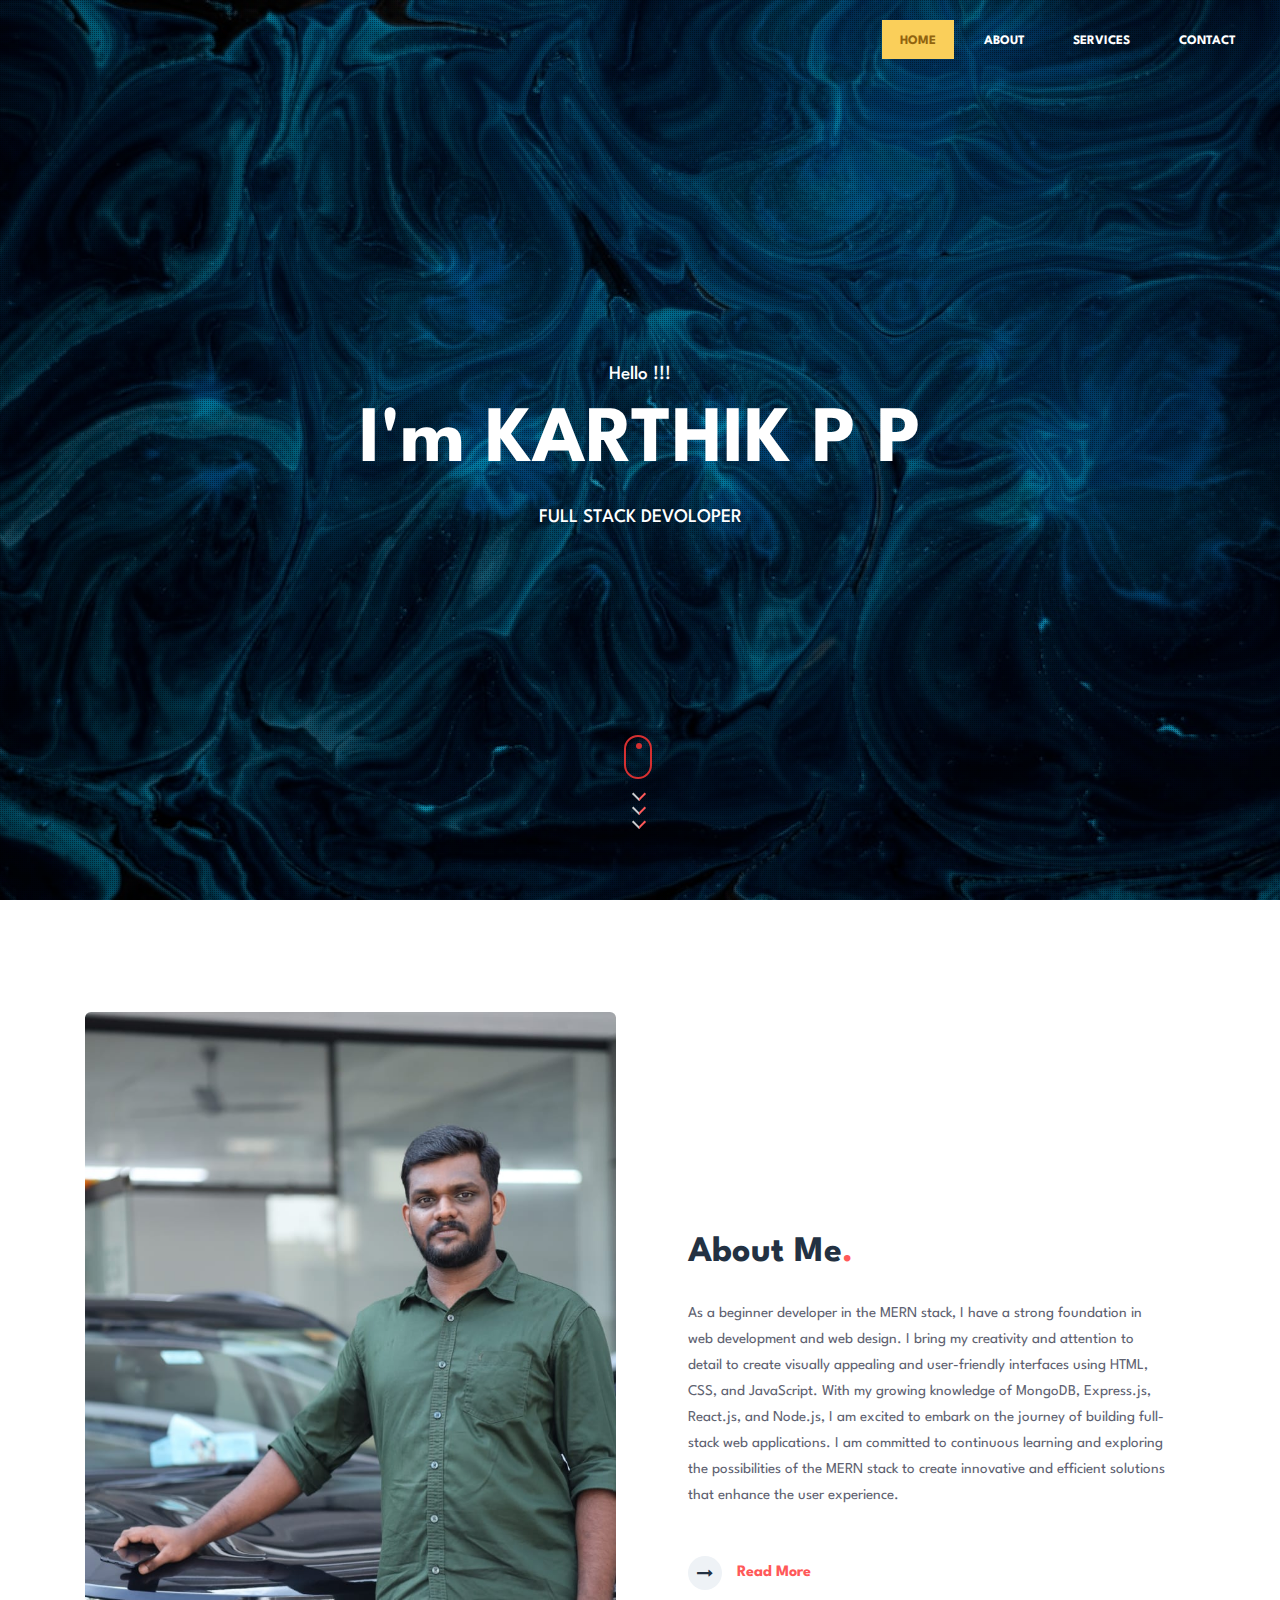
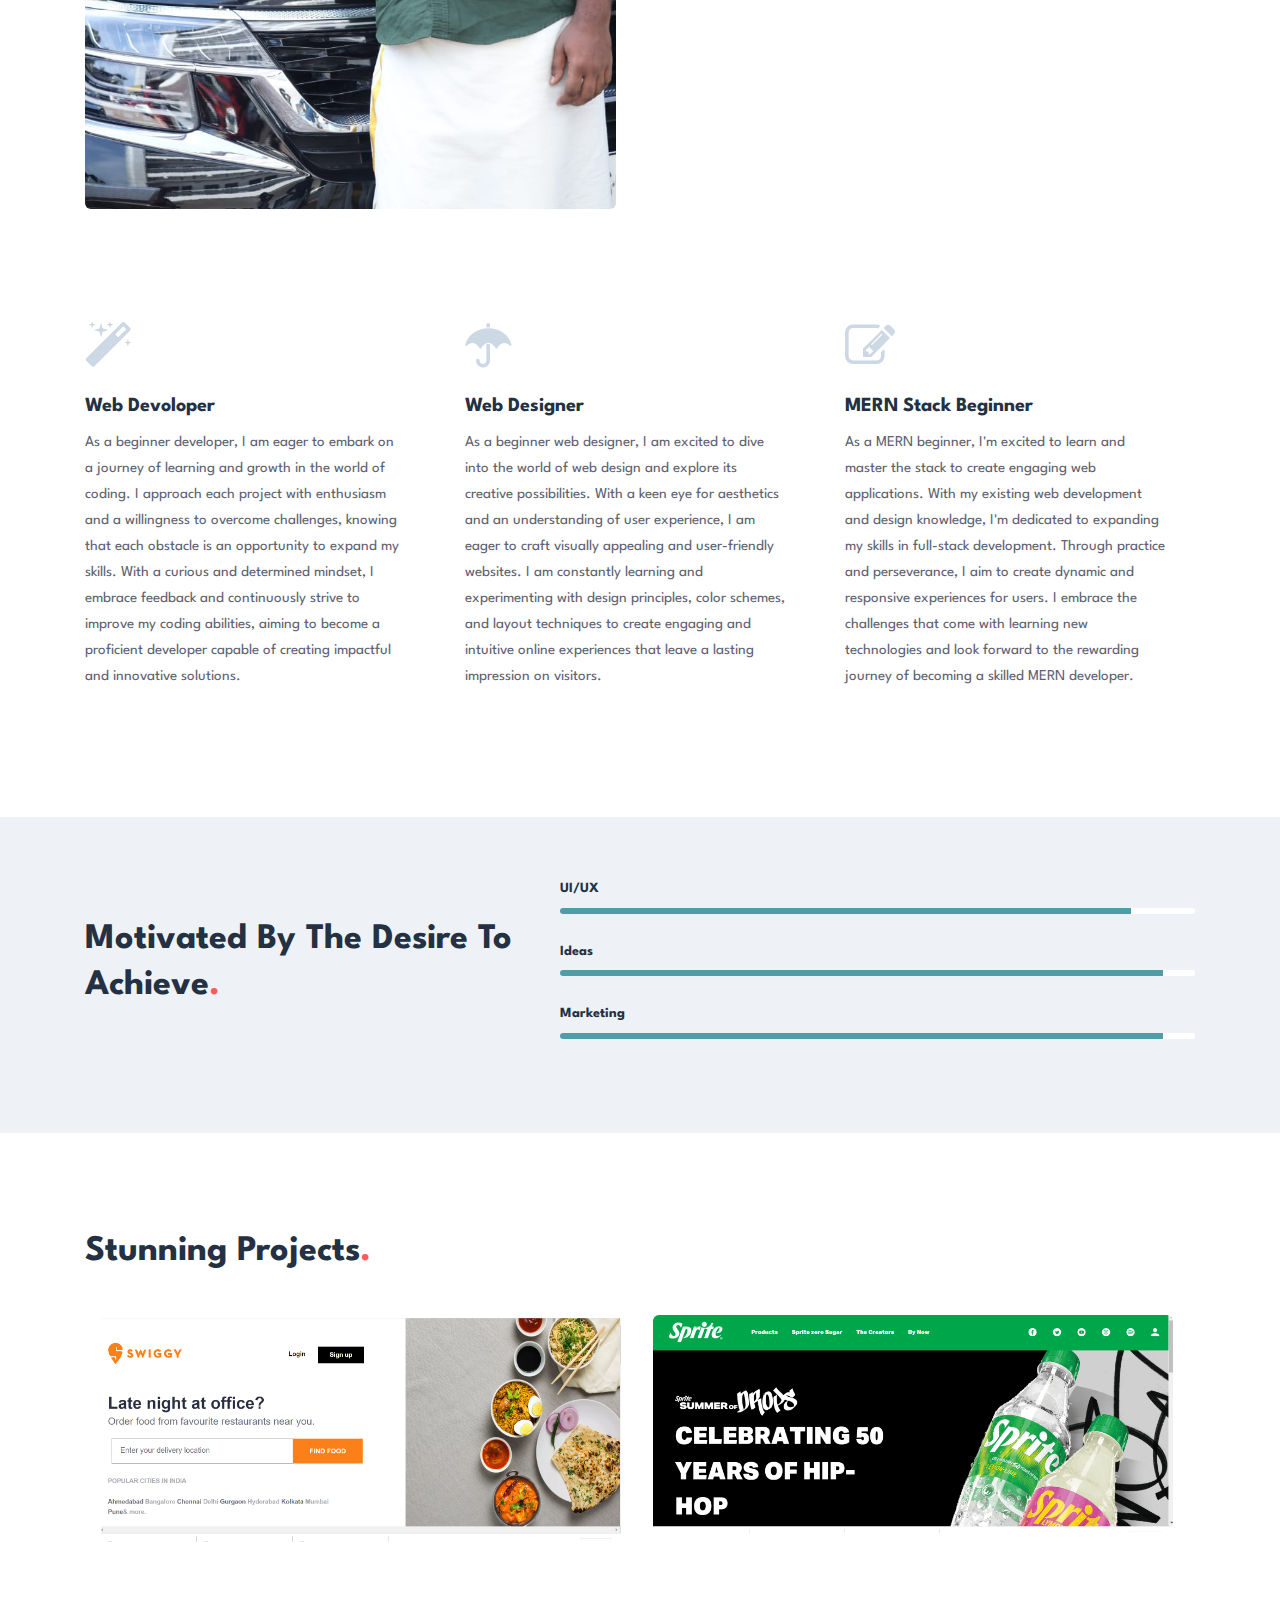
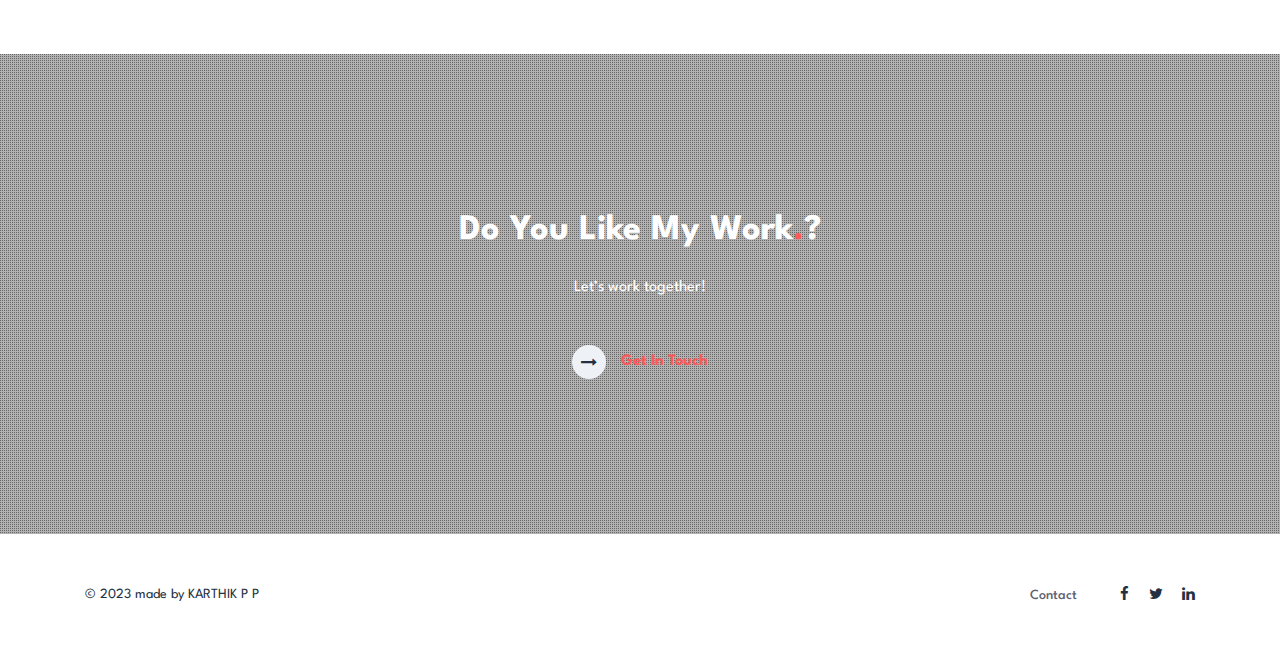
<file: index.html>
<!doctype html>
<html lang="zxx">

<head>
  <!-- Required meta tags -->
  <meta charset="utf-8">
  <meta name="viewport" content="width=device-width, initial-scale=1, shrink-to-fit=no">
  <title>karthik p p</title>
  <!-- Template CSS -->
  <link rel="stylesheet" href="assets/css/style-starter.css">
  <!-- Template CSS -->
  <link href="//fonts.googleapis.com/css?family=Spartan:400,500,600,700,900&display=swap" rel="stylesheet">
  <!-- Template CSS -->

</head>
<body>
  <!-- /Homepage-->
  <section class="w3l-banner-main">
    <!-- //Header -->
    <section class="banner-main-inf" id="section07">
      <header id="site-header" class="header-top">
        <nav class="navbar navbar-expand-lg shift " id="header">
          
          <button class="navbar-toggler bg-gradient" type="button" data-toggle="collapse"
            data-target="#navbarTogglerDemo02" aria-controls="navbarTogglerDemo02" aria-expanded="false"
            aria-label="Toggle navigation"><span class="navbar-toggler-icon fa fa-bars"> </span>
          </button>

          <div class="collapse navbar-collapse" id="navbarTogglerDemo02">
            <ul class="navbar-nav ml-auto">
              <li class="nav-item active">
                <a class="nav-link" href="index.html">Home <span class="sr-only">(current)</span></a>
              </li>
              <li class="nav-item">
                <a class="nav-link effect-3" href="about.html">About</a>
              </li>
              <li class="nav-item">
                <a class="nav-link effect-3" href="services.html">Services</a>
              </li>
             
              <li class="nav-item">
                <a class="nav-link effect-3" href="contact.html">Contact</a>
              </li>
            </ul>

          </div>
        </nav>
      </header>
      <!-- //Header -->
      <!--/banner-content-->
      <div class="bannerhny-content text-center">
        <div class="layer">
          <div class="bannerhnyinf">
            <h6>Hello !!!</h6>
            <h3>I'm KARTHIK P P</h3>
            <h6 > FULL STACK DEVOLOPER</h6>
            <div class="scroll-button">
              <a href="#about" class="scroll">
                <div class="icon-scroll">
                  <div class="mouse">
                    <div class="wheel"></div>
                  </div>
                  <div class="icon-arrows">
                    <span></span>
                  </div>
                </div>
              </a>
            </div>
          </div>
        </div>
        <!--//banner-content-->
      </div>
      </div>
    </section>
    <!-- //Homepage -->
<section class="w3l-content-w-photo-6" id="about">
	<!-- /content-grids-->
	<div class="content-photo-info py-5">
		<div class="container py-lg-3">
			<!-- /row-->
			<div class="content-photo-grids row mt-lg-5 mt-4">
				<div class="photo-6-inf-left col-lg-6 pr-lg-4">
					<img src="karthikiamge.jpg" class="img-fluid" alt="">
				</div>
				<div class="photo-6-inf-right col-lg-6 text-left pl-lg-5">

					<h3 class="hny-title">
						About Me<span class="dot-1">.</span></h3>
					<p>As a beginner developer in the MERN stack, I have a strong foundation in web development and web design. I bring my creativity and attention to detail to create visually appealing and user-friendly interfaces using HTML, CSS, and JavaScript. With my growing knowledge of MongoDB, Express.js, React.js, and Node.js, I am excited to embark on the journey of building full-stack web applications. I am committed to continuous learning and exploring the possibilities of the MERN stack to create innovative and efficient solutions that enhance the user experience.</p>
					<div class="read-more mt-lg-5 mt-4">
						<a href="about.html" class="read-more">
							<span class="more_icon fa fa-long-arrow-right"></span>
							<span class="more_text">Read More</span>
						</a>
					</div>
				</div>
			</div>
			<!-- //row-->
			<!-- /row-->
			<div class="about-content-grids row py-lg-5 py-4 mt-lg-5 mt-4">
				<div class="col-lg-4 col-md-6 about-gd mt-3">
					<div class="about-gd-inn">
						<span class="fa fa-magic icon-fea1" aria-hidden="true"></span>
						<h5>Web Devoloper</h5>
						<p>As a beginner developer, I am eager to embark on a journey of learning and growth in the world of coding. I approach each project with enthusiasm and a willingness to overcome challenges, knowing that each obstacle is an opportunity to expand my skills. With a curious and determined mindset, I embrace feedback and continuously strive to improve my coding abilities, aiming to become a proficient developer capable of creating impactful and innovative solutions.</p>

					</div>
				</div>
				<div class="col-lg-4 col-md-6 about-gd mt-3">
					<div class="about-gd-inn">
						<span class="fa fa-umbrella icon-fea1" aria-hidden="true"></span>
						<h5>Web Designer</h5>
						<p>As a beginner web designer, I am excited to dive into the world of web design and explore its creative possibilities. With a keen eye for aesthetics and an understanding of user experience, I am eager to craft visually appealing and user-friendly websites. I am constantly learning and experimenting with design principles, color schemes, and layout techniques to create engaging and intuitive online experiences that leave a lasting impression on visitors.</p>

					</div>
				</div>
				<div class="col-lg-4 col-md-6 about-gd mt-3">
					<div class="about-gd-inn">
						<span class="fa fa-pencil-square-o icon-fea1" aria-hidden="true"></span>
						<h5>MERN Stack Beginner</h5>
						<p>As a MERN beginner, I'm excited to learn and master the stack to create engaging web applications. With my existing web development and design knowledge, I'm dedicated to expanding my skills in full-stack development. Through practice and perseverance, I aim to create dynamic and responsive experiences for users. I embrace the challenges that come with learning new technologies and look forward to the rewarding journey of becoming a skilled MERN developer.</p>

					</div>
				</div>

			</div>
			<!-- //row-->

		</div>
	</div>
</section>
<!-- //content-grids-->

<section class="w3l-content-6">
	<!-- /content-6-section -->
	  <div class="content-6-mian py-5">
			 <div class="container py-lg-3">
					 <div class="content-info-in row">
							 <div class="content-gd col-lg-5">
								<h3 class="hny-title">Motivated by the desire to <br>achieve<span class="dot-1">.</span>
							 </div>
							 <div class="content-gd col-lg-7">
								<div class="progress-info">
									<h6 class="progress-tittle">UI/UX</h6>
									<div class="progress">
										<div class="progress-bar progress-bar-striped" role="progressbar" style="width: 90%" aria-valuenow="90" aria-valuemin="0" aria-valuemax="100">
										</div>
									</div>
								</div>
								<div class="progress-info">
									<h6 class="progress-tittle">Ideas
									</h6>
									<div class="progress">
										<div class="progress-bar progress-bar-striped" role="progressbar" style="width: 95%" aria-valuenow="95" aria-valuemin="0" aria-valuemax="100">
										</div>
									</div>
								</div>
								<div class="progress-info">
									<h6 class="progress-tittle">Marketing</h6>
									<div class="progress">
										<div class="progress-bar progress-bar-striped" role="progressbar" style="width: 95%" aria-valuenow="95" aria-valuemin="0" aria-valuemax="100">
										</div>
									</div>
								</div>
							 </div>
					 </div>
				 </div>
			 </div>
	 </section>
   <!-- //content-6-section -->

  
<section class="w3-gallery">
	<!-- Portfolio -->
	<div class="portfolio py-5">
		<div class="container py-lg-5">

			<h3 class="hny-title">Stunning Projects<span class="dot-1">.</span></h3>

			<!-- /Portfolio-grids -->
		 
			<ul class="portfolio-area clearfix p-0 m-0 row">
				<li class="portfolio-item2 content" data-id="id-1" data-type="cat-item-1">
					<span class="image-block">

						<a class="image-zoom" href="swiggynew.png" data-gal="prettyPhoto[gallery]">
							<div class="content-overlay"></div>
							<img src="swiggynew.png" class="img-fluid" alt="portfolio-img">

							<div class="content-details fadeIn-bottom">
								<h3 class="content-title">swiggy clone website</h3>

							</div>
						</a>
					</span>
				</li>
				<li class="portfolio-item2 content" data-id="id-2" data-type="cat-item-2">
					<span class="image-block">

						<a class="image-zoom" href="sprite.png" data-gal="prettyPhoto[gallery]">
							<div class="content-overlay"></div>
							<img src="sprite.png" class="img-fluid" alt="portfolio-img" >
							<div class="content-details fadeIn-bottom">
								<h3 class="content-title">sprite clone website</h3>

							</div>
						</a>
					</span>
				</li>
				
			</div>
			<!--//customers -->
		</div>
</section>
<!-- //customers-6-->
    <!--/w3l-download-main-->
    <section class="w3l-download-main">
    	<!--/download-->
    	<div class="download-content text-center">
    		<div class="layer-2 py-5">
    			<div class="container py-lg-3">
    				<h3 class="hny-title two">Do you like my work<span class="dot-1">.</span>?</h3>
    				<h6>Let’s work together!</h6>
    				<div class="read-more mt-lg-5 mt-4">
    					<a href="contact.html" class="read-more">
    						<span class="more_icon fa fa-long-arrow-right"></span>
    						<span class="more_text">Get In Touch</span>
    					</a>
    				</div>
    			</div>
    		</div>
    	</div>
    	</div>
    	<!--//download-->
    </section>
    <!--//w3l-download-main-->
<!-- footer -->
<footer class="w3l-footer-16">
    <div class="footer-content py-lg-5 py-4 text-center">
        <div class="container">
            <div class="row copy-right">
                <div class="col-lg-6 footer-left text-lg-left text-center">
                    <h6>© 2023 made by KARTHIK P P<span class=" aria-hidden=true"></h6>
                </div>
                <div class="col-lg-6 footer-right text-lg-right text-center">
                    <ul class="footer-gd-16">
                        
                        <li><a href="contact.html">Contact</a></li>
                    </ul>
                    <div class="share-icons-footer ml-lg-4">
                        <a href="https://www.facebook.com/karthik.krishnan.94651"><span class="fa fa-facebook"></span></a>
                        <a href="https://twitter.com/de01ef42d69e415"><span class="fa fa-twitter"></span></a>
                        <a href="https://www.linkedin.com/in/karthik-pp-8ba818241/"><span class="fa fa-linkedin"></span></a>
                    </div>
                </div>
            </div>
            <button onclick="topFunction()" id="movetop" title="Go to top">
                <span class="fa fa-angle-up"></span>
            </button>
        </div>
    </div>

    <!-- move top -->
    <script>
        // When the user scrolls down 20px from the top of the document, show the button
        window.onscroll = function () {
            scrollFunction()
        };

        function scrollFunction() {
            if (document.body.scrollTop > 20 || document.documentElement.scrollTop > 20) {
                document.getElementById("movetop").style.display = "block";
            } else {
                document.getElementById("movetop").style.display = "none";
            }
        }

        // When the user clicks on the button, scroll to the top of the document
        function topFunction() {
            document.body.scrollTop = 0;
            document.documentElement.scrollTop = 0;
        }
    </script>
    <!-- //move top -->
    <script>
        $(function () {
            $('.navbar-toggler').click(function () {
                $('body').toggleClass('noscroll');
            })
        });
    </script>
</footer>
<!-- //footer -->
</body>

</html>

<script src="assets/js/jquery-3.3.1.min.js"></script>
<!-- disable body scroll which navbar is in active -->

<!--//-->
<script>
  $(function () {
    $('.navbar-toggler').click(function () {
      $('body').toggleClass('noscroll');
    })
  });
</script>
<!--/scroll-down-JS-->
<script>
  $(function () {
    $('a[href*=#]').on('click', function (e) {
      e.preventDefault();
      $('html, body').animate({
        scrollTop: $($(this).attr('href')).offset().top
      }, 500, 'linear');
    });
  });
</script>
<!--//scroll-down-JS-->
<!-- /typig-text-->
<script>
  const typedTextSpan = document.querySelector(".typed-text");
  const cursorSpan = document.querySelector(".cursor");

  const textArray = ["UI Designer", 'UX Designer', 'Web Designer'];
  const typingDelay = 200;
  const erasingDelay = 10;
  const newTextDelay = 100; // Delay between current and next text
  let textArrayIndex = 0;
  let charIndex = 0;

  function type() {
    if (charIndex < textArray[textArrayIndex].length) {
      if (!cursorSpan.classList.contains("typing")) cursorSpan.classList.add("typing");
      typedTextSpan.textContent += textArray[textArrayIndex].charAt(charIndex);
      charIndex++;
      setTimeout(type, typingDelay);
    } else {
      cursorSpan.classList.remove("typing");
      setTimeout(erase, newTextDelay);
    }
  }

  function erase() {
    if (charIndex > 0) {
      // add class 'typing' if there's none
      if (!cursorSpan.classList.contains("typing")) {
        cursorSpan.classList.add("typing");
      }
      typedTextSpan.textContent = textArray[textArrayIndex].substring(0, 0);
      charIndex--;
      setTimeout(erase, erasingDelay);
    } else {
      cursorSpan.classList.remove("typing");
      textArrayIndex++;
      if (textArrayIndex >= textArray.length) textArrayIndex = 0;
      setTimeout(type, typingDelay);
    }
  }

  document.addEventListener("DOMContentLoaded", function () { // On DOM Load initiate the effect
    if (textArray.length) setTimeout(type, newTextDelay + 250);
  });
</script>
<!-- //typig-text-->
<!-- for blog carousel slider -->
<script src="assets/js/owl.carousel1.js"></script>
<script>
  $(document).ready(function () {
    $("#owl-demo2").owlCarousel({
      items:1,
		        lazyLoad : true,
		        autoPlay : true,
		        navigation : false,
			    navigationText : ["",""],
			    rewindNav : false,
			    scrollPerPage :true,
			    pagination : false,
    			paginationNumbers: false,
      
    })
  })
</script>


<!-- //for blog carousel slider -->
<!-- jQuery-Photo-filter-lightbox-portfolio-plugin -->
<script src="assets/js/jquery-1.7.2.js"></script>
<script src="assets/js/jquery.quicksand.js"></script>
<script src="assets/js/script.js"></script>
<script src="assets/js/jquery.prettyPhoto.js"></script>
<!-- //jQuery-Photo-filter-lightbox-portfolio-plugin -->

<script src="assets/js/bootstrap.min.js"></script>
</file>
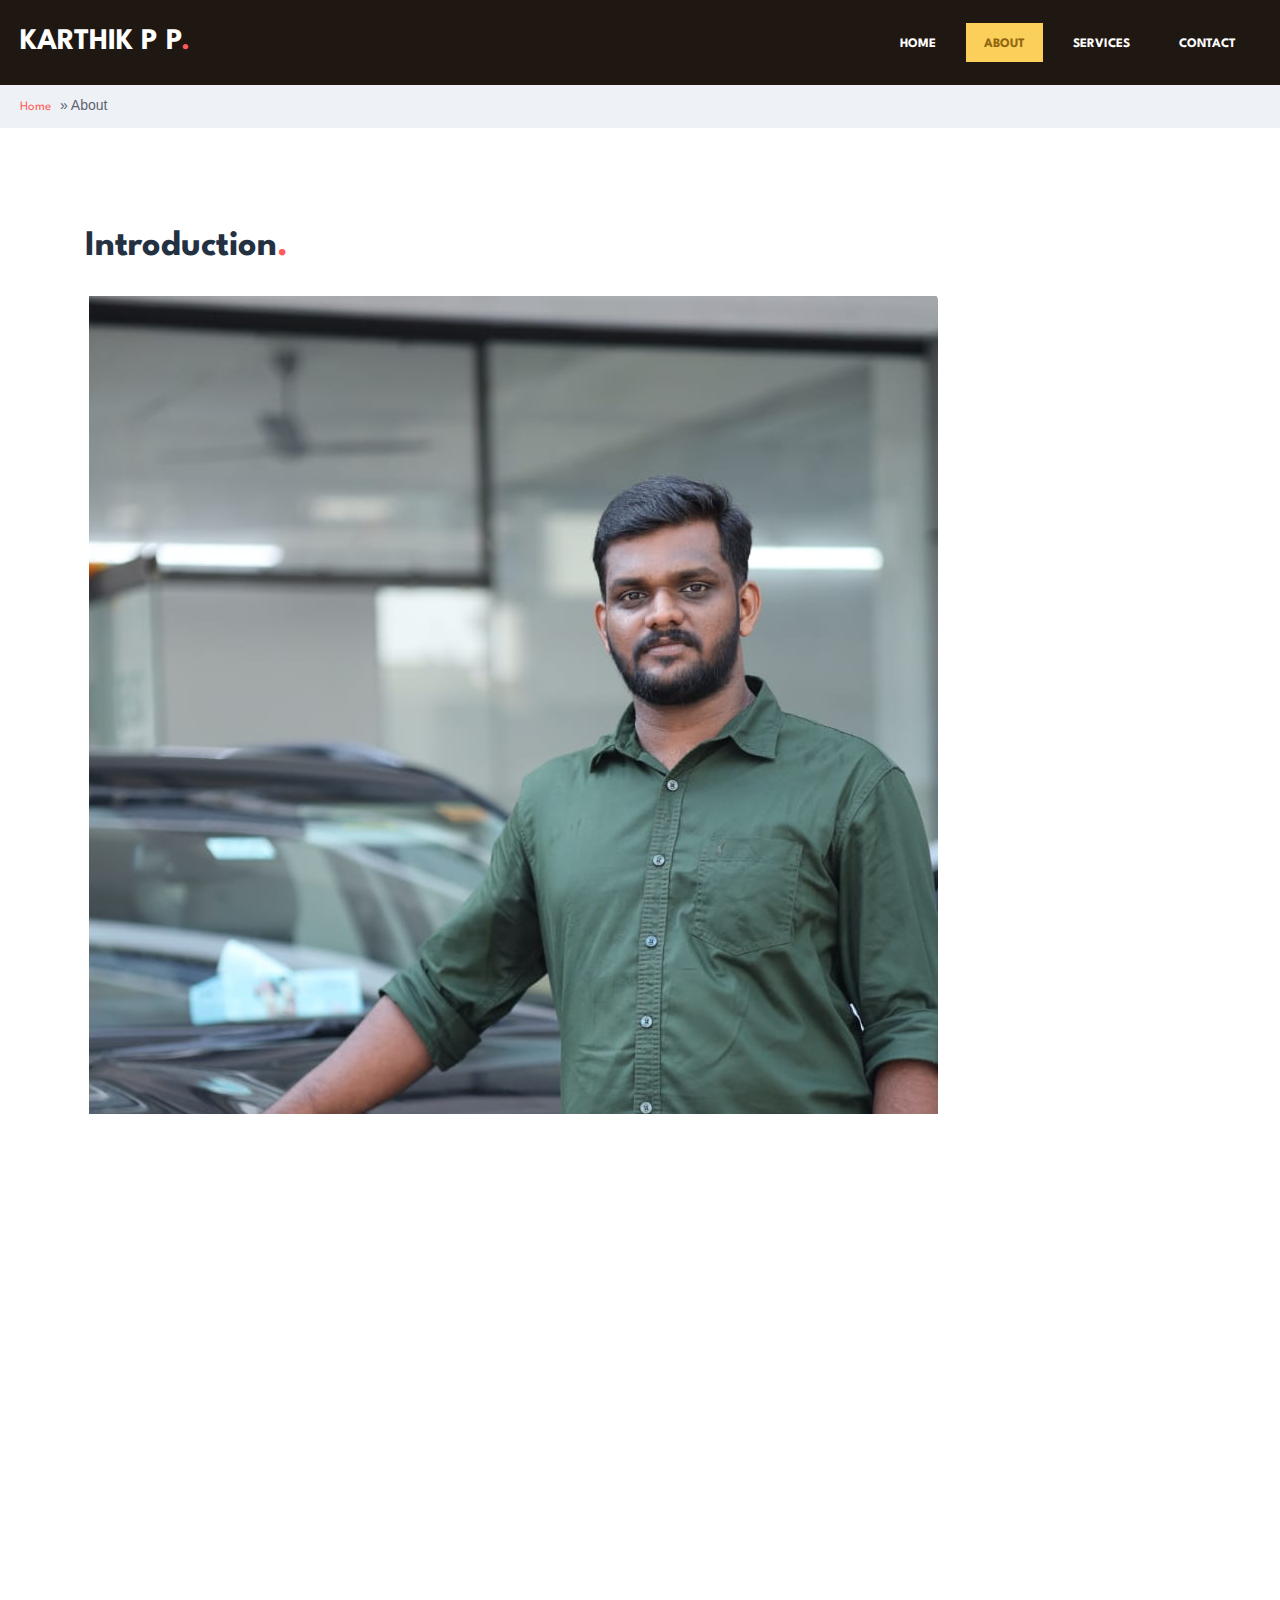
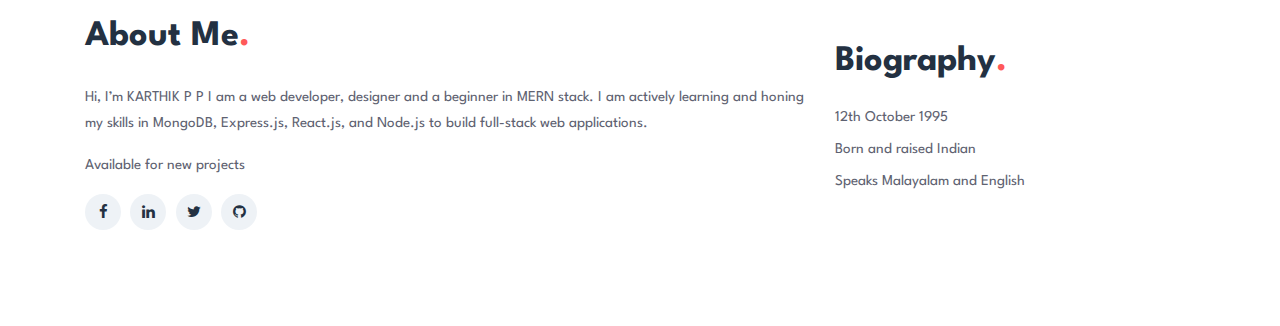
<file: about.html>
<!doctype html>
<html lang="zxx">

<head>
  <!-- Required meta tags -->
  <meta charset="utf-8">
  <meta name="viewport" content="width=device-width, initial-scale=1, shrink-to-fit=no">
  <title>Karthik pp about</title>
  <!-- Template CSS -->
  <link rel="stylesheet" href="assets/css/style-starter.css">
  <!-- Template CSS -->
  <link href="//fonts.googleapis.com/css?family=Spartan:400,500,600,700,900&display=swap" rel="stylesheet">
  <!-- Template CSS -->

</head>
<body>
<section class="w3l-banner-main w3l-inner-page-main">
  <div class="breadcrumb-infhny">
    <header id="site-header" class="header-top">
      <nav class="navbar navbar-expand-lg shift " id="header">
        <a class="navbar-brand" href="index.html">
          KARTHIK P P<span class="dot-1">.</span>
        </a>
        <button class="navbar-toggler bg-gradient" type="button" data-toggle="collapse"
          data-target="#navbarTogglerDemo02" aria-controls="navbarTogglerDemo02" aria-expanded="false"
          aria-label="Toggle navigation"><span class="navbar-toggler-icon fa fa-bars"> </span>
        </button>

        <div class="collapse navbar-collapse" id="navbarTogglerDemo02">
          <ul class="navbar-nav ml-auto">
            <li class="nav-item">
              <a class="nav-link" href="index.html">Home <span class="sr-only">(current)</span></a>
            </li>
            <li class="nav-item active">
              <a class="nav-link effect-3" href="about.html">About</a>
            </li>
            <li class="nav-item">
              <a class="nav-link effect-3" href="services.html">Services</a>
            </li>
          
            <li class="nav-item">
              <a class="nav-link effect-3" href="contact.html">Contact</a>
            </li>
          </ul>

        </div>
      </nav>
    </header>

  </div>
  <nav id="breadcrumbs" class="breadcrumbs">
    <div class="page-wrapper">
      <a href="index.html">Home</a> » <span class="breadcrumb_last" aria-current="page">About</span></div>
  </nav>
</section>

<section class="w3l-about-info-6">
	<!-- /content-6-section -->
	  <div class="ab-content-info py-5">
			 <div class="container py-lg-5">
					<div class="inner_sec_top text-left">
							<h3 class="hny-title">Introduction<span class="dot-1">.</span></h3>
								<img src="karthikiamgenew.png" alt=" " class="img-fluid">

							
			
						<div class="grdis-about-inf">
							<div class="one-left-ab">
									<h3 class="hny-title">About Me<span class="dot-1">.</span></h3>
									<p>Hi, I’m KARTHIK P P I am a web developer, designer and a beginner in MERN stack. I am actively learning and honing my skills in MongoDB, Express.js, React.js, and Node.js to build full-stack web applications.

										</p>
									<p>Available for new projects</p>
									<ul class="social-about">
											<li><a href="https://www.facebook.com/karthik.krishnan.94651"><span class="fa fa-facebook" aria-hidden="true"></span></a>
											</li>
											<li><a href="https://www.linkedin.com/in/karthik-pp-8ba818241/"><span class="fa fa-linkedin" aria-hidden="true"></span></a>
											</li>
											<li><a href="https://twitter.com/de01ef42d69e415"><span class="fa fa-twitter" aria-hidden="true"></span></a>
											</li>
											
											<li><a href="https://github.com/Karthikvatakara"><span class="fa fa-github" aria-hidden="true"></span></a>
											</li>
										</ul>
							</div>
							<div class="one-left-ab biography-para">
									<h3 class="hny-title">Biography<span class="dot-1">.</span></h3>
									<p>12th October 1995</p><p>Born and raised Indian</p><p>Speaks Malayalam and English</p></div>
							</div>
						</div>
					</div>
				 
				 </div>
			 </div>
	 </section>
   <!-- //content-6-section -->

  
<!--
</file>
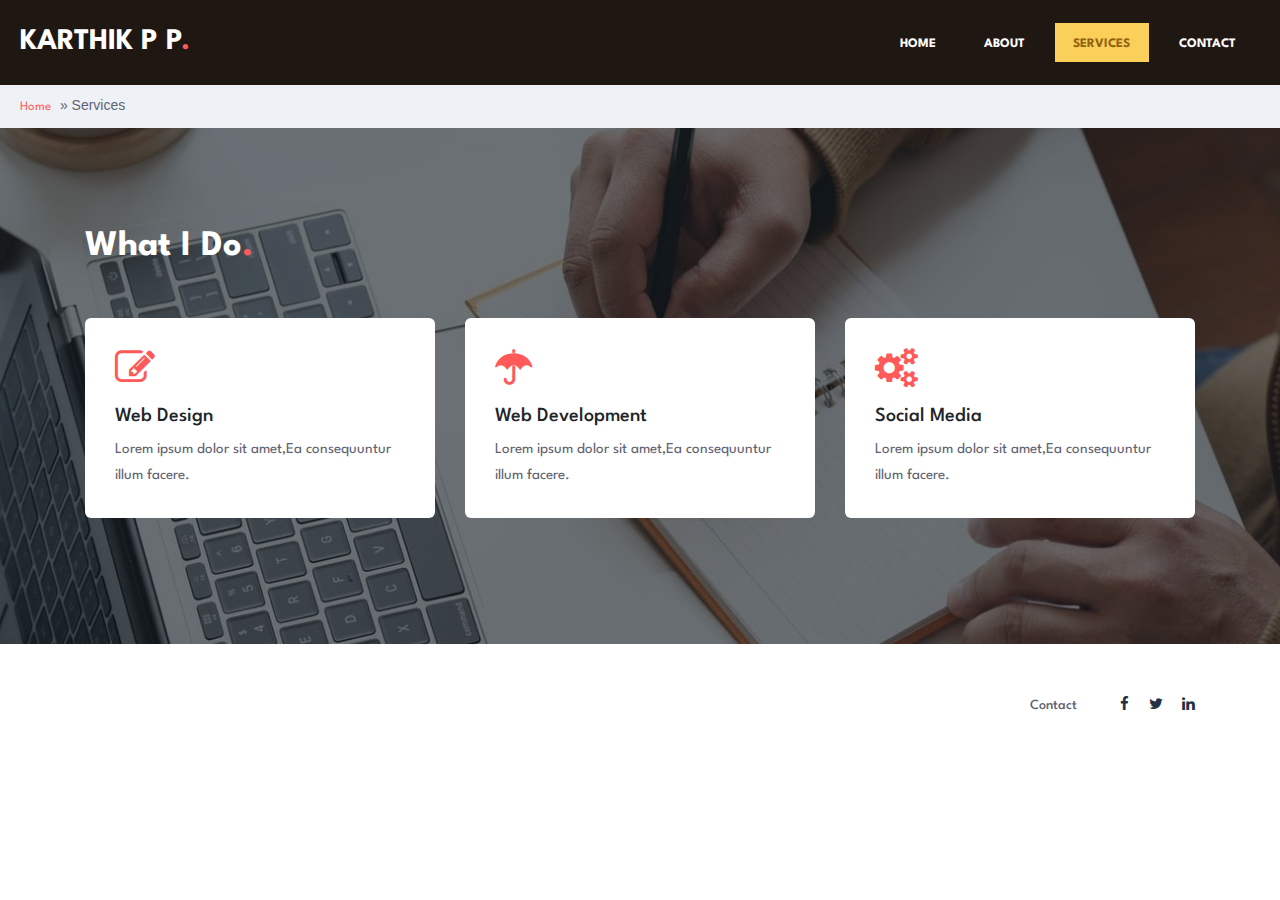
<file: services.html>
<!doctype html>
<html lang="zxx">

<head>
	<!-- Required meta tags -->
	<meta charset="utf-8">
	<meta name="viewport" content="width=device-width, initial-scale=1, shrink-to-fit=no">
	<title>Karthik pp services</title>
	<!-- Template CSS -->
	<link rel="stylesheet" href="assets/css/style-starter.css">
	<!-- Template CSS -->
	<link href="//fonts.googleapis.com/css?family=Spartan:400,500,600,700,900&display=swap" rel="stylesheet">
	<!-- Template CSS -->

</head>

<body>
	<section class="w3l-banner-main w3l-inner-page-main">
		<div class="breadcrumb-infhny">
			<header id="site-header" class="header-top">
				<nav class="navbar navbar-expand-lg shift " id="header">
					<a class="navbar-brand" href="index.html">
						KARTHIK P P<span class="dot-1">.</span>
					</a>
					<button class="navbar-toggler bg-gradient" type="button" data-toggle="collapse"
						data-target="#navbarTogglerDemo02" aria-controls="navbarTogglerDemo02" aria-expanded="false"
						aria-label="Toggle navigation"><span class="navbar-toggler-icon fa fa-bars"> </span>
					</button>

					<div class="collapse navbar-collapse" id="navbarTogglerDemo02">
						<ul class="navbar-nav ml-auto">
							<li class="nav-item">
								<a class="nav-link" href="index.html">Home <span class="sr-only">(current)</span></a>
							</li>
							<li class="nav-item">
								<a class="nav-link effect-3" href="about.html">About</a>
							</li>
							<li class="nav-item active">
								<a class="nav-link effect-3" href="services.html">Services</a>
							</li>
					
							<li class="nav-item">
								<a class="nav-link effect-3" href="contact.html">Contact</a>
							</li>
						</ul>

					</div>
				</nav>
			</header>

		</div>
		<nav id="breadcrumbs" class="breadcrumbs">
			<div class="page-wrapper">
				<a href="index.html">Home</a> » <span class="breadcrumb_last" aria-current="page">Services</span></div>
		</nav>
	</section>
	
	<!-- head -->
		<section class="features-4">
			<div class="features4-block py-5">
				<div class="container py-lg-5">
					<h3 class="hny-title two">What I Do<span class="dot-1">.</span></h3>

					<div class="features4-grids text-left row mt-5">
						<div class="col-lg-4 col-md-6 features4-grid">
							<div class="features4-grid-inn">
								<span class="fa fa-pencil-square-o icon-fea4" aria-hidden="true"></span>
								<h5>Web Design</h5>
								<p>Lorem ipsum dolor sit amet,Ea consequuntur illum facere.</p>

							</div>
						</div>
						<div class="col-lg-4 col-md-6 features4-grid">
							<div class="features4-grid-inn">
								<span class="fa fa-umbrella icon-fea4" aria-hidden="true"></span>
								<h5>Web Development</h5>
								<p>Lorem ipsum dolor sit amet,Ea consequuntur illum facere.</p>

							</div>
						</div>
						<div class="col-lg-4 col-md-6 features4-grid third">
							<div class="features4-grid-inn">
								<span class="fa fa-cogs icon-fea4" aria-hidden="true"></span>
								<h5>Social Media</h5>
								<p>Lorem ipsum dolor sit amet,Ea consequuntur illum facere.</p>

							</div>
						
						</div>
					</div>
				</div>
			</div>
	</div>
	</section>
	<!-- features-4 -->
		<!-- //pricing -->
	
	<!-- //specification-6-->
	<!-- footer -->
	<footer class="w3l-footer-16">
		<div class="footer-content py-lg-5 py-4 text-center">
			<div class="container">
				<div class="row copy-right">
					<div class="col-lg-6 footer-left text-lg-left text-center">
						<h6> <span  aria-hidden="true"></span>
							<a href="https://w3layouts.com/" target="_blank">
								</a></h6>
					</div>
					<div class="col-lg-6 footer-right text-lg-right text-center">
						<ul class="footer-gd-16">
							
							<li><a href="contact.html">Contact</a></li>
						</ul>
						<div class="share-icons-footer ml-lg-4">
							<a href="https://www.facebook.com/karthik.krishnan.94651"><span class="fa fa-facebook"></span></a>
							<a href="https://twitter.com/de01ef42d69e415"><span class="fa fa-twitter"></span></a>
							<a href="https://www.linkedin.com/in/karthik-pp-8ba818241/"><span class="fa fa-linkedin"></span></a>
						</div>
					</div>
				</div>
				<button onclick="topFunction()" id="movetop" title="Go to top">
					<span class="fa fa-angle-up"></span>
				</button>
			</div>
		</div>

		<!-- move top -->
		<script>
			// When the user scrolls down 20px from the top of the document, show the button
			window.onscroll = function () {
				scrollFunction()
			};

			function scrollFunction() {
				if (document.body.scrollTop > 20 || document.documentElement.scrollTop > 20) {
					document.getElementById("movetop").style.display = "block";
				} else {
					document.getElementById("movetop").style.display = "none";
				}
			}

			// When the user clicks on the button, scroll to the top of the document
			function topFunction() {
				document.body.scrollTop = 0;
				document.documentElement.scrollTop = 0;
			}
		</script>
		<!-- //move top -->
		<script>
			$(function () {
				$('.navbar-toggler').click(function () {
					$('body').toggleClass('noscroll');
				})
			});
		</script>
	</footer>
	<!-- //footer -->
</body>

</html>

<script src="assets/js/jquery-3.3.1.min.js"></script>
<!-- disable body scroll which navbar is in active -->
<script>
	$(function () {
		$('.navbar-toggler').click(function () {
			$('body').toggleClass('noscroll');
		})
	});
</script>
<!--/MENU-JS-->
<script>
	$(window).on("scroll", function () {
		var scroll = $(window).scrollTop();

		if (scroll >= 80) {
			$("#site-header").addClass("nav-fixed");
		} else {
			$("#site-header").removeClass("nav-fixed");
		}
	});

	//Main navigation Active Class Add Remove
	$(".navbar-toggler").on("click", function () {
		$("header").toggleClass("active");
	});
	$(document).on("ready", function () {
		if ($(window).width() > 991) {
			$("header").removeClass("active");
		}
		$(window).on("resize", function () {
			if ($(window).width() > 991) {
				$("header").removeClass("active");
			}
		});
	});
</script>
<!--//MENU-JS-->
<!-- stats -->
<script src="assets/js/jquery.waypoints.min.js"></script>
<script src="assets/js/jquery.countup.js"></script>
<script>
	$('.counter').countUp();
</script>
<!-- //stats -->
<!-- disable body scroll which navbar is in active -->
<!-- //jQuery-Photo-filter-lightbox-portfolio-plugin -->
<script src="assets/js/bootstrap.min.js"></script>
</file>
<file: assets/css/style-starter.css>
/*
Author: W3layouts
Author URL: http://w3layouts.com
 */
@charset "UTF-8";

html {
  scroll-behavior: smooth;
}

h1,
h2,
h3,
h4,
h5,
h6 {
  font-family: 'Spartan', sans-serif;
  font-weight: 700;
}

body,
body a,
body li,
body p,
.btn,
input {
  font-family: 'Spartan', sans-serif;
}

body p {
  line-height: 26px;
  font-weight: 400;
  font-size: 15px;
}

ol,
ul,
dl {
  margin-top: 0;
  margin-bottom: 0rem;
  padding: 0;
}

.form-control:focus {
  box-shadow: none !important;
}

body a:hover {
  color: #ff5959;
  transition: 0.3s ease;
}

body input,
button,
.btn,
textarea {
  border-radius: 6px;
  font-family: 'Spartan', sans-serif;
}

body img {
  border-radius: 6px;
}

.noscroll {
  overflow: hidden;
}

h3.hny-title,
h3.hny-title.two {
  font-size: 36px;
  line-height: 46px;
  color: #233142;
  margin-bottom: 24px;
  text-transform: capitalize;
  font-weight: 700;
}

h3.hny-title.two {
  color: #fff;
}

span.dot-1 {
  color: #ff5959;
}

.read-more a {
  color: #ff5959;
  font-weight: 700;
  font-size: 16px;
}

.read-more a:hover {
  color: #4f9da6;
}

.read-more .more_text {
  margin-left: 0.7em;
  display: inline-block;
  vertical-align: middle;
  transition: color 0.3s ease;
}

.read-more .more_icon {
  display: inline-block;
  vertical-align: middle;
  width: 34px;
  height: 34px;
  line-height: 34px;
  text-align: center;
  color: #233142;
  background-color: #EEF2F6;
  transition: color 0.3s ease, background-color 0.3s ease, border-color 0.3s ease;
  border-radius: 50%;
}

span.red-color {
  color: #ff5959;
}

@media (max-width: 1280px) {

  h3.hny-title,
  h3.hny-title.two {
    font-size: 36px;
    line-height: 46px;
  }
}

@media (max-width: 991px) {

  h3.hny-title,
  h3.hny-title.two {
    font-size: 30px;
    line-height: 40px;
  }

  a.read-more-btn.btn {
    margin-top: 10px;
  }
}

@media (max-width: 480px) {

  h3.hny-title,
  h3.hny-title.two {
    font-size: 28px;
    line-height: 38px;
  }
}

@media (max-width: 440px) {

  h3.hny-title,
  h3.hny-title.two {
    font-size: 26px;
    line-height: 36px;
  }
}

/*!
 *  Font Awesome 4.7.0 by @davegandy - http://fontawesome.io - @fontawesome
 *  License - http://fontawesome.io/license (Font: SIL OFL 1.1, CSS: MIT License)
 */
/* FONT PATH
 * -------------------------- */
@font-face {
  font-family: 'FontAwesome';
  src: url("../fonts/fontawesome-webfont.eot?v=4.7.0");
  src: url("../fonts/fontawesome-webfont.eot?#iefix&v=4.7.0") format("embedded-opentype"), url("../fonts/fontawesome-webfont.woff2?v=4.7.0") format("woff2"), url("../fonts/fontawesome-webfont.woff?v=4.7.0") format("woff"), url("../fonts/fontawesome-webfont.ttf?v=4.7.0") format("truetype"), url("../fonts/fontawesome-webfont.svg?v=4.7.0#fontawesomeregular") format("svg");
  font-weight: normal;
  font-style: normal;
}

.fa {
  display: inline-block;
  font: normal normal normal 14px/1 FontAwesome;
  font-size: inherit;
  text-rendering: auto;
  -webkit-font-smoothing: antialiased;
  -moz-osx-font-smoothing: grayscale;
}

/* makes the font 33% larger relative to the icon container */
.fa-lg {
  font-size: 1.33333em;
  line-height: 0.75em;
  vertical-align: -15%;
}

.fa-2x {
  font-size: 2em;
}

.fa-3x {
  font-size: 3em;
}

.fa-4x {
  font-size: 4em;
}

.fa-5x {
  font-size: 5em;
}

.fa-fw {
  width: 1.28571em;
  text-align: center;
}

.fa-ul {
  padding-left: 0;
  margin-left: 2.14286em;
  list-style-type: none;
}

.fa-ul>li {
  position: relative;
}

.fa-li {
  position: absolute;
  left: -2.14286em;
  width: 2.14286em;
  top: 0.14286em;
  text-align: center;
}

.fa-li.fa-lg {
  left: -1.85714em;
}

.fa-border {
  padding: .2em .25em .15em;
  border: solid 0.08em #eee;
  border-radius: .1em;
}

.fa-pull-left {
  float: left;
}

.fa-pull-right {
  float: right;
}

.fa.fa-pull-left {
  margin-right: .3em;
}

.fa.fa-pull-right {
  margin-left: .3em;
}

/* Deprecated as of 4.4.0 */
.pull-right {
  float: right;
}

.pull-left {
  float: left;
}

.fa.pull-left {
  margin-right: .3em;
}

.fa.pull-right {
  margin-left: .3em;
}

.fa-spin {
  -webkit-animation: fa-spin 2s infinite linear;
  animation: fa-spin 2s infinite linear;
}

.fa-pulse {
  -webkit-animation: fa-spin 1s infinite steps(8);
  animation: fa-spin 1s infinite steps(8);
}

@-webkit-keyframes fa-spin {
  0% {
    transform: rotate(0deg);
  }

  100% {
    transform: rotate(359deg);
  }
}

@keyframes fa-spin {
  0% {
    transform: rotate(0deg);
  }

  100% {
    transform: rotate(359deg);
  }
}

.fa-rotate-90 {
  -ms-filter: "progid:DXImageTransform.Microsoft.BasicImage(rotation=1)";
  transform: rotate(90deg);
}

.fa-rotate-180 {
  -ms-filter: "progid:DXImageTransform.Microsoft.BasicImage(rotation=2)";
  transform: rotate(180deg);
}

.fa-rotate-270 {
  -ms-filter: "progid:DXImageTransform.Microsoft.BasicImage(rotation=3)";
  transform: rotate(270deg);
}

.fa-flip-horizontal {
  -ms-filter: "progid:DXImageTransform.Microsoft.BasicImage(rotation=0, mirror=1)";
  transform: scale(-1, 1);
}

.fa-flip-vertical {
  -ms-filter: "progid:DXImageTransform.Microsoft.BasicImage(rotation=2, mirror=1)";
  transform: scale(1, -1);
}

:root .fa-rotate-90,
:root .fa-rotate-180,
:root .fa-rotate-270,
:root .fa-flip-horizontal,
:root .fa-flip-vertical {
  -webkit-filter: none;
  filter: none;
}

.fa-stack {
  position: relative;
  display: inline-block;
  width: 2em;
  height: 2em;
  line-height: 2em;
  vertical-align: middle;
}

.fa-stack-1x,
.fa-stack-2x {
  position: absolute;
  left: 0;
  width: 100%;
  text-align: center;
}

.fa-stack-1x {
  line-height: inherit;
}

.fa-stack-2x {
  font-size: 2em;
}

.fa-inverse {
  color: #fff;
}

/* Font Awesome uses the Unicode Private Use Area (PUA) to ensure screen
   readers do not read off random characters that represent icons */
.fa-glass:before {
  content: "";
}

.fa-music:before {
  content: "";
}

.fa-search:before {
  content: "";
}

.fa-envelope-o:before {
  content: "";
}

.fa-heart:before {
  content: "";
}

.fa-star:before {
  content: "";
}

.fa-star-o:before {
  content: "";
}

.fa-user:before {
  content: "";
}

.fa-film:before {
  content: "";
}

.fa-th-large:before {
  content: "";
}

.fa-th:before {
  content: "";
}

.fa-th-list:before {
  content: "";
}

.fa-check:before {
  content: "";
}

.fa-remove:before,
.fa-close:before,
.fa-times:before {
  content: "";
}

.fa-search-plus:before {
  content: "";
}

.fa-search-minus:before {
  content: "";
}

.fa-power-off:before {
  content: "";
}

.fa-signal:before {
  content: "";
}

.fa-gear:before,
.fa-cog:before {
  content: "";
}

.fa-trash-o:before {
  content: "";
}

.fa-home:before {
  content: "";
}

.fa-file-o:before {
  content: "";
}

.fa-clock-o:before {
  content: "";
}

.fa-road:before {
  content: "";
}

.fa-download:before {
  content: "";
}

.fa-arrow-circle-o-down:before {
  content: "";
}

.fa-arrow-circle-o-up:before {
  content: "";
}

.fa-inbox:before {
  content: "";
}

.fa-play-circle-o:before {
  content: "";
}

.fa-rotate-right:before,
.fa-repeat:before {
  content: "";
}

.fa-refresh:before {
  content: "";
}

.fa-list-alt:before {
  content: "";
}

.fa-lock:before {
  content: "";
}

.fa-flag:before {
  content: "";
}

.fa-headphones:before {
  content: "";
}

.fa-volume-off:before {
  content: "";
}

.fa-volume-down:before {
  content: "";
}

.fa-volume-up:before {
  content: "";
}

.fa-qrcode:before {
  content: "";
}

.fa-barcode:before {
  content: "";
}

.fa-tag:before {
  content: "";
}

.fa-tags:before {
  content: "";
}

.fa-book:before {
  content: "";
}

.fa-bookmark:before {
  content: "";
}

.fa-print:before {
  content: "";
}

.fa-camera:before {
  content: "";
}

.fa-font:before {
  content: "";
}

.fa-bold:before {
  content: "";
}

.fa-italic:before {
  content: "";
}

.fa-text-height:before {
  content: "";
}

.fa-text-width:before {
  content: "";
}

.fa-align-left:before {
  content: "";
}

.fa-align-center:before {
  content: "";
}

.fa-align-right:before {
  content: "";
}

.fa-align-justify:before {
  content: "";
}

.fa-list:before {
  content: "";
}

.fa-dedent:before,
.fa-outdent:before {
  content: "";
}

.fa-indent:before {
  content: "";
}

.fa-video-camera:before {
  content: "";
}

.fa-photo:before,
.fa-image:before,
.fa-picture-o:before {
  content: "";
}

.fa-pencil:before {
  content: "";
}

.fa-map-marker:before {
  content: "";
}

.fa-adjust:before {
  content: "";
}

.fa-tint:before {
  content: "";
}

.fa-edit:before,
.fa-pencil-square-o:before {
  content: "";
}

.fa-share-square-o:before {
  content: "";
}

.fa-check-square-o:before {
  content: "";
}

.fa-arrows:before {
  content: "";
}

.fa-step-backward:before {
  content: "";
}

.fa-fast-backward:before {
  content: "";
}

.fa-backward:before {
  content: "";
}

.fa-play:before {
  content: "";
}

.fa-pause:before {
  content: "";
}

.fa-stop:before {
  content: "";
}

.fa-forward:before {
  content: "";
}

.fa-fast-forward:before {
  content: "";
}

.fa-step-forward:before {
  content: "";
}

.fa-eject:before {
  content: "";
}

.fa-chevron-left:before {
  content: "";
}

.fa-chevron-right:before {
  content: "";
}

.fa-plus-circle:before {
  content: "";
}

.fa-minus-circle:before {
  content: "";
}

.fa-times-circle:before {
  content: "";
}

.fa-check-circle:before {
  content: "";
}

.fa-question-circle:before {
  content: "";
}

.fa-info-circle:before {
  content: "";
}

.fa-crosshairs:before {
  content: "";
}

.fa-times-circle-o:before {
  content: "";
}

.fa-check-circle-o:before {
  content: "";
}

.fa-ban:before {
  content: "";
}

.fa-arrow-left:before {
  content: "";
}

.fa-arrow-right:before {
  content: "";
}

.fa-arrow-up:before {
  content: "";
}

.fa-arrow-down:before {
  content: "";
}

.fa-mail-forward:before,
.fa-share:before {
  content: "";
}

.fa-expand:before {
  content: "";
}

.fa-compress:before {
  content: "";
}

.fa-plus:before {
  content: "";
}

.fa-minus:before {
  content: "";
}

.fa-asterisk:before {
  content: "";
}

.fa-exclamation-circle:before {
  content: "";
}

.fa-gift:before {
  content: "";
}

.fa-leaf:before {
  content: "";
}

.fa-fire:before {
  content: "";
}

.fa-eye:before {
  content: "";
}

.fa-eye-slash:before {
  content: "";
}

.fa-warning:before,
.fa-exclamation-triangle:before {
  content: "";
}

.fa-plane:before {
  content: "";
}

.fa-calendar:before {
  content: "";
}

.fa-random:before {
  content: "";
}

.fa-comment:before {
  content: "";
}

.fa-magnet:before {
  content: "";
}

.fa-chevron-up:before {
  content: "";
}

.fa-chevron-down:before {
  content: "";
}

.fa-retweet:before {
  content: "";
}

.fa-shopping-cart:before {
  content: "";
}

.fa-folder:before {
  content: "";
}

.fa-folder-open:before {
  content: "";
}

.fa-arrows-v:before {
  content: "";
}

.fa-arrows-h:before {
  content: "";
}

.fa-bar-chart-o:before,
.fa-bar-chart:before {
  content: "";
}

.fa-twitter-square:before {
  content: "";
}

.fa-facebook-square:before {
  content: "";
}

.fa-camera-retro:before {
  content: "";
}

.fa-key:before {
  content: "";
}

.fa-gears:before,
.fa-cogs:before {
  content: "";
}

.fa-comments:before {
  content: "";
}

.fa-thumbs-o-up:before {
  content: "";
}

.fa-thumbs-o-down:before {
  content: "";
}

.fa-star-half:before {
  content: "";
}

.fa-heart-o:before {
  content: "";
}

.fa-sign-out:before {
  content: "";
}

.fa-linkedin-square:before {
  content: "";
}

.fa-thumb-tack:before {
  content: "";
}

.fa-external-link:before {
  content: "";
}

.fa-sign-in:before {
  content: "";
}

.fa-trophy:before {
  content: "";
}

.fa-github-square:before {
  content: "";
}

.fa-upload:before {
  content: "";
}

.fa-lemon-o:before {
  content: "";
}

.fa-phone:before {
  content: "";
}

.fa-square-o:before {
  content: "";
}

.fa-bookmark-o:before {
  content: "";
}

.fa-phone-square:before {
  content: "";
}

.fa-twitter:before {
  content: "";
}

.fa-facebook-f:before,
.fa-facebook:before {
  content: "";
}

.fa-github:before {
  content: "";
}

.fa-unlock:before {
  content: "";
}

.fa-credit-card:before {
  content: "";
}

.fa-feed:before,
.fa-rss:before {
  content: "";
}

.fa-hdd-o:before {
  content: "";
}

.fa-bullhorn:before {
  content: "";
}

.fa-bell:before {
  content: "";
}

.fa-certificate:before {
  content: "";
}

.fa-hand-o-right:before {
  content: "";
}

.fa-hand-o-left:before {
  content: "";
}

.fa-hand-o-up:before {
  content: "";
}

.fa-hand-o-down:before {
  content: "";
}

.fa-arrow-circle-left:before {
  content: "";
}

.fa-arrow-circle-right:before {
  content: "";
}

.fa-arrow-circle-up:before {
  content: "";
}

.fa-arrow-circle-down:before {
  content: "";
}

.fa-globe:before {
  content: "";
}

.fa-wrench:before {
  content: "";
}

.fa-tasks:before {
  content: "";
}

.fa-filter:before {
  content: "";
}

.fa-briefcase:before {
  content: "";
}

.fa-arrows-alt:before {
  content: "";
}

.fa-group:before,
.fa-users:before {
  content: "";
}

.fa-chain:before,
.fa-link:before {
  content: "";
}

.fa-cloud:before {
  content: "";
}

.fa-flask:before {
  content: "";
}

.fa-cut:before,
.fa-scissors:before {
  content: "";
}

.fa-copy:before,
.fa-files-o:before {
  content: "";
}

.fa-paperclip:before {
  content: "";
}

.fa-save:before,
.fa-floppy-o:before {
  content: "";
}

.fa-square:before {
  content: "";
}

.fa-navicon:before,
.fa-reorder:before,
.fa-bars:before {
  content: "";
}

.fa-list-ul:before {
  content: "";
}

.fa-list-ol:before {
  content: "";
}

.fa-strikethrough:before {
  content: "";
}

.fa-underline:before {
  content: "";
}

.fa-table:before {
  content: "";
}

.fa-magic:before {
  content: "";
}

.fa-truck:before {
  content: "";
}

.fa-pinterest:before {
  content: "";
}

.fa-pinterest-square:before {
  content: "";
}

.fa-google-plus-square:before {
  content: "";
}

.fa-google-plus:before {
  content: "";
}

.fa-money:before {
  content: "";
}

.fa-caret-down:before {
  content: "";
}

.fa-caret-up:before {
  content: "";
}

.fa-caret-left:before {
  content: "";
}

.fa-caret-right:before {
  content: "";
}

.fa-columns:before {
  content: "";
}

.fa-unsorted:before,
.fa-sort:before {
  content: "";
}

.fa-sort-down:before,
.fa-sort-desc:before {
  content: "";
}

.fa-sort-up:before,
.fa-sort-asc:before {
  content: "";
}

.fa-envelope:before {
  content: "";
}

.fa-linkedin:before {
  content: "";
}

.fa-rotate-left:before,
.fa-undo:before {
  content: "";
}

.fa-legal:before,
.fa-gavel:before {
  content: "";
}

.fa-dashboard:before,
.fa-tachometer:before {
  content: "";
}

.fa-comment-o:before {
  content: "";
}

.fa-comments-o:before {
  content: "";
}

.fa-flash:before,
.fa-bolt:before {
  content: "";
}

.fa-sitemap:before {
  content: "";
}

.fa-umbrella:before {
  content: "";
}

.fa-paste:before,
.fa-clipboard:before {
  content: "";
}

.fa-lightbulb-o:before {
  content: "";
}

.fa-exchange:before {
  content: "";
}

.fa-cloud-download:before {
  content: "";
}

.fa-cloud-upload:before {
  content: "";
}

.fa-user-md:before {
  content: "";
}

.fa-stethoscope:before {
  content: "";
}

.fa-suitcase:before {
  content: "";
}

.fa-bell-o:before {
  content: "";
}

.fa-coffee:before {
  content: "";
}

.fa-cutlery:before {
  content: "";
}

.fa-file-text-o:before {
  content: "";
}

.fa-building-o:before {
  content: "";
}

.fa-hospital-o:before {
  content: "";
}

.fa-ambulance:before {
  content: "";
}

.fa-medkit:before {
  content: "";
}

.fa-fighter-jet:before {
  content: "";
}

.fa-beer:before {
  content: "";
}

.fa-h-square:before {
  content: "";
}

.fa-plus-square:before {
  content: "";
}

.fa-angle-double-left:before {
  content: "";
}

.fa-angle-double-right:before {
  content: "";
}

.fa-angle-double-up:before {
  content: "";
}

.fa-angle-double-down:before {
  content: "";
}

.fa-angle-left:before {
  content: "";
}

.fa-angle-right:before {
  content: "";
}

.fa-angle-up:before {
  content: "";
}

.fa-angle-down:before {
  content: "";
}

.fa-desktop:before {
  content: "";
}

.fa-laptop:before {
  content: "";
}

.fa-tablet:before {
  content: "";
}

.fa-mobile-phone:before,
.fa-mobile:before {
  content: "";
}

.fa-circle-o:before {
  content: "";
}

.fa-quote-left:before {
  content: "";
}

.fa-quote-right:before {
  content: "";
}

.fa-spinner:before {
  content: "";
}

.fa-circle:before {
  content: "";
}

.fa-mail-reply:before,
.fa-reply:before {
  content: "";
}

.fa-github-alt:before {
  content: "";
}

.fa-folder-o:before {
  content: "";
}

.fa-folder-open-o:before {
  content: "";
}

.fa-smile-o:before {
  content: "";
}

.fa-frown-o:before {
  content: "";
}

.fa-meh-o:before {
  content: "";
}

.fa-gamepad:before {
  content: "";
}

.fa-keyboard-o:before {
  content: "";
}

.fa-flag-o:before {
  content: "";
}

.fa-flag-checkered:before {
  content: "";
}

.fa-terminal:before {
  content: "";
}

.fa-code:before {
  content: "";
}

.fa-mail-reply-all:before,
.fa-reply-all:before {
  content: "";
}

.fa-star-half-empty:before,
.fa-star-half-full:before,
.fa-star-half-o:before {
  content: "";
}

.fa-location-arrow:before {
  content: "";
}

.fa-crop:before {
  content: "";
}

.fa-code-fork:before {
  content: "";
}

.fa-unlink:before,
.fa-chain-broken:before {
  content: "";
}

.fa-question:before {
  content: "";
}

.fa-info:before {
  content: "";
}

.fa-exclamation:before {
  content: "";
}

.fa-superscript:before {
  content: "";
}

.fa-subscript:before {
  content: "";
}

.fa-eraser:before {
  content: "";
}

.fa-puzzle-piece:before {
  content: "";
}

.fa-microphone:before {
  content: "";
}

.fa-microphone-slash:before {
  content: "";
}

.fa-shield:before {
  content: "";
}

.fa-calendar-o:before {
  content: "";
}

.fa-fire-extinguisher:before {
  content: "";
}

.fa-rocket:before {
  content: "";
}

.fa-maxcdn:before {
  content: "";
}

.fa-chevron-circle-left:before {
  content: "";
}

.fa-chevron-circle-right:before {
  content: "";
}

.fa-chevron-circle-up:before {
  content: "";
}

.fa-chevron-circle-down:before {
  content: "";
}

.fa-html5:before {
  content: "";
}

.fa-css3:before {
  content: "";
}

.fa-anchor:before {
  content: "";
}

.fa-unlock-alt:before {
  content: "";
}

.fa-bullseye:before {
  content: "";
}

.fa-ellipsis-h:before {
  content: "";
}

.fa-ellipsis-v:before {
  content: "";
}

.fa-rss-square:before {
  content: "";
}

.fa-play-circle:before {
  content: "";
}

.fa-ticket:before {
  content: "";
}

.fa-minus-square:before {
  content: "";
}

.fa-minus-square-o:before {
  content: "";
}

.fa-level-up:before {
  content: "";
}

.fa-level-down:before {
  content: "";
}

.fa-check-square:before {
  content: "";
}

.fa-pencil-square:before {
  content: "";
}

.fa-external-link-square:before {
  content: "";
}

.fa-share-square:before {
  content: "";
}

.fa-compass:before {
  content: "";
}

.fa-toggle-down:before,
.fa-caret-square-o-down:before {
  content: "";
}

.fa-toggle-up:before,
.fa-caret-square-o-up:before {
  content: "";
}

.fa-toggle-right:before,
.fa-caret-square-o-right:before {
  content: "";
}

.fa-euro:before,
.fa-eur:before {
  content: "";
}

.fa-gbp:before {
  content: "";
}

.fa-dollar:before,
.fa-usd:before {
  content: "";
}

.fa-rupee:before,
.fa-inr:before {
  content: "";
}

.fa-cny:before,
.fa-rmb:before,
.fa-yen:before,
.fa-jpy:before {
  content: "";
}

.fa-ruble:before,
.fa-rouble:before,
.fa-rub:before {
  content: "";
}

.fa-won:before,
.fa-krw:before {
  content: "";
}

.fa-bitcoin:before,
.fa-btc:before {
  content: "";
}

.fa-file:before {
  content: "";
}

.fa-file-text:before {
  content: "";
}

.fa-sort-alpha-asc:before {
  content: "";
}

.fa-sort-alpha-desc:before {
  content: "";
}

.fa-sort-amount-asc:before {
  content: "";
}

.fa-sort-amount-desc:before {
  content: "";
}

.fa-sort-numeric-asc:before {
  content: "";
}

.fa-sort-numeric-desc:before {
  content: "";
}

.fa-thumbs-up:before {
  content: "";
}

.fa-thumbs-down:before {
  content: "";
}

.fa-youtube-square:before {
  content: "";
}

.fa-youtube:before {
  content: "";
}

.fa-xing:before {
  content: "";
}

.fa-xing-square:before {
  content: "";
}

.fa-youtube-play:before {
  content: "";
}

.fa-dropbox:before {
  content: "";
}

.fa-stack-overflow:before {
  content: "";
}

.fa-instagram:before {
  content: "";
}

.fa-flickr:before {
  content: "";
}

.fa-adn:before {
  content: "";
}

.fa-bitbucket:before {
  content: "";
}

.fa-bitbucket-square:before {
  content: "";
}

.fa-tumblr:before {
  content: "";
}

.fa-tumblr-square:before {
  content: "";
}

.fa-long-arrow-down:before {
  content: "";
}

.fa-long-arrow-up:before {
  content: "";
}

.fa-long-arrow-left:before {
  content: "";
}

.fa-long-arrow-right:before {
  content: "";
}

.fa-apple:before {
  content: "";
}

.fa-windows:before {
  content: "";
}

.fa-android:before {
  content: "";
}

.fa-linux:before {
  content: "";
}

.fa-dribbble:before {
  content: "";
}

.fa-skype:before {
  content: "";
}

.fa-foursquare:before {
  content: "";
}

.fa-trello:before {
  content: "";
}

.fa-female:before {
  content: "";
}

.fa-male:before {
  content: "";
}

.fa-gittip:before,
.fa-gratipay:before {
  content: "";
}

.fa-sun-o:before {
  content: "";
}

.fa-moon-o:before {
  content: "";
}

.fa-archive:before {
  content: "";
}

.fa-bug:before {
  content: "";
}

.fa-vk:before {
  content: "";
}

.fa-weibo:before {
  content: "";
}

.fa-renren:before {
  content: "";
}

.fa-pagelines:before {
  content: "";
}

.fa-stack-exchange:before {
  content: "";
}

.fa-arrow-circle-o-right:before {
  content: "";
}

.fa-arrow-circle-o-left:before {
  content: "";
}

.fa-toggle-left:before,
.fa-caret-square-o-left:before {
  content: "";
}

.fa-dot-circle-o:before {
  content: "";
}

.fa-wheelchair:before {
  content: "";
}

.fa-vimeo-square:before {
  content: "";
}

.fa-turkish-lira:before,
.fa-try:before {
  content: "";
}

.fa-plus-square-o:before {
  content: "";
}

.fa-space-shuttle:before {
  content: "";
}

.fa-slack:before {
  content: "";
}

.fa-envelope-square:before {
  content: "";
}

.fa-wordpress:before {
  content: "";
}

.fa-openid:before {
  content: "";
}

.fa-institution:before,
.fa-bank:before,
.fa-university:before {
  content: "";
}

.fa-mortar-board:before,
.fa-graduation-cap:before {
  content: "";
}

.fa-yahoo:before {
  content: "";
}

.fa-google:before {
  content: "";
}

.fa-reddit:before {
  content: "";
}

.fa-reddit-square:before {
  content: "";
}

.fa-stumbleupon-circle:before {
  content: "";
}

.fa-stumbleupon:before {
  content: "";
}

.fa-delicious:before {
  content: "";
}

.fa-digg:before {
  content: "";
}

.fa-pied-piper-pp:before {
  content: "";
}

.fa-pied-piper-alt:before {
  content: "";
}

.fa-drupal:before {
  content: "";
}

.fa-joomla:before {
  content: "";
}

.fa-language:before {
  content: "";
}

.fa-fax:before {
  content: "";
}

.fa-building:before {
  content: "";
}

.fa-child:before {
  content: "";
}

.fa-paw:before {
  content: "";
}

.fa-spoon:before {
  content: "";
}

.fa-cube:before {
  content: "";
}

.fa-cubes:before {
  content: "";
}

.fa-behance:before {
  content: "";
}

.fa-behance-square:before {
  content: "";
}

.fa-steam:before {
  content: "";
}

.fa-steam-square:before {
  content: "";
}

.fa-recycle:before {
  content: "";
}

.fa-automobile:before,
.fa-car:before {
  content: "";
}

.fa-cab:before,
.fa-taxi:before {
  content: "";
}

.fa-tree:before {
  content: "";
}

.fa-spotify:before {
  content: "";
}

.fa-deviantart:before {
  content: "";
}

.fa-soundcloud:before {
  content: "";
}

.fa-database:before {
  content: "";
}

.fa-file-pdf-o:before {
  content: "";
}

.fa-file-word-o:before {
  content: "";
}

.fa-file-excel-o:before {
  content: "";
}

.fa-file-powerpoint-o:before {
  content: "";
}

.fa-file-photo-o:before,
.fa-file-picture-o:before,
.fa-file-image-o:before {
  content: "";
}

.fa-file-zip-o:before,
.fa-file-archive-o:before {
  content: "";
}

.fa-file-sound-o:before,
.fa-file-audio-o:before {
  content: "";
}

.fa-file-movie-o:before,
.fa-file-video-o:before {
  content: "";
}

.fa-file-code-o:before {
  content: "";
}

.fa-vine:before {
  content: "";
}

.fa-codepen:before {
  content: "";
}

.fa-jsfiddle:before {
  content: "";
}

.fa-life-bouy:before,
.fa-life-buoy:before,
.fa-life-saver:before,
.fa-support:before,
.fa-life-ring:before {
  content: "";
}

.fa-circle-o-notch:before {
  content: "";
}

.fa-ra:before,
.fa-resistance:before,
.fa-rebel:before {
  content: "";
}

.fa-ge:before,
.fa-empire:before {
  content: "";
}

.fa-git-square:before {
  content: "";
}

.fa-git:before {
  content: "";
}

.fa-y-combinator-square:before,
.fa-yc-square:before,
.fa-hacker-news:before {
  content: "";
}

.fa-tencent-weibo:before {
  content: "";
}

.fa-qq:before {
  content: "";
}

.fa-wechat:before,
.fa-weixin:before {
  content: "";
}

.fa-send:before,
.fa-paper-plane:before {
  content: "";
}

.fa-send-o:before,
.fa-paper-plane-o:before {
  content: "";
}

.fa-history:before {
  content: "";
}

.fa-circle-thin:before {
  content: "";
}

.fa-header:before {
  content: "";
}

.fa-paragraph:before {
  content: "";
}

.fa-sliders:before {
  content: "";
}

.fa-share-alt:before {
  content: "";
}

.fa-share-alt-square:before {
  content: "";
}

.fa-bomb:before {
  content: "";
}

.fa-soccer-ball-o:before,
.fa-futbol-o:before {
  content: "";
}

.fa-tty:before {
  content: "";
}

.fa-binoculars:before {
  content: "";
}

.fa-plug:before {
  content: "";
}

.fa-slideshare:before {
  content: "";
}

.fa-twitch:before {
  content: "";
}

.fa-yelp:before {
  content: "";
}

.fa-newspaper-o:before {
  content: "";
}

.fa-wifi:before {
  content: "";
}

.fa-calculator:before {
  content: "";
}

.fa-paypal:before {
  content: "";
}

.fa-google-wallet:before {
  content: "";
}

.fa-cc-visa:before {
  content: "";
}

.fa-cc-mastercard:before {
  content: "";
}

.fa-cc-discover:before {
  content: "";
}

.fa-cc-amex:before {
  content: "";
}

.fa-cc-paypal:before {
  content: "";
}

.fa-cc-stripe:before {
  content: "";
}

.fa-bell-slash:before {
  content: "";
}

.fa-bell-slash-o:before {
  content: "";
}

.fa-trash:before {
  content: "";
}

.fa-copyright:before {
  content: "";
}

.fa-at:before {
  content: "";
}

.fa-eyedropper:before {
  content: "";
}

.fa-paint-brush:before {
  content: "";
}

.fa-birthday-cake:before {
  content: "";
}

.fa-area-chart:before {
  content: "";
}

.fa-pie-chart:before {
  content: "";
}

.fa-line-chart:before {
  content: "";
}

.fa-lastfm:before {
  content: "";
}

.fa-lastfm-square:before {
  content: "";
}

.fa-toggle-off:before {
  content: "";
}

.fa-toggle-on:before {
  content: "";
}

.fa-bicycle:before {
  content: "";
}

.fa-bus:before {
  content: "";
}

.fa-ioxhost:before {
  content: "";
}

.fa-angellist:before {
  content: "";
}

.fa-cc:before {
  content: "";
}

.fa-shekel:before,
.fa-sheqel:before,
.fa-ils:before {
  content: "";
}

.fa-meanpath:before {
  content: "";
}

.fa-buysellads:before {
  content: "";
}

.fa-connectdevelop:before {
  content: "";
}

.fa-dashcube:before {
  content: "";
}

.fa-forumbee:before {
  content: "";
}

.fa-leanpub:before {
  content: "";
}

.fa-sellsy:before {
  content: "";
}

.fa-shirtsinbulk:before {
  content: "";
}

.fa-simplybuilt:before {
  content: "";
}

.fa-skyatlas:before {
  content: "";
}

.fa-cart-plus:before {
  content: "";
}

.fa-cart-arrow-down:before {
  content: "";
}

.fa-diamond:before {
  content: "";
}

.fa-ship:before {
  content: "";
}

.fa-user-secret:before {
  content: "";
}

.fa-motorcycle:before {
  content: "";
}

.fa-street-view:before {
  content: "";
}

.fa-heartbeat:before {
  content: "";
}

.fa-venus:before {
  content: "";
}

.fa-mars:before {
  content: "";
}

.fa-mercury:before {
  content: "";
}

.fa-intersex:before,
.fa-transgender:before {
  content: "";
}

.fa-transgender-alt:before {
  content: "";
}

.fa-venus-double:before {
  content: "";
}

.fa-mars-double:before {
  content: "";
}

.fa-venus-mars:before {
  content: "";
}

.fa-mars-stroke:before {
  content: "";
}

.fa-mars-stroke-v:before {
  content: "";
}

.fa-mars-stroke-h:before {
  content: "";
}

.fa-neuter:before {
  content: "";
}

.fa-genderless:before {
  content: "";
}

.fa-facebook-official:before {
  content: "";
}

.fa-pinterest-p:before {
  content: "";
}

.fa-whatsapp:before {
  content: "";
}

.fa-server:before {
  content: "";
}

.fa-user-plus:before {
  content: "";
}

.fa-user-times:before {
  content: "";
}

.fa-hotel:before,
.fa-bed:before {
  content: "";
}

.fa-viacoin:before {
  content: "";
}

.fa-train:before {
  content: "";
}

.fa-subway:before {
  content: "";
}

.fa-medium:before {
  content: "";
}

.fa-yc:before,
.fa-y-combinator:before {
  content: "";
}

.fa-optin-monster:before {
  content: "";
}

.fa-opencart:before {
  content: "";
}

.fa-expeditedssl:before {
  content: "";
}

.fa-battery-4:before,
.fa-battery:before,
.fa-battery-full:before {
  content: "";
}

.fa-battery-3:before,
.fa-battery-three-quarters:before {
  content: "";
}

.fa-battery-2:before,
.fa-battery-half:before {
  content: "";
}

.fa-battery-1:before,
.fa-battery-quarter:before {
  content: "";
}

.fa-battery-0:before,
.fa-battery-empty:before {
  content: "";
}

.fa-mouse-pointer:before {
  content: "";
}

.fa-i-cursor:before {
  content: "";
}

.fa-object-group:before {
  content: "";
}

.fa-object-ungroup:before {
  content: "";
}

.fa-sticky-note:before {
  content: "";
}

.fa-sticky-note-o:before {
  content: "";
}

.fa-cc-jcb:before {
  content: "";
}

.fa-cc-diners-club:before {
  content: "";
}

.fa-clone:before {
  content: "";
}

.fa-balance-scale:before {
  content: "";
}

.fa-hourglass-o:before {
  content: "";
}

.fa-hourglass-1:before,
.fa-hourglass-start:before {
  content: "";
}

.fa-hourglass-2:before,
.fa-hourglass-half:before {
  content: "";
}

.fa-hourglass-3:before,
.fa-hourglass-end:before {
  content: "";
}

.fa-hourglass:before {
  content: "";
}

.fa-hand-grab-o:before,
.fa-hand-rock-o:before {
  content: "";
}

.fa-hand-stop-o:before,
.fa-hand-paper-o:before {
  content: "";
}

.fa-hand-scissors-o:before {
  content: "";
}

.fa-hand-lizard-o:before {
  content: "";
}

.fa-hand-spock-o:before {
  content: "";
}

.fa-hand-pointer-o:before {
  content: "";
}

.fa-hand-peace-o:before {
  content: "";
}

.fa-trademark:before {
  content: "";
}

.fa-registered:before {
  content: "";
}

.fa-creative-commons:before {
  content: "";
}

.fa-gg:before {
  content: "";
}

.fa-gg-circle:before {
  content: "";
}

.fa-tripadvisor:before {
  content: "";
}

.fa-odnoklassniki:before {
  content: "";
}

.fa-odnoklassniki-square:before {
  content: "";
}

.fa-get-pocket:before {
  content: "";
}

.fa-wikipedia-w:before {
  content: "";
}

.fa-safari:before {
  content: "";
}

.fa-chrome:before {
  content: "";
}

.fa-firefox:before {
  content: "";
}

.fa-opera:before {
  content: "";
}

.fa-internet-explorer:before {
  content: "";
}

.fa-tv:before,
.fa-television:before {
  content: "";
}

.fa-contao:before {
  content: "";
}

.fa-500px:before {
  content: "";
}

.fa-amazon:before {
  content: "";
}

.fa-calendar-plus-o:before {
  content: "";
}

.fa-calendar-minus-o:before {
  content: "";
}

.fa-calendar-times-o:before {
  content: "";
}

.fa-calendar-check-o:before {
  content: "";
}

.fa-industry:before {
  content: "";
}

.fa-map-pin:before {
  content: "";
}

.fa-map-signs:before {
  content: "";
}

.fa-map-o:before {
  content: "";
}

.fa-map:before {
  content: "";
}

.fa-commenting:before {
  content: "";
}

.fa-commenting-o:before {
  content: "";
}

.fa-houzz:before {
  content: "";
}

.fa-vimeo:before {
  content: "";
}

.fa-black-tie:before {
  content: "";
}

.fa-fonticons:before {
  content: "";
}

.fa-reddit-alien:before {
  content: "";
}

.fa-edge:before {
  content: "";
}

.fa-credit-card-alt:before {
  content: "";
}

.fa-codiepie:before {
  content: "";
}

.fa-modx:before {
  content: "";
}

.fa-fort-awesome:before {
  content: "";
}

.fa-usb:before {
  content: "";
}

.fa-product-hunt:before {
  content: "";
}

.fa-mixcloud:before {
  content: "";
}

.fa-scribd:before {
  content: "";
}

.fa-pause-circle:before {
  content: "";
}

.fa-pause-circle-o:before {
  content: "";
}

.fa-stop-circle:before {
  content: "";
}

.fa-stop-circle-o:before {
  content: "";
}

.fa-shopping-bag:before {
  content: "";
}

.fa-shopping-basket:before {
  content: "";
}

.fa-hashtag:before {
  content: "";
}

.fa-bluetooth:before {
  content: "";
}

.fa-bluetooth-b:before {
  content: "";
}

.fa-percent:before {
  content: "";
}

.fa-gitlab:before {
  content: "";
}

.fa-wpbeginner:before {
  content: "";
}

.fa-wpforms:before {
  content: "";
}

.fa-envira:before {
  content: "";
}

.fa-universal-access:before {
  content: "";
}

.fa-wheelchair-alt:before {
  content: "";
}

.fa-question-circle-o:before {
  content: "";
}

.fa-blind:before {
  content: "";
}

.fa-audio-description:before {
  content: "";
}

.fa-volume-control-phone:before {
  content: "";
}

.fa-braille:before {
  content: "";
}

.fa-assistive-listening-systems:before {
  content: "";
}

.fa-asl-interpreting:before,
.fa-american-sign-language-interpreting:before {
  content: "";
}

.fa-deafness:before,
.fa-hard-of-hearing:before,
.fa-deaf:before {
  content: "";
}

.fa-glide:before {
  content: "";
}

.fa-glide-g:before {
  content: "";
}

.fa-signing:before,
.fa-sign-language:before {
  content: "";
}

.fa-low-vision:before {
  content: "";
}

.fa-viadeo:before {
  content: "";
}

.fa-viadeo-square:before {
  content: "";
}

.fa-snapchat:before {
  content: "";
}

.fa-snapchat-ghost:before {
  content: "";
}

.fa-snapchat-square:before {
  content: "";
}

.fa-pied-piper:before {
  content: "";
}

.fa-first-order:before {
  content: "";
}

.fa-yoast:before {
  content: "";
}

.fa-themeisle:before {
  content: "";
}

.fa-google-plus-circle:before,
.fa-google-plus-official:before {
  content: "";
}

.fa-fa:before,
.fa-font-awesome:before {
  content: "";
}

.fa-handshake-o:before {
  content: "";
}

.fa-envelope-open:before {
  content: "";
}

.fa-envelope-open-o:before {
  content: "";
}

.fa-linode:before {
  content: "";
}

.fa-address-book:before {
  content: "";
}

.fa-address-book-o:before {
  content: "";
}

.fa-vcard:before,
.fa-address-card:before {
  content: "";
}

.fa-vcard-o:before,
.fa-address-card-o:before {
  content: "";
}

.fa-user-circle:before {
  content: "";
}

.fa-user-circle-o:before {
  content: "";
}

.fa-user-o:before {
  content: "";
}

.fa-id-badge:before {
  content: "";
}

.fa-drivers-license:before,
.fa-id-card:before {
  content: "";
}

.fa-drivers-license-o:before,
.fa-id-card-o:before {
  content: "";
}

.fa-quora:before {
  content: "";
}

.fa-free-code-camp:before {
  content: "";
}

.fa-telegram:before {
  content: "";
}

.fa-thermometer-4:before,
.fa-thermometer:before,
.fa-thermometer-full:before {
  content: "";
}

.fa-thermometer-3:before,
.fa-thermometer-three-quarters:before {
  content: "";
}

.fa-thermometer-2:before,
.fa-thermometer-half:before {
  content: "";
}

.fa-thermometer-1:before,
.fa-thermometer-quarter:before {
  content: "";
}

.fa-thermometer-0:before,
.fa-thermometer-empty:before {
  content: "";
}

.fa-shower:before {
  content: "";
}

.fa-bathtub:before,
.fa-s15:before,
.fa-bath:before {
  content: "";
}

.fa-podcast:before {
  content: "";
}

.fa-window-maximize:before {
  content: "";
}

.fa-window-minimize:before {
  content: "";
}

.fa-window-restore:before {
  content: "";
}

.fa-times-rectangle:before,
.fa-window-close:before {
  content: "";
}

.fa-times-rectangle-o:before,
.fa-window-close-o:before {
  content: "";
}

.fa-bandcamp:before {
  content: "";
}

.fa-grav:before {
  content: "";
}

.fa-etsy:before {
  content: "";
}

.fa-imdb:before {
  content: "";
}

.fa-ravelry:before {
  content: "";
}

.fa-eercast:before {
  content: "";
}

.fa-microchip:before {
  content: "";
}

.fa-snowflake-o:before {
  content: "";
}

.fa-superpowers:before {
  content: "";
}

.fa-wpexplorer:before {
  content: "";
}

.fa-meetup:before {
  content: "";
}

.sr-only {
  position: absolute;
  width: 1px;
  height: 1px;
  padding: 0;
  margin: -1px;
  overflow: hidden;
  clip: rect(0, 0, 0, 0);
  border: 0;
}

.sr-only-focusable:active,
.sr-only-focusable:focus {
  position: static;
  width: auto;
  height: auto;
  margin: 0;
  overflow: visible;
  clip: auto;
}

.w3l-banner-main {
  /*--/header--*/
  /* NAVIGATION */
  /* SHIFT */
  /* Keyframes */
  /* Keyframes */
  /*--//header--*/
  /*--//slider--*/
  /*--//responsive design --*/
}

.w3l-banner-main .banner-main-inf {
  position: relative;
}

.w3l-banner-main a.navbar-brand {
  color: #fff;
  font-size: 30px;
  padding: 0;
  font-weight: 700;
}

.w3l-banner-main .navbar-nav .nav-link {
  padding: 0.6em 1.4em 0.4em 1.4em !important;
  color: #fff;
  background: transparent;
  text-transform: uppercase;
  font-size: 13px;
  font-weight: 700;
  display: block;
  line-height: 26px;
}

.w3l-banner-main .navbar {
  position: absolute;
  left: 0;
  top: 0;
  width: 100%;
  border: 0;
  background: transparent;
  z-index: 9;
  min-height: 70px;
  padding: 20px;
}

.w3l-banner-main .navbar-dark .navbar-nav .show>,
.w3l-banner-main .navbar-dark .navbar-nav .nav-link.show {
  color: #233142;
}

.w3l-banner-main nav ul li {
  display: inline-block;
}

.w3l-banner-main nav ul li a,
.w3l-banner-main nav ul li a:after,
.w3l-banner-main nav ul li a:before {
  transition: all .5s;
}

.w3l-banner-main nav ul li a:hover {
  color: #555;
}

.w3l-banner-main nav.shift ul li a {
  position: relative;
  z-index: 1;
}

.w3l-banner-main nav.shift ul li a:hover {
  color: #91640F;
}

.w3l-banner-main nav.shift ul li a:after {
  display: block;
  position: absolute;
  top: 0;
  left: 0;
  bottom: 0;
  right: 0;
  margin: auto;
  width: 100%;
  height: 1px;
  content: '.';
  color: transparent;
  background: #facf5a;
  visibility: none;
  opacity: 0;
  z-index: -1;
}

.w3l-banner-main nav.shift ul li a:hover:after {
  opacity: 1;
  visibility: visible;
  height: 100%;
}

@-webkit-keyframes fill {
  0% {
    width: 0%;
    height: 1px;
  }

  50% {
    width: 100%;
    height: 1px;
  }

  100% {
    width: 100%;
    height: 100%;
    background: #333;
  }
}

@-webkit-keyframes circle {
  0% {
    width: 1px;
    top: 0;
    left: 0;
    bottom: 0;
    right: 0;
    margin: auto;
    height: 1px;
    z-index: -1;
    background: #eee;
    border-radius: 100%;
  }

  100% {
    background: #aaa;
    height: 5000%;
    width: 5000%;
    z-index: -1;
    top: 0;
    bottom: 0;
    left: 0;
    right: 0;
    margin: auto;
    border-radius: 0;
  }
}

.w3l-banner-main nav.fill ul li a:hover:after {
  z-index: -10;
  animation: fill 1s forwards;
  -webkit-animation: fill 1s forwards;
  -moz-animation: fill 1s forwards;
  opacity: 1;
}

.w3l-banner-main li.nav-item {
  margin: 0 6px;
}
.w3l-banner-main li.nav-item.active,.w3l-banner-main li.nav-item.active .nav-link {
  color: #91640F;
  background: #facf5a;
}
.w3l-banner-main .dropdown-menu {
  padding: 0;
}

.w3l-banner-main .dropdown-item {
  display: block;
  width: 100%;
  padding: 0.6em 1em;
  font-weight: 500;
}

.w3l-banner-main .bannerhny-content {
  background: url(/firstimage.jpg) top;
  background-size: cover;
  background-attachment: fixed;
  position: relative;
  z-index: 0;
  min-height: 100vh;
}

.w3l-banner-main .layer {
  background: url(../images/dots.png);
  min-height: 100vh;
  display: grid;
  align-items: center;
}

.w3l-banner-main .bannerhny-content h3 {
  font-size: 80px;
  color: #ffffff;
  font-weight: 700;
  margin: 0px 0 16px;
  line-height: 1.2;
}

.w3l-banner-main .bannerhny-content h6 {
  font-size: 1.2em;
  font-weight: 500;
  color: #ffffff;
}

.w3l-banner-main .bannerhny-content h4 {
  font-size: 2em;
  padding: 0;
  font-weight: 700;
  text-align: center;
  overflow: hidden;
  color: #ffffff;
}

.w3l-banner-main .bannerhny-content h4 span.typed-text {
  font-weight: normal;
  color: #facf5a;
}

.w3l-banner-main .bannerhny-content p span.cursor {
  display: inline-block;
  background-color: #fff;
  width: 3px;
  margin-left: 0.1rem;
  -webkit-animation: blink 1s infinite;
  animation: blink 1s infinite;
}

.w3l-banner-main .bannerhny-content p span.cursor.typing {
  -webkit-animation: none;
  animation: none;
}

@-webkit-keyframes blink {
  0% {
    background-color: #ccc;
  }

  49% {
    background-color: #ccc;
  }

  50% {
    background-color: transparent;
  }

  99% {
    background-color: transparent;
  }

  100% {
    background-color: #ccc;
  }
}

@keyframes blink {
  0% {
    background-color: #ccc;
  }

  49% {
    background-color: #ccc;
  }

  50% {
    background-color: transparent;
  }

  99% {
    background-color: transparent;
  }

  100% {
    background-color: #ccc;
  }
}

.w3l-banner-main .scroll-button {
  position: absolute;
  bottom: 10%;
  left: 0;
  right: 0;
}

.w3l-banner-main .icon-scroll {
  position: absolute;
  bottom: -29%;
  left: 50%;
  width: 1em;
  height: 3.125em;
  transform: translateX(-50%) scale(2);
  z-index: 1;
}

.w3l-banner-main .icon-arrows::after,
.w3l-banner-main .icon-arrows::before {
  content: '';
}

.w3l-banner-main .icon-arrows span,
.w3l-banner-main .icon-arrows::after,
.w3l-banner-main .icon-arrows::before {
  display: block;
  width: 0.315em;
  height: 0.315em;
  border-right: 1px solid #ff5959;
  border-bottom: 1px solid rgba(255, 255, 255, 0.8);
  margin: 0 0 0.125em 0.315em;
  transform: rotate(45deg);
  -webkit-animation: mouse-scroll 1s infinite;
  animation: mouse-scroll 1s infinite;
  -webkit-animation-direction: alternate;
  animation-direction: alternate;
}

.w3l-banner-main .icon-arrows::before {
  margin-top: 0.315em;
  -webkit-animation-delay: .1s;
  animation-delay: .1s;
}

.w3l-banner-main .icon-scroll span {
  -webkit-animation-delay: .2s;
  animation-delay: .2s;
}

.w3l-banner-main .icon-arrows::after {
  -webkit-animation-delay: .3s;
  animation-delay: .3s;
}

.w3l-banner-main .icon-scroll .mouse {
  height: 1.375em;
  width: .875em;
  border: 1px solid #d63031;
  border-radius: 2em;
}

.w3l-banner-main .icon-scroll .wheel {
  position: relative;
  display: block;
  height: 0.1875em;
  width: 0.1875em;
  margin: 0.1875em auto 0;
  background: #d63031;
  -webkit-animation: mouse-wheel 1.2s ease infinite;
  animation: mouse-wheel 1.2s ease infinite;
  border-radius: 50%;
}

@-webkit-keyframes mouse-wheel {
  0% {
    opacity: 1;
    transform: translateY(0);
  }

  100% {
    opacity: 0;
    transform: translateY(0.375em);
  }
}

@keyframes mouse-wheel {
  0% {
    opacity: 1;
    transform: translateY(0);
  }

  100% {
    opacity: 0;
    transform: translateY(0.375em);
  }
}

@-webkit-keyframes mouse-scroll {
  0% {
    opacity: 0;
  }

  50% {
    opacity: .5;
  }

  100% {
    opacity: 1;
  }
}

@keyframes mouse-scroll {
  0% {
    opacity: 0;
  }

  50% {
    opacity: .5;
  }

  100% {
    opacity: 1;
  }
}

.w3l-banner-main .breadcrumb-infhny {
  background: #1f1712;
  position: relative;
}

.w3l-banner-main .breadcrumb-infhny .navbar {
  position: static;
}

.w3l-banner-main nav#breadcrumbs {
  padding: 10px 20px;
  background: #EEF2F6;
}

.w3l-banner-main .page-wrapper {
  color: #5E6271;
  font-size: 14px;
}

.w3l-banner-main nav#breadcrumbs a {
  color: #ff5959;
  margin: 0 5px 0 0;
  font-size: 13px;
}

@media (max-width: 1080px) {
  .w3l-banner-main .bannerhny-content h3 {
    font-size: 60px;
  }
}

@media (max-width: 992px) {
  .w3l-banner-main {
    /*--/nav--*/
    /*--//nav--*/
  }

  .w3l-banner-main ul.navbar-nav.ml-auto {
    background: #150f0c;
    border-radius: 6px;
    margin-top: 10px;
    text-align: center;
    border: 1px solid #3c2f26;
  }

  .w3l-banner-main .navbar-toggler {
    padding: 0.4rem 0.4rem;
    font-size: 1.25rem;
    line-height: 1;
    background-color: #e6d3d330;
    border: 1px solid transparent;
    border-radius: 6px;
    color: #fff;
  }

  .w3l-banner-main span.navbar-toggler-icon.fa.fa-bars {
    line-height: 30px;
    font-size: 20px;
  }

  .w3l-banner-main li.nav-item {
    margin: 0px;
  }

  .w3l-banner-main .navbar-nav .nav-link {
    font-size: 13px;
  }

  .w3l-banner-main .dropdown-menu {
    color: #fff;
    background-color: #382c26;
    background-clip: padding-box;
    border: 1px solid #4e3e36;
    border-radius: 0;
    padding: 0em;
  }

  .w3l-banner-main .dropdown-item {
    padding: 0.6em 1.4em;
    clear: both;
    font-weight: 700;
    color: #fff;
    background-color: transparent;
    border: 0;
    font-size: 13px;
    text-transform: uppercase;
    text-align: center;
  }

  .w3l-banner-main .dropdown-item:hover,
  .w3l-banner-main .dropdown-item:focus {
    text-decoration: none;
    background-color: transparent;
  }
}

@media (max-width: 990px) {
  .w3l-banner-main .bannerhny-content {
    min-height: 38em;
  }
}

@media (max-width: 667px) {
  .w3l-banner-main .bannerhny-content {
    min-height: 30em;
  }
}

@media (max-width: 600px) {
  .w3l-banner-main .bannerhny-content h3 {
    font-size: 40px;
  }

  .w3l-banner-main .bannerhny-content h4 {
    font-size: 1.3em;
  }
}

@media (max-width: 490px) {
  .w3l-banner-main .bannerhny-content h3 {
    font-size: 36px;
  }
}

@media (max-width: 440px) {
  .w3l-banner-main .bannerhny-content h3 {
    font-size: 34px;
  }
}

.w3l-content-6 .content-6-mian {
  background: #EEF2F6;
}

.w3l-content-6 .content-info-in {
  align-items: center;
}

.w3l-content-6 .progress {
  display: flex;
  height: 0.5em;
  overflow: hidden;
  font-size: 0.75rem;
  background-color: #fff;
  border-radius: 0.25rem;
}

.w3l-content-6 h3 {
  text-align: left;
}

.w3l-content-6 .progress-info {
  margin-bottom: 30px;
  text-align: left;
}

.w3l-content-6 .progress-bar {
  background-color: #4f9da6;
  transition: width 0.6s ease;
}

.w3l-content-6 .progress-bar-striped {
  background-image: none;
  background-size: 1rem 1rem;
}

.w3l-content-6 h6.progress-tittle {
  font-size: 14px;
  color: #233142;
  margin-bottom: 10px;
  font-weight: 700;
}

@media (max-width: 1440px) {
  .w3l-content-6 .counter-6-inf-left h4 {
    line-height: 70px;
    font-size: 50px;
    width: 60%;
  }
}

@media (max-width: 991px) {
  .w3l-content-6 .content-gd:nth-child(2) {
    margin: 40px 0 0 0;
  }
}

@media (max-width: 668px) {
  .w3l-content-6 .content-6-mian h4 {
    font-size: 20px;
  }

  .w3l-content-6 .content-6-mian h4 span {
    font-size: 30px;
    line-height: 40px;
  }
}

@media (max-width: 568px) {
  .w3l-content-6 .content-6-mian h4 span {
    font-size: 26px;
    line-height: 26px;
  }
}

.w3l-content-w-photo-6 .content-photo-grids {
  align-items: center;
}

.w3l-content-w-photo-6 .content-photo-info h4 {
  color: #233142;
  font-size: 28px;
  line-height: 36px;
  font-weight: 700;
  margin-bottom: 16px;
}

.w3l-content-w-photo-6 .content-photo-info p {
  color: #5E6271;
  padding-right: 30px;
  font-weight: 400;
}

.w3l-content-w-photo-6 .about-gd-inn h5 {
  color: #233142;
  font-size: 20px;
  line-height: 30px;
  font-weight: 700;
}

.w3l-content-w-photo-6 .about-gd-inn h5 a {
  color: #233142;
}

.w3l-content-w-photo-6 .about-gd-inn h5 a:hover {
  color: #ff5959;
  transition: all .3s;
}

.w3l-content-w-photo-6 span.fa.icon-fea1 {
  color: #CDD8E5;
  font-size: 50px;
  line-height: 1;
  margin-bottom: 20px;
}

.w3l-content-w-photo-6 .about-gd-inn:hover span.fa.icon-fea1 {
  color: #4f9da6;
  transition: all .3s;
}

@media all and (max-width: 992px) {
  .w3l-content-w-photo-6 .photo-6-inf-left {
    margin-bottom: 40px;
  }

  .w3l-content-w-photo-6 .content-photo-info h4 {
    font-size: 26px;
    line-height: 32px;
  }
}

.content {
  position: relative;
  width: 100%;
  margin: auto;
  overflow: hidden;
}

.content .content-overlay {
  background: rgba(16, 29, 41, 0.580392);
  position: absolute;
  height: 100%;
  width: 100%;
  left: 0;
  top: 0;
  bottom: 0;
  right: 0;
  opacity: 0;
  transition: all 0.4s ease-in-out 0s;
  border-radius: 6px;
}

.content:hover .content-overlay {
  opacity: 1;
}

.content-image {
  width: 100%;
}

.content-details {
  position: absolute;
  text-align: center;
  padding-left: 1em;
  padding-right: 1em;
  width: 100%;
  top: 50%;
  left: 50%;
  opacity: 0;
  transform: translate(-50%, -50%);
  transition: all 0.3s ease-in-out 0s;
}

.content:hover .content-details {
  top: 50%;
  left: 50%;
  opacity: 1;
}

.content-details h3 {
  color: #fff;
  font-weight: 700;
  margin-bottom: 0;
  /* text-transform: uppercase; */
  font-size: 22px;
}

.content-details p {
  color: #fff;
  font-size: 0.8em;
}

.fadeIn-bottom {
  top: 80%;
}

.fadeIn-top {
  top: 20%;
}

.fadeIn-left {
  left: 20%;
}

.fadeIn-right {
  left: 80%;
}

ul.portfolio-area li figure {
  margin: 0;
}

.portfolio-categ li {
  color: #233142;
  cursor: pointer;
  display: inline-block;
  padding: 0;
  font-size: 1em;
  text-transform: capitalize;
}

li.cat-item-1:before,
li.cat-item-2:before,
li.cat-item-3:before,
li.cat-item-4:before {
  content: "";
  background-color: #777;
  display: inline-block;
  border-radius: 50%;
  vertical-align: middle;
  margin: 0 15px;
  height: 5px;
  width: 5px;
}

.portfolio-categ li a {
  color: #233142;
  font-weight: 700;
}

.image-block {
  display: block;
  position: relative;
}

.portfolio-area li {
  float: left;
  list-style-type: none;
  overflow: hidden;
  width: 520px;
  margin: 1em;
}

.home-portfolio-text {
  margin-top: 10px;
}

.portfolio-categ li a:hover {
  color: #ff5959;
}

.portfolio-categ li.active a {
  color: #ff5959;
}

.home-portfolio-text {
  margin-top: 10px;
}

.portfolio-categ li.active a {
  color: #ff5959;
}

@media (max-width: 1190px) {
  .portfolio-area li {
    float: left;
    max-width: 430px;
    margin: 1em;
  }
}

@media (max-width: 1100px) {
  .portfolio-area li {
    float: left;
    max-width: 400px;
    margin: 1em;
  }
}

@media (max-width: 1080px) {
  .portfolio-area li {
    float: left;
    max-width: 374px;
    margin: 1em;
  }
}

@media (max-width: 992px) {
  .portfolio-area li {
    float: left;
    max-width: 300px;
    margin: 1em;
  }

  .portfolio-categ li {
    padding: 0px;
    font-size: 0.9em;
  }

  li.cat-item-1:before,
  li.cat-item-2:before,
  li.cat-item-3:before,
  li.cat-item-4:before {
    margin: 0 6px;
  }

  .content-details h3 {
    font-size: 16px;
  }
}

@media (max-width: 769px) {
  .portfolio-area li {
    float: left;
    max-width: 310px;
    margin: 1em;
  }
}

@media (max-width: 668px) {
  .portfolio-area li {
    max-width: 216px;
    margin: 0.6em;
  }
}

@media (max-width: 640px) {
  .portfolio-area li {
    max-width: 200px;
    margin: 0.6em;
  }
}

@media (max-width: 600px) {
  .portfolio-area li {
    max-width: 190px;
    margin: 0.6em;
  }
}

@media (max-width: 480px) {
  .portfolio-area li {
    max-width: 156px;
  }

  .content-details h3 {
    font-size: 14px;
  }
}

@media (max-width: 440px) {
  .portfolio-area li {
    max-width: 146px;
    margin: 0.6em;
  }

  li.cat-item-1:before,
  li.cat-item-2:before,
  li.cat-item-3:before,
  li.cat-item-4:before {
    margin: 0 2px;
  }
}

@media (max-width: 384px) {
  .portfolio-area li {
    max-width: 140px;
  }

  .content-details h3 {
    font-size: 12px;
  }
}

@media (max-width: 375px) {
  .portfolio-area li {
    max-width: 136px;
  }
}

.w3l-block {
  background: #f8f9fa;
}

div.light_rounded .pp_top .pp_left {
  background: url(../images/sprite.png) -88px -53px no-repeat;
}

div.light_rounded .pp_top .pp_middle {
  background: #fff;
}

div.light_rounded .pp_top .pp_right {
  background: url(../images/sprite.png) -110px -53px no-repeat;
}

div.light_rounded .pp_content .ppt {
  color: #000;
}

div.light_rounded .pp_content_container .pp_left,
div.light_rounded .pp_content_container .pp_right {
  background: #fff;
}

div.light_rounded .pp_content {
  background-color: #fff;
}

div.light_rounded .pp_next:hover {
  background: url(../images/btnNext.png) center right no-repeat;
  cursor: pointer;
}

div.light_rounded .pp_previous:hover {
  background: url(../images/btnPrevious.png) center left no-repeat;
  cursor: pointer;
}

div.light_rounded .pp_expand {
  background: url(../images/sprite.png) -31px -26px no-repeat;
  cursor: pointer;
}

div.light_rounded .pp_expand:hover {
  background: url(../images/sprite.png) -31px -47px no-repeat;
  cursor: pointer;
}

div.light_rounded .pp_contract {
  background: url(../images/sprite.png) 0 -26px no-repeat;
  cursor: pointer;
}

div.light_rounded .pp_contract:hover {
  background: url(../images/sprite.png) 0 -47px no-repeat;
  cursor: pointer;
}

div.light_rounded .pp_close {
  width: 75px;
  height: 22px;
  background: url(../images/sprite.png) -1px -1px no-repeat;
  cursor: pointer;
}

div.light_rounded #pp_full_res .pp_inline {
  color: #000;
}

div.light_rounded .pp_gallery a.pp_arrow_previous,
div.light_rounded .pp_gallery a.pp_arrow_next {
  margin-top: 12px !important;
}

div.light_rounded .pp_nav .pp_play {
  background: url(../images/sprite.png) -1px -100px no-repeat;
  height: 15px;
  width: 14px;
}

div.light_rounded .pp_nav .pp_pause {
  background: url(../images/sprite.png) -24px -100px no-repeat;
  height: 15px;
  width: 14px;
}

div.light_rounded .pp_arrow_previous {
  background: url(../images/sprite.png) 0 -71px no-repeat;
}

div.light_rounded .pp_arrow_previous.disabled {
  background-position: 0 -87px;
  cursor: default;
}

div.light_rounded .pp_arrow_next {
  background: url(../images/sprite.png) -22px -71px no-repeat;
}

div.light_rounded .pp_arrow_next.disabled {
  background-position: -22px -87px;
  cursor: default;
}

div.light_rounded .pp_bottom .pp_left {
  background: url(../images/sprite.png) -88px -80px no-repeat;
}

div.light_rounded .pp_bottom .pp_middle {
  background: #fff;
}

div.light_rounded .pp_bottom .pp_right {
  background: url(../images/sprite.png) -110px -80px no-repeat;
}

div.light_rounded .pp_loaderIcon {
  background: url(../images/loader.gif) center center no-repeat;
}

div.dark_rounded .pp_top .pp_left {
  background: url(../images/prettyPhoto/dark_rounded/sprite.png) -88px -53px no-repeat;
}

div.dark_rounded .pp_top .pp_middle {
  background: url(../images/prettyPhoto/dark_rounded/contentPattern.png) top left repeat;
}

div.dark_rounded .pp_top .pp_right {
  background: url(../images/prettyPhoto/dark_rounded/sprite.png) -110px -53px no-repeat;
}

div.dark_rounded .pp_content_container .pp_left {
  background: url(../images/prettyPhoto/dark_rounded/contentPattern.png) top left repeat-y;
}

div.dark_rounded .pp_content_container .pp_right {
  background: url(../images/prettyPhoto/dark_rounded/contentPattern.png) top right repeat-y;
}

div.dark_rounded .pp_content {
  background: url(../images/prettyPhoto/dark_rounded/contentPattern.png) top left repeat;
}

div.dark_rounded .pp_next:hover {
  background: url(../images/prettyPhoto/dark_rounded/btnNext.png) center right no-repeat;
  cursor: pointer;
}

div.dark_rounded .pp_previous:hover {
  background: url(../images/prettyPhoto/dark_rounded/btnPrevious.png) center left no-repeat;
  cursor: pointer;
}

div.dark_rounded .pp_expand {
  background: url(../images/prettyPhoto/dark_rounded/sprite.png) -31px -26px no-repeat;
  cursor: pointer;
}

div.dark_rounded .pp_expand:hover {
  background: url(../images/prettyPhoto/dark_rounded/sprite.png) -31px -47px no-repeat;
  cursor: pointer;
}

div.dark_rounded .pp_contract {
  background: url(../images/prettyPhoto/dark_rounded/sprite.png) 0 -26px no-repeat;
  cursor: pointer;
}

div.dark_rounded .pp_contract:hover {
  background: url(../images/prettyPhoto/dark_rounded/sprite.png) 0 -47px no-repeat;
  cursor: pointer;
}

div.dark_rounded .pp_close {
  width: 75px;
  height: 22px;
  background: url(../images/prettyPhoto/dark_rounded/sprite.png) -1px -1px no-repeat;
  cursor: pointer;
}

div.dark_rounded .currentTextHolder {
  color: #c4c4c4;
}

div.dark_rounded .pp_description {
  color: #fff;
}

div.dark_rounded #pp_full_res .pp_inline {
  color: #fff;
}

div.dark_rounded .pp_gallery a.pp_arrow_previous,
div.dark_rounded .pp_gallery a.pp_arrow_next {
  margin-top: 12px !important;
}

div.dark_rounded .pp_nav .pp_play {
  background: url(../images/prettyPhoto/dark_rounded/sprite.png) -1px -100px no-repeat;
  height: 15px;
  width: 14px;
}

div.dark_rounded .pp_nav .pp_pause {
  background: url(../images/prettyPhoto/dark_rounded/sprite.png) -24px -100px no-repeat;
  height: 15px;
  width: 14px;
}

div.dark_rounded .pp_arrow_previous {
  background: url(../images/prettyPhoto/dark_rounded/sprite.png) 0 -71px no-repeat;
}

div.dark_rounded .pp_arrow_previous.disabled {
  background-position: 0 -87px;
  cursor: default;
}

div.dark_rounded .pp_arrow_next {
  background: url(../images/prettyPhoto/dark_rounded/sprite.png) -22px -71px no-repeat;
}

div.dark_rounded .pp_arrow_next.disabled {
  background-position: -22px -87px;
  cursor: default;
}

div.dark_rounded .pp_bottom .pp_left {
  background: url(../images/prettyPhoto/dark_rounded/sprite.png) -88px -80px no-repeat;
}

div.dark_rounded .pp_bottom .pp_middle {
  background: url(../images/prettyPhoto/dark_rounded/contentPattern.png) top left repeat;
}

div.dark_rounded .pp_bottom .pp_right {
  background: url(../images/prettyPhoto/dark_rounded/sprite.png) -110px -80px no-repeat;
}

div.dark_rounded .pp_loaderIcon {
  background: url(../images/prettyPhoto/dark_rounded/loader.gif) center center no-repeat;
}

div.dark_square .pp_left,
div.dark_square .pp_middle,
div.dark_square .pp_right,
div.dark_square .pp_content {
  background: url(../images/prettyPhoto/dark_square/contentPattern.png) top left repeat;
}

div.dark_square .currentTextHolder {
  color: #c4c4c4;
}

div.dark_square .pp_description {
  color: #fff;
}

div.dark_square .pp_loaderIcon {
  background: url(../images/prettyPhoto/dark_rounded/loader.gif) center center no-repeat;
}

div.dark_square .pp_content_container .pp_left {
  background: url(../images/prettyPhoto/dark_rounded/contentPattern.png) top left repeat-y;
}

div.dark_square .pp_content_container .pp_right {
  background: url(../images/prettyPhoto/dark_rounded/contentPattern.png) top right repeat-y;
}

div.dark_square .pp_expand {
  background: url(../images/prettyPhoto/dark_square/sprite.png) -31px -26px no-repeat;
  cursor: pointer;
}

div.dark_square .pp_expand:hover {
  background: url(../images/prettyPhoto/dark_square/sprite.png) -31px -47px no-repeat;
  cursor: pointer;
}

div.dark_square .pp_contract {
  background: url(../images/prettyPhoto/dark_square/sprite.png) 0 -26px no-repeat;
  cursor: pointer;
}

div.dark_square .pp_contract:hover {
  background: url(../images/prettyPhoto/dark_square/sprite.png) 0 -47px no-repeat;
  cursor: pointer;
}

div.dark_square .pp_close {
  width: 75px;
  height: 22px;
  background: url(../images/prettyPhoto/dark_square/sprite.png) -1px -1px no-repeat;
  cursor: pointer;
}

div.dark_square #pp_full_res .pp_inline {
  color: #fff;
}

div.dark_square .pp_gallery a.pp_arrow_previous,
div.dark_square .pp_gallery a.pp_arrow_next {
  margin-top: 12px !important;
}

div.dark_square .pp_nav .pp_play {
  background: url(../images/prettyPhoto/dark_square/sprite.png) -1px -100px no-repeat;
  height: 15px;
  width: 14px;
}

div.dark_square .pp_nav .pp_pause {
  background: url(../images/prettyPhoto/dark_square/sprite.png) -24px -100px no-repeat;
  height: 15px;
  width: 14px;
}

div.dark_square .pp_arrow_previous {
  background: url(../images/prettyPhoto/dark_square/sprite.png) 0 -71px no-repeat;
}

div.dark_square .pp_arrow_previous.disabled {
  background-position: 0 -87px;
  cursor: default;
}

div.dark_square .pp_arrow_next {
  background: url(../images/prettyPhoto/dark_square/sprite.png) -22px -71px no-repeat;
}

div.dark_square .pp_arrow_next.disabled {
  background-position: -22px -87px;
  cursor: default;
}

div.dark_square .pp_next:hover {
  background: url(../images/prettyPhoto/dark_square/btnNext.png) center right no-repeat;
  cursor: pointer;
}

div.dark_square .pp_previous:hover {
  background: url(../images/prettyPhoto/dark_square/btnPrevious.png) center left no-repeat;
  cursor: pointer;
}

div.light_square .pp_left,
div.light_square .pp_middle,
div.light_square .pp_right,
div.light_square .pp_content {
  background: #fff;
}

div.light_square .pp_content .ppt {
  color: #000;
}

div.light_square .pp_expand {
  background: url(../images/prettyPhoto/light_square/sprite.png) -31px -26px no-repeat;
  cursor: pointer;
}

div.light_square .pp_expand:hover {
  background: url(../images/prettyPhoto/light_square/sprite.png) -31px -47px no-repeat;
  cursor: pointer;
}

div.light_square .pp_contract {
  background: url(../images/prettyPhoto/light_square/sprite.png) 0 -26px no-repeat;
  cursor: pointer;
}

div.light_square .pp_contract:hover {
  background: url(../images/prettyPhoto/light_square/sprite.png) 0 -47px no-repeat;
  cursor: pointer;
}

div.light_square .pp_close {
  width: 75px;
  height: 22px;
  background: url(../images/prettyPhoto/light_square/sprite.png) -1px -1px no-repeat;
  cursor: pointer;
}

div.light_square #pp_full_res .pp_inline {
  color: #000;
}

div.light_square .pp_gallery a.pp_arrow_previous,
div.light_square .pp_gallery a.pp_arrow_next {
  margin-top: 12px !important;
}

div.light_square .pp_nav .pp_play {
  background: url(../images/prettyPhoto/light_square/sprite.png) -1px -100px no-repeat;
  height: 15px;
  width: 14px;
}

div.light_square .pp_nav .pp_pause {
  background: url(../images/prettyPhoto/light_square/sprite.png) -24px -100px no-repeat;
  height: 15px;
  width: 14px;
}

div.light_square .pp_arrow_previous {
  background: url(../images/prettyPhoto/light_square/sprite.png) 0 -71px no-repeat;
}

div.light_square .pp_arrow_previous.disabled {
  background-position: 0 -87px;
  cursor: default;
}

div.light_square .pp_arrow_next {
  background: url(../images/prettyPhoto/light_square/sprite.png) -22px -71px no-repeat;
}

div.light_square .pp_arrow_next.disabled {
  background-position: -22px -87px;
  cursor: default;
}

div.light_square .pp_next:hover {
  background: url(../images/prettyPhoto/light_square/btnNext.png) center right no-repeat;
  cursor: pointer;
}

div.light_square .pp_previous:hover {
  background: url(../images/prettyPhoto/light_square/btnPrevious.png) center left no-repeat;
  cursor: pointer;
}

div.facebook .pp_top .pp_left {
  background: url(../images/prettyPhoto/facebook/sprite.png) -88px -53px no-repeat;
}

div.facebook .pp_top .pp_middle {
  background: url(../images/prettyPhoto/facebook/contentPatternTop.png) top left repeat-x;
}

div.facebook .pp_top .pp_right {
  background: url(../images/prettyPhoto/facebook/sprite.png) -110px -53px no-repeat;
}

div.facebook .pp_content .ppt {
  color: #000;
}

div.facebook .pp_content_container .pp_left {
  background: url(../images/prettyPhoto/facebook/contentPatternLeft.png) top left repeat-y;
}

div.facebook .pp_content_container .pp_right {
  background: url(../images/prettyPhoto/facebook/contentPatternRight.png) top right repeat-y;
}

div.facebook .pp_content {
  background: #fff;
}

div.facebook .pp_expand {
  background: url(../images/prettyPhoto/facebook/sprite.png) -31px -26px no-repeat;
  cursor: pointer;
}

div.facebook .pp_expand:hover {
  background: url(../images/prettyPhoto/facebook/sprite.png) -31px -47px no-repeat;
  cursor: pointer;
}

div.facebook .pp_contract {
  background: url(../images/prettyPhoto/facebook/sprite.png) 0 -26px no-repeat;
  cursor: pointer;
}

div.facebook .pp_contract:hover {
  background: url(../images/prettyPhoto/facebook/sprite.png) 0 -47px no-repeat;
  cursor: pointer;
}

div.facebook .pp_close {
  width: 22px;
  height: 22px;
  background: url(../images/prettyPhoto/facebook/sprite.png) -1px -1px no-repeat;
  cursor: pointer;
}

div.facebook #pp_full_res .pp_inline {
  color: #000;
}

div.facebook .pp_loaderIcon {
  background: url(../images/prettyPhoto/facebook/loader.gif) center center no-repeat;
}

div.facebook .pp_arrow_previous {
  background: url(../images/prettyPhoto/facebook/sprite.png) 0 -71px no-repeat;
  height: 22px;
  margin-top: 0;
  width: 22px;
}

div.facebook .pp_arrow_previous.disabled {
  background-position: 0 -96px;
  cursor: default;
}

div.facebook .pp_arrow_next {
  background: url(../images/prettyPhoto/facebook/sprite.png) -32px -71px no-repeat;
  height: 22px;
  margin-top: 0;
  width: 22px;
}

div.facebook .pp_arrow_next.disabled {
  background-position: -32px -96px;
  cursor: default;
}

div.facebook .pp_nav {
  margin-top: 0;
}

div.facebook .pp_nav p {
  font-size: 15px;
  padding: 0 3px 0 4px;
}

div.facebook .pp_nav .pp_play {
  background: url(../images/prettyPhoto/facebook/sprite.png) -1px -123px no-repeat;
  height: 22px;
  width: 22px;
}

div.facebook .pp_nav .pp_pause {
  background: url(../images/prettyPhoto/facebook/sprite.png) -32px -123px no-repeat;
  height: 22px;
  width: 22px;
}

div.facebook .pp_next:hover {
  background: url(../images/prettyPhoto/facebook/btnNext.png) center right no-repeat;
  cursor: pointer;
}

div.facebook .pp_previous:hover {
  background: url(../images/prettyPhoto/facebook/btnPrevious.png) center left no-repeat;
  cursor: pointer;
}

div.facebook .pp_bottom .pp_left {
  background: url(../images/prettyPhoto/facebook/sprite.png) -88px -80px no-repeat;
}

div.facebook .pp_bottom .pp_middle {
  background: url(../images/prettyPhoto/facebook/contentPatternBottom.png) top left repeat-x;
}

div.facebook .pp_bottom .pp_right {
  background: url(../images/prettyPhoto/facebook/sprite.png) -110px -80px no-repeat;
}

div.pp_pic_holder a:focus {
  outline: none;
}

div.pp_overlay {
  background: #000;
  display: none;
  left: 0;
  position: absolute;
  top: 0;
  width: 100%;
  z-index: 9500;
}

div.pp_pic_holder {
  display: none;
  position: absolute;
  width: 100px;
  z-index: 10000;
}

.pp_top {
  height: 20px;
  position: relative;
}

* html .pp_top {
  padding: 0 20px;
}

.pp_top .pp_left {
  height: 20px;
  left: 0;
  position: absolute;
  width: 20px;
}

.pp_top .pp_middle {
  height: 20px;
  left: 20px;
  position: absolute;
  right: 20px;
}

* html .pp_top .pp_middle {
  left: 0;
  position: static;
}

.pp_top .pp_right {
  height: 20px;
  left: auto;
  position: absolute;
  right: 0;
  top: 0;
  width: 20px;
}

.pp_content {
  height: 40px;
}

.pp_fade {
  display: none;
}

.pp_content_container {
  position: relative;
  text-align: left;
  width: 100%;
}

.pp_content_container .pp_left {
  padding-left: 20px;
}

.pp_content_container .pp_right {
  padding-right: 20px;
}

.pp_content_container .pp_details {
  float: left;
  margin: 10px 0 2px 0;
}

.pp_description {
  display: none;
  margin: 0 0 5px 0;
}

.pp_nav {
  clear: left;
  float: left;
  margin: 3px 0 0 0;
}

.pp_nav p {
  float: left;
  margin: 0 4px;
}

.pp_nav .pp_play,
.pp_nav .pp_pause {
  float: left;
  margin-right: 4px;
  text-indent: -10000px;
}

a.pp_arrow_previous,
a.pp_arrow_next {
  display: block;
  float: left;
  height: 15px;
  margin-top: 3px;
  overflow: hidden;
  text-indent: -10000px;
  width: 14px;
}

.pp_hoverContainer {
  position: absolute;
  top: 0;
  width: 100%;
  z-index: 2000;
}

.pp_gallery {
  left: 50%;
  margin-top: -50px;
  position: absolute;
  z-index: 10000;
}

.pp_gallery ul {
  float: left;
  height: 35px;
  margin: 0 0 0 5px;
  overflow: hidden;
  padding: 0;
  position: relative;
}

.pp_gallery ul a {
  border: 1px #000 solid;
  border: 1px rgba(0, 0, 0, 0.5) solid;
  display: block;
  float: left;
  height: 33px;
  overflow: hidden;
}

.pp_gallery ul a:hover,
.pp_gallery li.selected a {
  border-color: #fff;
}

.pp_gallery ul a img {
  border: 0;
}

.pp_gallery li {
  display: block;
  float: left;
  margin: 0 5px 0 0;
}

.pp_gallery li.default a {
  background: url(../images/prettyPhoto/facebook/default_thumbnail.gif) 0 0 no-repeat;
  display: block;
  height: 33px;
  width: 50px;
}

.pp_gallery li.default a img {
  display: none;
}

.pp_gallery .pp_arrow_previous,
.pp_gallery .pp_arrow_next {
  margin-top: 7px !important;
}

a.pp_next {
  background: url(../images//btnNext.png) 10000px 10000px no-repeat;
  display: block;
  float: right;
  height: 100%;
  text-indent: -10000px;
  width: 49%;
}

a.pp_previous {
  background: url(../images//btnNext.png) 10000px 10000px no-repeat;
  display: block;
  float: left;
  height: 100%;
  text-indent: -10000px;
  width: 49%;
}

a.pp_expand,
a.pp_contract {
  cursor: pointer;
  display: none;
  height: 20px;
  position: absolute;
  right: 30px;
  text-indent: -10000px;
  top: 10px;
  width: 20px;
  z-index: 20000;
}

a.pp_close {
  display: block;
  float: right;
  line-height: 22px;
  text-indent: -10000px;
}

.pp_bottom {
  height: 20px;
  position: relative;
}

* html .pp_bottom {
  padding: 0 20px;
}

.pp_bottom .pp_left {
  height: 20px;
  left: 0;
  position: absolute;
  width: 20px;
}

.pp_bottom .pp_middle {
  height: 20px;
  left: 20px;
  position: absolute;
  right: 20px;
}

* html .pp_bottom .pp_middle {
  left: 0;
  position: static;
}

.pp_bottom .pp_right {
  height: 20px;
  left: auto;
  position: absolute;
  right: 0;
  top: 0;
  width: 20px;
}

.pp_loaderIcon {
  display: block;
  height: 24px;
  left: 50%;
  margin: -12px 0 0 -12px;
  position: absolute;
  top: 50%;
  width: 24px;
}

#pp_full_res {
  line-height: 1 !important;
}

#pp_full_res .pp_inline {
  text-align: left;
}

#pp_full_res .pp_inline p {
  margin: 0 0 15px 0;
}

div.ppt {
  color: #fff;
  display: none;
  font-size: 17px;
  margin: 0 0 5px 15px;
  z-index: 9999;
}

.clearfix:after {
  content: ".";
  display: block;
  height: 0;
  clear: both;
  visibility: hidden;
}

.pp_gallery a {
  background: none !important;
  border: none !important;
  display: none !important;
  height: 146px;
  padding: 2px !important;
  width: 235px;
}

@media screen and (max-width: 375px) {
  div.light_rounded .pp_close {
    width: 40px;
    background-position: -50px 0px;
  }

  .pp_nav {
    float: none;
  }
}

.multi-post {
  background: #f8f9fa;
}

div.light_rounded .pp_top .pp_left {
  background: url(../images/sprite.png) -88px -53px no-repeat;
}

div.light_rounded .pp_top .pp_middle {
  background: #fff;
}

div.light_rounded .pp_top .pp_right {
  background: url(../images/sprite.png) -110px -53px no-repeat;
}

div.light_rounded .pp_content .ppt {
  color: #000;
}

div.light_rounded .pp_content_container .pp_left,
div.light_rounded .pp_content_container .pp_right {
  background: #fff;
}

div.light_rounded .pp_content {
  background-color: #fff;
}

div.light_rounded .pp_next:hover {
  background: url(../images/btnNext.png) center right no-repeat;
  cursor: pointer;
}

div.light_rounded .pp_previous:hover {
  background: url(../images/btnPrevious.png) center left no-repeat;
  cursor: pointer;
}

div.light_rounded .pp_expand {
  background: url(../images/sprite.png) -31px -26px no-repeat;
  cursor: pointer;
}

div.light_rounded .pp_expand:hover {
  background: url(../images/sprite.png) -31px -47px no-repeat;
  cursor: pointer;
}

div.light_rounded .pp_contract {
  background: url(../images/sprite.png) 0 -26px no-repeat;
  cursor: pointer;
}

div.light_rounded .pp_contract:hover {
  background: url(../images/sprite.png) 0 -47px no-repeat;
  cursor: pointer;
}

div.light_rounded .pp_close {
  width: 75px;
  height: 22px;
  background: url(../images/sprite.png) -1px -1px no-repeat;
  cursor: pointer;
}

div.light_rounded #pp_full_res .pp_inline {
  color: #000;
}

div.light_rounded .pp_gallery a.pp_arrow_previous,
div.light_rounded .pp_gallery a.pp_arrow_next {
  margin-top: 12px !important;
}

div.light_rounded .pp_nav .pp_play {
  background: url(../images/sprite.png) -1px -100px no-repeat;
  height: 15px;
  width: 14px;
}

div.light_rounded .pp_nav .pp_pause {
  background: url(../images/sprite.png) -24px -100px no-repeat;
  height: 15px;
  width: 14px;
}

div.light_rounded .pp_arrow_previous {
  background: url(../images/sprite.png) 0 -71px no-repeat;
}

div.light_rounded .pp_arrow_previous.disabled {
  background-position: 0 -87px;
  cursor: default;
}

div.light_rounded .pp_arrow_next {
  background: url(../images/sprite.png) -22px -71px no-repeat;
}

div.light_rounded .pp_arrow_next.disabled {
  background-position: -22px -87px;
  cursor: default;
}

div.light_rounded .pp_bottom .pp_left {
  background: url(../images/sprite.png) -88px -80px no-repeat;
}

div.light_rounded .pp_bottom .pp_middle {
  background: #fff;
}

div.light_rounded .pp_bottom .pp_right {
  background: url(../images/sprite.png) -110px -80px no-repeat;
}

div.light_rounded .pp_loaderIcon {
  background: url(../images/loader.gif) center center no-repeat;
}

div.dark_rounded .pp_top .pp_left {
  background: url(../images/prettyPhoto/dark_rounded/sprite.png) -88px -53px no-repeat;
}

div.dark_rounded .pp_top .pp_middle {
  background: url(../images/prettyPhoto/dark_rounded/contentPattern.png) top left repeat;
}

div.dark_rounded .pp_top .pp_right {
  background: url(../images/prettyPhoto/dark_rounded/sprite.png) -110px -53px no-repeat;
}

div.dark_rounded .pp_content_container .pp_left {
  background: url(../images/prettyPhoto/dark_rounded/contentPattern.png) top left repeat-y;
}

div.dark_rounded .pp_content_container .pp_right {
  background: url(../images/prettyPhoto/dark_rounded/contentPattern.png) top right repeat-y;
}

div.dark_rounded .pp_content {
  background: url(../images/prettyPhoto/dark_rounded/contentPattern.png) top left repeat;
}

div.dark_rounded .pp_next:hover {
  background: url(../images/prettyPhoto/dark_rounded/btnNext.png) center right no-repeat;
  cursor: pointer;
}

div.dark_rounded .pp_previous:hover {
  background: url(../images/prettyPhoto/dark_rounded/btnPrevious.png) center left no-repeat;
  cursor: pointer;
}

div.dark_rounded .pp_expand {
  background: url(../images/prettyPhoto/dark_rounded/sprite.png) -31px -26px no-repeat;
  cursor: pointer;
}

div.dark_rounded .pp_expand:hover {
  background: url(../images/prettyPhoto/dark_rounded/sprite.png) -31px -47px no-repeat;
  cursor: pointer;
}

div.dark_rounded .pp_contract {
  background: url(../images/prettyPhoto/dark_rounded/sprite.png) 0 -26px no-repeat;
  cursor: pointer;
}

div.dark_rounded .pp_contract:hover {
  background: url(../images/prettyPhoto/dark_rounded/sprite.png) 0 -47px no-repeat;
  cursor: pointer;
}

div.dark_rounded .pp_close {
  width: 75px;
  height: 22px;
  background: url(../images/prettyPhoto/dark_rounded/sprite.png) -1px -1px no-repeat;
  cursor: pointer;
}

div.dark_rounded .currentTextHolder {
  color: #c4c4c4;
}

div.dark_rounded .pp_description {
  color: #fff;
}

div.dark_rounded #pp_full_res .pp_inline {
  color: #fff;
}

div.dark_rounded .pp_gallery a.pp_arrow_previous,
div.dark_rounded .pp_gallery a.pp_arrow_next {
  margin-top: 12px !important;
}

div.dark_rounded .pp_nav .pp_play {
  background: url(../images/prettyPhoto/dark_rounded/sprite.png) -1px -100px no-repeat;
  height: 15px;
  width: 14px;
}

div.dark_rounded .pp_nav .pp_pause {
  background: url(../images/prettyPhoto/dark_rounded/sprite.png) -24px -100px no-repeat;
  height: 15px;
  width: 14px;
}

div.dark_rounded .pp_arrow_previous {
  background: url(../images/prettyPhoto/dark_rounded/sprite.png) 0 -71px no-repeat;
}

div.dark_rounded .pp_arrow_previous.disabled {
  background-position: 0 -87px;
  cursor: default;
}

div.dark_rounded .pp_arrow_next {
  background: url(../images/prettyPhoto/dark_rounded/sprite.png) -22px -71px no-repeat;
}

div.dark_rounded .pp_arrow_next.disabled {
  background-position: -22px -87px;
  cursor: default;
}

div.dark_rounded .pp_bottom .pp_left {
  background: url(../images/prettyPhoto/dark_rounded/sprite.png) -88px -80px no-repeat;
}

div.dark_rounded .pp_bottom .pp_middle {
  background: url(../images/prettyPhoto/dark_rounded/contentPattern.png) top left repeat;
}

div.dark_rounded .pp_bottom .pp_right {
  background: url(../images/prettyPhoto/dark_rounded/sprite.png) -110px -80px no-repeat;
}

div.dark_rounded .pp_loaderIcon {
  background: url(../images/prettyPhoto/dark_rounded/loader.gif) center center no-repeat;
}

div.dark_square .pp_left,
div.dark_square .pp_middle,
div.dark_square .pp_right,
div.dark_square .pp_content {
  background: url(../images/prettyPhoto/dark_square/contentPattern.png) top left repeat;
}

div.dark_square .currentTextHolder {
  color: #c4c4c4;
}

div.dark_square .pp_description {
  color: #fff;
}

div.dark_square .pp_loaderIcon {
  background: url(../images/prettyPhoto/dark_rounded/loader.gif) center center no-repeat;
}

div.dark_square .pp_content_container .pp_left {
  background: url(../images/prettyPhoto/dark_rounded/contentPattern.png) top left repeat-y;
}

div.dark_square .pp_content_container .pp_right {
  background: url(../images/prettyPhoto/dark_rounded/contentPattern.png) top right repeat-y;
}

div.dark_square .pp_expand {
  background: url(../images/prettyPhoto/dark_square/sprite.png) -31px -26px no-repeat;
  cursor: pointer;
}

div.dark_square .pp_expand:hover {
  background: url(../images/prettyPhoto/dark_square/sprite.png) -31px -47px no-repeat;
  cursor: pointer;
}

div.dark_square .pp_contract {
  background: url(../images/prettyPhoto/dark_square/sprite.png) 0 -26px no-repeat;
  cursor: pointer;
}

div.dark_square .pp_contract:hover {
  background: url(../images/prettyPhoto/dark_square/sprite.png) 0 -47px no-repeat;
  cursor: pointer;
}

div.dark_square .pp_close {
  width: 75px;
  height: 22px;
  background: url(../images/prettyPhoto/dark_square/sprite.png) -1px -1px no-repeat;
  cursor: pointer;
}

div.dark_square #pp_full_res .pp_inline {
  color: #fff;
}

div.dark_square .pp_gallery a.pp_arrow_previous,
div.dark_square .pp_gallery a.pp_arrow_next {
  margin-top: 12px !important;
}

div.dark_square .pp_nav .pp_play {
  background: url(../images/prettyPhoto/dark_square/sprite.png) -1px -100px no-repeat;
  height: 15px;
  width: 14px;
}

div.dark_square .pp_nav .pp_pause {
  background: url(../images/prettyPhoto/dark_square/sprite.png) -24px -100px no-repeat;
  height: 15px;
  width: 14px;
}

div.dark_square .pp_arrow_previous {
  background: url(../images/prettyPhoto/dark_square/sprite.png) 0 -71px no-repeat;
}

div.dark_square .pp_arrow_previous.disabled {
  background-position: 0 -87px;
  cursor: default;
}

div.dark_square .pp_arrow_next {
  background: url(../images/prettyPhoto/dark_square/sprite.png) -22px -71px no-repeat;
}

div.dark_square .pp_arrow_next.disabled {
  background-position: -22px -87px;
  cursor: default;
}

div.dark_square .pp_next:hover {
  background: url(../images/prettyPhoto/dark_square/btnNext.png) center right no-repeat;
  cursor: pointer;
}

div.dark_square .pp_previous:hover {
  background: url(../images/prettyPhoto/dark_square/btnPrevious.png) center left no-repeat;
  cursor: pointer;
}

div.light_square .pp_left,
div.light_square .pp_middle,
div.light_square .pp_right,
div.light_square .pp_content {
  background: #fff;
}

div.light_square .pp_content .ppt {
  color: #000;
}

div.light_square .pp_expand {
  background: url(../images/prettyPhoto/light_square/sprite.png) -31px -26px no-repeat;
  cursor: pointer;
}

div.light_square .pp_expand:hover {
  background: url(../images/prettyPhoto/light_square/sprite.png) -31px -47px no-repeat;
  cursor: pointer;
}

div.light_square .pp_contract {
  background: url(../images/prettyPhoto/light_square/sprite.png) 0 -26px no-repeat;
  cursor: pointer;
}

div.light_square .pp_contract:hover {
  background: url(../images/prettyPhoto/light_square/sprite.png) 0 -47px no-repeat;
  cursor: pointer;
}

div.light_square .pp_close {
  width: 75px;
  height: 22px;
  background: url(../images/prettyPhoto/light_square/sprite.png) -1px -1px no-repeat;
  cursor: pointer;
}

div.light_square #pp_full_res .pp_inline {
  color: #000;
}

div.light_square .pp_gallery a.pp_arrow_previous,
div.light_square .pp_gallery a.pp_arrow_next {
  margin-top: 12px !important;
}

div.light_square .pp_nav .pp_play {
  background: url(../images/prettyPhoto/light_square/sprite.png) -1px -100px no-repeat;
  height: 15px;
  width: 14px;
}

div.light_square .pp_nav .pp_pause {
  background: url(../images/prettyPhoto/light_square/sprite.png) -24px -100px no-repeat;
  height: 15px;
  width: 14px;
}

div.light_square .pp_arrow_previous {
  background: url(../images/prettyPhoto/light_square/sprite.png) 0 -71px no-repeat;
}

div.light_square .pp_arrow_previous.disabled {
  background-position: 0 -87px;
  cursor: default;
}

div.light_square .pp_arrow_next {
  background: url(../images/prettyPhoto/light_square/sprite.png) -22px -71px no-repeat;
}

div.light_square .pp_arrow_next.disabled {
  background-position: -22px -87px;
  cursor: default;
}

div.light_square .pp_next:hover {
  background: url(../images/prettyPhoto/light_square/btnNext.png) center right no-repeat;
  cursor: pointer;
}

div.light_square .pp_previous:hover {
  background: url(../images/prettyPhoto/light_square/btnPrevious.png) center left no-repeat;
  cursor: pointer;
}

div.facebook .pp_top .pp_left {
  background: url(../images/prettyPhoto/facebook/sprite.png) -88px -53px no-repeat;
}

div.facebook .pp_top .pp_middle {
  background: url(../images/prettyPhoto/facebook/contentPatternTop.png) top left repeat-x;
}

div.facebook .pp_top .pp_right {
  background: url(../images/prettyPhoto/facebook/sprite.png) -110px -53px no-repeat;
}

div.facebook .pp_content .ppt {
  color: #000;
}

div.facebook .pp_content_container .pp_left {
  background: url(../images/prettyPhoto/facebook/contentPatternLeft.png) top left repeat-y;
}

div.facebook .pp_content_container .pp_right {
  background: url(../images/prettyPhoto/facebook/contentPatternRight.png) top right repeat-y;
}

div.facebook .pp_content {
  background: #fff;
}

div.facebook .pp_expand {
  background: url(../images/prettyPhoto/facebook/sprite.png) -31px -26px no-repeat;
  cursor: pointer;
}

div.facebook .pp_expand:hover {
  background: url(../images/prettyPhoto/facebook/sprite.png) -31px -47px no-repeat;
  cursor: pointer;
}

div.facebook .pp_contract {
  background: url(../images/prettyPhoto/facebook/sprite.png) 0 -26px no-repeat;
  cursor: pointer;
}

div.facebook .pp_contract:hover {
  background: url(../images/prettyPhoto/facebook/sprite.png) 0 -47px no-repeat;
  cursor: pointer;
}

div.facebook .pp_close {
  width: 22px;
  height: 22px;
  background: url(../images/prettyPhoto/facebook/sprite.png) -1px -1px no-repeat;
  cursor: pointer;
}

div.facebook #pp_full_res .pp_inline {
  color: #000;
}

div.facebook .pp_loaderIcon {
  background: url(../images/prettyPhoto/facebook/loader.gif) center center no-repeat;
}

div.facebook .pp_arrow_previous {
  background: url(../images/prettyPhoto/facebook/sprite.png) 0 -71px no-repeat;
  height: 22px;
  margin-top: 0;
  width: 22px;
}

div.facebook .pp_arrow_previous.disabled {
  background-position: 0 -96px;
  cursor: default;
}

div.facebook .pp_arrow_next {
  background: url(../images/prettyPhoto/facebook/sprite.png) -32px -71px no-repeat;
  height: 22px;
  margin-top: 0;
  width: 22px;
}

div.facebook .pp_arrow_next.disabled {
  background-position: -32px -96px;
  cursor: default;
}

div.facebook .pp_nav {
  margin-top: 0;
}

div.facebook .pp_nav p {
  font-size: 15px;
  padding: 0 3px 0 4px;
}

div.facebook .pp_nav .pp_play {
  background: url(../images/prettyPhoto/facebook/sprite.png) -1px -123px no-repeat;
  height: 22px;
  width: 22px;
}

div.facebook .pp_nav .pp_pause {
  background: url(../images/prettyPhoto/facebook/sprite.png) -32px -123px no-repeat;
  height: 22px;
  width: 22px;
}

div.facebook .pp_next:hover {
  background: url(../images/prettyPhoto/facebook/btnNext.png) center right no-repeat;
  cursor: pointer;
}

div.facebook .pp_previous:hover {
  background: url(../images/prettyPhoto/facebook/btnPrevious.png) center left no-repeat;
  cursor: pointer;
}

div.facebook .pp_bottom .pp_left {
  background: url(../images/prettyPhoto/facebook/sprite.png) -88px -80px no-repeat;
}

div.facebook .pp_bottom .pp_middle {
  background: url(../images/prettyPhoto/facebook/contentPatternBottom.png) top left repeat-x;
}

div.facebook .pp_bottom .pp_right {
  background: url(../images/prettyPhoto/facebook/sprite.png) -110px -80px no-repeat;
}

div.pp_pic_holder a:focus {
  outline: none;
}

div.pp_overlay {
  background: #000;
  display: none;
  left: 0;
  position: absolute;
  top: 0;
  width: 100%;
  z-index: 9500;
}

div.pp_pic_holder {
  display: none;
  position: absolute;
  width: 100px;
  z-index: 10000;
}

.pp_top {
  height: 20px;
  position: relative;
}

* html .pp_top {
  padding: 0 20px;
}

.pp_top .pp_left {
  height: 20px;
  left: 0;
  position: absolute;
  width: 20px;
}

.pp_top .pp_middle {
  height: 20px;
  left: 20px;
  position: absolute;
  right: 20px;
}

* html .pp_top .pp_middle {
  left: 0;
  position: static;
}

.pp_top .pp_right {
  height: 20px;
  left: auto;
  position: absolute;
  right: 0;
  top: 0;
  width: 20px;
}

.pp_content {
  height: 40px;
}

.pp_fade {
  display: none;
}

.pp_content_container {
  position: relative;
  text-align: left;
  width: 100%;
}

.pp_content_container .pp_left {
  padding-left: 20px;
}

.pp_content_container .pp_right {
  padding-right: 20px;
}

.pp_content_container .pp_details {
  float: left;
  margin: 10px 0 2px 0;
}

.pp_description {
  display: none;
  margin: 0 0 5px 0;
}

.pp_nav {
  clear: left;
  float: left;
  margin: 3px 0 0 0;
}

.pp_nav p {
  float: left;
  margin: 0 4px;
}

.pp_nav .pp_play,
.pp_nav .pp_pause {
  float: left;
  margin-right: 4px;
  text-indent: -10000px;
}

a.pp_arrow_previous,
a.pp_arrow_next {
  display: block;
  float: left;
  height: 15px;
  margin-top: 3px;
  overflow: hidden;
  text-indent: -10000px;
  width: 14px;
}

.pp_hoverContainer {
  position: absolute;
  top: 0;
  width: 100%;
  z-index: 2000;
}

.pp_gallery {
  left: 50%;
  margin-top: -50px;
  position: absolute;
  z-index: 10000;
}

.pp_gallery ul {
  float: left;
  height: 35px;
  margin: 0 0 0 5px;
  overflow: hidden;
  padding: 0;
  position: relative;
}

.pp_gallery ul a {
  border: 1px #000 solid;
  border: 1px rgba(0, 0, 0, 0.5) solid;
  display: block;
  float: left;
  height: 33px;
  overflow: hidden;
}

.pp_gallery ul a:hover,
.pp_gallery li.selected a {
  border-color: #fff;
}

.pp_gallery ul a img {
  border: 0;
}

.pp_gallery li {
  display: block;
  float: left;
  margin: 0 5px 0 0;
}

.pp_gallery li.default a {
  background: url(../images/prettyPhoto/facebook/default_thumbnail.gif) 0 0 no-repeat;
  display: block;
  height: 33px;
  width: 50px;
}

.pp_gallery li.default a img {
  display: none;
}

.pp_gallery .pp_arrow_previous,
.pp_gallery .pp_arrow_next {
  margin-top: 7px !important;
}

a.pp_next {
  background: url(../images//btnNext.png) 10000px 10000px no-repeat;
  display: block;
  float: right;
  height: 100%;
  text-indent: -10000px;
  width: 49%;
}

a.pp_previous {
  background: url(../images//btnNext.png) 10000px 10000px no-repeat;
  display: block;
  float: left;
  height: 100%;
  text-indent: -10000px;
  width: 49%;
}

a.pp_expand,
a.pp_contract {
  cursor: pointer;
  display: none;
  height: 20px;
  position: absolute;
  right: 30px;
  text-indent: -10000px;
  top: 10px;
  width: 20px;
  z-index: 20000;
}

a.pp_close {
  display: block;
  float: right;
  line-height: 22px;
  text-indent: -10000px;
}

.pp_bottom {
  height: 20px;
  position: relative;
}

* html .pp_bottom {
  padding: 0 20px;
}

.pp_bottom .pp_left {
  height: 20px;
  left: 0;
  position: absolute;
  width: 20px;
}

.pp_bottom .pp_middle {
  height: 20px;
  left: 20px;
  position: absolute;
  right: 20px;
}

* html .pp_bottom .pp_middle {
  left: 0;
  position: static;
}

.pp_bottom .pp_right {
  height: 20px;
  left: auto;
  position: absolute;
  right: 0;
  top: 0;
  width: 20px;
}

.pp_loaderIcon {
  display: block;
  height: 24px;
  left: 50%;
  margin: -12px 0 0 -12px;
  position: absolute;
  top: 50%;
  width: 24px;
}

#pp_full_res {
  line-height: 1 !important;
}

#pp_full_res .pp_inline {
  text-align: left;
}

#pp_full_res .pp_inline p {
  margin: 0 0 15px 0;
}

div.ppt {
  color: #fff;
  display: none;
  font-size: 17px;
  margin: 0 0 5px 15px;
  z-index: 9999;
}

.clearfix:after {
  content: ".";
  display: block;
  height: 0;
  clear: both;
  visibility: hidden;
}

.clearfix {
  display: inline-block;
}

* html .clearfix {
  height: 1%;
}

.clearfix {
  display: block;
}

.pp_gallery a {
  background: none !important;
  border: none !important;
  display: none !important;
  height: 146px;
  padding: 2px !important;
  width: 235px;
}

@media screen and (max-width: 375px) {
  div.light_rounded .pp_close {
    width: 40px;
    background-position: -50px 0px;
  }

  .pp_nav {
    float: none;
  }
}

/*-- //Tabs --*/
.blog-slider .blog-slider-inner {
  background: #1f1712;
}

.blog-slider .blog-slide-grid {
  width: 100%;
  cursor: pointer;
  overflow: hidden;
  position: relative;
}

.blog-slider .blog-slide-img {
  position: relative;
}

.blog-slider .blog-slide-img:after {
  bottom: 0;
  left: 0;
  width: 100%;
  height: 40%;
  content: " ";
  position: absolute;
  background: rgba(0, 0, 0, 0);
  transition-duration: 300ms;
  transition-property: all;
  transition-timing-function: cubic-bezier(0.7, 1, 0.7, 1);
}

.blog-slider .blog-slide-img img {
  display: block;
  margin: 0 auto;
  text-align: center;
}

.blog-slider .blog-slide-info {
  left: auto;
  bottom: 0;
  width: 100%;
  padding: 0 20px;
  position: absolute;
  opacity: 0;
  color: #fff;
  transform: translate3d(0, 10%, 0);
  transition: opacity 0.3s;
}

.blog-slider .blog-slide-info h4 {
  font-size: 20px;
  letter-spacing: 1px;
  color: #fff;
}

.blog-slider .blog-slide-grid .blog-slide-img:after {
  background: linear-gradient(to bottom, rgba(0, 0, 0, 0) 0, rgba(0, 0, 0, 0.53) 69%, rgba(0, 0, 0, 0.76) 100%);
  transition-duration: 300ms;
  transition-property: all;
  transition-timing-function: cubic-bezier(0.7, 1, 0.7, 1);
}

.blog-slider .blog-slide-grid .blog-slide-info {
  transform: translate3d(0, -5%, 0);
  transform: translate3d(0, -10%, 0);
}

.blog-slider .blog-slide-grid .blog-slide-info {
  opacity: 1;
  transition: all 0.4s;
}

.blog-slider .content-left-sec a h4 {
  font-size: 24px;
  line-height: 30px;
  color: #fff;
  font-weight: 700;
}

.blog-slider .content-left-sec a:hover {
  text-decoration: none;
}

.blog-slider .content-left-sec a:hover {
  color: #4f9da6;
}

.blog-slider .content-left-sec h6 {
  display: inline-block;
  font-size: 15px;
  line-height: 25px;
  color: #ff5959;
  opacity: 0.8;
}

.blog-slider .content-left-sec a.category {
  font-size: 15px;
  color: #5E6271;
  padding-left: 10px;
}

.blog-slider .content-left-sec a.category:hover {
  color: #233142;
  text-decoration: none;
}

.w3l-customers-6 {
  /**
       * Owl Carousel v2.3.2
       * Copyright 2013-2018 David Deutsch
       * Licensed under: SEE LICENSE IN https://github.com/OwlCarousel2/OwlCarousel2/blob/master/LICENSE
       */
  /**
          * Owl Carousel v2.3.4
          * Copyright 2013-2018 David Deutsch
          * Licensed under: SEE LICENSE IN https://github.com/OwlCarousel2/OwlCarousel2/blob/master/LICENSE
          */
}

.w3l-customers-6 .teastimonials-left {
  background: #fff;
  display: grid;
  align-items: center;
}

.w3l-customers-6 .teastimonials-content {
  display: grid;
  grid-template-columns: 2fr 1fr;
  align-items: center;
}

.w3l-customers-6 .teasti-innf {
  margin-left: 0;
  width: 80%;
  text-align: left;
}

.w3l-customers-6 p.testimonial {
  font-size: 18px;
  color: #5E6271;
  line-height: 30px;
}

.w3l-customers-6 .teasti-innf p.overview {
  color: #233142;
  font-size: 24px;
}

.w3l-customers-6 .teasti-innf span.city {
  display: block;
  color: #4f9da6;
  font-size: 16px;
}

.w3l-customers-6 .owl-theme .owl-dots,
.w3l-customers-6 .owl-theme .owl-nav {
  text-align: right;
  -webkit-tap-highlight-color: transparent;
  margin-top: 20px;
}

.w3l-customers-6 .owl-theme .owl-nav {
  margin-top: 10px;
  display: none;
}

.w3l-customers-6 .owl-theme .owl-nav [class*=owl-] {
  color: #FFF;
  font-size: 14px;
  margin: 5px;
  padding: 4px 7px;
  background: #fff;
  display: inline-block;
  cursor: pointer;
  border-radius: 3px;
}

.w3l-customers-6 .owl-theme .owl-nav [class*=owl-]:hover {
  background: #fff;
  color: #FFF;
  text-decoration: none;
}

.w3l-customers-6 .owl-theme .owl-nav .disabled {
  opacity: .5;
  cursor: default;
}

.w3l-customers-6 .owl-theme .owl-nav.disabled+.owl-dots {
  margin-top: 0px;
  position: absolute;
  z-index: 9;
  left: -5px;
  /* right: 0; */
  bottom: 0px;
}

.w3l-customers-6 .owl-theme .owl-dots .owl-dot {
  display: inline-block;
  zoom: 1;
}

.w3l-customers-6 .owl-theme .owl-dots .owl-dot span {
  width: 12px;
  height: 12px;
  margin: 5px 5px;
  background: #233142;
  display: block;
  -webkit-backface-visibility: visible;
  transition: opacity .2s ease;
  border-radius: 30px;
  outline: none;
  opacity: 0.8;
}

.w3l-customers-6 .owl-theme .owl-dots .owl-dot.active span,
.w3l-customers-6 .owl-theme .owl-dots .owl-dot:hover span {
  background: #facf5a;
}

.w3l-customers-6 .owl-carousel .owl-stage {
  padding-left: 0 !important;
}

@media (max-width: 480px) {

  .w3l-customers-6 .owl-theme .owl-dots,
  .w3l-customers-6 .owl-theme .owl-nav {
    display: none;
  }
}

.w3l-customers-6 .owl-carousel,
.w3l-customers-6 .owl-carousel .owl-item {
  -webkit-tap-highlight-color: transparent;
  position: relative;
}

.w3l-customers-6 .owl-carousel {
  display: none;
  width: 100%;
  z-index: 1;
}

.w3l-customers-6 .owl-carousel .owl-stage {
  position: relative;
  touch-action: manipulation;
  -webkit-backface-visibility: hidden;
  backface-visibility: hidden;
  -moz-backface-visibility: hidden;
}

.w3l-customers-6 .owl-carousel .owl-stage:after {
  content: ".";
  display: block;
  clear: both;
  visibility: hidden;
  line-height: 0;
  height: 0;
}

.w3l-customers-6 .owl-carousel .owl-stage-outer {
  position: relative;
  overflow: hidden;
  transform: translate3d(0, 0, 0);
  -webkit-transform: translate3d(0, 0, 0);
}

.w3l-customers-6 .owl-carousel .owl-item,
.w3l-customers-6 .owl-carousel .owl-wrapper {
  backface-visibility: hidden;
  -webkit-backface-visibility: hidden;
  -moz-backface-visibility: hidden;
  -ms-backface-visibility: hidden;
  transform: translate3d(0, 0, 0);
  -webkit-transform: translate3d(0, 0, 0);
  -moz-transform: translate3d(0, 0, 0);
  -ms-transform: translate3d(0, 0, 0);
}

.w3l-customers-6 .owl-carousel .owl-item {
  min-height: 1px;
  float: left;
  backface-visibility: hidden;
  -webkit-backface-visibility: hidden;
  -webkit-touch-callout: none;
}

.w3l-customers-6 .owl-carousel .owl-item img {
  display: block;
  width: 100%;
  border-radius: 6px;
}

.w3l-customers-6 .owl-carousel .owl-dots.disabled,
.w3l-customers-6 .owl-carousel .owl-nav.disabled {
  display: none;
}

.w3l-customers-6 .no-js .owl-carousel,
.w3l-customers-6 .owl-carousel.owl-loaded {
  display: block;
}

.w3l-customers-6 .owl-carousel .owl-dot,
.w3l-customers-6 .owl-carousel .owl-nav .owl-next,
.w3l-customers-6 .owl-carousel .owl-nav .owl-prev {
  cursor: pointer;
  -webkit-user-select: none;
  -moz-user-select: none;
  -ms-user-select: none;
  user-select: none;
}

.w3l-customers-6 .owl-carousel .owl-nav button.owl-next,
.w3l-customers-6 .owl-carousel .owl-nav button.owl-prev,
.w3l-customers-6 .owl-carousel button.owl-dot {
  background: 0 0;
  color: inherit;
  border: none;
  padding: 0 !important;
  font: inherit;
}

.w3l-customers-6 .owl-carousel.owl-loading {
  opacity: 0;
  display: block;
}

.w3l-customers-6 .owl-carousel.owl-hidden {
  opacity: 0;
}

.w3l-customers-6 .owl-carousel.owl-refresh .owl-item {
  visibility: hidden;
}

.w3l-customers-6 .owl-carousel.owl-drag .owl-item {
  touch-action: pan-y;
  -webkit-user-select: none;
  -moz-user-select: none;
  -ms-user-select: none;
  user-select: none;
}

.w3l-customers-6 .owl-carousel.owl-grab {
  cursor: move;
  cursor: -webkit-grab;
  cursor: grab;
}

.w3l-customers-6 .owl-carousel.owl-rtl {
  direction: rtl;
}

.w3l-customers-6 .owl-carousel.owl-rtl .owl-item {
  float: right;
}

.w3l-customers-6 .owl-carousel .animated {
  -webkit-animation-duration: 1s;
  animation-duration: 1s;
  -webkit-animation-fill-mode: both;
  animation-fill-mode: both;
}

.w3l-customers-6 .owl-carousel .owl-animated-in {
  z-index: 0;
}

.w3l-customers-6 .owl-carousel .owl-animated-out {
  z-index: 1;
}

.w3l-customers-6 .owl-carousel .fadeOut {
  -webkit-animation-name: fadeOut;
  animation-name: fadeOut;
}

@-webkit-keyframes fadeOut {
  0% {
    opacity: 1;
  }

  100% {
    opacity: 0;
  }
}

@keyframes fadeOut {
  0% {
    opacity: 1;
  }

  100% {
    opacity: 0;
  }
}

.w3l-customers-6 .owl-height {
  transition: height .5s ease-in-out;
}

.w3l-customers-6 .owl-carousel .owl-item .owl-lazy {
  opacity: 0;
  transition: opacity .4s ease;
}

.w3l-customers-6 .owl-carousel .owl-item .owl-lazy:not([src]),
.w3l-customers-6 .owl-carousel .owl-item .owl-lazy[src^=""] {
  max-height: 0;
}

.w3l-customers-6 .owl-carousel .owl-item img.owl-lazy {
  transform-style: preserve-3d;
}

.w3l-customers-6 .owl-carousel .owl-video-wrapper {
  position: relative;
  height: 100%;
  background: #000;
}

.w3l-customers-6 .owl-carousel .owl-video-play-icon {
  position: absolute;
  height: 80px;
  width: 80px;
  left: 50%;
  top: 50%;
  margin-left: -40px;
  margin-top: -40px;
  background: url(owl.video.play.png) no-repeat;
  cursor: pointer;
  z-index: 1;
  backface-visibility: hidden;
  -webkit-backface-visibility: hidden;
  transition: transform .1s ease;
}

.w3l-customers-6 .owl-carousel .owl-video-play-icon:hover {
  transform: scale(1.3, 1.3);
}

.w3l-customers-6 .owl-carousel .owl-video-playing .owl-video-play-icon,
.w3l-customers-6 .owl-carousel .owl-video-playing .owl-video-tn {
  display: none;
}

.w3l-customers-6 .owl-carousel .owl-video-tn {
  opacity: 0;
  height: 100%;
  background-position: center center;
  background-repeat: no-repeat;
  background-size: contain;
  transition: opacity .4s ease;
}

.w3l-customers-6 .owl-carousel .owl-video-frame {
  position: relative;
  z-index: 1;
  height: 100%;
  width: 100%;
}

@media (max-width: 1280px) {
  .w3l-customers-6 p.testimonial {
    font-size: 16px;
  }
}

@media (max-width: 991px) {
  .w3l-customers-6 p.testimonial {
    font-size: 15px;
  }
}

@media (max-width: 768px) {
  .w3l-customers-6 .teasti-innf {
    margin-left: 0;
    width: 100%;
    text-align: left;
  }

  .w3l-customers-6 p.testimonial {
    font-size: 16px;
    line-height: 26px;
  }

  .w3l-customers-6 .teastimonials-left {
    display: grid;
    align-items: center;
  }
}

@media (max-width: 767px) {
  .w3l-customers-6 .teastimonials-content {
    display: grid;
    grid-template-columns: 1fr;
    align-items: center;
  }

  .w3l-customers-6 .teastimonials-left {
    min-height: auto;
    margin-bottom: 20px;
  }

  .w3l-customers-6 .owl-theme .owl-nav.disabled+.owl-dots {
    display: none;
  }
}

.w3l-download-main {
  /*--//slider--*/
  /*--//responsive design --*/
}

.w3l-download-main .download-content {
  background: url(../images/banner3.jpg) top;
  background-size: cover;
  background-attachment: fixed;
  position: relative;
  min-height: 30em;
}

.w3l-download-main .layer-2 {
  background: url(../images/dots.png);
  min-height: 30em;
  display: grid;
  align-items: center;
}

.w3l-download-main .download-content h6 {
  margin-top: 15px;
  color: #fff;
  font-size: 16px;
  font-weight: 400;
}

@media (max-width: 1080px) {

  .w3l-download-main .download-content,
  .w3l-download-main .layer-2 {
    min-height: 28em;
  }
}

@media (max-width: 900px) {
  .w3l-download-main .download-content h3 {
    font-size: 26px;
    line-height: 24px;
  }

  .w3l-download-main .download-content,
  .w3l-download-main .layer-2 {
    min-height: 20em;
  }
}

@media (max-width: 569px) {

  .w3l-download-main .download-content,
  .w3l-download-main .layer-2 {
    min-height: 20em;
  }
}

.w3l-footer-16 {
  /*--//responsive--*/
}

.w3l-footer-16 .footer-content {
  background: #ffffff;
  position: relative;
}

.w3l-footer-16 .copy-right h6 {
  font-size: 14px;
  line-height: 25px;
  color: #233142;
  font-weight: 400;
  margin: 0;
}

.w3l-footer-16 .copy-right h6 a {
  font-weight: 600;
}

.w3l-footer-16 .copy-right span.fa {
  color: #ff4c4c;
}

.w3l-footer-16 .footer-gd-16 li {
  display: inline-block;
  list-style: none;
  margin: 0px 4px;
  color: #5E6271;
  font-size: 14px;
}

.w3l-footer-16 .footer-gd-16 li a {
  color: #5E6271;
  padding: 0;
  font-weight: 500;
}

.w3l-footer-16 .footer-gd-16 li a:hover {
  opacity: 0.8;
}

.w3l-footer-16 .copy-right p {
  font-style: normal;
  font-weight: normal;
  line-height: 22px;
  color: #5E6271;
}

.w3l-footer-16 .footer-right {
  display: flex;
  justify-content: flex-end;
}

.w3l-footer-16 .share-icons-footer a {
  font-size: 15px;
  line-height: 1;
  color: #233142;
  margin-left: 15px;
}

.w3l-footer-16 .share-icons-footer a span.fa {
  color: #233142;
}

.w3l-footer-16 .share-icons-footer a:hover span.fa {
  transition: 0.3s ease;
  color: #4f9da6;
}

.w3l-footer-16 #movetop {
  display: none;
  position: fixed;
  bottom: 15px;
  right: 15px;
  z-index: 99;
  border: none;
  outline: none;
  cursor: pointer;
  width: 36px;
  height: 36px;
  background: #233142;
  border-radius: 50px;
  -webkit-border-radius: 50px;
  -o-border-radius: 50px;
  -moz-border-radius: 50px;
  -ms-border-radius: 50px;
  padding: 0;
}

.w3l-footer-16 #movetop span.fa {
  line-height: 24px;
  color: #fff;
  font-size: 22px;
}

@media screen and (max-width: 991px) {
  .w3l-footer-16 .footer-right {
    display: block;
    justify-content: center;
  }
}

@media screen and (max-width: 420px) {
  .w3l-footer-16 .footer-gd-16 li {
    margin: 0px 2px;
    font-size: 14px;
  }
}

.w3l-about-info-6 .grdis-about-inf {
  display: grid;
  grid-template-columns: 2fr 1fr;
  align-items: center;
  grid-gap: 30px;
  margin-top: 40px;
}

.w3l-about-info-6 ul.social-about li {
  display: inline-block;
  margin-right: 5px;
}

.w3l-about-info-6 ul.social-about li a {
  color: #233142;
  width: 36px;
  height: 36px;
  background: #EEF2F6;
  display: inline-block;
  border-radius: 50%;
  text-align: center;
  font-size: 15px;
}

.w3l-about-info-6 ul.social-about li a:hover {
  color: #4f9da6;
}

.w3l-about-info-6 ul.social-about li a span {
  line-height: 36px;
}

.w3l-about-info-6 p {
  color: #5E6271;
}

.w3l-about-info-6 .biography-para p {
  line-height: 16px;
}

@media (max-width: 991px) {
  .w3l-about-info-6 .grdis-about-inf {
    display: grid;
    grid-template-columns: 1fr 1fr;
    align-items: center;
    grid-gap: 30px;
    margin-top: 40px;
  }
}

@media (max-width: 767px) {
  .w3l-about-info-6 .grdis-about-inf {
    display: grid;
    grid-template-columns: 1fr;
    align-items: center;
    grid-gap: 30px;
    margin-top: 40px;
  }

  .w3l-about-info-6 .one-left-ab:nth-child(2) {
    margin-top: 24px;
  }
}

.w3l-ab-content-6 .work-content {
  background: #EEF2F6;
}

.w3l-ab-content-6 p {
  color: #5E6271;
}

.w3l-ab-content-6 .about-gd-inn h5 {
  color: #233142;
  font-size: 20px;
  line-height: 30px;
  font-weight: 700;
}

.w3l-ab-content-6 .about-gd-inn h5 a {
  color: #233142;
}

.w3l-ab-content-6 .about-gd-inn h5 a:hover {
  color: #ff5959;
  transition: all .3s;
}

.w3l-ab-content-6 span.fa.icon-fea1 {
  color: #fd8181;
  font-size: 40px;
  line-height: 1;
  margin-bottom: 20px;
}

.w3l-ab-content-6 .about-gd-inn:hover span.fa.icon-fea1 {
  color: #4f9da6;
  transition: all .3s;
}

.w3l-ab-content-6 .abouthy-img-grids {
  grid-template-columns: 1fr 1fr 1fr;
  align-items: center;
  display: grid;
}

.w3l-ab-content-6 .img-one img {
  border-radius: 0;
}

.w3l-ab-content-6 .img-one.content-mid {
  background: #4f9da6;
  min-height: 100%;
  align-items: center;
  display: grid;
  padding: 0px 40px;
}

.w3l-ab-content-6 .img-one.content-mid h3 {
  margin: 0;
  text-align: center;
}

@media all and (max-width: 992px) {
  .w3l-ab-content-6 .abouthy-img-grids {
    grid-template-columns: 1fr 1fr;
    align-items: center;
    display: grid;
  }
}

@media all and (max-width: 667px) {
  .w3l-ab-content-6 .img-one.content-mid h3 {
    margin-bottom: 0;
  }
}

@media all and (max-width: 640px) {
  .w3l-ab-content-6 .abouthy-img-grids {
    grid-template-columns: 1fr;
    align-items: center;
    display: grid;
  }

  .w3l-ab-content-6 .img-one.content-mid {
    padding: 40px 40px;
  }

  .w3l-ab-content-6 .img-one.content-mid h3 {
    margin-bottom: 0;
  }

  .w3l-ab-content-6 .img-one.content-mid {
    min-height: auto;
  }
}

@media all and (max-width: 568px) {
  .w3l-ab-content-6 .img-one.content-mid h3 {
    margin-bottom: 0;
  }
}

@media all and (max-width: 480px) {
  .w3l-ab-content-6 .img-one.content-mid h3 {
    margin-bottom: 0;
  }
}

.w3l-timeline-content-6 .timeline-content-6 .timeline {
  position: relative;
  width: 860px;
  margin: 0 auto;
  padding: 4.5em 0;
  list-style-type: none;
}

.w3l-timeline-content-6 .timeline-content-6 .timeline:before {
  position: absolute;
  left: 50%;
  top: 0;
  content: ' ';
  display: block;
  width: 6px;
  height: 100%;
  margin-left: -3px;
  background: #233142;
  z-index: 5;
}

.w3l-timeline-content-6 .timeline-content-6 .timeline li {
  padding: 1em 0;
}

.w3l-timeline-content-6 .timeline-content-6 .timeline li:after {
  content: "";
  display: block;
  height: 0;
  clear: both;
  visibility: hidden;
}

.w3l-timeline-content-6 .timeline-content-6 .direction-l {
  position: relative;
  width: 400px;
  float: left;
  text-align: right;
}

.w3l-timeline-content-6 .timeline-content-6 .direction-r {
  position: relative;
  width: 400px;
  float: right;
}

.w3l-timeline-content-6 .timeline-content-6 .flag-wrapper {
  position: relative;
  display: inline-block;
  text-align: center;
}

.w3l-timeline-content-6 .timeline-content-6 .flag {
  position: relative;
  display: inline;
  background: #4f9da6;
  padding: 10px 20px;
  border-radius: 6px;
  font-weight: 600;
  text-align: left;
  font-size: 14px;
  color: #fff;
  line-height: 30px;
}

.w3l-timeline-content-6 .timeline-content-6 .direction-l .flag {
  box-shadow: -1px 1px 1px rgba(0, 0, 0, 0.15), 0 0 1px rgba(0, 0, 0, 0.15);
}

.w3l-timeline-content-6 .timeline-content-6 .direction-r .flag {
  box-shadow: 1px 1px 1px rgba(0, 0, 0, 0.15), 0 0 1px rgba(0, 0, 0, 0.15);
}

.w3l-timeline-content-6 .timeline-content-6 .direction-l .flag:before,
.w3l-timeline-content-6 .timeline-content-6 .direction-r .flag:before {
  position: absolute;
  top: 50%;
  right: -42px;
  content: ' ';
  display: block;
  width: 24px;
  height: 24px;
  margin-top: -10px;
  background: #fff;
  border-radius: 50%;
  border: 4px solid #ffc107;
  z-index: 10;
}

.w3l-timeline-content-6 .timeline-content-6 .direction-r .flag:before {
  left: -42px;
}

.w3l-timeline-content-6 .timeline-content-6 .direction-l .flag:after {
  content: "";
  position: absolute;
  left: 100%;
  top: 50%;
  height: 0;
  width: 0;
  margin-top: -8px;
  border: solid transparent;
  border-left-color: #4f9da6;
  border-width: 8px;
  pointer-events: none;
}

.w3l-timeline-content-6 .timeline-content-6 .direction-r .flag:after {
  content: "";
  position: absolute;
  right: 100%;
  top: 50%;
  height: 0;
  width: 0;
  margin-top: -8px;
  border: solid transparent;
  border-right-color: #4f9da6;
  border-width: 8px;
  pointer-events: none;
}

.w3l-timeline-content-6 .timeline-content-6 .time-wrapper {
  display: inline;
  line-height: 1em;
  font-size: 0.66666em;
  color: #ff5959;
  vertical-align: middle;
}

.w3l-timeline-content-6 .timeline-content-6 .direction-l .time-wrapper {
  float: left;
}

.w3l-timeline-content-6 .timeline-content-6 .direction-r .time-wrapper {
  float: right;
}

.w3l-timeline-content-6 .timeline-content-6 .time {
  display: inline-block;
  padding: 6px 6px;
  background: #EEF2F6;
  color: #5E6271;
  display: none;
}

.w3l-timeline-content-6 .timeline-content-6 .desc {
  margin: 1.4em 0.75em 0 0;
  color: #5E6271;
  font-size: 15px;
  line-height: 25px;
}

.w3l-timeline-content-6 .timeline-content-6 .desc span.title {
  display: block;
  font-size: 22px;
  font-weight: 700;
  color: #233142;
  margin-bottom: 10px;
}

.w3l-timeline-content-6 .timeline-content-6 .direction-r .desc {
  margin: 1.4em 0 0 0.75em;
}

@media screen and (max-width: 991px) {
  .w3l-timeline-content-6 .timeline-content-6 .timeline {
    position: relative;
    width: 680px;
  }

  .w3l-timeline-content-6 .timeline-content-6 .direction-l {
    position: relative;
    width: 310px;
    float: left;
    text-align: right;
  }

  .w3l-timeline-content-6 .timeline-content-6 .direction-r {
    position: relative;
    width: 310px;
    float: right;
  }

  .w3l-timeline-content-6 .timeline-content-6 desc span.title {
    display: block;
    font-size: 18px;
  }
}

@media screen and (max-width: 737px) {
  .w3l-timeline-content-6 .timeline-content-6 .timeline {
    width: 100%;
    padding: 4em 0 1em 0;
  }

  .w3l-timeline-content-6 .timeline-content-6 .timeline li {
    padding: 2em 0;
  }

  .w3l-timeline-content-6 .timeline-content-6 .direction-l,
  .w3l-timeline-content-6 .timeline-content-6 .direction-r {
    float: none;
    width: 100%;
    text-align: center;
  }

  .w3l-timeline-content-6 .timeline-content-6 .flag-wrapper {
    text-align: center;
  }

  .w3l-timeline-content-6 .timeline-content-6 .flag {
    z-index: 15;
  }

  .w3l-timeline-content-6 .timeline-content-6 .direction-l .flag:before,
  .w3l-timeline-content-6 .timeline-content-6 .direction-r .flag:before {
    position: absolute;
    top: -30px;
    left: 50%;
    content: ' ';
    display: block;
    width: 16px;
    height: 16px;
    margin-left: -9px;
    background: #fff;
    border-radius: 10px;
    z-index: 10;
  }

  .w3l-timeline-content-6 .timeline-content-6 .direction-l .flag:after,
  .w3l-timeline-content-6 .timeline-content-6 .direction-r .flag:after {
    content: "";
    position: absolute;
    left: 50%;
    top: -8px;
    height: 0;
    width: 0;
    margin-left: -8px;
    border: solid transparent;
    border-bottom-color: #4f9da6;
    border-width: 8px;
    pointer-events: none;
  }

  .w3l-timeline-content-6 .timeline-content-6 .time-wrapper {
    display: block;
    position: relative;
    margin: 4px 0 0 0;
    z-index: 14;
  }

  .w3l-timeline-content-6 .timeline-content-6 .direction-l .time-wrapper {
    float: none;
  }

  .w3l-timeline-content-6 .timeline-content-6 .direction-r .time-wrapper {
    float: none;
  }

  .w3l-timeline-content-6 .timeline-content-6 .desc {
    position: relative;
    margin: 1em 0 0 0;
    padding: 1em;
    background: whitesmoke;
    box-shadow: 0 0 1px rgba(0, 0, 0, 0.2);
    z-index: 15;
  }

  .w3l-timeline-content-6 .timeline-content-6 .direction-l .desc,
  .w3l-timeline-content-6 .timeline-content-6 .direction-r .desc {
    position: relative;
    margin: 1em 1em 0 1em;
    padding: 1em;
    z-index: 15;
  }

  .w3l-timeline-content-6 .timeline-content-6 .desc span.title {
    display: block;
    font-size: 20px;
  }
}

.w3l-services-6-main .story-gd-right {
  grid-template-columns: 1fr 1fr;
  align-items: center;
  display: grid;
  grid-gap: 30px;
  padding-left: 30px;
}

.w3l-services-6-main .serve-6-hny h6 {
  color: #233142;
  font-size: 20px;
  line-height: 30px;
  font-weight: 700;
}

.w3l-services-6-main .serve-6-hny h6 a {
  color: #233142;
}

.w3l-services-6-main .serve-6-hny span.fa {
  color: #CDD8E5;
  font-size: 40px;
  line-height: 1;
  margin-bottom: 20px;
}

.w3l-services-6-main .serve-6-hny h6 a:hover {
  color: #ff5959;
}

.w3l-services-6-main .serve-6-hny:hover span.fa {
  color: #4f9da6;
}

@media (max-width: 991px) {
  .w3l-services-6-main .story-gd-right {
    grid-template-columns: 1fr 1fr;
    align-items: center;
    display: grid;
    grid-gap: 20px;
    padding-left: 15px;
    margin-top: 50px;
  }
}

@media (max-width: 767px) {
  .w3l-services-6-main .story-gd-right {
    grid-template-columns: 1fr;
    align-items: center;
    display: grid;
    grid-gap: 20px;
    padding-left: 15px;
    margin-top: 40px;
  }
}

.features-4 {
  /*--//features4--*/
}

.features-4 .features4-block {
  background: url(../images/services.jpg) top;
  background-size: cover;
  background-attachment: fixed;
  position: relative;
  z-index: 0;
}

.features-4 .features4-block::before {
  content: "";
  background: rgba(6, 14, 21, 0.55);
  position: absolute;
  top: 0;
  min-height: 100%;
  left: 0;
  right: 0;
  z-index: -1;
}

.features-4 .features4-grid-inn {
  padding: 30px 30px;
  transition: all 0.3s ease-in-out;
  -o-transition: all 0.3s ease-in-out;
  -webkit-transition: all 0.3s ease-in-out;
  background: #fff;
  border-radius: 6px;
}

.features-4 .features4-grid {
  margin-bottom: 30px;
}

.features-4 .features4-block h6 {
  text-align: center;
  font-weight: 700;
  text-transform: uppercase;
  color: #ff5959;
}

.features-4 .features4-grid h5 a {
  font-size: 20px;
  line-height: 25px;
  color: #233142;
  display: block;
  text-transform: capitalize;
  margin: 0;
  font-weight: 700;
}

.features-4 .features4-grid p {
  margin-top: 0px;
  margin-bottom: 0px;
  color: #5E6271;
}

.features-4 span.fa.icon-fea4 {
  font-size: 40px;
  margin-bottom: 16px;
  color: #ff5959;
}

.features-4 .features4-grid h5 a:hover,
.features-4 .features4-grid:hover span.fa.icon-fea4 {
  color: #4f9da6;
  transition: all 0.3s ease-in-out;
  -o-transition: all 0.3s ease-in-out;
  -webkit-transition: all 0.3s ease-in-out;
}

@media all and (max-width: 767px) {
  .features-4 .features4-grid {
    margin-bottom: 20px;
  }
}

.w3l-satisfied-main {
  /*-- stats --*/
  /*-- //stats --*/
}

.w3l-satisfied-main .satisfy-content {
  background: url(../images/clients.jpg) center;
  background-size: cover;
  background-attachment: fixed;
  position: relative;
  min-height: 30em;
}

.w3l-satisfied-main .layer-3 {
  background: url(../images/dots.png);
  display: grid;
  align-items: center;
  min-height: 30em;
}

.w3l-satisfied-main .skill_info {
  display: grid;
  grid-template-columns: 1fr 1fr 1fr;
  align-items: center;
  grid-gap: 30px;
}

.w3l-satisfied-main .stats_left {
  background: #fff;
  text-align: center;
  padding: 40px 20px;
  border-radius: 6px;
}

.w3l-satisfied-main .icon_info {
  text-align: left;
}

.w3l-satisfied-main .stats_left p {
  font-size: 36px;
  font-weight: 700;
  color: #4f9da6;
}

.w3l-satisfied-main .counter_grid {
  display: grid;
  grid-template-columns: 1fr 3fr;
  align-items: center;
  grid-gap: 20px;
}

.w3l-satisfied-main .icon_info_w3l {
  text-align: left;
}

.w3l-satisfied-main .stats_left h3 {
  color: #5E6271;
  font-size: 16px;
  font-weight: 300;
  text-align: left;
}

.w3l-satisfied-main .stats_left span.fa {
  font-size: 36px;
  color: #ff5959;
}

@media (max-width: 991px) {
  .w3l-satisfied-main .skill_info {
    display: grid;
    grid-template-columns: 1fr 1fr;
    align-items: center;
    grid-gap: 20px;
  }
}

@media (max-width: 667px) {
  .w3l-satisfied-main .skill_info {
    display: grid;
    grid-template-columns: 1fr;
    align-items: center;
    grid-gap: 20px;
  }
}

.w3l-pricing-12-main {
  /*-- Pricing --*/
  /*--/tabs --*/
  /*--//tabs--*/
  /*--// Pricing --*/
  /*--/responsive--*/
  /*--//responsive--*/
}

.w3l-pricing-12-main .price-main-info .card-body {
  background: transparent;
  padding: 4em 1em;
}

.w3l-pricing-12-main .price-inner.card.box-shadow {
  border-radius: 6px;
  border: 1px solid #ddd;
}

.w3l-pricing-12-main .pricing-card-title span {
  font-size: .5em;
  display: inline-block;
  color: #5E6271;
  font-weight: 300;
}

.w3l-pricing-12-main .price-main-info small.text-muted {
  font-size: 0.5em;
}

.w3l-pricing-12-main ul.list-unstyled li {
  font-size: 15px;
  color: #5E6271;
  line-height: 2.5em;
}

.w3l-pricing-12-main .price-main-info h5.card-title {
  font-size: 3em;
  color: #233142;
  font-weight: 700;
}

.w3l-pricing-12-main .card-deck .card {
  padding: 0px;
}

.w3l-pricing-12-main .price-inner.card h4 {
  color: #4f9da6;
  font-size: 13px;
  font-weight: 700;
}

.w3l-pricing-12-main .price-main-info.card {
  border-radius: 0;
  border: none;
  background: none;
}

.w3l-pricing-12-main .price-inner.card.box-shadow:hover,
.w3l-pricing-12-main .price-inner.card.box-shadow.active {
  background: #eff6f7;
  transition: all .3s;
  border: 1px solid rgba(28, 193, 224, 0.25);
}

.w3l-pricing-12-main .price-inner.card.box-shadow.active h5.card-title,
.w3l-pricing-12-main .price-inner.card.box-shadow:hover h5.card-title {
  color: #ff5959;
  transition: all .3s;
}

.w3l-pricing-12-main .nav-pills .nav-link {
  padding: 0em 2em;
  letter-spacing: 0;
  color: #233142;
  background: transparent;
  font-weight: 700;
  font-size: 16px;
  margin: 0 0.5em;
  border-radius: 6px;
  height: 50px;
  line-height: 55px;
}

.w3l-pricing-12-main .nav-pills .nav-link.active,
.w3l-pricing-12-main .nav-pills .show>.nav-link {
  color: #fff;
  background: #ff5959;
}

.w3l-pricing-12-main .tech-btm h5 {
  font-size: 0.9em;
  line-height: 1.4em;
  font-weight: 600;
}

.w3l-pricing-12-main .menu-img-info h5 {
  font-size: 1.8em;
  color: #7b7d80;
  text-shadow: 0 1px 2px rgba(0, 0, 0, 0.37);
  line-height: 1.4em;
}

.w3l-pricing-12-main p.sub-meta {
  color: #1cbbb4;
  font-size: 1.2em;
  font-weight: 600;
}

.w3l-pricing-12-main .text-info-sec p {
  color: #8c9398;
}

.w3l-pricing-12-main .text-info-sec h5 {
  font-size: 1.4em;
  color: #4e4f50;
  text-shadow: 0 1px 2px rgba(18, 18, 19, 0.13);
  font-weight: 700;
  text-transform: uppercase;
}

.w3l-pricing-12-main .text-info-sec i {
  color: #EB2941;
}

.w3l-pricing-12-main a.hover-2 {
  position: relative;
  color: inherit;
  text-decoration: none;
  line-height: 24px;
  padding: 0.7em 1.5em;
  font-weight: 700;
}

.w3l-pricing-12-main a.hover-2:before,
.w3l-pricing-12-main a.hover-2:after {
  content: '';
  position: absolute;
  transition: transform .5s ease;
}

.w3l-pricing-12-main .hover-2:before,
.w3l-pricing-12-main .hover-2:after {
  left: 0;
  top: 0;
  width: 100%;
  height: 100%;
  border-style: solid;
  border-color: #ec1c24;
}

.w3l-pricing-12-main .hover-2:before {
  border-width: 2px 0 2px 0;
  transform: scaleX(0);
}

.w3l-pricing-12-main .hover-2:after {
  border-width: 0 2px 0 2px;
  transform: scaleY(0);
}

.w3l-pricing-12-main .hover-2:hover:before,
.w3l-pricing-12-main .hover-2:hover:after {
  transform: scale(1, 1);
}

.w3l-pricing-12-main .bottom-bg a.hover-2 {
  color: #fff;
}

@media (max-width: 991px) {
  .w3l-pricing-12-main .price-main-info {
    margin-bottom: 20px;
  }
}

.w3l-contact-main .d-grid {
  display: grid;
}

.w3l-contact-main .grid-col-2 {
  grid-template-columns: 1fr 1fr;
}

.w3l-contact-main .grid-col-3 {
  grid-template-columns: 1fr 1fr 1fr;
}

.w3l-contact-main .grid-col-4 {
  grid-template-columns: 1fr 1fr 1fr 1fr;
}

.w3l-contact-main p {
  color: #5E6271;
}

.w3l-contact-main a.action img {
  margin-left: 4px;
}

.w3l-contact-main .form-top-left {
  display: grid;
  grid-template-columns: 1fr 1fr;
  grid-gap: 20px;
}

.w3l-contact-main .top-map {
  margin: 0 auto;
  max-width: 700px;
}

.w3l-contact-main .map iframe {
  border: none;
  width: 100%;
  min-height: 400px;
  display: block;
}

.w3l-contact-main .map-content-9 form input,
.w3l-contact-main .map-content-9 form textarea {
  outline: none;
  border: 1px solid #DEE5ED;
  padding: 10px 15px;
  font-size: 16px;
  line-height: 26px;
  color: #5E6271;
  width: 100%;
  height: inherit;
  border-radius: 6px;
  background: #fff;
}

.w3l-contact-main .map-content-9 h5 {
  font-size: 25px;
  line-height: 30px;
  margin-bottom: 20px;
  color: #233142;
}

.w3l-contact-main .map-content-9 form textarea {
  resize: none;
  height: 130px;
  margin: 30px 0;
  font-family: 'Spartan', sans-serif;
}

.w3l-contact-main .map-content-9 form input:focus,
.w3l-contact-main .map-content-9 form textarea:focus {
  outline: none;
  border: 1px solid #4f9da6;
  background: #fff;
}

.w3l-contact-main button {
  font-size: 14px;
  cursor: pointer;
  line-height: 25px;
  padding: 12px 35px;
  border-radius: 6px;
  transition: 0.3s ease;
  text-transform: uppercase;
  font-weight: bold;
  border: 1px solid #4f9da6;
  transition: 0.3s ease;
  background: #4f9da6;
  color: #fff;
}

.w3l-contact-main button:hover {
  border: 1px solid #ff5959;
  transition: 0.3s ease;
  background: #ff5959;
}

.w3l-contact-main .cont-details {
  border-top: 1px solid #ddd;
  margin-top: 60px;
  text-align: center;
}

.w3l-contact-main ul.address.two {
  display: grid;
  grid-template-columns: 1fr 1fr 1fr;
  margin-top: 50px;
  grid-gap: 20px;
}

.w3l-contact-main .cont-details h6 a {
  color: #ff5959;
}

.w3l-contact-main .address li,
.w3l-contact-main .address li a {
  list-style: none;
  display: inline-block;
  color: #5E6271;
  font-size: 14px;
}

.w3l-contact-main ul.address.two li,
.w3l-contact-main ul.address.two li a {
  color: #5E6271;
}

.w3l-contact-main .address li span.fa {
  margin-right: 8px;
  color: #ff5959;
  /* width: 26px; */
  /* height: 32px; */
  text-align: center;
  line-height: 30px;
}

@media (max-width: 992px) {

  .w3l-contact-main .cont-details p,
  .w3l-contact-main .cont-details p a {
    font-size: 16px;
  }

  .w3l-contact-main .cont-details h5 {
    font-size: 32px;
    line-height: 35px;
  }

  .w3l-contact-main .cont-details {
    grid-template-columns: 1fr;
    margin-top: 50px;
  }

  .w3l-contact-main .form-top-left {
    grid-template-columns: 1fr;
    grid-column-gap: 0px;
  }
}

@media (max-width: 800px) {
  .w3l-contact-main h4.sub-feat-text {
    margin-bottom: 10px;
    font-size: 33px;
  }

  .w3l-contact-main p.sub-para {
    font-size: 15px;
  }

  .w3l-contact-main ul.address.two {
    display: grid;
    grid-template-columns: 1fr 1fr;
    grid-gap: 30px;
  }
}

@media (max-width: 640px) {
  .w3l-contact-main .map iframe {
    min-height: 350px;
  }
}

@media (max-width: 600px) {
  .w3l-contact-main ul.address.two {
    display: grid;
    grid-template-columns: 1fr;
    grid-gap: 20px;
    margin-top: 40px;
  }
}

@media (max-width: 568px) {
  .w3l-contact-main .map iframe {
    min-height: 300px;
  }
}

@media (max-width: 480px) {
  .w3l-contact-main h4.sub-feat-text {
    margin-bottom: 8px;
    font-size: 30px;
  }

  .w3l-contact-main p.sub-para {
    font-size: 14px;
    margin-bottom: 35px;
    line-height: 20px;
  }

  .w3l-contact-main .map iframe {
    min-height: 270px;
  }

  .w3l-contact-main .twice-two {
    grid-template-columns: 1fr;
  }

  .w3l-contact-main button {
    width: 100%;
  }
}

@media (max-width: 414px) {
  .w3l-contact-main .cont-details h4 {
    font-size: 26px;
    line-height: 31px;
    margin-bottom: 30px;
  }

  .w3l-contact-main .cont-details h6 {
    font-size: 20px;
    line-height: 24px;
  }
}

@media (max-width: 384px) {
  .w3l-contact-main h4.sub-feat-text {
    margin-bottom: 20px;
    font-size: 28px;
    line-height: 28px;
  }
}

/*!
 * Bootstrap v4.4.1 (https://getbootstrap.com/)
 * Copyright 2011-2019 The Bootstrap Authors
 * Copyright 2011-2019 Twitter, Inc.
 * Licensed under MIT (https://github.com/twbs/bootstrap/blob/master/LICENSE)
 */
:root {
  --blue: #007bff;
  --indigo: #6610f2;
  --purple: #6f42c1;
  --pink: #e83e8c;
  --red: #dc3545;
  --orange: #fd7e14;
  --yellow: #ffc107;
  --green: #28a745;
  --teal: #20c997;
  --cyan: #17a2b8;
  --white: #fff;
  --gray: #6c757d;
  --gray-dark: #343a40;
  --primary: #007bff;
  --secondary: #6c757d;
  --success: #28a745;
  --info: #17a2b8;
  --warning: #ffc107;
  --danger: #dc3545;
  --light: #f8f9fa;
  --dark: #343a40;
  --breakpoint-xs: 0;
  --breakpoint-sm: 576px;
  --breakpoint-md: 768px;
  --breakpoint-lg: 992px;
  --breakpoint-xl: 1200px;
  --font-family-sans-serif: -apple-system, BlinkMacSystemFont, "Segoe UI", Roboto, "Helvetica Neue", Arial, "Noto Sans", sans-serif, "Apple Color Emoji", "Segoe UI Emoji", "Segoe UI Symbol", "Noto Color Emoji";
  --font-family-monospace: SFMono-Regular, Menlo, Monaco, Consolas, "Liberation Mono", "Courier New", monospace;
}

*,
*::before,
*::after {
  box-sizing: border-box;
}

html {
  font-family: sans-serif;
  line-height: 1.15;
  -webkit-text-size-adjust: 100%;
  -webkit-tap-highlight-color: rgba(0, 0, 0, 0);
}

article,
aside,
figcaption,
figure,
footer,
header,
hgroup,
main,
nav,
section {
  display: block;
}

body {
  margin: 0;
  font-family: -apple-system, BlinkMacSystemFont, "Segoe UI", Roboto, "Helvetica Neue", Arial, "Noto Sans", sans-serif, "Apple Color Emoji", "Segoe UI Emoji", "Segoe UI Symbol", "Noto Color Emoji";
  font-size: 1rem;
  font-weight: 400;
  line-height: 1.5;
  color: #212529;
  text-align: left;
  background-color: #fff;
}

[tabindex="-1"]:focus:not(:focus-visible) {
  outline: 0 !important;
}

hr {
  box-sizing: content-box;
  height: 0;
  overflow: visible;
}

h1,
h2,
h3,
h4,
h5,
h6 {
  margin-top: 0;
  margin-bottom: 0.5rem;
}

p {
  margin-top: 0;
  margin-bottom: 1rem;
}

abbr[title],
abbr[data-original-title] {
  text-decoration: underline;
  -webkit-text-decoration: underline dotted;
  text-decoration: underline dotted;
  cursor: help;
  border-bottom: 0;
  -webkit-text-decoration-skip-ink: none;
  text-decoration-skip-ink: none;
}

address {
  margin-bottom: 1rem;
  font-style: normal;
  line-height: inherit;
}

ol,
ul,
dl {
  margin-top: 0;
  margin-bottom: 0rem;
}

ol ol,
ul ul,
ol ul,
ul ol {
  margin-bottom: 0;
}

dt {
  font-weight: 700;
}

dd {
  margin-bottom: .5rem;
  margin-left: 0;
}

blockquote {
  margin: 0 0 1rem;
}

b,
strong {
  font-weight: bolder;
}

small {
  font-size: 80%;
}

sub,
sup {
  position: relative;
  font-size: 75%;
  line-height: 0;
  vertical-align: baseline;
}

sub {
  bottom: -.25em;
}

sup {
  top: -.5em;
}

a {
  color: #232222;
  text-decoration: none;
  background-color: transparent;
}

a:hover {
  text-decoration: none;
  color: #232222;
}

a:not([href]) {
  color: #232222;
  text-decoration: none;
}

a:not([href]):hover {
  color: #232222;
  text-decoration: none;
}

pre,
code,
kbd,
samp {
  font-family: SFMono-Regular, Menlo, Monaco, Consolas, "Liberation Mono", "Courier New", monospace;
  font-size: 1em;
}

pre {
  margin-top: 0;
  margin-bottom: 1rem;
  overflow: auto;
}

figure {
  margin: 0 0 1rem;
}

img {
  vertical-align: middle;
  border-style: none;
}

svg {
  overflow: hidden;
  vertical-align: middle;
}

table {
  border-collapse: collapse;
}

caption {
  padding-top: 0.75rem;
  padding-bottom: 0.75rem;
  color: #6c757d;
  text-align: left;
  caption-side: bottom;
}

th {
  text-align: inherit;
}

label {
  display: inline-block;
  margin-bottom: 0.5rem;
}

button {
  border-radius: 0;
}

button:focus {
  outline: 1px dotted;
  outline: 5px auto -webkit-focus-ring-color;
}

input,
button,
select,
optgroup,
textarea {
  margin: 0;
  font-family: inherit;
  font-size: inherit;
  line-height: inherit;
}

button,
input {
  overflow: visible;
}

button,
select {
  text-transform: none;
}

select {
  word-wrap: normal;
}

button,
[type="button"],
[type="reset"],
[type="submit"] {
  -webkit-appearance: button;
}

button:not(:disabled),
[type="button"]:not(:disabled),
[type="reset"]:not(:disabled),
[type="submit"]:not(:disabled) {
  cursor: pointer;
}

button::-moz-focus-inner,
[type="button"]::-moz-focus-inner,
[type="reset"]::-moz-focus-inner,
[type="submit"]::-moz-focus-inner {
  padding: 0;
  border-style: none;
}

input[type="radio"],
input[type="checkbox"] {
  box-sizing: border-box;
  padding: 0;
}

input[type="date"],
input[type="time"],
input[type="datetime-local"],
input[type="month"] {
  -webkit-appearance: listbox;
}

textarea {
  overflow: auto;
  resize: vertical;
}

fieldset {
  min-width: 0;
  padding: 0;
  margin: 0;
  border: 0;
}

legend {
  display: block;
  width: 100%;
  max-width: 100%;
  padding: 0;
  margin-bottom: .5rem;
  font-size: 1.5rem;
  line-height: inherit;
  color: inherit;
  white-space: normal;
}

@media (max-width: 1200px) {
  legend {
    font-size: calc(1.275rem + 0.3vw);
  }
}

progress {
  vertical-align: baseline;
}

[type="number"]::-webkit-inner-spin-button,
[type="number"]::-webkit-outer-spin-button {
  height: auto;
}

[type="search"] {
  outline-offset: -2px;
  -webkit-appearance: none;
}

[type="search"]::-webkit-search-decoration {
  -webkit-appearance: none;
}

::-webkit-file-upload-button {
  font: inherit;
  -webkit-appearance: button;
}

output {
  display: inline-block;
}

summary {
  display: list-item;
  cursor: pointer;
}

template {
  display: none;
}

[hidden] {
  display: none !important;
}

h1,
h2,
h3,
h4,
h5,
h6,
.h1,
.h2,
.h3,
.h4,
.h5,
.h6 {
  margin-bottom: 0.5rem;
  font-weight: 500;
  line-height: 1.2;
}

h1,
.h1 {
  font-size: 2.5rem;
}

@media (max-width: 1200px) {

  h1,
  .h1 {
    font-size: calc(1.375rem + 1.5vw);
  }
}

h2,
.h2 {
  font-size: 2rem;
}

@media (max-width: 1200px) {

  h2,
  .h2 {
    font-size: calc(1.325rem + 0.9vw);
  }
}

h3,
.h3 {
  font-size: 1.75rem;
}

@media (max-width: 1200px) {

  h3,
  .h3 {
    font-size: calc(1.3rem + 0.6vw);
  }
}

h4,
.h4 {
  font-size: 1.5rem;
}

@media (max-width: 1200px) {

  h4,
  .h4 {
    font-size: calc(1.275rem + 0.3vw);
  }
}

h5,
.h5 {
  font-size: 1.25rem;
}

h6,
.h6 {
  font-size: 1rem;
}

.lead {
  font-size: 1.25rem;
  font-weight: 300;
}

.display-1 {
  font-size: 6rem;
  font-weight: 300;
  line-height: 1.2;
}

@media (max-width: 1200px) {
  .display-1 {
    font-size: calc(1.725rem + 5.7vw);
  }
}

.display-2 {
  font-size: 5.5rem;
  font-weight: 300;
  line-height: 1.2;
}

@media (max-width: 1200px) {
  .display-2 {
    font-size: calc(1.675rem + 5.1vw);
  }
}

.display-3 {
  font-size: 4.5rem;
  font-weight: 300;
  line-height: 1.2;
}

@media (max-width: 1200px) {
  .display-3 {
    font-size: calc(1.575rem + 3.9vw);
  }
}

.display-4 {
  font-size: 3.5rem;
  font-weight: 300;
  line-height: 1.2;
}

@media (max-width: 1200px) {
  .display-4 {
    font-size: calc(1.475rem + 2.7vw);
  }
}

hr {
  margin-top: 1rem;
  margin-bottom: 1rem;
  border: 0;
  border-top: 1px solid rgba(0, 0, 0, 0.1);
}

small,
.small {
  font-size: 80%;
  font-weight: 400;
}

mark,
.mark {
  padding: 0.2em;
  background-color: #fcf8e3;
}

.list-unstyled {
  padding-left: 0;
  list-style: none;
}

.list-inline {
  padding-left: 0;
  list-style: none;
}

.list-inline-item {
  display: inline-block;
}

.list-inline-item:not(:last-child) {
  margin-right: 0.5rem;
}

.initialism {
  font-size: 90%;
  text-transform: uppercase;
}

.blockquote {
  margin-bottom: 1rem;
  font-size: 1.25rem;
}

.blockquote-footer {
  display: block;
  font-size: 80%;
  color: #6c757d;
}

.blockquote-footer::before {
  content: "\2014\00A0";
}

.img-fluid {
  max-width: 100%;
  height: auto;
}

.img-thumbnail {
  padding: 0.25rem;
  background-color: #fff;
  border: 1px solid #dee2e6;
  border-radius: 0.25rem;
  max-width: 100%;
  height: auto;
}

.figure {
  display: inline-block;
}

.figure-img {
  margin-bottom: 0.5rem;
  line-height: 1;
}

.figure-caption {
  font-size: 90%;
  color: #6c757d;
}

code {
  font-size: 87.5%;
  color: #e83e8c;
  word-wrap: break-word;
}

a>code {
  color: inherit;
}

kbd {
  padding: 0.2rem 0.4rem;
  font-size: 87.5%;
  color: #fff;
  background-color: #212529;
  border-radius: 0.2rem;
}

kbd kbd {
  padding: 0;
  font-size: 100%;
  font-weight: 700;
}

pre {
  display: block;
  font-size: 87.5%;
  color: #212529;
}

pre code {
  font-size: inherit;
  color: inherit;
  word-break: normal;
}

.pre-scrollable {
  max-height: 340px;
  overflow-y: scroll;
}

.container {
  width: 100%;
  padding-right: 15px;
  padding-left: 15px;
  margin-right: auto;
  margin-left: auto;
}

@media (min-width: 576px) {
  .container {
    max-width: 540px;
  }
}

@media (min-width: 768px) {
  .container {
    max-width: 720px;
  }
}

@media (min-width: 992px) {
  .container {
    max-width: 960px;
  }
}

@media (min-width: 1200px) {
  .container {
    max-width: 1140px;
  }
}

.container-fluid,
.container-sm,
.container-md,
.container-lg,
.container-xl {
  width: 100%;
  padding-right: 15px;
  padding-left: 15px;
  margin-right: auto;
  margin-left: auto;
}

@media (min-width: 576px) {

  .container,
  .container-sm {
    max-width: 540px;
  }
}

@media (min-width: 768px) {

  .container,
  .container-sm,
  .container-md {
    max-width: 720px;
  }
}

@media (min-width: 992px) {

  .container,
  .container-sm,
  .container-md,
  .container-lg {
    max-width: 960px;
  }
}

@media (min-width: 1200px) {

  .container,
  .container-sm,
  .container-md,
  .container-lg,
  .container-xl {
    max-width: 1140px;
  }
}

.row {
  display: flex;
  flex-wrap: wrap;
  margin-right: -15px;
  margin-left: -15px;
}

.no-gutters {
  margin-right: 0;
  margin-left: 0;
}

.no-gutters>.col,
.no-gutters>[class*="col-"] {
  padding-right: 0;
  padding-left: 0;
}

.col-1,
.col-2,
.col-3,
.col-4,
.col-5,
.col-6,
.col-7,
.col-8,
.col-9,
.col-10,
.col-11,
.col-12,
.col,
.col-auto,
.col-sm-1,
.col-sm-2,
.col-sm-3,
.col-sm-4,
.col-sm-5,
.col-sm-6,
.col-sm-7,
.col-sm-8,
.col-sm-9,
.col-sm-10,
.col-sm-11,
.col-sm-12,
.col-sm,
.col-sm-auto,
.col-md-1,
.col-md-2,
.col-md-3,
.col-md-4,
.col-md-5,
.col-md-6,
.col-md-7,
.col-md-8,
.col-md-9,
.col-md-10,
.col-md-11,
.col-md-12,
.col-md,
.col-md-auto,
.col-lg-1,
.col-lg-2,
.col-lg-3,
.col-lg-4,
.col-lg-5,
.col-lg-6,
.col-lg-7,
.col-lg-8,
.col-lg-9,
.col-lg-10,
.col-lg-11,
.col-lg-12,
.col-lg,
.col-lg-auto,
.col-xl-1,
.col-xl-2,
.col-xl-3,
.col-xl-4,
.col-xl-5,
.col-xl-6,
.col-xl-7,
.col-xl-8,
.col-xl-9,
.col-xl-10,
.col-xl-11,
.col-xl-12,
.col-xl,
.col-xl-auto {
  position: relative;
  width: 100%;
  padding-right: 15px;
  padding-left: 15px;
}

.col {
  flex-basis: 0;
  flex-grow: 1;
  max-width: 100%;
}

.row-cols-1>* {
  flex: 0 0 100%;
  max-width: 100%;
}

.row-cols-2>* {
  flex: 0 0 50%;
  max-width: 50%;
}

.row-cols-3>* {
  flex: 0 0 33.33333%;
  max-width: 33.33333%;
}

.row-cols-4>* {
  flex: 0 0 25%;
  max-width: 25%;
}

.row-cols-5>* {
  flex: 0 0 20%;
  max-width: 20%;
}

.row-cols-6>* {
  flex: 0 0 16.66667%;
  max-width: 16.66667%;
}

.col-auto {
  flex: 0 0 auto;
  width: auto;
  max-width: 100%;
}

.col-1 {
  flex: 0 0 8.33333%;
  max-width: 8.33333%;
}

.col-2 {
  flex: 0 0 16.66667%;
  max-width: 16.66667%;
}

.col-3 {
  flex: 0 0 25%;
  max-width: 25%;
}

.col-4 {
  flex: 0 0 33.33333%;
  max-width: 33.33333%;
}

.col-5 {
  flex: 0 0 41.66667%;
  max-width: 41.66667%;
}

.col-6 {
  flex: 0 0 50%;
  max-width: 50%;
}

.col-7 {
  flex: 0 0 58.33333%;
  max-width: 58.33333%;
}

.col-8 {
  flex: 0 0 66.66667%;
  max-width: 66.66667%;
}

.col-9 {
  flex: 0 0 75%;
  max-width: 75%;
}

.col-10 {
  flex: 0 0 83.33333%;
  max-width: 83.33333%;
}

.col-11 {
  flex: 0 0 91.66667%;
  max-width: 91.66667%;
}

.col-12 {
  flex: 0 0 100%;
  max-width: 100%;
}

.order-first {
  order: -1;
}

.order-last {
  order: 13;
}

.order-0 {
  order: 0;
}

.order-1 {
  order: 1;
}

.order-2 {
  order: 2;
}

.order-3 {
  order: 3;
}

.order-4 {
  order: 4;
}

.order-5 {
  order: 5;
}

.order-6 {
  order: 6;
}

.order-7 {
  order: 7;
}

.order-8 {
  order: 8;
}

.order-9 {
  order: 9;
}

.order-10 {
  order: 10;
}

.order-11 {
  order: 11;
}

.order-12 {
  order: 12;
}

.offset-1 {
  margin-left: 8.33333%;
}

.offset-2 {
  margin-left: 16.66667%;
}

.offset-3 {
  margin-left: 25%;
}

.offset-4 {
  margin-left: 33.33333%;
}

.offset-5 {
  margin-left: 41.66667%;
}

.offset-6 {
  margin-left: 50%;
}

.offset-7 {
  margin-left: 58.33333%;
}

.offset-8 {
  margin-left: 66.66667%;
}

.offset-9 {
  margin-left: 75%;
}

.offset-10 {
  margin-left: 83.33333%;
}

.offset-11 {
  margin-left: 91.66667%;
}

@media (min-width: 576px) {
  .col-sm {
    flex-basis: 0;
    flex-grow: 1;
    max-width: 100%;
  }

  .row-cols-sm-1>* {
    flex: 0 0 100%;
    max-width: 100%;
  }

  .row-cols-sm-2>* {
    flex: 0 0 50%;
    max-width: 50%;
  }

  .row-cols-sm-3>* {
    flex: 0 0 33.33333%;
    max-width: 33.33333%;
  }

  .row-cols-sm-4>* {
    flex: 0 0 25%;
    max-width: 25%;
  }

  .row-cols-sm-5>* {
    flex: 0 0 20%;
    max-width: 20%;
  }

  .row-cols-sm-6>* {
    flex: 0 0 16.66667%;
    max-width: 16.66667%;
  }

  .col-sm-auto {
    flex: 0 0 auto;
    width: auto;
    max-width: 100%;
  }

  .col-sm-1 {
    flex: 0 0 8.33333%;
    max-width: 8.33333%;
  }

  .col-sm-2 {
    flex: 0 0 16.66667%;
    max-width: 16.66667%;
  }

  .col-sm-3 {
    flex: 0 0 25%;
    max-width: 25%;
  }

  .col-sm-4 {
    flex: 0 0 33.33333%;
    max-width: 33.33333%;
  }

  .col-sm-5 {
    flex: 0 0 41.66667%;
    max-width: 41.66667%;
  }

  .col-sm-6 {
    flex: 0 0 50%;
    max-width: 50%;
  }

  .col-sm-7 {
    flex: 0 0 58.33333%;
    max-width: 58.33333%;
  }

  .col-sm-8 {
    flex: 0 0 66.66667%;
    max-width: 66.66667%;
  }

  .col-sm-9 {
    flex: 0 0 75%;
    max-width: 75%;
  }

  .col-sm-10 {
    flex: 0 0 83.33333%;
    max-width: 83.33333%;
  }

  .col-sm-11 {
    flex: 0 0 91.66667%;
    max-width: 91.66667%;
  }

  .col-sm-12 {
    flex: 0 0 100%;
    max-width: 100%;
  }

  .order-sm-first {
    order: -1;
  }

  .order-sm-last {
    order: 13;
  }

  .order-sm-0 {
    order: 0;
  }

  .order-sm-1 {
    order: 1;
  }

  .order-sm-2 {
    order: 2;
  }

  .order-sm-3 {
    order: 3;
  }

  .order-sm-4 {
    order: 4;
  }

  .order-sm-5 {
    order: 5;
  }

  .order-sm-6 {
    order: 6;
  }

  .order-sm-7 {
    order: 7;
  }

  .order-sm-8 {
    order: 8;
  }

  .order-sm-9 {
    order: 9;
  }

  .order-sm-10 {
    order: 10;
  }

  .order-sm-11 {
    order: 11;
  }

  .order-sm-12 {
    order: 12;
  }

  .offset-sm-0 {
    margin-left: 0;
  }

  .offset-sm-1 {
    margin-left: 8.33333%;
  }

  .offset-sm-2 {
    margin-left: 16.66667%;
  }

  .offset-sm-3 {
    margin-left: 25%;
  }

  .offset-sm-4 {
    margin-left: 33.33333%;
  }

  .offset-sm-5 {
    margin-left: 41.66667%;
  }

  .offset-sm-6 {
    margin-left: 50%;
  }

  .offset-sm-7 {
    margin-left: 58.33333%;
  }

  .offset-sm-8 {
    margin-left: 66.66667%;
  }

  .offset-sm-9 {
    margin-left: 75%;
  }

  .offset-sm-10 {
    margin-left: 83.33333%;
  }

  .offset-sm-11 {
    margin-left: 91.66667%;
  }
}

@media (min-width: 768px) {
  .col-md {
    flex-basis: 0;
    flex-grow: 1;
    max-width: 100%;
  }

  .row-cols-md-1>* {
    flex: 0 0 100%;
    max-width: 100%;
  }

  .row-cols-md-2>* {
    flex: 0 0 50%;
    max-width: 50%;
  }

  .row-cols-md-3>* {
    flex: 0 0 33.33333%;
    max-width: 33.33333%;
  }

  .row-cols-md-4>* {
    flex: 0 0 25%;
    max-width: 25%;
  }

  .row-cols-md-5>* {
    flex: 0 0 20%;
    max-width: 20%;
  }

  .row-cols-md-6>* {
    flex: 0 0 16.66667%;
    max-width: 16.66667%;
  }

  .col-md-auto {
    flex: 0 0 auto;
    width: auto;
    max-width: 100%;
  }

  .col-md-1 {
    flex: 0 0 8.33333%;
    max-width: 8.33333%;
  }

  .col-md-2 {
    flex: 0 0 16.66667%;
    max-width: 16.66667%;
  }

  .col-md-3 {
    flex: 0 0 25%;
    max-width: 25%;
  }

  .col-md-4 {
    flex: 0 0 33.33333%;
    max-width: 33.33333%;
  }

  .col-md-5 {
    flex: 0 0 41.66667%;
    max-width: 41.66667%;
  }

  .col-md-6 {
    flex: 0 0 50%;
    max-width: 50%;
  }

  .col-md-7 {
    flex: 0 0 58.33333%;
    max-width: 58.33333%;
  }

  .col-md-8 {
    flex: 0 0 66.66667%;
    max-width: 66.66667%;
  }

  .col-md-9 {
    flex: 0 0 75%;
    max-width: 75%;
  }

  .col-md-10 {
    flex: 0 0 83.33333%;
    max-width: 83.33333%;
  }

  .col-md-11 {
    flex: 0 0 91.66667%;
    max-width: 91.66667%;
  }

  .col-md-12 {
    flex: 0 0 100%;
    max-width: 100%;
  }

  .order-md-first {
    order: -1;
  }

  .order-md-last {
    order: 13;
  }

  .order-md-0 {
    order: 0;
  }

  .order-md-1 {
    order: 1;
  }

  .order-md-2 {
    order: 2;
  }

  .order-md-3 {
    order: 3;
  }

  .order-md-4 {
    order: 4;
  }

  .order-md-5 {
    order: 5;
  }

  .order-md-6 {
    order: 6;
  }

  .order-md-7 {
    order: 7;
  }

  .order-md-8 {
    order: 8;
  }

  .order-md-9 {
    order: 9;
  }

  .order-md-10 {
    order: 10;
  }

  .order-md-11 {
    order: 11;
  }

  .order-md-12 {
    order: 12;
  }

  .offset-md-0 {
    margin-left: 0;
  }

  .offset-md-1 {
    margin-left: 8.33333%;
  }

  .offset-md-2 {
    margin-left: 16.66667%;
  }

  .offset-md-3 {
    margin-left: 25%;
  }

  .offset-md-4 {
    margin-left: 33.33333%;
  }

  .offset-md-5 {
    margin-left: 41.66667%;
  }

  .offset-md-6 {
    margin-left: 50%;
  }

  .offset-md-7 {
    margin-left: 58.33333%;
  }

  .offset-md-8 {
    margin-left: 66.66667%;
  }

  .offset-md-9 {
    margin-left: 75%;
  }

  .offset-md-10 {
    margin-left: 83.33333%;
  }

  .offset-md-11 {
    margin-left: 91.66667%;
  }
}

@media (min-width: 992px) {
  .col-lg {
    flex-basis: 0;
    flex-grow: 1;
    max-width: 100%;
  }

  .row-cols-lg-1>* {
    flex: 0 0 100%;
    max-width: 100%;
  }

  .row-cols-lg-2>* {
    flex: 0 0 50%;
    max-width: 50%;
  }

  .row-cols-lg-3>* {
    flex: 0 0 33.33333%;
    max-width: 33.33333%;
  }

  .row-cols-lg-4>* {
    flex: 0 0 25%;
    max-width: 25%;
  }

  .row-cols-lg-5>* {
    flex: 0 0 20%;
    max-width: 20%;
  }

  .row-cols-lg-6>* {
    flex: 0 0 16.66667%;
    max-width: 16.66667%;
  }

  .col-lg-auto {
    flex: 0 0 auto;
    width: auto;
    max-width: 100%;
  }

  .col-lg-1 {
    flex: 0 0 8.33333%;
    max-width: 8.33333%;
  }

  .col-lg-2 {
    flex: 0 0 16.66667%;
    max-width: 16.66667%;
  }

  .col-lg-3 {
    flex: 0 0 25%;
    max-width: 25%;
  }

  .col-lg-4 {
    flex: 0 0 33.33333%;
    max-width: 33.33333%;
  }

  .col-lg-5 {
    flex: 0 0 41.66667%;
    max-width: 41.66667%;
  }

  .col-lg-6 {
    flex: 0 0 50%;
    max-width: 50%;
  }

  .col-lg-7 {
    flex: 0 0 58.33333%;
    max-width: 58.33333%;
  }

  .col-lg-8 {
    flex: 0 0 66.66667%;
    max-width: 66.66667%;
  }

  .col-lg-9 {
    flex: 0 0 75%;
    max-width: 75%;
  }

  .col-lg-10 {
    flex: 0 0 83.33333%;
    max-width: 83.33333%;
  }

  .col-lg-11 {
    flex: 0 0 91.66667%;
    max-width: 91.66667%;
  }

  .col-lg-12 {
    flex: 0 0 100%;
    max-width: 100%;
  }

  .order-lg-first {
    order: -1;
  }

  .order-lg-last {
    order: 13;
  }

  .order-lg-0 {
    order: 0;
  }

  .order-lg-1 {
    order: 1;
  }

  .order-lg-2 {
    order: 2;
  }

  .order-lg-3 {
    order: 3;
  }

  .order-lg-4 {
    order: 4;
  }

  .order-lg-5 {
    order: 5;
  }

  .order-lg-6 {
    order: 6;
  }

  .order-lg-7 {
    order: 7;
  }

  .order-lg-8 {
    order: 8;
  }

  .order-lg-9 {
    order: 9;
  }

  .order-lg-10 {
    order: 10;
  }

  .order-lg-11 {
    order: 11;
  }

  .order-lg-12 {
    order: 12;
  }

  .offset-lg-0 {
    margin-left: 0;
  }

  .offset-lg-1 {
    margin-left: 8.33333%;
  }

  .offset-lg-2 {
    margin-left: 16.66667%;
  }

  .offset-lg-3 {
    margin-left: 25%;
  }

  .offset-lg-4 {
    margin-left: 33.33333%;
  }

  .offset-lg-5 {
    margin-left: 41.66667%;
  }

  .offset-lg-6 {
    margin-left: 50%;
  }

  .offset-lg-7 {
    margin-left: 58.33333%;
  }

  .offset-lg-8 {
    margin-left: 66.66667%;
  }

  .offset-lg-9 {
    margin-left: 75%;
  }

  .offset-lg-10 {
    margin-left: 83.33333%;
  }

  .offset-lg-11 {
    margin-left: 91.66667%;
  }
}

@media (min-width: 1200px) {
  .col-xl {
    flex-basis: 0;
    flex-grow: 1;
    max-width: 100%;
  }

  .row-cols-xl-1>* {
    flex: 0 0 100%;
    max-width: 100%;
  }

  .row-cols-xl-2>* {
    flex: 0 0 50%;
    max-width: 50%;
  }

  .row-cols-xl-3>* {
    flex: 0 0 33.33333%;
    max-width: 33.33333%;
  }

  .row-cols-xl-4>* {
    flex: 0 0 25%;
    max-width: 25%;
  }

  .row-cols-xl-5>* {
    flex: 0 0 20%;
    max-width: 20%;
  }

  .row-cols-xl-6>* {
    flex: 0 0 16.66667%;
    max-width: 16.66667%;
  }

  .col-xl-auto {
    flex: 0 0 auto;
    width: auto;
    max-width: 100%;
  }

  .col-xl-1 {
    flex: 0 0 8.33333%;
    max-width: 8.33333%;
  }

  .col-xl-2 {
    flex: 0 0 16.66667%;
    max-width: 16.66667%;
  }

  .col-xl-3 {
    flex: 0 0 25%;
    max-width: 25%;
  }

  .col-xl-4 {
    flex: 0 0 33.33333%;
    max-width: 33.33333%;
  }

  .col-xl-5 {
    flex: 0 0 41.66667%;
    max-width: 41.66667%;
  }

  .col-xl-6 {
    flex: 0 0 50%;
    max-width: 50%;
  }

  .col-xl-7 {
    flex: 0 0 58.33333%;
    max-width: 58.33333%;
  }

  .col-xl-8 {
    flex: 0 0 66.66667%;
    max-width: 66.66667%;
  }

  .col-xl-9 {
    flex: 0 0 75%;
    max-width: 75%;
  }

  .col-xl-10 {
    flex: 0 0 83.33333%;
    max-width: 83.33333%;
  }

  .col-xl-11 {
    flex: 0 0 91.66667%;
    max-width: 91.66667%;
  }

  .col-xl-12 {
    flex: 0 0 100%;
    max-width: 100%;
  }

  .order-xl-first {
    order: -1;
  }

  .order-xl-last {
    order: 13;
  }

  .order-xl-0 {
    order: 0;
  }

  .order-xl-1 {
    order: 1;
  }

  .order-xl-2 {
    order: 2;
  }

  .order-xl-3 {
    order: 3;
  }

  .order-xl-4 {
    order: 4;
  }

  .order-xl-5 {
    order: 5;
  }

  .order-xl-6 {
    order: 6;
  }

  .order-xl-7 {
    order: 7;
  }

  .order-xl-8 {
    order: 8;
  }

  .order-xl-9 {
    order: 9;
  }

  .order-xl-10 {
    order: 10;
  }

  .order-xl-11 {
    order: 11;
  }

  .order-xl-12 {
    order: 12;
  }

  .offset-xl-0 {
    margin-left: 0;
  }

  .offset-xl-1 {
    margin-left: 8.33333%;
  }

  .offset-xl-2 {
    margin-left: 16.66667%;
  }

  .offset-xl-3 {
    margin-left: 25%;
  }

  .offset-xl-4 {
    margin-left: 33.33333%;
  }

  .offset-xl-5 {
    margin-left: 41.66667%;
  }

  .offset-xl-6 {
    margin-left: 50%;
  }

  .offset-xl-7 {
    margin-left: 58.33333%;
  }

  .offset-xl-8 {
    margin-left: 66.66667%;
  }

  .offset-xl-9 {
    margin-left: 75%;
  }

  .offset-xl-10 {
    margin-left: 83.33333%;
  }

  .offset-xl-11 {
    margin-left: 91.66667%;
  }
}

.table {
  width: 100%;
  margin-bottom: 1rem;
  color: #212529;
}

.table th,
.table td {
  padding: 0.75rem;
  vertical-align: top;
  border-top: 1px solid #dee2e6;
}

.table thead th {
  vertical-align: bottom;
  border-bottom: 2px solid #dee2e6;
}

.table tbody+tbody {
  border-top: 2px solid #dee2e6;
}

.table-sm th,
.table-sm td {
  padding: 0.3rem;
}

.table-bordered {
  border: 1px solid #dee2e6;
}

.table-bordered th,
.table-bordered td {
  border: 1px solid #dee2e6;
}

.table-bordered thead th,
.table-bordered thead td {
  border-bottom-width: 2px;
}

.table-borderless th,
.table-borderless td,
.table-borderless thead th,
.table-borderless tbody+tbody {
  border: 0;
}

.table-striped tbody tr:nth-of-type(odd) {
  background-color: rgba(0, 0, 0, 0.05);
}

.table-hover tbody tr:hover {
  color: #212529;
  background-color: rgba(0, 0, 0, 0.075);
}

.table-primary,
.table-primary>th,
.table-primary>td {
  background-color: #b8daff;
}

.table-primary th,
.table-primary td,
.table-primary thead th,
.table-primary tbody+tbody {
  border-color: #7abaff;
}

.table-hover .table-primary:hover {
  background-color: #9fcdff;
}

.table-hover .table-primary:hover>td,
.table-hover .table-primary:hover>th {
  background-color: #9fcdff;
}

.table-secondary,
.table-secondary>th,
.table-secondary>td {
  background-color: #d6d8db;
}

.table-secondary th,
.table-secondary td,
.table-secondary thead th,
.table-secondary tbody+tbody {
  border-color: #b3b7bb;
}

.table-hover .table-secondary:hover {
  background-color: #c8cbcf;
}

.table-hover .table-secondary:hover>td,
.table-hover .table-secondary:hover>th {
  background-color: #c8cbcf;
}

.table-success,
.table-success>th,
.table-success>td {
  background-color: #c3e6cb;
}

.table-success th,
.table-success td,
.table-success thead th,
.table-success tbody+tbody {
  border-color: #8fd19e;
}

.table-hover .table-success:hover {
  background-color: #b1dfbb;
}

.table-hover .table-success:hover>td,
.table-hover .table-success:hover>th {
  background-color: #b1dfbb;
}

.table-info,
.table-info>th,
.table-info>td {
  background-color: #bee5eb;
}

.table-info th,
.table-info td,
.table-info thead th,
.table-info tbody+tbody {
  border-color: #86cfda;
}

.table-hover .table-info:hover {
  background-color: #abdde5;
}

.table-hover .table-info:hover>td,
.table-hover .table-info:hover>th {
  background-color: #abdde5;
}

.table-warning,
.table-warning>th,
.table-warning>td {
  background-color: #ffeeba;
}

.table-warning th,
.table-warning td,
.table-warning thead th,
.table-warning tbody+tbody {
  border-color: #ffdf7e;
}

.table-hover .table-warning:hover {
  background-color: #ffe8a1;
}

.table-hover .table-warning:hover>td,
.table-hover .table-warning:hover>th {
  background-color: #ffe8a1;
}

.table-danger,
.table-danger>th,
.table-danger>td {
  background-color: #f5c6cb;
}

.table-danger th,
.table-danger td,
.table-danger thead th,
.table-danger tbody+tbody {
  border-color: #ed969e;
}

.table-hover .table-danger:hover {
  background-color: #f1b0b7;
}

.table-hover .table-danger:hover>td,
.table-hover .table-danger:hover>th {
  background-color: #f1b0b7;
}

.table-light,
.table-light>th,
.table-light>td {
  background-color: #fdfdfe;
}

.table-light th,
.table-light td,
.table-light thead th,
.table-light tbody+tbody {
  border-color: #fbfcfc;
}

.table-hover .table-light:hover {
  background-color: #ececf6;
}

.table-hover .table-light:hover>td,
.table-hover .table-light:hover>th {
  background-color: #ececf6;
}

.table-dark,
.table-dark>th,
.table-dark>td {
  background-color: #c6c8ca;
}

.table-dark th,
.table-dark td,
.table-dark thead th,
.table-dark tbody+tbody {
  border-color: #95999c;
}

.table-hover .table-dark:hover {
  background-color: #b9bbbe;
}

.table-hover .table-dark:hover>td,
.table-hover .table-dark:hover>th {
  background-color: #b9bbbe;
}

.table-active,
.table-active>th,
.table-active>td {
  background-color: rgba(0, 0, 0, 0.075);
}

.table-hover .table-active:hover {
  background-color: rgba(0, 0, 0, 0.075);
}

.table-hover .table-active:hover>td,
.table-hover .table-active:hover>th {
  background-color: rgba(0, 0, 0, 0.075);
}

.table .thead-dark th {
  color: #fff;
  background-color: #343a40;
  border-color: #454d55;
}

.table .thead-light th {
  color: #495057;
  background-color: #e9ecef;
  border-color: #dee2e6;
}

.table-dark {
  color: #fff;
  background-color: #343a40;
}

.table-dark th,
.table-dark td,
.table-dark thead th {
  border-color: #454d55;
}

.table-dark.table-bordered {
  border: 0;
}

.table-dark.table-striped tbody tr:nth-of-type(odd) {
  background-color: rgba(255, 255, 255, 0.05);
}

.table-dark.table-hover tbody tr:hover {
  color: #fff;
  background-color: rgba(255, 255, 255, 0.075);
}

@media (max-width: 575.98px) {
  .table-responsive-sm {
    display: block;
    width: 100%;
    overflow-x: auto;
    -webkit-overflow-scrolling: touch;
  }

  .table-responsive-sm>.table-bordered {
    border: 0;
  }
}

@media (max-width: 767.98px) {
  .table-responsive-md {
    display: block;
    width: 100%;
    overflow-x: auto;
    -webkit-overflow-scrolling: touch;
  }

  .table-responsive-md>.table-bordered {
    border: 0;
  }
}

@media (max-width: 991.98px) {
  .table-responsive-lg {
    display: block;
    width: 100%;
    overflow-x: auto;
    -webkit-overflow-scrolling: touch;
  }

  .table-responsive-lg>.table-bordered {
    border: 0;
  }
}

@media (max-width: 1199.98px) {
  .table-responsive-xl {
    display: block;
    width: 100%;
    overflow-x: auto;
    -webkit-overflow-scrolling: touch;
  }

  .table-responsive-xl>.table-bordered {
    border: 0;
  }
}

.table-responsive {
  display: block;
  width: 100%;
  overflow-x: auto;
  -webkit-overflow-scrolling: touch;
}

.table-responsive>.table-bordered {
  border: 0;
}

.form-control {
  display: block;
  width: 100%;
  height: calc(1.5em + 0.75rem + 2px);
  padding: 0.375rem 0.75rem;
  font-size: 1rem;
  font-weight: 400;
  line-height: 1.5;
  color: #495057;
  background-color: #fff;
  background-clip: padding-box;
  border: 1px solid #ced4da;
  border-radius: 0.25rem;
  transition: border-color 0.15s ease-in-out, box-shadow 0.15s ease-in-out;
}

@media (prefers-reduced-motion: reduce) {
  .form-control {
    transition: none;
  }
}

.form-control::-ms-expand {
  background-color: transparent;
  border: 0;
}

.form-control:-moz-focusring {
  color: transparent;
  text-shadow: 0 0 0 #495057;
}

.form-control:focus {
  color: #495057;
  background-color: #fff;
  border-color: #80bdff;
  outline: 0;
  box-shadow: 0 0 0 0.2rem rgba(0, 123, 255, 0.25);
}

.form-control::-webkit-input-placeholder {
  color: #6c757d;
  opacity: 1;
}

.form-control::-moz-placeholder {
  color: #6c757d;
  opacity: 1;
}

.form-control:-ms-input-placeholder {
  color: #6c757d;
  opacity: 1;
}

.form-control::-ms-input-placeholder {
  color: #6c757d;
  opacity: 1;
}

.form-control::placeholder {
  color: #6c757d;
  opacity: 1;
}

.form-control:disabled,
.form-control[readonly] {
  background-color: #e9ecef;
  opacity: 1;
}

select.form-control:focus::-ms-value {
  color: #495057;
  background-color: #fff;
}

.form-control-file,
.form-control-range {
  display: block;
  width: 100%;
}

.col-form-label {
  padding-top: calc(0.375rem + 1px);
  padding-bottom: calc(0.375rem + 1px);
  margin-bottom: 0;
  font-size: inherit;
  line-height: 1.5;
}

.col-form-label-lg {
  padding-top: calc(0.5rem + 1px);
  padding-bottom: calc(0.5rem + 1px);
  font-size: 1.25rem;
  line-height: 1.5;
}

.col-form-label-sm {
  padding-top: calc(0.25rem + 1px);
  padding-bottom: calc(0.25rem + 1px);
  font-size: 0.875rem;
  line-height: 1.5;
}

.form-control-plaintext {
  display: block;
  width: 100%;
  padding: 0.375rem 0;
  margin-bottom: 0;
  font-size: 1rem;
  line-height: 1.5;
  color: #212529;
  background-color: transparent;
  border: solid transparent;
  border-width: 1px 0;
}

.form-control-plaintext.form-control-sm,
.form-control-plaintext.form-control-lg {
  padding-right: 0;
  padding-left: 0;
}

.form-control-sm {
  height: calc(1.5em + 0.5rem + 2px);
  padding: 0.25rem 0.5rem;
  font-size: 0.875rem;
  line-height: 1.5;
  border-radius: 0.2rem;
}

.form-control-lg {
  height: calc(1.5em + 1rem + 2px);
  padding: 0.5rem 1rem;
  font-size: 1.25rem;
  line-height: 1.5;
  border-radius: 0.3rem;
}

select.form-control[size],
select.form-control[multiple] {
  height: auto;
}

textarea.form-control {
  height: auto;
}

.form-group {
  margin-bottom: 1rem;
}

.form-text {
  display: block;
  margin-top: 0.25rem;
}

.form-row {
  display: flex;
  flex-wrap: wrap;
  margin-right: -5px;
  margin-left: -5px;
}

.form-row>.col,
.form-row>[class*="col-"] {
  padding-right: 5px;
  padding-left: 5px;
}

.form-check {
  position: relative;
  display: block;
  padding-left: 1.25rem;
}

.form-check-input {
  position: absolute;
  margin-top: 0.3rem;
  margin-left: -1.25rem;
}

.form-check-input[disabled]~.form-check-label,
.form-check-input:disabled~.form-check-label {
  color: #6c757d;
}

.form-check-label {
  margin-bottom: 0;
}

.form-check-inline {
  display: inline-flex;
  align-items: center;
  padding-left: 0;
  margin-right: 0.75rem;
}

.form-check-inline .form-check-input {
  position: static;
  margin-top: 0;
  margin-right: 0.3125rem;
  margin-left: 0;
}

.valid-feedback {
  display: none;
  width: 100%;
  margin-top: 0.25rem;
  font-size: 80%;
  color: #28a745;
}

.valid-tooltip {
  position: absolute;
  top: 100%;
  z-index: 5;
  display: none;
  max-width: 100%;
  padding: 0.25rem 0.5rem;
  margin-top: .1rem;
  font-size: 0.875rem;
  line-height: 1.5;
  color: #fff;
  background-color: rgba(40, 167, 69, 0.9);
  border-radius: 0.25rem;
}

.was-validated :valid~.valid-feedback,
.was-validated :valid~.valid-tooltip,
.is-valid~.valid-feedback,
.is-valid~.valid-tooltip {
  display: block;
}

.was-validated .form-control:valid,
.form-control.is-valid {
  border-color: #28a745;
  padding-right: calc(1.5em + 0.75rem);
  background-image: url("data:image/svg+xml,%3csvg xmlns='http://www.w3.org/2000/svg' width='8' height='8' viewBox='0 0 8 8'%3e%3cpath fill='%2328a745' d='M2.3 6.73L.6 4.53c-.4-1.04.46-1.4 1.1-.8l1.1 1.4 3.4-3.8c.6-.63 1.6-.27 1.2.7l-4 4.6c-.43.5-.8.4-1.1.1z'/%3e%3c/svg%3e");
  background-repeat: no-repeat;
  background-position: right calc(0.375em + 0.1875rem) center;
  background-size: calc(0.75em + 0.375rem) calc(0.75em + 0.375rem);
}

.was-validated .form-control:valid:focus,
.form-control.is-valid:focus {
  border-color: #28a745;
  box-shadow: 0 0 0 0.2rem rgba(40, 167, 69, 0.25);
}

.was-validated textarea.form-control:valid,
textarea.form-control.is-valid {
  padding-right: calc(1.5em + 0.75rem);
  background-position: top calc(0.375em + 0.1875rem) right calc(0.375em + 0.1875rem);
}

.was-validated .custom-select:valid,
.custom-select.is-valid {
  border-color: #28a745;
  padding-right: calc(0.75em + 2.3125rem);
  background: url("data:image/svg+xml,%3csvg xmlns='http://www.w3.org/2000/svg' width='4' height='5' viewBox='0 0 4 5'%3e%3cpath fill='%23343a40' d='M2 0L0 2h4zm0 5L0 3h4z'/%3e%3c/svg%3e") no-repeat right 0.75rem center/8px 10px, url("data:image/svg+xml,%3csvg xmlns='http://www.w3.org/2000/svg' width='8' height='8' viewBox='0 0 8 8'%3e%3cpath fill='%2328a745' d='M2.3 6.73L.6 4.53c-.4-1.04.46-1.4 1.1-.8l1.1 1.4 3.4-3.8c.6-.63 1.6-.27 1.2.7l-4 4.6c-.43.5-.8.4-1.1.1z'/%3e%3c/svg%3e") #fff no-repeat center right 1.75rem/calc(0.75em + 0.375rem) calc(0.75em + 0.375rem);
}

.was-validated .custom-select:valid:focus,
.custom-select.is-valid:focus {
  border-color: #28a745;
  box-shadow: 0 0 0 0.2rem rgba(40, 167, 69, 0.25);
}

.was-validated .form-check-input:valid~.form-check-label,
.form-check-input.is-valid~.form-check-label {
  color: #28a745;
}

.was-validated .form-check-input:valid~.valid-feedback,
.was-validated .form-check-input:valid~.valid-tooltip,
.form-check-input.is-valid~.valid-feedback,
.form-check-input.is-valid~.valid-tooltip {
  display: block;
}

.was-validated .custom-control-input:valid~.custom-control-label,
.custom-control-input.is-valid~.custom-control-label {
  color: #28a745;
}

.was-validated .custom-control-input:valid~.custom-control-label::before,
.custom-control-input.is-valid~.custom-control-label::before {
  border-color: #28a745;
}

.was-validated .custom-control-input:valid:checked~.custom-control-label::before,
.custom-control-input.is-valid:checked~.custom-control-label::before {
  border-color: #34ce57;
  background-color: #34ce57;
}

.was-validated .custom-control-input:valid:focus~.custom-control-label::before,
.custom-control-input.is-valid:focus~.custom-control-label::before {
  box-shadow: 0 0 0 0.2rem rgba(40, 167, 69, 0.25);
}

.was-validated .custom-control-input:valid:focus:not(:checked)~.custom-control-label::before,
.custom-control-input.is-valid:focus:not(:checked)~.custom-control-label::before {
  border-color: #28a745;
}

.was-validated .custom-file-input:valid~.custom-file-label,
.custom-file-input.is-valid~.custom-file-label {
  border-color: #28a745;
}

.was-validated .custom-file-input:valid:focus~.custom-file-label,
.custom-file-input.is-valid:focus~.custom-file-label {
  border-color: #28a745;
  box-shadow: 0 0 0 0.2rem rgba(40, 167, 69, 0.25);
}

.invalid-feedback {
  display: none;
  width: 100%;
  margin-top: 0.25rem;
  font-size: 80%;
  color: #dc3545;
}

.invalid-tooltip {
  position: absolute;
  top: 100%;
  z-index: 5;
  display: none;
  max-width: 100%;
  padding: 0.25rem 0.5rem;
  margin-top: .1rem;
  font-size: 0.875rem;
  line-height: 1.5;
  color: #fff;
  background-color: rgba(220, 53, 69, 0.9);
  border-radius: 0.25rem;
}

.was-validated :invalid~.invalid-feedback,
.was-validated :invalid~.invalid-tooltip,
.is-invalid~.invalid-feedback,
.is-invalid~.invalid-tooltip {
  display: block;
}

.was-validated .form-control:invalid,
.form-control.is-invalid {
  border-color: #dc3545;
  padding-right: calc(1.5em + 0.75rem);
  background-image: url("data:image/svg+xml,%3csvg xmlns='http://www.w3.org/2000/svg' width='12' height='12' fill='none' stroke='%23dc3545' viewBox='0 0 12 12'%3e%3ccircle cx='6' cy='6' r='4.5'/%3e%3cpath stroke-linejoin='round' d='M5.8 3.6h.4L6 6.5z'/%3e%3ccircle cx='6' cy='8.2' r='.6' fill='%23dc3545' stroke='none'/%3e%3c/svg%3e");
  background-repeat: no-repeat;
  background-position: right calc(0.375em + 0.1875rem) center;
  background-size: calc(0.75em + 0.375rem) calc(0.75em + 0.375rem);
}

.was-validated .form-control:invalid:focus,
.form-control.is-invalid:focus {
  border-color: #dc3545;
  box-shadow: 0 0 0 0.2rem rgba(220, 53, 69, 0.25);
}

.was-validated textarea.form-control:invalid,
textarea.form-control.is-invalid {
  padding-right: calc(1.5em + 0.75rem);
  background-position: top calc(0.375em + 0.1875rem) right calc(0.375em + 0.1875rem);
}

.was-validated .custom-select:invalid,
.custom-select.is-invalid {
  border-color: #dc3545;
  padding-right: calc(0.75em + 2.3125rem);
  background: url("data:image/svg+xml,%3csvg xmlns='http://www.w3.org/2000/svg' width='4' height='5' viewBox='0 0 4 5'%3e%3cpath fill='%23343a40' d='M2 0L0 2h4zm0 5L0 3h4z'/%3e%3c/svg%3e") no-repeat right 0.75rem center/8px 10px, url("data:image/svg+xml,%3csvg xmlns='http://www.w3.org/2000/svg' width='12' height='12' fill='none' stroke='%23dc3545' viewBox='0 0 12 12'%3e%3ccircle cx='6' cy='6' r='4.5'/%3e%3cpath stroke-linejoin='round' d='M5.8 3.6h.4L6 6.5z'/%3e%3ccircle cx='6' cy='8.2' r='.6' fill='%23dc3545' stroke='none'/%3e%3c/svg%3e") #fff no-repeat center right 1.75rem/calc(0.75em + 0.375rem) calc(0.75em + 0.375rem);
}

.was-validated .custom-select:invalid:focus,
.custom-select.is-invalid:focus {
  border-color: #dc3545;
  box-shadow: 0 0 0 0.2rem rgba(220, 53, 69, 0.25);
}

.was-validated .form-check-input:invalid~.form-check-label,
.form-check-input.is-invalid~.form-check-label {
  color: #dc3545;
}

.was-validated .form-check-input:invalid~.invalid-feedback,
.was-validated .form-check-input:invalid~.invalid-tooltip,
.form-check-input.is-invalid~.invalid-feedback,
.form-check-input.is-invalid~.invalid-tooltip {
  display: block;
}

.was-validated .custom-control-input:invalid~.custom-control-label,
.custom-control-input.is-invalid~.custom-control-label {
  color: #dc3545;
}

.was-validated .custom-control-input:invalid~.custom-control-label::before,
.custom-control-input.is-invalid~.custom-control-label::before {
  border-color: #dc3545;
}

.was-validated .custom-control-input:invalid:checked~.custom-control-label::before,
.custom-control-input.is-invalid:checked~.custom-control-label::before {
  border-color: #e4606d;
  background-color: #e4606d;
}

.was-validated .custom-control-input:invalid:focus~.custom-control-label::before,
.custom-control-input.is-invalid:focus~.custom-control-label::before {
  box-shadow: 0 0 0 0.2rem rgba(220, 53, 69, 0.25);
}

.was-validated .custom-control-input:invalid:focus:not(:checked)~.custom-control-label::before,
.custom-control-input.is-invalid:focus:not(:checked)~.custom-control-label::before {
  border-color: #dc3545;
}

.was-validated .custom-file-input:invalid~.custom-file-label,
.custom-file-input.is-invalid~.custom-file-label {
  border-color: #dc3545;
}

.was-validated .custom-file-input:invalid:focus~.custom-file-label,
.custom-file-input.is-invalid:focus~.custom-file-label {
  border-color: #dc3545;
  box-shadow: 0 0 0 0.2rem rgba(220, 53, 69, 0.25);
}

.form-inline {
  display: flex;
  flex-flow: row wrap;
  align-items: center;
}

.form-inline .form-check {
  width: 100%;
}

@media (min-width: 576px) {
  .form-inline label {
    display: flex;
    align-items: center;
    justify-content: center;
    margin-bottom: 0;
  }

  .form-inline .form-group {
    display: flex;
    flex: 0 0 auto;
    flex-flow: row wrap;
    align-items: center;
    margin-bottom: 0;
  }

  .form-inline .form-control {
    display: inline-block;
    width: auto;
    vertical-align: middle;
  }

  .form-inline .form-control-plaintext {
    display: inline-block;
  }

  .form-inline .input-group,
  .form-inline .custom-select {
    width: auto;
  }

  .form-inline .form-check {
    display: flex;
    align-items: center;
    justify-content: center;
    width: auto;
    padding-left: 0;
  }

  .form-inline .form-check-input {
    position: relative;
    flex-shrink: 0;
    margin-top: 0;
    margin-right: 0.25rem;
    margin-left: 0;
  }

  .form-inline .custom-control {
    align-items: center;
    justify-content: center;
  }

  .form-inline .custom-control-label {
    margin-bottom: 0;
  }
}

.btn {
  display: inline-block;
  font-weight: 400;
  color: #212529;
  text-align: center;
  vertical-align: middle;
  cursor: pointer;
  -webkit-user-select: none;
  -moz-user-select: none;
  -ms-user-select: none;
  user-select: none;
  background-color: transparent;
  border: 1px solid transparent;
  padding: 0.375rem 0.75rem;
  font-size: 1rem;
  line-height: 1.5;
  border-radius: 0.25rem;
  transition: color 0.15s ease-in-out, background-color 0.15s ease-in-out, border-color 0.15s ease-in-out, box-shadow 0.15s ease-in-out;
}

@media (prefers-reduced-motion: reduce) {
  .btn {
    transition: none;
  }
}

.btn:hover {
  color: #212529;
  text-decoration: none;
}

.btn:focus,
.btn.focus {
  outline: 0;
  box-shadow: 0 0 0 0.2rem rgba(0, 123, 255, 0.25);
}

.btn.disabled,
.btn:disabled {
  opacity: 0.65;
}

a.btn.disabled,
fieldset:disabled a.btn {
  pointer-events: none;
}

.btn-primary {
  color: #fff;
  background-color: #007bff;
  border-color: #007bff;
}

.btn-primary:hover {
  color: #fff;
  background-color: #0069d9;
  border-color: #0062cc;
}

.btn-primary:focus,
.btn-primary.focus {
  color: #fff;
  background-color: #0069d9;
  border-color: #0062cc;
  box-shadow: 0 0 0 0.2rem rgba(38, 143, 255, 0.5);
}

.btn-primary.disabled,
.btn-primary:disabled {
  color: #fff;
  background-color: #007bff;
  border-color: #007bff;
}

.btn-primary:not(:disabled):not(.disabled):active,
.btn-primary:not(:disabled):not(.disabled).active,
.show>.btn-primary.dropdown-toggle {
  color: #fff;
  background-color: #0062cc;
  border-color: #005cbf;
}

.btn-primary:not(:disabled):not(.disabled):active:focus,
.btn-primary:not(:disabled):not(.disabled).active:focus,
.show>.btn-primary.dropdown-toggle:focus {
  box-shadow: 0 0 0 0.2rem rgba(38, 143, 255, 0.5);
}

.btn-secondary {
  color: #fff;
  background-color: #6c757d;
  border-color: #6c757d;
}

.btn-secondary:hover {
  color: #fff;
  background-color: #5a6268;
  border-color: #545b62;
}

.btn-secondary:focus,
.btn-secondary.focus {
  color: #fff;
  background-color: #5a6268;
  border-color: #545b62;
  box-shadow: 0 0 0 0.2rem rgba(130, 138, 145, 0.5);
}

.btn-secondary.disabled,
.btn-secondary:disabled {
  color: #fff;
  background-color: #6c757d;
  border-color: #6c757d;
}

.btn-secondary:not(:disabled):not(.disabled):active,
.btn-secondary:not(:disabled):not(.disabled).active,
.show>.btn-secondary.dropdown-toggle {
  color: #fff;
  background-color: #545b62;
  border-color: #4e555b;
}

.btn-secondary:not(:disabled):not(.disabled):active:focus,
.btn-secondary:not(:disabled):not(.disabled).active:focus,
.show>.btn-secondary.dropdown-toggle:focus {
  box-shadow: 0 0 0 0.2rem rgba(130, 138, 145, 0.5);
}

.btn-success {
  color: #fff;
  background-color: #28a745;
  border-color: #28a745;
}

.btn-success:hover {
  color: #fff;
  background-color: #218838;
  border-color: #1e7e34;
}

.btn-success:focus,
.btn-success.focus {
  color: #fff;
  background-color: #218838;
  border-color: #1e7e34;
  box-shadow: 0 0 0 0.2rem rgba(72, 180, 97, 0.5);
}

.btn-success.disabled,
.btn-success:disabled {
  color: #fff;
  background-color: #28a745;
  border-color: #28a745;
}

.btn-success:not(:disabled):not(.disabled):active,
.btn-success:not(:disabled):not(.disabled).active,
.show>.btn-success.dropdown-toggle {
  color: #fff;
  background-color: #1e7e34;
  border-color: #1c7430;
}

.btn-success:not(:disabled):not(.disabled):active:focus,
.btn-success:not(:disabled):not(.disabled).active:focus,
.show>.btn-success.dropdown-toggle:focus {
  box-shadow: 0 0 0 0.2rem rgba(72, 180, 97, 0.5);
}

.btn-info {
  color: #fff;
  background-color: #17a2b8;
  border-color: #17a2b8;
}

.btn-info:hover {
  color: #fff;
  background-color: #138496;
  border-color: #117a8b;
}

.btn-info:focus,
.btn-info.focus {
  color: #fff;
  background-color: #138496;
  border-color: #117a8b;
  box-shadow: 0 0 0 0.2rem rgba(58, 176, 195, 0.5);
}

.btn-info.disabled,
.btn-info:disabled {
  color: #fff;
  background-color: #17a2b8;
  border-color: #17a2b8;
}

.btn-info:not(:disabled):not(.disabled):active,
.btn-info:not(:disabled):not(.disabled).active,
.show>.btn-info.dropdown-toggle {
  color: #fff;
  background-color: #117a8b;
  border-color: #10707f;
}

.btn-info:not(:disabled):not(.disabled):active:focus,
.btn-info:not(:disabled):not(.disabled).active:focus,
.show>.btn-info.dropdown-toggle:focus {
  box-shadow: 0 0 0 0.2rem rgba(58, 176, 195, 0.5);
}

.btn-warning {
  color: #212529;
  background-color: #ffc107;
  border-color: #ffc107;
}

.btn-warning:hover {
  color: #212529;
  background-color: #e0a800;
  border-color: #d39e00;
}

.btn-warning:focus,
.btn-warning.focus {
  color: #212529;
  background-color: #e0a800;
  border-color: #d39e00;
  box-shadow: 0 0 0 0.2rem rgba(222, 170, 12, 0.5);
}

.btn-warning.disabled,
.btn-warning:disabled {
  color: #212529;
  background-color: #ffc107;
  border-color: #ffc107;
}

.btn-warning:not(:disabled):not(.disabled):active,
.btn-warning:not(:disabled):not(.disabled).active,
.show>.btn-warning.dropdown-toggle {
  color: #212529;
  background-color: #d39e00;
  border-color: #c69500;
}

.btn-warning:not(:disabled):not(.disabled):active:focus,
.btn-warning:not(:disabled):not(.disabled).active:focus,
.show>.btn-warning.dropdown-toggle:focus {
  box-shadow: 0 0 0 0.2rem rgba(222, 170, 12, 0.5);
}

.btn-danger {
  color: #fff;
  background-color: #dc3545;
  border-color: #dc3545;
}

.btn-danger:hover {
  color: #fff;
  background-color: #c82333;
  border-color: #bd2130;
}

.btn-danger:focus,
.btn-danger.focus {
  color: #fff;
  background-color: #c82333;
  border-color: #bd2130;
  box-shadow: 0 0 0 0.2rem rgba(225, 83, 97, 0.5);
}

.btn-danger.disabled,
.btn-danger:disabled {
  color: #fff;
  background-color: #dc3545;
  border-color: #dc3545;
}

.btn-danger:not(:disabled):not(.disabled):active,
.btn-danger:not(:disabled):not(.disabled).active,
.show>.btn-danger.dropdown-toggle {
  color: #fff;
  background-color: #bd2130;
  border-color: #b21f2d;
}

.btn-danger:not(:disabled):not(.disabled):active:focus,
.btn-danger:not(:disabled):not(.disabled).active:focus,
.show>.btn-danger.dropdown-toggle:focus {
  box-shadow: 0 0 0 0.2rem rgba(225, 83, 97, 0.5);
}

.btn-light {
  color: #212529;
  background-color: #f8f9fa;
  border-color: #f8f9fa;
}

.btn-light:hover {
  color: #212529;
  background-color: #e2e6ea;
  border-color: #dae0e5;
}

.btn-light:focus,
.btn-light.focus {
  color: #212529;
  background-color: #e2e6ea;
  border-color: #dae0e5;
  box-shadow: 0 0 0 0.2rem rgba(216, 217, 219, 0.5);
}

.btn-light.disabled,
.btn-light:disabled {
  color: #212529;
  background-color: #f8f9fa;
  border-color: #f8f9fa;
}

.btn-light:not(:disabled):not(.disabled):active,
.btn-light:not(:disabled):not(.disabled).active,
.show>.btn-light.dropdown-toggle {
  color: #212529;
  background-color: #dae0e5;
  border-color: #d3d9df;
}

.btn-light:not(:disabled):not(.disabled):active:focus,
.btn-light:not(:disabled):not(.disabled).active:focus,
.show>.btn-light.dropdown-toggle:focus {
  box-shadow: 0 0 0 0.2rem rgba(216, 217, 219, 0.5);
}

.btn-dark {
  color: #fff;
  background-color: #343a40;
  border-color: #343a40;
}

.btn-dark:hover {
  color: #fff;
  background-color: #23272b;
  border-color: #1d2124;
}

.btn-dark:focus,
.btn-dark.focus {
  color: #fff;
  background-color: #23272b;
  border-color: #1d2124;
  box-shadow: 0 0 0 0.2rem rgba(82, 88, 93, 0.5);
}

.btn-dark.disabled,
.btn-dark:disabled {
  color: #fff;
  background-color: #343a40;
  border-color: #343a40;
}

.btn-dark:not(:disabled):not(.disabled):active,
.btn-dark:not(:disabled):not(.disabled).active,
.show>.btn-dark.dropdown-toggle {
  color: #fff;
  background-color: #1d2124;
  border-color: #171a1d;
}

.btn-dark:not(:disabled):not(.disabled):active:focus,
.btn-dark:not(:disabled):not(.disabled).active:focus,
.show>.btn-dark.dropdown-toggle:focus {
  box-shadow: 0 0 0 0.2rem rgba(82, 88, 93, 0.5);
}

.btn-outline-primary {
  color: #007bff;
  border-color: #007bff;
}

.btn-outline-primary:hover {
  color: #fff;
  background-color: #007bff;
  border-color: #007bff;
}

.btn-outline-primary:focus,
.btn-outline-primary.focus {
  box-shadow: 0 0 0 0.2rem rgba(0, 123, 255, 0.5);
}

.btn-outline-primary.disabled,
.btn-outline-primary:disabled {
  color: #007bff;
  background-color: transparent;
}

.btn-outline-primary:not(:disabled):not(.disabled):active,
.btn-outline-primary:not(:disabled):not(.disabled).active,
.show>.btn-outline-primary.dropdown-toggle {
  color: #fff;
  background-color: #007bff;
  border-color: #007bff;
}

.btn-outline-primary:not(:disabled):not(.disabled):active:focus,
.btn-outline-primary:not(:disabled):not(.disabled).active:focus,
.show>.btn-outline-primary.dropdown-toggle:focus {
  box-shadow: 0 0 0 0.2rem rgba(0, 123, 255, 0.5);
}

.btn-outline-secondary {
  color: #6c757d;
  border-color: #6c757d;
}

.btn-outline-secondary:hover {
  color: #fff;
  background-color: #6c757d;
  border-color: #6c757d;
}

.btn-outline-secondary:focus,
.btn-outline-secondary.focus {
  box-shadow: 0 0 0 0.2rem rgba(108, 117, 125, 0.5);
}

.btn-outline-secondary.disabled,
.btn-outline-secondary:disabled {
  color: #6c757d;
  background-color: transparent;
}

.btn-outline-secondary:not(:disabled):not(.disabled):active,
.btn-outline-secondary:not(:disabled):not(.disabled).active,
.show>.btn-outline-secondary.dropdown-toggle {
  color: #fff;
  background-color: #6c757d;
  border-color: #6c757d;
}

.btn-outline-secondary:not(:disabled):not(.disabled):active:focus,
.btn-outline-secondary:not(:disabled):not(.disabled).active:focus,
.show>.btn-outline-secondary.dropdown-toggle:focus {
  box-shadow: 0 0 0 0.2rem rgba(108, 117, 125, 0.5);
}

.btn-outline-success {
  color: #28a745;
  border-color: #28a745;
}

.btn-outline-success:hover {
  color: #fff;
  background-color: #28a745;
  border-color: #28a745;
}

.btn-outline-success:focus,
.btn-outline-success.focus {
  box-shadow: 0 0 0 0.2rem rgba(40, 167, 69, 0.5);
}

.btn-outline-success.disabled,
.btn-outline-success:disabled {
  color: #28a745;
  background-color: transparent;
}

.btn-outline-success:not(:disabled):not(.disabled):active,
.btn-outline-success:not(:disabled):not(.disabled).active,
.show>.btn-outline-success.dropdown-toggle {
  color: #fff;
  background-color: #28a745;
  border-color: #28a745;
}

.btn-outline-success:not(:disabled):not(.disabled):active:focus,
.btn-outline-success:not(:disabled):not(.disabled).active:focus,
.show>.btn-outline-success.dropdown-toggle:focus {
  box-shadow: 0 0 0 0.2rem rgba(40, 167, 69, 0.5);
}

.btn-outline-info {
  color: #17a2b8;
  border-color: #17a2b8;
}

.btn-outline-info:hover {
  color: #fff;
  background-color: #17a2b8;
  border-color: #17a2b8;
}

.btn-outline-info:focus,
.btn-outline-info.focus {
  box-shadow: 0 0 0 0.2rem rgba(23, 162, 184, 0.5);
}

.btn-outline-info.disabled,
.btn-outline-info:disabled {
  color: #17a2b8;
  background-color: transparent;
}

.btn-outline-info:not(:disabled):not(.disabled):active,
.btn-outline-info:not(:disabled):not(.disabled).active,
.show>.btn-outline-info.dropdown-toggle {
  color: #fff;
  background-color: #17a2b8;
  border-color: #17a2b8;
}

.btn-outline-info:not(:disabled):not(.disabled):active:focus,
.btn-outline-info:not(:disabled):not(.disabled).active:focus,
.show>.btn-outline-info.dropdown-toggle:focus {
  box-shadow: 0 0 0 0.2rem rgba(23, 162, 184, 0.5);
}

.btn-outline-warning {
  color: #ffc107;
  border-color: #ffc107;
}

.btn-outline-warning:hover {
  color: #212529;
  background-color: #ffc107;
  border-color: #ffc107;
}

.btn-outline-warning:focus,
.btn-outline-warning.focus {
  box-shadow: 0 0 0 0.2rem rgba(255, 193, 7, 0.5);
}

.btn-outline-warning.disabled,
.btn-outline-warning:disabled {
  color: #ffc107;
  background-color: transparent;
}

.btn-outline-warning:not(:disabled):not(.disabled):active,
.btn-outline-warning:not(:disabled):not(.disabled).active,
.show>.btn-outline-warning.dropdown-toggle {
  color: #212529;
  background-color: #ffc107;
  border-color: #ffc107;
}

.btn-outline-warning:not(:disabled):not(.disabled):active:focus,
.btn-outline-warning:not(:disabled):not(.disabled).active:focus,
.show>.btn-outline-warning.dropdown-toggle:focus {
  box-shadow: 0 0 0 0.2rem rgba(255, 193, 7, 0.5);
}

.btn-outline-danger {
  color: #dc3545;
  border-color: #dc3545;
}

.btn-outline-danger:hover {
  color: #fff;
  background-color: #dc3545;
  border-color: #dc3545;
}

.btn-outline-danger:focus,
.btn-outline-danger.focus {
  box-shadow: 0 0 0 0.2rem rgba(220, 53, 69, 0.5);
}

.btn-outline-danger.disabled,
.btn-outline-danger:disabled {
  color: #dc3545;
  background-color: transparent;
}

.btn-outline-danger:not(:disabled):not(.disabled):active,
.btn-outline-danger:not(:disabled):not(.disabled).active,
.show>.btn-outline-danger.dropdown-toggle {
  color: #fff;
  background-color: #dc3545;
  border-color: #dc3545;
}

.btn-outline-danger:not(:disabled):not(.disabled):active:focus,
.btn-outline-danger:not(:disabled):not(.disabled).active:focus,
.show>.btn-outline-danger.dropdown-toggle:focus {
  box-shadow: 0 0 0 0.2rem rgba(220, 53, 69, 0.5);
}

.btn-outline-light {
  color: #f8f9fa;
  border-color: #f8f9fa;
}

.btn-outline-light:hover {
  color: #212529;
  background-color: #f8f9fa;
  border-color: #f8f9fa;
}

.btn-outline-light:focus,
.btn-outline-light.focus {
  box-shadow: 0 0 0 0.2rem rgba(248, 249, 250, 0.5);
}

.btn-outline-light.disabled,
.btn-outline-light:disabled {
  color: #f8f9fa;
  background-color: transparent;
}

.btn-outline-light:not(:disabled):not(.disabled):active,
.btn-outline-light:not(:disabled):not(.disabled).active,
.show>.btn-outline-light.dropdown-toggle {
  color: #212529;
  background-color: #f8f9fa;
  border-color: #f8f9fa;
}

.btn-outline-light:not(:disabled):not(.disabled):active:focus,
.btn-outline-light:not(:disabled):not(.disabled).active:focus,
.show>.btn-outline-light.dropdown-toggle:focus {
  box-shadow: 0 0 0 0.2rem rgba(248, 249, 250, 0.5);
}

.btn-outline-dark {
  color: #343a40;
  border-color: #343a40;
}

.btn-outline-dark:hover {
  color: #fff;
  background-color: #343a40;
  border-color: #343a40;
}

.btn-outline-dark:focus,
.btn-outline-dark.focus {
  box-shadow: 0 0 0 0.2rem rgba(52, 58, 64, 0.5);
}

.btn-outline-dark.disabled,
.btn-outline-dark:disabled {
  color: #343a40;
  background-color: transparent;
}

.btn-outline-dark:not(:disabled):not(.disabled):active,
.btn-outline-dark:not(:disabled):not(.disabled).active,
.show>.btn-outline-dark.dropdown-toggle {
  color: #fff;
  background-color: #343a40;
  border-color: #343a40;
}

.btn-outline-dark:not(:disabled):not(.disabled):active:focus,
.btn-outline-dark:not(:disabled):not(.disabled).active:focus,
.show>.btn-outline-dark.dropdown-toggle:focus {
  box-shadow: 0 0 0 0.2rem rgba(52, 58, 64, 0.5);
}

.btn-link {
  font-weight: 400;
  color: #007bff;
  text-decoration: none;
}

.btn-link:hover {
  color: #0056b3;
  text-decoration: underline;
}

.btn-link:focus,
.btn-link.focus {
  text-decoration: underline;
  box-shadow: none;
}

.btn-link:disabled,
.btn-link.disabled {
  color: #6c757d;
  pointer-events: none;
}

.btn-lg,
.btn-group-lg>.btn {
  padding: 0.5rem 1rem;
  font-size: 1.25rem;
  line-height: 1.5;
  border-radius: 0.3rem;
}

.btn-sm,
.btn-group-sm>.btn {
  padding: 0.25rem 0.5rem;
  font-size: 0.875rem;
  line-height: 1.5;
  border-radius: 0.2rem;
}

.btn-block {
  display: block;
  width: 100%;
}

.btn-block+.btn-block {
  margin-top: 0.5rem;
}

input[type="submit"].btn-block,
input[type="reset"].btn-block,
input[type="button"].btn-block {
  width: 100%;
}

.fade {
  transition: opacity 0.15s linear;
}

@media (prefers-reduced-motion: reduce) {
  .fade {
    transition: none;
  }
}

.fade:not(.show) {
  opacity: 0;
}

.collapse:not(.show) {
  display: none;
}

.collapsing {
  position: relative;
  height: 0;
  overflow: hidden;
  transition: height 0.35s ease;
}

@media (prefers-reduced-motion: reduce) {
  .collapsing {
    transition: none;
  }
}

.dropup,
.dropright,
.dropdown,
.dropleft {
  position: relative;
}

.dropdown-toggle {
  white-space: nowrap;
}

.dropdown-toggle::after {
  display: inline-block;
  margin-left: 0.255em;
  vertical-align: 0.255em;
  content: "";
  border-top: 0.3em solid;
  border-right: 0.3em solid transparent;
  border-bottom: 0;
  border-left: 0.3em solid transparent;
}

.dropdown-toggle:empty::after {
  margin-left: 0;
}

.dropdown-menu {
  position: absolute;
  top: 100%;
  left: 0;
  z-index: 1000;
  display: none;
  float: left;
  min-width: 10rem;
  padding: 0.5rem 0;
  margin: 0.125rem 0 0;
  font-size: 1rem;
  color: #212529;
  text-align: left;
  list-style: none;
  background-color: #fff;
  background-clip: padding-box;
  border: 1px solid rgba(0, 0, 0, 0.15);
  border-radius: 0.25rem;
}

.dropdown-menu-left {
  right: auto;
  left: 0;
}

.dropdown-menu-right {
  right: 0;
  left: auto;
}

@media (min-width: 576px) {
  .dropdown-menu-sm-left {
    right: auto;
    left: 0;
  }

  .dropdown-menu-sm-right {
    right: 0;
    left: auto;
  }
}

@media (min-width: 768px) {
  .dropdown-menu-md-left {
    right: auto;
    left: 0;
  }

  .dropdown-menu-md-right {
    right: 0;
    left: auto;
  }
}

@media (min-width: 992px) {
  .dropdown-menu-lg-left {
    right: auto;
    left: 0;
  }

  .dropdown-menu-lg-right {
    right: 0;
    left: auto;
  }
}

@media (min-width: 1200px) {
  .dropdown-menu-xl-left {
    right: auto;
    left: 0;
  }

  .dropdown-menu-xl-right {
    right: 0;
    left: auto;
  }
}

.dropup .dropdown-menu {
  top: auto;
  bottom: 100%;
  margin-top: 0;
  margin-bottom: 0.125rem;
}

.dropup .dropdown-toggle::after {
  display: inline-block;
  margin-left: 0.255em;
  vertical-align: 0.255em;
  content: "";
  border-top: 0;
  border-right: 0.3em solid transparent;
  border-bottom: 0.3em solid;
  border-left: 0.3em solid transparent;
}

.dropup .dropdown-toggle:empty::after {
  margin-left: 0;
}

.dropright .dropdown-menu {
  top: 0;
  right: auto;
  left: 100%;
  margin-top: 0;
  margin-left: 0.125rem;
}

.dropright .dropdown-toggle::after {
  display: inline-block;
  margin-left: 0.255em;
  vertical-align: 0.255em;
  content: "";
  border-top: 0.3em solid transparent;
  border-right: 0;
  border-bottom: 0.3em solid transparent;
  border-left: 0.3em solid;
}

.dropright .dropdown-toggle:empty::after {
  margin-left: 0;
}

.dropright .dropdown-toggle::after {
  vertical-align: 0;
}

.dropleft .dropdown-menu {
  top: 0;
  right: 100%;
  left: auto;
  margin-top: 0;
  margin-right: 0.125rem;
}

.dropleft .dropdown-toggle::after {
  display: inline-block;
  margin-left: 0.255em;
  vertical-align: 0.255em;
  content: "";
}

.dropleft .dropdown-toggle::after {
  display: none;
}

.dropleft .dropdown-toggle::before {
  display: inline-block;
  margin-right: 0.255em;
  vertical-align: 0.255em;
  content: "";
  border-top: 0.3em solid transparent;
  border-right: 0.3em solid;
  border-bottom: 0.3em solid transparent;
}

.dropleft .dropdown-toggle:empty::after {
  margin-left: 0;
}

.dropleft .dropdown-toggle::before {
  vertical-align: 0;
}

.dropdown-menu[x-placement^="top"],
.dropdown-menu[x-placement^="right"],
.dropdown-menu[x-placement^="bottom"],
.dropdown-menu[x-placement^="left"] {
  right: auto;
  bottom: auto;
}

.dropdown-divider {
  height: 0;
  margin: 0.5rem 0;
  overflow: hidden;
  border-top: 1px solid #e9ecef;
}

.dropdown-item {
  display: block;
  width: 100%;
  padding: 0.25rem 1.5rem;
  clear: both;
  font-weight: 400;
  color: #212529;
  text-align: inherit;
  white-space: nowrap;
  background-color: transparent;
  border: 0;
}

.dropdown-item:hover,
.dropdown-item:focus {
  color: #16181b;
  text-decoration: none;
  background-color: #f8f9fa;
}

.dropdown-item.active,
.dropdown-item:active {
  color: #fff;
  text-decoration: none;
  background-color: #007bff;
}

.dropdown-item.disabled,
.dropdown-item:disabled {
  color: #6c757d;
  pointer-events: none;
  background-color: transparent;
}

.dropdown-menu.show {
  display: block;
}

.dropdown-header {
  display: block;
  padding: 0.5rem 1.5rem;
  margin-bottom: 0;
  font-size: 0.875rem;
  color: #6c757d;
  white-space: nowrap;
}

.dropdown-item-text {
  display: block;
  padding: 0.25rem 1.5rem;
  color: #212529;
}

.btn-group,
.btn-group-vertical {
  position: relative;
  display: inline-flex;
  vertical-align: middle;
}

.btn-group>.btn,
.btn-group-vertical>.btn {
  position: relative;
  flex: 1 1 auto;
}

.btn-group>.btn:hover,
.btn-group-vertical>.btn:hover {
  z-index: 1;
}

.btn-group>.btn:focus,
.btn-group>.btn:active,
.btn-group>.btn.active,
.btn-group-vertical>.btn:focus,
.btn-group-vertical>.btn:active,
.btn-group-vertical>.btn.active {
  z-index: 1;
}

.btn-toolbar {
  display: flex;
  flex-wrap: wrap;
  justify-content: flex-start;
}

.btn-toolbar .input-group {
  width: auto;
}

.btn-group>.btn:not(:first-child),
.btn-group>.btn-group:not(:first-child) {
  margin-left: -1px;
}

.btn-group>.btn:not(:last-child):not(.dropdown-toggle),
.btn-group>.btn-group:not(:last-child)>.btn {
  border-top-right-radius: 0;
  border-bottom-right-radius: 0;
}

.btn-group>.btn:not(:first-child),
.btn-group>.btn-group:not(:first-child)>.btn {
  border-top-left-radius: 0;
  border-bottom-left-radius: 0;
}

.dropdown-toggle-split {
  padding-right: 0.5625rem;
  padding-left: 0.5625rem;
}

.dropdown-toggle-split::after,
.dropup .dropdown-toggle-split::after,
.dropright .dropdown-toggle-split::after {
  margin-left: 0;
}

.dropleft .dropdown-toggle-split::before {
  margin-right: 0;
}

.btn-sm+.dropdown-toggle-split,
.btn-group-sm>.btn+.dropdown-toggle-split {
  padding-right: 0.375rem;
  padding-left: 0.375rem;
}

.btn-lg+.dropdown-toggle-split,
.btn-group-lg>.btn+.dropdown-toggle-split {
  padding-right: 0.75rem;
  padding-left: 0.75rem;
}

.btn-group-vertical {
  flex-direction: column;
  align-items: flex-start;
  justify-content: center;
}

.btn-group-vertical>.btn,
.btn-group-vertical>.btn-group {
  width: 100%;
}

.btn-group-vertical>.btn:not(:first-child),
.btn-group-vertical>.btn-group:not(:first-child) {
  margin-top: -1px;
}

.btn-group-vertical>.btn:not(:last-child):not(.dropdown-toggle),
.btn-group-vertical>.btn-group:not(:last-child)>.btn {
  border-bottom-right-radius: 0;
  border-bottom-left-radius: 0;
}

.btn-group-vertical>.btn:not(:first-child),
.btn-group-vertical>.btn-group:not(:first-child)>.btn {
  border-top-left-radius: 0;
  border-top-right-radius: 0;
}

.btn-group-toggle>.btn,
.btn-group-toggle>.btn-group>.btn {
  margin-bottom: 0;
}

.btn-group-toggle>.btn input[type="radio"],
.btn-group-toggle>.btn input[type="checkbox"],
.btn-group-toggle>.btn-group>.btn input[type="radio"],
.btn-group-toggle>.btn-group>.btn input[type="checkbox"] {
  position: absolute;
  clip: rect(0, 0, 0, 0);
  pointer-events: none;
}

.input-group {
  position: relative;
  display: flex;
  flex-wrap: wrap;
  align-items: stretch;
  width: 100%;
}

.input-group>.form-control,
.input-group>.form-control-plaintext,
.input-group>.custom-select,
.input-group>.custom-file {
  position: relative;
  flex: 1 1 0%;
  min-width: 0;
  margin-bottom: 0;
}

.input-group>.form-control+.form-control,
.input-group>.form-control+.custom-select,
.input-group>.form-control+.custom-file,
.input-group>.form-control-plaintext+.form-control,
.input-group>.form-control-plaintext+.custom-select,
.input-group>.form-control-plaintext+.custom-file,
.input-group>.custom-select+.form-control,
.input-group>.custom-select+.custom-select,
.input-group>.custom-select+.custom-file,
.input-group>.custom-file+.form-control,
.input-group>.custom-file+.custom-select,
.input-group>.custom-file+.custom-file {
  margin-left: -1px;
}

.input-group>.form-control:focus,
.input-group>.custom-select:focus,
.input-group>.custom-file .custom-file-input:focus~.custom-file-label {
  z-index: 3;
}

.input-group>.custom-file .custom-file-input:focus {
  z-index: 4;
}

.input-group>.form-control:not(:last-child),
.input-group>.custom-select:not(:last-child) {
  border-top-right-radius: 0;
  border-bottom-right-radius: 0;
}

.input-group>.form-control:not(:first-child),
.input-group>.custom-select:not(:first-child) {
  border-top-left-radius: 0;
  border-bottom-left-radius: 0;
}

.input-group>.custom-file {
  display: flex;
  align-items: center;
}

.input-group>.custom-file:not(:last-child) .custom-file-label,
.input-group>.custom-file:not(:last-child) .custom-file-label::after {
  border-top-right-radius: 0;
  border-bottom-right-radius: 0;
}

.input-group>.custom-file:not(:first-child) .custom-file-label {
  border-top-left-radius: 0;
  border-bottom-left-radius: 0;
}

.input-group-prepend,
.input-group-append {
  display: flex;
}

.input-group-prepend .btn,
.input-group-append .btn {
  position: relative;
  z-index: 2;
}

.input-group-prepend .btn:focus,
.input-group-append .btn:focus {
  z-index: 3;
}

.input-group-prepend .btn+.btn,
.input-group-prepend .btn+.input-group-text,
.input-group-prepend .input-group-text+.input-group-text,
.input-group-prepend .input-group-text+.btn,
.input-group-append .btn+.btn,
.input-group-append .btn+.input-group-text,
.input-group-append .input-group-text+.input-group-text,
.input-group-append .input-group-text+.btn {
  margin-left: -1px;
}

.input-group-prepend {
  margin-right: -1px;
}

.input-group-append {
  margin-left: -1px;
}

.input-group-text {
  display: flex;
  align-items: center;
  padding: 0.375rem 0.75rem;
  margin-bottom: 0;
  font-size: 1rem;
  font-weight: 400;
  line-height: 1.5;
  color: #495057;
  text-align: center;
  white-space: nowrap;
  background-color: #e9ecef;
  border: 1px solid #ced4da;
  border-radius: 0.25rem;
}

.input-group-text input[type="radio"],
.input-group-text input[type="checkbox"] {
  margin-top: 0;
}

.input-group-lg>.form-control:not(textarea),
.input-group-lg>.custom-select {
  height: calc(1.5em + 1rem + 2px);
}

.input-group-lg>.form-control,
.input-group-lg>.custom-select,
.input-group-lg>.input-group-prepend>.input-group-text,
.input-group-lg>.input-group-append>.input-group-text,
.input-group-lg>.input-group-prepend>.btn,
.input-group-lg>.input-group-append>.btn {
  padding: 0.5rem 1rem;
  font-size: 1.25rem;
  line-height: 1.5;
  border-radius: 0.3rem;
}

.input-group-sm>.form-control:not(textarea),
.input-group-sm>.custom-select {
  height: calc(1.5em + 0.5rem + 2px);
}

.input-group-sm>.form-control,
.input-group-sm>.custom-select,
.input-group-sm>.input-group-prepend>.input-group-text,
.input-group-sm>.input-group-append>.input-group-text,
.input-group-sm>.input-group-prepend>.btn,
.input-group-sm>.input-group-append>.btn {
  padding: 0.25rem 0.5rem;
  font-size: 0.875rem;
  line-height: 1.5;
  border-radius: 0.2rem;
}

.input-group-lg>.custom-select,
.input-group-sm>.custom-select {
  padding-right: 1.75rem;
}

.input-group>.input-group-prepend>.btn,
.input-group>.input-group-prepend>.input-group-text,
.input-group>.input-group-append:not(:last-child)>.btn,
.input-group>.input-group-append:not(:last-child)>.input-group-text,
.input-group>.input-group-append:last-child>.btn:not(:last-child):not(.dropdown-toggle),
.input-group>.input-group-append:last-child>.input-group-text:not(:last-child) {
  border-top-right-radius: 0;
  border-bottom-right-radius: 0;
}

.input-group>.input-group-append>.btn,
.input-group>.input-group-append>.input-group-text,
.input-group>.input-group-prepend:not(:first-child)>.btn,
.input-group>.input-group-prepend:not(:first-child)>.input-group-text,
.input-group>.input-group-prepend:first-child>.btn:not(:first-child),
.input-group>.input-group-prepend:first-child>.input-group-text:not(:first-child) {
  border-top-left-radius: 0;
  border-bottom-left-radius: 0;
}

.custom-control {
  position: relative;
  display: block;
  min-height: 1.5rem;
  padding-left: 1.5rem;
}

.custom-control-inline {
  display: inline-flex;
  margin-right: 1rem;
}

.custom-control-input {
  position: absolute;
  left: 0;
  z-index: -1;
  width: 1rem;
  height: 1.25rem;
  opacity: 0;
}

.custom-control-input:checked~.custom-control-label::before {
  color: #fff;
  border-color: #007bff;
  background-color: #007bff;
}

.custom-control-input:focus~.custom-control-label::before {
  box-shadow: 0 0 0 0.2rem rgba(0, 123, 255, 0.25);
}

.custom-control-input:focus:not(:checked)~.custom-control-label::before {
  border-color: #80bdff;
}

.custom-control-input:not(:disabled):active~.custom-control-label::before {
  color: #fff;
  background-color: #b3d7ff;
  border-color: #b3d7ff;
}

.custom-control-input[disabled]~.custom-control-label,
.custom-control-input:disabled~.custom-control-label {
  color: #6c757d;
}

.custom-control-input[disabled]~.custom-control-label::before,
.custom-control-input:disabled~.custom-control-label::before {
  background-color: #e9ecef;
}

.custom-control-label {
  position: relative;
  margin-bottom: 0;
  vertical-align: top;
}

.custom-control-label::before {
  position: absolute;
  top: 0.25rem;
  left: -1.5rem;
  display: block;
  width: 1rem;
  height: 1rem;
  pointer-events: none;
  content: "";
  background-color: #fff;
  border: #adb5bd solid 1px;
}

.custom-control-label::after {
  position: absolute;
  top: 0.25rem;
  left: -1.5rem;
  display: block;
  width: 1rem;
  height: 1rem;
  content: "";
  background: no-repeat 50% / 50% 50%;
}

.custom-checkbox .custom-control-label::before {
  border-radius: 0.25rem;
}

.custom-checkbox .custom-control-input:checked~.custom-control-label::after {
  background-image: url("data:image/svg+xml,%3csvg xmlns='http://www.w3.org/2000/svg' width='8' height='8' viewBox='0 0 8 8'%3e%3cpath fill='%23fff' d='M6.564.75l-3.59 3.612-1.538-1.55L0 4.26l2.974 2.99L8 2.193z'/%3e%3c/svg%3e");
}

.custom-checkbox .custom-control-input:indeterminate~.custom-control-label::before {
  border-color: #007bff;
  background-color: #007bff;
}

.custom-checkbox .custom-control-input:indeterminate~.custom-control-label::after {
  background-image: url("data:image/svg+xml,%3csvg xmlns='http://www.w3.org/2000/svg' width='4' height='4' viewBox='0 0 4 4'%3e%3cpath stroke='%23fff' d='M0 2h4'/%3e%3c/svg%3e");
}

.custom-checkbox .custom-control-input:disabled:checked~.custom-control-label::before {
  background-color: rgba(0, 123, 255, 0.5);
}

.custom-checkbox .custom-control-input:disabled:indeterminate~.custom-control-label::before {
  background-color: rgba(0, 123, 255, 0.5);
}

.custom-radio .custom-control-label::before {
  border-radius: 50%;
}

.custom-radio .custom-control-input:checked~.custom-control-label::after {
  background-image: url("data:image/svg+xml,%3csvg xmlns='http://www.w3.org/2000/svg' width='12' height='12' viewBox='-4 -4 8 8'%3e%3ccircle r='3' fill='%23fff'/%3e%3c/svg%3e");
}

.custom-radio .custom-control-input:disabled:checked~.custom-control-label::before {
  background-color: rgba(0, 123, 255, 0.5);
}

.custom-switch {
  padding-left: 2.25rem;
}

.custom-switch .custom-control-label::before {
  left: -2.25rem;
  width: 1.75rem;
  pointer-events: all;
  border-radius: 0.5rem;
}

.custom-switch .custom-control-label::after {
  top: calc(0.25rem + 2px);
  left: calc(-2.25rem + 2px);
  width: calc(1rem - 4px);
  height: calc(1rem - 4px);
  background-color: #adb5bd;
  border-radius: 0.5rem;
  transition: transform 0.15s ease-in-out, background-color 0.15s ease-in-out, border-color 0.15s ease-in-out, box-shadow 0.15s ease-in-out;
}

@media (prefers-reduced-motion: reduce) {
  .custom-switch .custom-control-label::after {
    transition: none;
  }
}

.custom-switch .custom-control-input:checked~.custom-control-label::after {
  background-color: #fff;
  transform: translateX(0.75rem);
}

.custom-switch .custom-control-input:disabled:checked~.custom-control-label::before {
  background-color: rgba(0, 123, 255, 0.5);
}

.custom-select {
  display: inline-block;
  width: 100%;
  height: calc(1.5em + 0.75rem + 2px);
  padding: 0.375rem 1.75rem 0.375rem 0.75rem;
  font-size: 1rem;
  font-weight: 400;
  line-height: 1.5;
  color: #495057;
  vertical-align: middle;
  background: #fff url("data:image/svg+xml,%3csvg xmlns='http://www.w3.org/2000/svg' width='4' height='5' viewBox='0 0 4 5'%3e%3cpath fill='%23343a40' d='M2 0L0 2h4zm0 5L0 3h4z'/%3e%3c/svg%3e") no-repeat right 0.75rem center/8px 10px;
  border: 1px solid #ced4da;
  border-radius: 0.25rem;
  -webkit-appearance: none;
  -moz-appearance: none;
  appearance: none;
}

.custom-select:focus {
  border-color: #80bdff;
  outline: 0;
  box-shadow: 0 0 0 0.2rem rgba(0, 123, 255, 0.25);
}

.custom-select:focus::-ms-value {
  color: #495057;
  background-color: #fff;
}

.custom-select[multiple],
.custom-select[size]:not([size="1"]) {
  height: auto;
  padding-right: 0.75rem;
  background-image: none;
}

.custom-select:disabled {
  color: #6c757d;
  background-color: #e9ecef;
}

.custom-select::-ms-expand {
  display: none;
}

.custom-select:-moz-focusring {
  color: transparent;
  text-shadow: 0 0 0 #495057;
}

.custom-select-sm {
  height: calc(1.5em + 0.5rem + 2px);
  padding-top: 0.25rem;
  padding-bottom: 0.25rem;
  padding-left: 0.5rem;
  font-size: 0.875rem;
}

.custom-select-lg {
  height: calc(1.5em + 1rem + 2px);
  padding-top: 0.5rem;
  padding-bottom: 0.5rem;
  padding-left: 1rem;
  font-size: 1.25rem;
}

.custom-file {
  position: relative;
  display: inline-block;
  width: 100%;
  height: calc(1.5em + 0.75rem + 2px);
  margin-bottom: 0;
}

.custom-file-input {
  position: relative;
  z-index: 2;
  width: 100%;
  height: calc(1.5em + 0.75rem + 2px);
  margin: 0;
  opacity: 0;
}

.custom-file-input:focus~.custom-file-label {
  border-color: #80bdff;
  box-shadow: 0 0 0 0.2rem rgba(0, 123, 255, 0.25);
}

.custom-file-input[disabled]~.custom-file-label,
.custom-file-input:disabled~.custom-file-label {
  background-color: #e9ecef;
}

.custom-file-input:lang(en)~.custom-file-label::after {
  content: "Browse";
}

.custom-file-input~.custom-file-label[data-browse]::after {
  content: attr(data-browse);
}

.custom-file-label {
  position: absolute;
  top: 0;
  right: 0;
  left: 0;
  z-index: 1;
  height: calc(1.5em + 0.75rem + 2px);
  padding: 0.375rem 0.75rem;
  font-weight: 400;
  line-height: 1.5;
  color: #495057;
  background-color: #fff;
  border: 1px solid #ced4da;
  border-radius: 0.25rem;
}

.custom-file-label::after {
  position: absolute;
  top: 0;
  right: 0;
  bottom: 0;
  z-index: 3;
  display: block;
  height: calc(1.5em + 0.75rem);
  padding: 0.375rem 0.75rem;
  line-height: 1.5;
  color: #495057;
  content: "Browse";
  background-color: #e9ecef;
  border-left: inherit;
  border-radius: 0 0.25rem 0.25rem 0;
}

.custom-range {
  width: 100%;
  height: 1.4rem;
  padding: 0;
  background-color: transparent;
  -webkit-appearance: none;
  -moz-appearance: none;
  appearance: none;
}

.custom-range:focus {
  outline: none;
}

.custom-range:focus::-webkit-slider-thumb {
  box-shadow: 0 0 0 1px #fff, 0 0 0 0.2rem rgba(0, 123, 255, 0.25);
}

.custom-range:focus::-moz-range-thumb {
  box-shadow: 0 0 0 1px #fff, 0 0 0 0.2rem rgba(0, 123, 255, 0.25);
}

.custom-range:focus::-ms-thumb {
  box-shadow: 0 0 0 1px #fff, 0 0 0 0.2rem rgba(0, 123, 255, 0.25);
}

.custom-range::-moz-focus-outer {
  border: 0;
}

.custom-range::-webkit-slider-thumb {
  width: 1rem;
  height: 1rem;
  margin-top: -0.25rem;
  background-color: #007bff;
  border: 0;
  border-radius: 1rem;
  transition: background-color 0.15s ease-in-out, border-color 0.15s ease-in-out, box-shadow 0.15s ease-in-out;
  -webkit-appearance: none;
  appearance: none;
}

@media (prefers-reduced-motion: reduce) {
  .custom-range::-webkit-slider-thumb {
    transition: none;
  }
}

.custom-range::-webkit-slider-thumb:active {
  background-color: #b3d7ff;
}

.custom-range::-webkit-slider-runnable-track {
  width: 100%;
  height: 0.5rem;
  color: transparent;
  cursor: pointer;
  background-color: #dee2e6;
  border-color: transparent;
  border-radius: 1rem;
}

.custom-range::-moz-range-thumb {
  width: 1rem;
  height: 1rem;
  background-color: #007bff;
  border: 0;
  border-radius: 1rem;
  transition: background-color 0.15s ease-in-out, border-color 0.15s ease-in-out, box-shadow 0.15s ease-in-out;
  -moz-appearance: none;
  appearance: none;
}

@media (prefers-reduced-motion: reduce) {
  .custom-range::-moz-range-thumb {
    transition: none;
  }
}

.custom-range::-moz-range-thumb:active {
  background-color: #b3d7ff;
}

.custom-range::-moz-range-track {
  width: 100%;
  height: 0.5rem;
  color: transparent;
  cursor: pointer;
  background-color: #dee2e6;
  border-color: transparent;
  border-radius: 1rem;
}

.custom-range::-ms-thumb {
  width: 1rem;
  height: 1rem;
  margin-top: 0;
  margin-right: 0.2rem;
  margin-left: 0.2rem;
  background-color: #007bff;
  border: 0;
  border-radius: 1rem;
  transition: background-color 0.15s ease-in-out, border-color 0.15s ease-in-out, box-shadow 0.15s ease-in-out;
  appearance: none;
}

@media (prefers-reduced-motion: reduce) {
  .custom-range::-ms-thumb {
    transition: none;
  }
}

.custom-range::-ms-thumb:active {
  background-color: #b3d7ff;
}

.custom-range::-ms-track {
  width: 100%;
  height: 0.5rem;
  color: transparent;
  cursor: pointer;
  background-color: transparent;
  border-color: transparent;
  border-width: 0.5rem;
}

.custom-range::-ms-fill-lower {
  background-color: #dee2e6;
  border-radius: 1rem;
}

.custom-range::-ms-fill-upper {
  margin-right: 15px;
  background-color: #dee2e6;
  border-radius: 1rem;
}

.custom-range:disabled::-webkit-slider-thumb {
  background-color: #adb5bd;
}

.custom-range:disabled::-webkit-slider-runnable-track {
  cursor: default;
}

.custom-range:disabled::-moz-range-thumb {
  background-color: #adb5bd;
}

.custom-range:disabled::-moz-range-track {
  cursor: default;
}

.custom-range:disabled::-ms-thumb {
  background-color: #adb5bd;
}

.custom-control-label::before,
.custom-file-label,
.custom-select {
  transition: background-color 0.15s ease-in-out, border-color 0.15s ease-in-out, box-shadow 0.15s ease-in-out;
}

@media (prefers-reduced-motion: reduce) {

  .custom-control-label::before,
  .custom-file-label,
  .custom-select {
    transition: none;
  }
}

.nav {
  display: flex;
  flex-wrap: wrap;
  padding-left: 0;
  margin-bottom: 0;
  list-style: none;
}

.nav-link {
  display: block;
  padding: 0.5rem 1rem;
}

.nav-link:hover,
.nav-link:focus {
  text-decoration: none;
}

.nav-link.disabled {
  color: #6c757d;
  pointer-events: none;
  cursor: default;
}

.nav-tabs {
  border-bottom: 1px solid #dee2e6;
}

.nav-tabs .nav-item {
  margin-bottom: -1px;
}

.nav-tabs .nav-link {
  border: 1px solid transparent;
  border-top-left-radius: 0.25rem;
  border-top-right-radius: 0.25rem;
}

.nav-tabs .nav-link:hover,
.nav-tabs .nav-link:focus {
  border-color: #e9ecef #e9ecef #dee2e6;
}

.nav-tabs .nav-link.disabled {
  color: #6c757d;
  background-color: transparent;
  border-color: transparent;
}

.nav-tabs .nav-link.active,
.nav-tabs .nav-item.show .nav-link {
  color: #495057;
  background-color: #fff;
  border-color: #dee2e6 #dee2e6 #fff;
}

.nav-tabs .dropdown-menu {
  margin-top: -1px;
  border-top-left-radius: 0;
  border-top-right-radius: 0;
}

.nav-pills .nav-link {
  border-radius: 0.25rem;
}

.nav-pills .nav-link.active,
.nav-pills .show>.nav-link {
  color: #fff;
  background-color: #007bff;
}

.nav-fill .nav-item {
  flex: 1 1 auto;
  text-align: center;
}

.nav-justified .nav-item {
  flex-basis: 0;
  flex-grow: 1;
  text-align: center;
}

.tab-content>.tab-pane {
  display: none;
}

.tab-content>.active {
  display: block;
}

.navbar {
  position: relative;
  display: flex;
  flex-wrap: wrap;
  align-items: center;
  justify-content: space-between;
  padding: 0.5rem 1rem;
}

.navbar .container,
.navbar .container-fluid,
.navbar .container-sm,
.navbar .container-md,
.navbar .container-lg,
.navbar .container-xl {
  display: flex;
  flex-wrap: wrap;
  align-items: center;
  justify-content: space-between;
}

.navbar-brand {
  display: inline-block;
  padding-top: 0.3125rem;
  padding-bottom: 0.3125rem;
  margin-right: 1rem;
  font-size: 1.25rem;
  line-height: inherit;
  white-space: nowrap;
}

.navbar-brand:hover,
.navbar-brand:focus {
  text-decoration: none;
}

.navbar-nav {
  display: flex;
  flex-direction: column;
  padding-left: 0;
  margin-bottom: 0;
  list-style: none;
}

.navbar-nav .nav-link {
  padding-right: 0;
  padding-left: 0;
}

.navbar-nav .dropdown-menu {
  position: static;
  float: none;
}

.navbar-text {
  display: inline-block;
  padding-top: 0.5rem;
  padding-bottom: 0.5rem;
}

.navbar-collapse {
  flex-basis: 100%;
  flex-grow: 1;
  align-items: center;
}

.navbar-toggler {
  padding: 0.25rem 0.75rem;
  font-size: 1.25rem;
  line-height: 1;
  background-color: transparent;
  border: 1px solid transparent;
  border-radius: 0.25rem;
}

.navbar-toggler:hover,
.navbar-toggler:focus {
  text-decoration: none;
}

.navbar-toggler-icon {
  display: inline-block;
  width: 1.5em;
  height: 1.5em;
  vertical-align: middle;
  content: "";
  background: no-repeat center center;
  background-size: 100% 100%;
}

@media (max-width: 575.98px) {

  .navbar-expand-sm>.container,
  .navbar-expand-sm>.container-fluid,
  .navbar-expand-sm>.container-sm,
  .navbar-expand-sm>.container-md,
  .navbar-expand-sm>.container-lg,
  .navbar-expand-sm>.container-xl {
    padding-right: 0;
    padding-left: 0;
  }
}

@media (min-width: 576px) {
  .navbar-expand-sm {
    flex-flow: row nowrap;
    justify-content: flex-start;
  }

  .navbar-expand-sm .navbar-nav {
    flex-direction: row;
  }

  .navbar-expand-sm .navbar-nav .dropdown-menu {
    position: absolute;
  }

  .navbar-expand-sm .navbar-nav .nav-link {
    padding-right: 0.5rem;
    padding-left: 0.5rem;
  }

  .navbar-expand-sm>.container,
  .navbar-expand-sm>.container-fluid,
  .navbar-expand-sm>.container-sm,
  .navbar-expand-sm>.container-md,
  .navbar-expand-sm>.container-lg,
  .navbar-expand-sm>.container-xl {
    flex-wrap: nowrap;
  }

  .navbar-expand-sm .navbar-collapse {
    display: flex !important;
    flex-basis: auto;
  }

  .navbar-expand-sm .navbar-toggler {
    display: none;
  }
}

@media (max-width: 767.98px) {

  .navbar-expand-md>.container,
  .navbar-expand-md>.container-fluid,
  .navbar-expand-md>.container-sm,
  .navbar-expand-md>.container-md,
  .navbar-expand-md>.container-lg,
  .navbar-expand-md>.container-xl {
    padding-right: 0;
    padding-left: 0;
  }
}

@media (min-width: 768px) {
  .navbar-expand-md {
    flex-flow: row nowrap;
    justify-content: flex-start;
  }

  .navbar-expand-md .navbar-nav {
    flex-direction: row;
  }

  .navbar-expand-md .navbar-nav .dropdown-menu {
    position: absolute;
  }

  .navbar-expand-md .navbar-nav .nav-link {
    padding-right: 0.5rem;
    padding-left: 0.5rem;
  }

  .navbar-expand-md>.container,
  .navbar-expand-md>.container-fluid,
  .navbar-expand-md>.container-sm,
  .navbar-expand-md>.container-md,
  .navbar-expand-md>.container-lg,
  .navbar-expand-md>.container-xl {
    flex-wrap: nowrap;
  }

  .navbar-expand-md .navbar-collapse {
    display: flex !important;
    flex-basis: auto;
  }

  .navbar-expand-md .navbar-toggler {
    display: none;
  }
}

@media (max-width: 991.98px) {

  .navbar-expand-lg>.container,
  .navbar-expand-lg>.container-fluid,
  .navbar-expand-lg>.container-sm,
  .navbar-expand-lg>.container-md,
  .navbar-expand-lg>.container-lg,
  .navbar-expand-lg>.container-xl {
    padding-right: 0;
    padding-left: 0;
  }
}

@media (min-width: 992px) {
  .navbar-expand-lg {
    flex-flow: row nowrap;
    justify-content: flex-start;
  }

  .navbar-expand-lg .navbar-nav {
    flex-direction: row;
  }

  .navbar-expand-lg .navbar-nav .dropdown-menu {
    position: absolute;
  }

  .navbar-expand-lg .navbar-nav .nav-link {
    padding-right: 0.5rem;
    padding-left: 0.5rem;
  }

  .navbar-expand-lg>.container,
  .navbar-expand-lg>.container-fluid,
  .navbar-expand-lg>.container-sm,
  .navbar-expand-lg>.container-md,
  .navbar-expand-lg>.container-lg,
  .navbar-expand-lg>.container-xl {
    flex-wrap: nowrap;
  }

  .navbar-expand-lg .navbar-collapse {
    display: flex !important;
    flex-basis: auto;
  }

  .navbar-expand-lg .navbar-toggler {
    display: none;
  }
}

@media (max-width: 1199.98px) {

  .navbar-expand-xl>.container,
  .navbar-expand-xl>.container-fluid,
  .navbar-expand-xl>.container-sm,
  .navbar-expand-xl>.container-md,
  .navbar-expand-xl>.container-lg,
  .navbar-expand-xl>.container-xl {
    padding-right: 0;
    padding-left: 0;
  }
}

@media (min-width: 1200px) {
  .navbar-expand-xl {
    flex-flow: row nowrap;
    justify-content: flex-start;
  }

  .navbar-expand-xl .navbar-nav {
    flex-direction: row;
  }

  .navbar-expand-xl .navbar-nav .dropdown-menu {
    position: absolute;
  }

  .navbar-expand-xl .navbar-nav .nav-link {
    padding-right: 0.5rem;
    padding-left: 0.5rem;
  }

  .navbar-expand-xl>.container,
  .navbar-expand-xl>.container-fluid,
  .navbar-expand-xl>.container-sm,
  .navbar-expand-xl>.container-md,
  .navbar-expand-xl>.container-lg,
  .navbar-expand-xl>.container-xl {
    flex-wrap: nowrap;
  }

  .navbar-expand-xl .navbar-collapse {
    display: flex !important;
    flex-basis: auto;
  }

  .navbar-expand-xl .navbar-toggler {
    display: none;
  }
}

.navbar-expand {
  flex-flow: row nowrap;
  justify-content: flex-start;
}

.navbar-expand>.container,
.navbar-expand>.container-fluid,
.navbar-expand>.container-sm,
.navbar-expand>.container-md,
.navbar-expand>.container-lg,
.navbar-expand>.container-xl {
  padding-right: 0;
  padding-left: 0;
}

.navbar-expand .navbar-nav {
  flex-direction: row;
}

.navbar-expand .navbar-nav .dropdown-menu {
  position: absolute;
}

.navbar-expand .navbar-nav .nav-link {
  padding-right: 0.5rem;
  padding-left: 0.5rem;
}

.navbar-expand>.container,
.navbar-expand>.container-fluid,
.navbar-expand>.container-sm,
.navbar-expand>.container-md,
.navbar-expand>.container-lg,
.navbar-expand>.container-xl {
  flex-wrap: nowrap;
}

.navbar-expand .navbar-collapse {
  display: flex !important;
  flex-basis: auto;
}

.navbar-expand .navbar-toggler {
  display: none;
}

.navbar-light .navbar-brand {
  color: rgba(0, 0, 0, 0.9);
}

.navbar-light .navbar-brand:hover,
.navbar-light .navbar-brand:focus {
  color: rgba(0, 0, 0, 0.9);
}

.navbar-light .navbar-nav .nav-link {
  color: rgba(0, 0, 0, 0.5);
}

.navbar-light .navbar-nav .nav-link:hover,
.navbar-light .navbar-nav .nav-link:focus {
  color: rgba(0, 0, 0, 0.7);
}

.navbar-light .navbar-nav .nav-link.disabled {
  color: rgba(0, 0, 0, 0.3);
}

.navbar-light .navbar-nav .show>.nav-link,
.navbar-light .navbar-nav .active>.nav-link,
.navbar-light .navbar-nav .nav-link.show,
.navbar-light .navbar-nav .nav-link.active {
  color: rgba(0, 0, 0, 0.9);
}

.navbar-light .navbar-toggler {
  color: rgba(0, 0, 0, 0.5);
  border-color: rgba(0, 0, 0, 0.1);
}

.navbar-light .navbar-toggler-icon {
  background-image: url("data:image/svg+xml,%3csvg xmlns='http://www.w3.org/2000/svg' width='30' height='30' viewBox='0 0 30 30'%3e%3cpath stroke='rgba(0, 0, 0, 0.5)' stroke-linecap='round' stroke-miterlimit='10' stroke-width='2' d='M4 7h22M4 15h22M4 23h22'/%3e%3c/svg%3e");
}

.navbar-light .navbar-text {
  color: rgba(0, 0, 0, 0.5);
}

.navbar-light .navbar-text a {
  color: rgba(0, 0, 0, 0.9);
}

.navbar-light .navbar-text a:hover,
.navbar-light .navbar-text a:focus {
  color: rgba(0, 0, 0, 0.9);
}

.navbar-dark .navbar-brand {
  color: #fff;
}

.navbar-dark .navbar-brand:hover,
.navbar-dark .navbar-brand:focus {
  color: #fff;
}

.navbar-dark .navbar-nav .nav-link {
  color: rgba(255, 255, 255, 0.5);
}

.navbar-dark .navbar-nav .nav-link:hover,
.navbar-dark .navbar-nav .nav-link:focus {
  color: rgba(255, 255, 255, 0.75);
}

.navbar-dark .navbar-nav .nav-link.disabled {
  color: rgba(255, 255, 255, 0.25);
}

.navbar-dark .navbar-nav .show>.nav-link,
.navbar-dark .navbar-nav .active>.nav-link,
.navbar-dark .navbar-nav .nav-link.show,
.navbar-dark .navbar-nav .nav-link.active {
  color: #fff;
}

.navbar-dark .navbar-toggler {
  color: rgba(255, 255, 255, 0.5);
  border-color: rgba(255, 255, 255, 0.1);
}

.navbar-dark .navbar-toggler-icon {
  background-image: url("data:image/svg+xml,%3csvg xmlns='http://www.w3.org/2000/svg' width='30' height='30' viewBox='0 0 30 30'%3e%3cpath stroke='rgba(255, 255, 255, 0.5)' stroke-linecap='round' stroke-miterlimit='10' stroke-width='2' d='M4 7h22M4 15h22M4 23h22'/%3e%3c/svg%3e");
}

.navbar-dark .navbar-text {
  color: rgba(255, 255, 255, 0.5);
}

.navbar-dark .navbar-text a {
  color: #fff;
}

.navbar-dark .navbar-text a:hover,
.navbar-dark .navbar-text a:focus {
  color: #fff;
}

.card {
  position: relative;
  display: flex;
  flex-direction: column;
  min-width: 0;
  word-wrap: break-word;
  background-color: #fff;
  background-clip: border-box;
  border: 1px solid rgba(0, 0, 0, 0.125);
  border-radius: 0.25rem;
}

.card>hr {
  margin-right: 0;
  margin-left: 0;
}

.card>.list-group:first-child .list-group-item:first-child {
  border-top-left-radius: 0.25rem;
  border-top-right-radius: 0.25rem;
}

.card>.list-group:last-child .list-group-item:last-child {
  border-bottom-right-radius: 0.25rem;
  border-bottom-left-radius: 0.25rem;
}

.card-body {
  flex: 1 1 auto;
  min-height: 1px;
  padding: 1.25rem;
}

.card-title {
  margin-bottom: 0.75rem;
}

.card-subtitle {
  margin-top: -0.375rem;
  margin-bottom: 0;
}

.card-text:last-child {
  margin-bottom: 0;
}

.card-link:hover {
  text-decoration: none;
}

.card-link+.card-link {
  margin-left: 1.25rem;
}

.card-header {
  padding: 0.75rem 1.25rem;
  margin-bottom: 0;
  background-color: rgba(0, 0, 0, 0.03);
  border-bottom: 1px solid rgba(0, 0, 0, 0.125);
}

.card-header:first-child {
  border-radius: calc(0.25rem - 1px) calc(0.25rem - 1px) 0 0;
}

.card-header+.list-group .list-group-item:first-child {
  border-top: 0;
}

.card-footer {
  padding: 0.75rem 1.25rem;
  background-color: rgba(0, 0, 0, 0.03);
  border-top: 1px solid rgba(0, 0, 0, 0.125);
}

.card-footer:last-child {
  border-radius: 0 0 calc(0.25rem - 1px) calc(0.25rem - 1px);
}

.card-header-tabs {
  margin-right: -0.625rem;
  margin-bottom: -0.75rem;
  margin-left: -0.625rem;
  border-bottom: 0;
}

.card-header-pills {
  margin-right: -0.625rem;
  margin-left: -0.625rem;
}

.card-img-overlay {
  position: absolute;
  top: 0;
  right: 0;
  bottom: 0;
  left: 0;
  padding: 1.25rem;
}

.card-img,
.card-img-top,
.card-img-bottom {
  flex-shrink: 0;
  width: 100%;
}

.card-img,
.card-img-top {
  border-top-left-radius: calc(0.25rem - 1px);
  border-top-right-radius: calc(0.25rem - 1px);
}

.card-img,
.card-img-bottom {
  border-bottom-right-radius: calc(0.25rem - 1px);
  border-bottom-left-radius: calc(0.25rem - 1px);
}

.card-deck .card {
  margin-bottom: 15px;
}

@media (min-width: 576px) {
  .card-deck {
    display: flex;
    flex-flow: row wrap;
    margin-right: -15px;
    margin-left: -15px;
  }

  .card-deck .card {
    flex: 1 0 0%;
    margin-right: 15px;
    margin-bottom: 0;
    margin-left: 15px;
  }
}

.card-group>.card {
  margin-bottom: 15px;
}

@media (min-width: 576px) {
  .card-group {
    display: flex;
    flex-flow: row wrap;
  }

  .card-group>.card {
    flex: 1 0 0%;
    margin-bottom: 0;
  }

  .card-group>.card+.card {
    margin-left: 0;
    border-left: 0;
  }

  .card-group>.card:not(:last-child) {
    border-top-right-radius: 0;
    border-bottom-right-radius: 0;
  }

  .card-group>.card:not(:last-child) .card-img-top,
  .card-group>.card:not(:last-child) .card-header {
    border-top-right-radius: 0;
  }

  .card-group>.card:not(:last-child) .card-img-bottom,
  .card-group>.card:not(:last-child) .card-footer {
    border-bottom-right-radius: 0;
  }

  .card-group>.card:not(:first-child) {
    border-top-left-radius: 0;
    border-bottom-left-radius: 0;
  }

  .card-group>.card:not(:first-child) .card-img-top,
  .card-group>.card:not(:first-child) .card-header {
    border-top-left-radius: 0;
  }

  .card-group>.card:not(:first-child) .card-img-bottom,
  .card-group>.card:not(:first-child) .card-footer {
    border-bottom-left-radius: 0;
  }
}

.card-columns .card {
  margin-bottom: 0.75rem;
}

@media (min-width: 576px) {
  .card-columns {
    -webkit-column-count: 3;
    -moz-column-count: 3;
    column-count: 3;
    -webkit-column-gap: 1.25rem;
    -moz-column-gap: 1.25rem;
    column-gap: 1.25rem;
    orphans: 1;
    widows: 1;
  }

  .card-columns .card {
    display: inline-block;
    width: 100%;
  }
}

.accordion>.card {
  overflow: hidden;
}

.accordion>.card:not(:last-of-type) {
  border-bottom: 0;
  border-bottom-right-radius: 0;
  border-bottom-left-radius: 0;
}

.accordion>.card:not(:first-of-type) {
  border-top-left-radius: 0;
  border-top-right-radius: 0;
}

.accordion>.card>.card-header {
  border-radius: 0;
  margin-bottom: -1px;
}

.breadcrumb {
  display: flex;
  flex-wrap: wrap;
  padding: 0.75rem 1rem;
  margin-bottom: 1rem;
  list-style: none;
  background-color: #e9ecef;
  border-radius: 0.25rem;
}

.breadcrumb-item+.breadcrumb-item {
  padding-left: 0.5rem;
}

.breadcrumb-item+.breadcrumb-item::before {
  display: inline-block;
  padding-right: 0.5rem;
  color: #6c757d;
  content: "/";
}

.breadcrumb-item+.breadcrumb-item:hover::before {
  text-decoration: underline;
}

.breadcrumb-item+.breadcrumb-item:hover::before {
  text-decoration: none;
}

.breadcrumb-item.active {
  color: #6c757d;
}

.pagination {
  display: flex;
  padding-left: 0;
  list-style: none;
  border-radius: 0.25rem;
}

.page-link {
  position: relative;
  display: block;
  padding: 0.5rem 0.75rem;
  margin-left: -1px;
  line-height: 1.25;
  color: #007bff;
  background-color: #fff;
  border: 1px solid #dee2e6;
}

.page-link:hover {
  z-index: 2;
  color: #0056b3;
  text-decoration: none;
  background-color: #e9ecef;
  border-color: #dee2e6;
}

.page-link:focus {
  z-index: 3;
  outline: 0;
  box-shadow: 0 0 0 0.2rem rgba(0, 123, 255, 0.25);
}

.page-item:first-child .page-link {
  margin-left: 0;
  border-top-left-radius: 0.25rem;
  border-bottom-left-radius: 0.25rem;
}

.page-item:last-child .page-link {
  border-top-right-radius: 0.25rem;
  border-bottom-right-radius: 0.25rem;
}

.page-item.active .page-link {
  z-index: 3;
  color: #fff;
  background-color: #007bff;
  border-color: #007bff;
}

.page-item.disabled .page-link {
  color: #6c757d;
  pointer-events: none;
  cursor: auto;
  background-color: #fff;
  border-color: #dee2e6;
}

.pagination-lg .page-link {
  padding: 0.75rem 1.5rem;
  font-size: 1.25rem;
  line-height: 1.5;
}

.pagination-lg .page-item:first-child .page-link {
  border-top-left-radius: 0.3rem;
  border-bottom-left-radius: 0.3rem;
}

.pagination-lg .page-item:last-child .page-link {
  border-top-right-radius: 0.3rem;
  border-bottom-right-radius: 0.3rem;
}

.pagination-sm .page-link {
  padding: 0.25rem 0.5rem;
  font-size: 0.875rem;
  line-height: 1.5;
}

.pagination-sm .page-item:first-child .page-link {
  border-top-left-radius: 0.2rem;
  border-bottom-left-radius: 0.2rem;
}

.pagination-sm .page-item:last-child .page-link {
  border-top-right-radius: 0.2rem;
  border-bottom-right-radius: 0.2rem;
}

.badge {
  display: inline-block;
  padding: 0.25em 0.4em;
  font-size: 75%;
  font-weight: 700;
  line-height: 1;
  text-align: center;
  white-space: nowrap;
  vertical-align: baseline;
  border-radius: 0.25rem;
  transition: color 0.15s ease-in-out, background-color 0.15s ease-in-out, border-color 0.15s ease-in-out, box-shadow 0.15s ease-in-out;
}

@media (prefers-reduced-motion: reduce) {
  .badge {
    transition: none;
  }
}

a.badge:hover,
a.badge:focus {
  text-decoration: none;
}

.badge:empty {
  display: none;
}

.btn .badge {
  position: relative;
  top: -1px;
}

.badge-pill {
  padding-right: 0.6em;
  padding-left: 0.6em;
  border-radius: 10rem;
}

.badge-primary {
  color: #fff;
  background-color: #007bff;
}

a.badge-primary:hover,
a.badge-primary:focus {
  color: #fff;
  background-color: #0062cc;
}

a.badge-primary:focus,
a.badge-primary.focus {
  outline: 0;
  box-shadow: 0 0 0 0.2rem rgba(0, 123, 255, 0.5);
}

.badge-secondary {
  color: #fff;
  background-color: #6c757d;
}

a.badge-secondary:hover,
a.badge-secondary:focus {
  color: #fff;
  background-color: #545b62;
}

a.badge-secondary:focus,
a.badge-secondary.focus {
  outline: 0;
  box-shadow: 0 0 0 0.2rem rgba(108, 117, 125, 0.5);
}

.badge-success {
  color: #fff;
  background-color: #28a745;
}

a.badge-success:hover,
a.badge-success:focus {
  color: #fff;
  background-color: #1e7e34;
}

a.badge-success:focus,
a.badge-success.focus {
  outline: 0;
  box-shadow: 0 0 0 0.2rem rgba(40, 167, 69, 0.5);
}

.badge-info {
  color: #fff;
  background-color: #17a2b8;
}

a.badge-info:hover,
a.badge-info:focus {
  color: #fff;
  background-color: #117a8b;
}

a.badge-info:focus,
a.badge-info.focus {
  outline: 0;
  box-shadow: 0 0 0 0.2rem rgba(23, 162, 184, 0.5);
}

.badge-warning {
  color: #212529;
  background-color: #ffc107;
}

a.badge-warning:hover,
a.badge-warning:focus {
  color: #212529;
  background-color: #d39e00;
}

a.badge-warning:focus,
a.badge-warning.focus {
  outline: 0;
  box-shadow: 0 0 0 0.2rem rgba(255, 193, 7, 0.5);
}

.badge-danger {
  color: #fff;
  background-color: #dc3545;
}

a.badge-danger:hover,
a.badge-danger:focus {
  color: #fff;
  background-color: #bd2130;
}

a.badge-danger:focus,
a.badge-danger.focus {
  outline: 0;
  box-shadow: 0 0 0 0.2rem rgba(220, 53, 69, 0.5);
}

.badge-light {
  color: #212529;
  background-color: #f8f9fa;
}

a.badge-light:hover,
a.badge-light:focus {
  color: #212529;
  background-color: #dae0e5;
}

a.badge-light:focus,
a.badge-light.focus {
  outline: 0;
  box-shadow: 0 0 0 0.2rem rgba(248, 249, 250, 0.5);
}

.badge-dark {
  color: #fff;
  background-color: #343a40;
}

a.badge-dark:hover,
a.badge-dark:focus {
  color: #fff;
  background-color: #1d2124;
}

a.badge-dark:focus,
a.badge-dark.focus {
  outline: 0;
  box-shadow: 0 0 0 0.2rem rgba(52, 58, 64, 0.5);
}

.jumbotron {
  padding: 2rem 1rem;
  margin-bottom: 2rem;
  background-color: #e9ecef;
  border-radius: 0.3rem;
}

@media (min-width: 576px) {
  .jumbotron {
    padding: 4rem 2rem;
  }
}

.jumbotron-fluid {
  padding-right: 0;
  padding-left: 0;
  border-radius: 0;
}

.alert {
  position: relative;
  padding: 0.75rem 1.25rem;
  margin-bottom: 1rem;
  border: 1px solid transparent;
  border-radius: 0.25rem;
}

.alert-heading {
  color: inherit;
}

.alert-link {
  font-weight: 700;
}

.alert-dismissible {
  padding-right: 4rem;
}

.alert-dismissible .close {
  position: absolute;
  top: 0;
  right: 0;
  padding: 0.75rem 1.25rem;
  color: inherit;
}

.alert-primary {
  color: #004085;
  background-color: #cce5ff;
  border-color: #b8daff;
}

.alert-primary hr {
  border-top-color: #9fcdff;
}

.alert-primary .alert-link {
  color: #002752;
}

.alert-secondary {
  color: #383d41;
  background-color: #e2e3e5;
  border-color: #d6d8db;
}

.alert-secondary hr {
  border-top-color: #c8cbcf;
}

.alert-secondary .alert-link {
  color: #202326;
}

.alert-success {
  color: #155724;
  background-color: #d4edda;
  border-color: #c3e6cb;
}

.alert-success hr {
  border-top-color: #b1dfbb;
}

.alert-success .alert-link {
  color: #0b2e13;
}

.alert-info {
  color: #0c5460;
  background-color: #d1ecf1;
  border-color: #bee5eb;
}

.alert-info hr {
  border-top-color: #abdde5;
}

.alert-info .alert-link {
  color: #062c33;
}

.alert-warning {
  color: #856404;
  background-color: #fff3cd;
  border-color: #ffeeba;
}

.alert-warning hr {
  border-top-color: #ffe8a1;
}

.alert-warning .alert-link {
  color: #533f03;
}

.alert-danger {
  color: #721c24;
  background-color: #f8d7da;
  border-color: #f5c6cb;
}

.alert-danger hr {
  border-top-color: #f1b0b7;
}

.alert-danger .alert-link {
  color: #491217;
}

.alert-light {
  color: #818182;
  background-color: #fefefe;
  border-color: #fdfdfe;
}

.alert-light hr {
  border-top-color: #ececf6;
}

.alert-light .alert-link {
  color: #686868;
}

.alert-dark {
  color: #1b1e21;
  background-color: #d6d8d9;
  border-color: #c6c8ca;
}

.alert-dark hr {
  border-top-color: #b9bbbe;
}

.alert-dark .alert-link {
  color: #040505;
}

@-webkit-keyframes progress-bar-stripes {
  from {
    background-position: 1rem 0;
  }

  to {
    background-position: 0 0;
  }
}

@keyframes progress-bar-stripes {
  from {
    background-position: 1rem 0;
  }

  to {
    background-position: 0 0;
  }
}

.progress {
  display: flex;
  height: 1rem;
  overflow: hidden;
  font-size: 0.75rem;
  background-color: #e9ecef;
  border-radius: 0.25rem;
}

.progress-bar {
  display: flex;
  flex-direction: column;
  justify-content: center;
  overflow: hidden;
  color: #fff;
  text-align: center;
  white-space: nowrap;
  background-color: #007bff;
  transition: width 0.6s ease;
}

@media (prefers-reduced-motion: reduce) {
  .progress-bar {
    transition: none;
  }
}

.progress-bar-striped {
  background-image: linear-gradient(45deg, rgba(255, 255, 255, 0.15) 25%, transparent 25%, transparent 50%, rgba(255, 255, 255, 0.15) 50%, rgba(255, 255, 255, 0.15) 75%, transparent 75%, transparent);
  background-size: 1rem 1rem;
}

.progress-bar-animated {
  -webkit-animation: progress-bar-stripes 1s linear infinite;
  animation: progress-bar-stripes 1s linear infinite;
}

@media (prefers-reduced-motion: reduce) {
  .progress-bar-animated {
    -webkit-animation: none;
    animation: none;
  }
}

.media {
  display: flex;
  align-items: flex-start;
}

.media-body {
  flex: 1;
}

.list-group {
  display: flex;
  flex-direction: column;
  padding-left: 0;
  margin-bottom: 0;
}

.list-group-item-action {
  width: 100%;
  color: #495057;
  text-align: inherit;
}

.list-group-item-action:hover,
.list-group-item-action:focus {
  z-index: 1;
  color: #495057;
  text-decoration: none;
  background-color: #f8f9fa;
}

.list-group-item-action:active {
  color: #212529;
  background-color: #e9ecef;
}

.list-group-item {
  position: relative;
  display: block;
  padding: 0.75rem 1.25rem;
  background-color: #fff;
  border: 1px solid rgba(0, 0, 0, 0.125);
}

.list-group-item:first-child {
  border-top-left-radius: 0.25rem;
  border-top-right-radius: 0.25rem;
}

.list-group-item:last-child {
  border-bottom-right-radius: 0.25rem;
  border-bottom-left-radius: 0.25rem;
}

.list-group-item.disabled,
.list-group-item:disabled {
  color: #6c757d;
  pointer-events: none;
  background-color: #fff;
}

.list-group-item.active {
  z-index: 2;
  color: #fff;
  background-color: #007bff;
  border-color: #007bff;
}

.list-group-item+.list-group-item {
  border-top-width: 0;
}

.list-group-item+.list-group-item.active {
  margin-top: -1px;
  border-top-width: 1px;
}

.list-group-horizontal {
  flex-direction: row;
}

.list-group-horizontal .list-group-item:first-child {
  border-bottom-left-radius: 0.25rem;
  border-top-right-radius: 0;
}

.list-group-horizontal .list-group-item:last-child {
  border-top-right-radius: 0.25rem;
  border-bottom-left-radius: 0;
}

.list-group-horizontal .list-group-item.active {
  margin-top: 0;
}

.list-group-horizontal .list-group-item+.list-group-item {
  border-top-width: 1px;
  border-left-width: 0;
}

.list-group-horizontal .list-group-item+.list-group-item.active {
  margin-left: -1px;
  border-left-width: 1px;
}

@media (min-width: 576px) {
  .list-group-horizontal-sm {
    flex-direction: row;
  }

  .list-group-horizontal-sm .list-group-item:first-child {
    border-bottom-left-radius: 0.25rem;
    border-top-right-radius: 0;
  }

  .list-group-horizontal-sm .list-group-item:last-child {
    border-top-right-radius: 0.25rem;
    border-bottom-left-radius: 0;
  }

  .list-group-horizontal-sm .list-group-item.active {
    margin-top: 0;
  }

  .list-group-horizontal-sm .list-group-item+.list-group-item {
    border-top-width: 1px;
    border-left-width: 0;
  }

  .list-group-horizontal-sm .list-group-item+.list-group-item.active {
    margin-left: -1px;
    border-left-width: 1px;
  }
}

@media (min-width: 768px) {
  .list-group-horizontal-md {
    flex-direction: row;
  }

  .list-group-horizontal-md .list-group-item:first-child {
    border-bottom-left-radius: 0.25rem;
    border-top-right-radius: 0;
  }

  .list-group-horizontal-md .list-group-item:last-child {
    border-top-right-radius: 0.25rem;
    border-bottom-left-radius: 0;
  }

  .list-group-horizontal-md .list-group-item.active {
    margin-top: 0;
  }

  .list-group-horizontal-md .list-group-item+.list-group-item {
    border-top-width: 1px;
    border-left-width: 0;
  }

  .list-group-horizontal-md .list-group-item+.list-group-item.active {
    margin-left: -1px;
    border-left-width: 1px;
  }
}

@media (min-width: 992px) {
  .list-group-horizontal-lg {
    flex-direction: row;
  }

  .list-group-horizontal-lg .list-group-item:first-child {
    border-bottom-left-radius: 0.25rem;
    border-top-right-radius: 0;
  }

  .list-group-horizontal-lg .list-group-item:last-child {
    border-top-right-radius: 0.25rem;
    border-bottom-left-radius: 0;
  }

  .list-group-horizontal-lg .list-group-item.active {
    margin-top: 0;
  }

  .list-group-horizontal-lg .list-group-item+.list-group-item {
    border-top-width: 1px;
    border-left-width: 0;
  }

  .list-group-horizontal-lg .list-group-item+.list-group-item.active {
    margin-left: -1px;
    border-left-width: 1px;
  }
}

@media (min-width: 1200px) {
  .list-group-horizontal-xl {
    flex-direction: row;
  }

  .list-group-horizontal-xl .list-group-item:first-child {
    border-bottom-left-radius: 0.25rem;
    border-top-right-radius: 0;
  }

  .list-group-horizontal-xl .list-group-item:last-child {
    border-top-right-radius: 0.25rem;
    border-bottom-left-radius: 0;
  }

  .list-group-horizontal-xl .list-group-item.active {
    margin-top: 0;
  }

  .list-group-horizontal-xl .list-group-item+.list-group-item {
    border-top-width: 1px;
    border-left-width: 0;
  }

  .list-group-horizontal-xl .list-group-item+.list-group-item.active {
    margin-left: -1px;
    border-left-width: 1px;
  }
}

.list-group-flush .list-group-item {
  border-right-width: 0;
  border-left-width: 0;
  border-radius: 0;
}

.list-group-flush .list-group-item:first-child {
  border-top-width: 0;
}

.list-group-flush:last-child .list-group-item:last-child {
  border-bottom-width: 0;
}

.list-group-item-primary {
  color: #004085;
  background-color: #b8daff;
}

.list-group-item-primary.list-group-item-action:hover,
.list-group-item-primary.list-group-item-action:focus {
  color: #004085;
  background-color: #9fcdff;
}

.list-group-item-primary.list-group-item-action.active {
  color: #fff;
  background-color: #004085;
  border-color: #004085;
}

.list-group-item-secondary {
  color: #383d41;
  background-color: #d6d8db;
}

.list-group-item-secondary.list-group-item-action:hover,
.list-group-item-secondary.list-group-item-action:focus {
  color: #383d41;
  background-color: #c8cbcf;
}

.list-group-item-secondary.list-group-item-action.active {
  color: #fff;
  background-color: #383d41;
  border-color: #383d41;
}

.list-group-item-success {
  color: #155724;
  background-color: #c3e6cb;
}

.list-group-item-success.list-group-item-action:hover,
.list-group-item-success.list-group-item-action:focus {
  color: #155724;
  background-color: #b1dfbb;
}

.list-group-item-success.list-group-item-action.active {
  color: #fff;
  background-color: #155724;
  border-color: #155724;
}

.list-group-item-info {
  color: #0c5460;
  background-color: #bee5eb;
}

.list-group-item-info.list-group-item-action:hover,
.list-group-item-info.list-group-item-action:focus {
  color: #0c5460;
  background-color: #abdde5;
}

.list-group-item-info.list-group-item-action.active {
  color: #fff;
  background-color: #0c5460;
  border-color: #0c5460;
}

.list-group-item-warning {
  color: #856404;
  background-color: #ffeeba;
}

.list-group-item-warning.list-group-item-action:hover,
.list-group-item-warning.list-group-item-action:focus {
  color: #856404;
  background-color: #ffe8a1;
}

.list-group-item-warning.list-group-item-action.active {
  color: #fff;
  background-color: #856404;
  border-color: #856404;
}

.list-group-item-danger {
  color: #721c24;
  background-color: #f5c6cb;
}

.list-group-item-danger.list-group-item-action:hover,
.list-group-item-danger.list-group-item-action:focus {
  color: #721c24;
  background-color: #f1b0b7;
}

.list-group-item-danger.list-group-item-action.active {
  color: #fff;
  background-color: #721c24;
  border-color: #721c24;
}

.list-group-item-light {
  color: #818182;
  background-color: #fdfdfe;
}

.list-group-item-light.list-group-item-action:hover,
.list-group-item-light.list-group-item-action:focus {
  color: #818182;
  background-color: #ececf6;
}

.list-group-item-light.list-group-item-action.active {
  color: #fff;
  background-color: #818182;
  border-color: #818182;
}

.list-group-item-dark {
  color: #1b1e21;
  background-color: #c6c8ca;
}

.list-group-item-dark.list-group-item-action:hover,
.list-group-item-dark.list-group-item-action:focus {
  color: #1b1e21;
  background-color: #b9bbbe;
}

.list-group-item-dark.list-group-item-action.active {
  color: #fff;
  background-color: #1b1e21;
  border-color: #1b1e21;
}

.close {
  float: right;
  font-size: 1.5rem;
  font-weight: 700;
  line-height: 1;
  color: #000;
  text-shadow: 0 1px 0 #fff;
  opacity: .5;
}

@media (max-width: 1200px) {
  .close {
    font-size: calc(1.275rem + 0.3vw);
  }
}

.close:hover {
  color: #000;
  text-decoration: none;
}

.close:not(:disabled):not(.disabled):hover,
.close:not(:disabled):not(.disabled):focus {
  opacity: .75;
}

button.close {
  padding: 0;
  background-color: transparent;
  border: 0;
  -webkit-appearance: none;
  -moz-appearance: none;
  appearance: none;
}

a.close.disabled {
  pointer-events: none;
}

.toast {
  max-width: 350px;
  overflow: hidden;
  font-size: 0.875rem;
  background-color: rgba(255, 255, 255, 0.85);
  background-clip: padding-box;
  border: 1px solid rgba(0, 0, 0, 0.1);
  box-shadow: 0 0.25rem 0.75rem rgba(0, 0, 0, 0.1);
  -webkit-backdrop-filter: blur(10px);
  backdrop-filter: blur(10px);
  opacity: 0;
  border-radius: 0.25rem;
}

.toast:not(:last-child) {
  margin-bottom: 0.75rem;
}

.toast.showing {
  opacity: 1;
}

.toast.show {
  display: block;
  opacity: 1;
}

.toast.hide {
  display: none;
}

.toast-header {
  display: flex;
  align-items: center;
  padding: 0.25rem 0.75rem;
  color: #6c757d;
  background-color: rgba(255, 255, 255, 0.85);
  background-clip: padding-box;
  border-bottom: 1px solid rgba(0, 0, 0, 0.05);
}

.toast-body {
  padding: 0.75rem;
}

.modal-open {
  overflow: hidden;
}

.modal-open .modal {
  overflow-x: hidden;
  overflow-y: auto;
}

.modal {
  position: fixed;
  top: 0;
  left: 0;
  z-index: 1050;
  display: none;
  width: 100%;
  height: 100%;
  overflow: hidden;
  outline: 0;
}

.modal-dialog {
  position: relative;
  width: auto;
  margin: 0.5rem;
  pointer-events: none;
}

.modal.fade .modal-dialog {
  transition: transform 0.3s ease-out;
  transform: translate(0, -50px);
}

@media (prefers-reduced-motion: reduce) {
  .modal.fade .modal-dialog {
    transition: none;
  }
}

.modal.show .modal-dialog {
  transform: none;
}

.modal.modal-static .modal-dialog {
  transform: scale(1.02);
}

.modal-dialog-scrollable {
  display: flex;
  max-height: calc(100% - 1rem);
}

.modal-dialog-scrollable .modal-content {
  max-height: calc(100vh - 1rem);
  overflow: hidden;
}

.modal-dialog-scrollable .modal-header,
.modal-dialog-scrollable .modal-footer {
  flex-shrink: 0;
}

.modal-dialog-scrollable .modal-body {
  overflow-y: auto;
}

.modal-dialog-centered {
  display: flex;
  align-items: center;
  min-height: calc(100% - 1rem);
}

.modal-dialog-centered::before {
  display: block;
  height: calc(100vh - 1rem);
  content: "";
}

.modal-dialog-centered.modal-dialog-scrollable {
  flex-direction: column;
  justify-content: center;
  height: 100%;
}

.modal-dialog-centered.modal-dialog-scrollable .modal-content {
  max-height: none;
}

.modal-dialog-centered.modal-dialog-scrollable::before {
  content: none;
}

.modal-content {
  position: relative;
  display: flex;
  flex-direction: column;
  width: 100%;
  pointer-events: auto;
  background-color: #fff;
  background-clip: padding-box;
  border: 1px solid rgba(0, 0, 0, 0.2);
  border-radius: 0.3rem;
  outline: 0;
}

.modal-backdrop {
  position: fixed;
  top: 0;
  left: 0;
  z-index: 1040;
  width: 100vw;
  height: 100vh;
  background-color: #000;
}

.modal-backdrop.fade {
  opacity: 0;
}

.modal-backdrop.show {
  opacity: 0.5;
}

.modal-header {
  display: flex;
  align-items: flex-start;
  justify-content: space-between;
  padding: 1rem 1rem;
  border-bottom: 1px solid #dee2e6;
  border-top-left-radius: calc(0.3rem - 1px);
  border-top-right-radius: calc(0.3rem - 1px);
}

.modal-header .close {
  padding: 1rem 1rem;
  margin: -1rem -1rem -1rem auto;
}

.modal-title {
  margin-bottom: 0;
  line-height: 1.5;
}

.modal-body {
  position: relative;
  flex: 1 1 auto;
  padding: 1rem;
}

.modal-footer {
  display: flex;
  flex-wrap: wrap;
  align-items: center;
  justify-content: flex-end;
  padding: 0.75rem;
  border-top: 1px solid #dee2e6;
  border-bottom-right-radius: calc(0.3rem - 1px);
  border-bottom-left-radius: calc(0.3rem - 1px);
}

.modal-footer>* {
  margin: 0.25rem;
}

.modal-scrollbar-measure {
  position: absolute;
  top: -9999px;
  width: 50px;
  height: 50px;
  overflow: scroll;
}

@media (min-width: 576px) {
  .modal-dialog {
    max-width: 500px;
    margin: 1.75rem auto;
  }

  .modal-dialog-scrollable {
    max-height: calc(100% - 3.5rem);
  }

  .modal-dialog-scrollable .modal-content {
    max-height: calc(100vh - 3.5rem);
  }

  .modal-dialog-centered {
    min-height: calc(100% - 3.5rem);
  }

  .modal-dialog-centered::before {
    height: calc(100vh - 3.5rem);
  }

  .modal-sm {
    max-width: 300px;
  }
}

@media (min-width: 992px) {

  .modal-lg,
  .modal-xl {
    max-width: 800px;
  }
}

@media (min-width: 1200px) {
  .modal-xl {
    max-width: 1140px;
  }
}

.tooltip {
  position: absolute;
  z-index: 1070;
  display: block;
  margin: 0;
  font-family: -apple-system, BlinkMacSystemFont, "Segoe UI", Roboto, "Helvetica Neue", Arial, "Noto Sans", sans-serif, "Apple Color Emoji", "Segoe UI Emoji", "Segoe UI Symbol", "Noto Color Emoji";
  font-style: normal;
  font-weight: 400;
  line-height: 1.5;
  text-align: left;
  text-align: start;
  text-decoration: none;
  text-shadow: none;
  text-transform: none;
  letter-spacing: normal;
  word-break: normal;
  word-spacing: normal;
  white-space: normal;
  line-break: auto;
  font-size: 0.875rem;
  word-wrap: break-word;
  opacity: 0;
}

.tooltip.show {
  opacity: 0.9;
}

.tooltip .arrow {
  position: absolute;
  display: block;
  width: 0.8rem;
  height: 0.4rem;
}

.tooltip .arrow::before {
  position: absolute;
  content: "";
  border-color: transparent;
  border-style: solid;
}

.bs-tooltip-top,
.bs-tooltip-auto[x-placement^="top"] {
  padding: 0.4rem 0;
}

.bs-tooltip-top .arrow,
.bs-tooltip-auto[x-placement^="top"] .arrow {
  bottom: 0;
}

.bs-tooltip-top .arrow::before,
.bs-tooltip-auto[x-placement^="top"] .arrow::before {
  top: 0;
  border-width: 0.4rem 0.4rem 0;
  border-top-color: #000;
}

.bs-tooltip-right,
.bs-tooltip-auto[x-placement^="right"] {
  padding: 0 0.4rem;
}

.bs-tooltip-right .arrow,
.bs-tooltip-auto[x-placement^="right"] .arrow {
  left: 0;
  width: 0.4rem;
  height: 0.8rem;
}

.bs-tooltip-right .arrow::before,
.bs-tooltip-auto[x-placement^="right"] .arrow::before {
  right: 0;
  border-width: 0.4rem 0.4rem 0.4rem 0;
  border-right-color: #000;
}

.bs-tooltip-bottom,
.bs-tooltip-auto[x-placement^="bottom"] {
  padding: 0.4rem 0;
}

.bs-tooltip-bottom .arrow,
.bs-tooltip-auto[x-placement^="bottom"] .arrow {
  top: 0;
}

.bs-tooltip-bottom .arrow::before,
.bs-tooltip-auto[x-placement^="bottom"] .arrow::before {
  bottom: 0;
  border-width: 0 0.4rem 0.4rem;
  border-bottom-color: #000;
}

.bs-tooltip-left,
.bs-tooltip-auto[x-placement^="left"] {
  padding: 0 0.4rem;
}

.bs-tooltip-left .arrow,
.bs-tooltip-auto[x-placement^="left"] .arrow {
  right: 0;
  width: 0.4rem;
  height: 0.8rem;
}

.bs-tooltip-left .arrow::before,
.bs-tooltip-auto[x-placement^="left"] .arrow::before {
  left: 0;
  border-width: 0.4rem 0 0.4rem 0.4rem;
  border-left-color: #000;
}

.tooltip-inner {
  max-width: 200px;
  padding: 0.25rem 0.5rem;
  color: #fff;
  text-align: center;
  background-color: #000;
  border-radius: 0.25rem;
}

.popover {
  position: absolute;
  top: 0;
  left: 0;
  z-index: 1060;
  display: block;
  max-width: 276px;
  font-family: -apple-system, BlinkMacSystemFont, "Segoe UI", Roboto, "Helvetica Neue", Arial, "Noto Sans", sans-serif, "Apple Color Emoji", "Segoe UI Emoji", "Segoe UI Symbol", "Noto Color Emoji";
  font-style: normal;
  font-weight: 400;
  line-height: 1.5;
  text-align: left;
  text-align: start;
  text-decoration: none;
  text-shadow: none;
  text-transform: none;
  letter-spacing: normal;
  word-break: normal;
  word-spacing: normal;
  white-space: normal;
  line-break: auto;
  font-size: 0.875rem;
  word-wrap: break-word;
  background-color: #fff;
  background-clip: padding-box;
  border: 1px solid rgba(0, 0, 0, 0.2);
  border-radius: 0.3rem;
}

.popover .arrow {
  position: absolute;
  display: block;
  width: 1rem;
  height: 0.5rem;
  margin: 0 0.3rem;
}

.popover .arrow::before,
.popover .arrow::after {
  position: absolute;
  display: block;
  content: "";
  border-color: transparent;
  border-style: solid;
}

.bs-popover-top,
.bs-popover-auto[x-placement^="top"] {
  margin-bottom: 0.5rem;
}

.bs-popover-top>.arrow,
.bs-popover-auto[x-placement^="top"]>.arrow {
  bottom: calc(-0.5rem - 1px);
}

.bs-popover-top>.arrow::before,
.bs-popover-auto[x-placement^="top"]>.arrow::before {
  bottom: 0;
  border-width: 0.5rem 0.5rem 0;
  border-top-color: rgba(0, 0, 0, 0.25);
}

.bs-popover-top>.arrow::after,
.bs-popover-auto[x-placement^="top"]>.arrow::after {
  bottom: 1px;
  border-width: 0.5rem 0.5rem 0;
  border-top-color: #fff;
}

.bs-popover-right,
.bs-popover-auto[x-placement^="right"] {
  margin-left: 0.5rem;
}

.bs-popover-right>.arrow,
.bs-popover-auto[x-placement^="right"]>.arrow {
  left: calc(-0.5rem - 1px);
  width: 0.5rem;
  height: 1rem;
  margin: 0.3rem 0;
}

.bs-popover-right>.arrow::before,
.bs-popover-auto[x-placement^="right"]>.arrow::before {
  left: 0;
  border-width: 0.5rem 0.5rem 0.5rem 0;
  border-right-color: rgba(0, 0, 0, 0.25);
}

.bs-popover-right>.arrow::after,
.bs-popover-auto[x-placement^="right"]>.arrow::after {
  left: 1px;
  border-width: 0.5rem 0.5rem 0.5rem 0;
  border-right-color: #fff;
}

.bs-popover-bottom,
.bs-popover-auto[x-placement^="bottom"] {
  margin-top: 0.5rem;
}

.bs-popover-bottom>.arrow,
.bs-popover-auto[x-placement^="bottom"]>.arrow {
  top: calc(-0.5rem - 1px);
}

.bs-popover-bottom>.arrow::before,
.bs-popover-auto[x-placement^="bottom"]>.arrow::before {
  top: 0;
  border-width: 0 0.5rem 0.5rem 0.5rem;
  border-bottom-color: rgba(0, 0, 0, 0.25);
}

.bs-popover-bottom>.arrow::after,
.bs-popover-auto[x-placement^="bottom"]>.arrow::after {
  top: 1px;
  border-width: 0 0.5rem 0.5rem 0.5rem;
  border-bottom-color: #fff;
}

.bs-popover-bottom .popover-header::before,
.bs-popover-auto[x-placement^="bottom"] .popover-header::before {
  position: absolute;
  top: 0;
  left: 50%;
  display: block;
  width: 1rem;
  margin-left: -0.5rem;
  content: "";
  border-bottom: 1px solid #f7f7f7;
}

.bs-popover-left,
.bs-popover-auto[x-placement^="left"] {
  margin-right: 0.5rem;
}

.bs-popover-left>.arrow,
.bs-popover-auto[x-placement^="left"]>.arrow {
  right: calc(-0.5rem - 1px);
  width: 0.5rem;
  height: 1rem;
  margin: 0.3rem 0;
}

.bs-popover-left>.arrow::before,
.bs-popover-auto[x-placement^="left"]>.arrow::before {
  right: 0;
  border-width: 0.5rem 0 0.5rem 0.5rem;
  border-left-color: rgba(0, 0, 0, 0.25);
}

.bs-popover-left>.arrow::after,
.bs-popover-auto[x-placement^="left"]>.arrow::after {
  right: 1px;
  border-width: 0.5rem 0 0.5rem 0.5rem;
  border-left-color: #fff;
}

.popover-header {
  padding: 0.5rem 0.75rem;
  margin-bottom: 0;
  font-size: 1rem;
  background-color: #f7f7f7;
  border-bottom: 1px solid #ebebeb;
  border-top-left-radius: calc(0.3rem - 1px);
  border-top-right-radius: calc(0.3rem - 1px);
}

.popover-header:empty {
  display: none;
}

.popover-body {
  padding: 0.5rem 0.75rem;
  color: #212529;
}

.carousel {
  position: relative;
}

.carousel.pointer-event {
  touch-action: pan-y;
}

.carousel-inner {
  position: relative;
  width: 100%;
  overflow: hidden;
}

.carousel-inner::after {
  display: block;
  clear: both;
  content: "";
}

.carousel-item {
  position: relative;
  display: none;
  float: left;
  width: 100%;
  margin-right: -100%;
  -webkit-backface-visibility: hidden;
  backface-visibility: hidden;
  transition: transform 0.6s ease-in-out;
}

@media (prefers-reduced-motion: reduce) {
  .carousel-item {
    transition: none;
  }
}

.carousel-item.active,
.carousel-item-next,
.carousel-item-prev {
  display: block;
}

.carousel-item-next:not(.carousel-item-left),
.active.carousel-item-right {
  transform: translateX(100%);
}

.carousel-item-prev:not(.carousel-item-right),
.active.carousel-item-left {
  transform: translateX(-100%);
}

.carousel-fade .carousel-item {
  opacity: 0;
  transition-property: opacity;
  transform: none;
}

.carousel-fade .carousel-item.active,
.carousel-fade .carousel-item-next.carousel-item-left,
.carousel-fade .carousel-item-prev.carousel-item-right {
  z-index: 1;
  opacity: 1;
}

.carousel-fade .active.carousel-item-left,
.carousel-fade .active.carousel-item-right {
  z-index: 0;
  opacity: 0;
  transition: opacity 0s 0.6s;
}

@media (prefers-reduced-motion: reduce) {

  .carousel-fade .active.carousel-item-left,
  .carousel-fade .active.carousel-item-right {
    transition: none;
  }
}

.carousel-control-prev,
.carousel-control-next {
  position: absolute;
  top: 0;
  bottom: 0;
  z-index: 1;
  display: flex;
  align-items: center;
  justify-content: center;
  width: 15%;
  color: #fff;
  text-align: center;
  opacity: 0.5;
  transition: opacity 0.15s ease;
}

@media (prefers-reduced-motion: reduce) {

  .carousel-control-prev,
  .carousel-control-next {
    transition: none;
  }
}

.carousel-control-prev:hover,
.carousel-control-prev:focus,
.carousel-control-next:hover,
.carousel-control-next:focus {
  color: #fff;
  text-decoration: none;
  outline: 0;
  opacity: 0.9;
}

.carousel-control-prev {
  left: 0;
}

.carousel-control-next {
  right: 0;
}

.carousel-control-prev-icon,
.carousel-control-next-icon {
  display: inline-block;
  width: 20px;
  height: 20px;
  background: no-repeat 50% / 100% 100%;
}

.carousel-control-prev-icon {
  background-image: url("data:image/svg+xml,%3csvg xmlns='http://www.w3.org/2000/svg' fill='%23fff' width='8' height='8' viewBox='0 0 8 8'%3e%3cpath d='M5.25 0l-4 4 4 4 1.5-1.5L4.25 4l2.5-2.5L5.25 0z'/%3e%3c/svg%3e");
}

.carousel-control-next-icon {
  background-image: url("data:image/svg+xml,%3csvg xmlns='http://www.w3.org/2000/svg' fill='%23fff' width='8' height='8' viewBox='0 0 8 8'%3e%3cpath d='M2.75 0l-1.5 1.5L3.75 4l-2.5 2.5L2.75 8l4-4-4-4z'/%3e%3c/svg%3e");
}

.carousel-indicators {
  position: absolute;
  right: 0;
  bottom: 0;
  left: 0;
  z-index: 15;
  display: flex;
  justify-content: center;
  padding-left: 0;
  margin-right: 15%;
  margin-left: 15%;
  list-style: none;
}

.carousel-indicators li {
  box-sizing: content-box;
  flex: 0 1 auto;
  width: 30px;
  height: 3px;
  margin-right: 3px;
  margin-left: 3px;
  text-indent: -999px;
  cursor: pointer;
  background-color: #fff;
  background-clip: padding-box;
  border-top: 10px solid transparent;
  border-bottom: 10px solid transparent;
  opacity: .5;
  transition: opacity 0.6s ease;
}

@media (prefers-reduced-motion: reduce) {
  .carousel-indicators li {
    transition: none;
  }
}

.carousel-indicators .active {
  opacity: 1;
}

.carousel-caption {
  position: absolute;
  right: 15%;
  bottom: 20px;
  left: 15%;
  z-index: 10;
  padding-top: 20px;
  padding-bottom: 20px;
  color: #fff;
  text-align: center;
}

@-webkit-keyframes spinner-border {
  to {
    transform: rotate(360deg);
  }
}

@keyframes spinner-border {
  to {
    transform: rotate(360deg);
  }
}

.spinner-border {
  display: inline-block;
  width: 2rem;
  height: 2rem;
  vertical-align: text-bottom;
  border: 0.25em solid currentColor;
  border-right-color: transparent;
  border-radius: 50%;
  -webkit-animation: spinner-border .75s linear infinite;
  animation: spinner-border .75s linear infinite;
}

.spinner-border-sm {
  width: 1rem;
  height: 1rem;
  border-width: 0.2em;
}

@-webkit-keyframes spinner-grow {
  0% {
    transform: scale(0);
  }

  50% {
    opacity: 1;
  }
}

@keyframes spinner-grow {
  0% {
    transform: scale(0);
  }

  50% {
    opacity: 1;
  }
}

.spinner-grow {
  display: inline-block;
  width: 2rem;
  height: 2rem;
  vertical-align: text-bottom;
  background-color: currentColor;
  border-radius: 50%;
  opacity: 0;
  -webkit-animation: spinner-grow .75s linear infinite;
  animation: spinner-grow .75s linear infinite;
}

.spinner-grow-sm {
  width: 1rem;
  height: 1rem;
}

.align-baseline {
  vertical-align: baseline !important;
}

.align-top {
  vertical-align: top !important;
}

.align-middle {
  vertical-align: middle !important;
}

.align-bottom {
  vertical-align: bottom !important;
}

.align-text-bottom {
  vertical-align: text-bottom !important;
}

.align-text-top {
  vertical-align: text-top !important;
}

.bg-primary {
  background-color: #007bff !important;
}

a.bg-primary:hover,
a.bg-primary:focus,
button.bg-primary:hover,
button.bg-primary:focus {
  background-color: #0062cc !important;
}

.bg-secondary {
  background-color: #6c757d !important;
}

a.bg-secondary:hover,
a.bg-secondary:focus,
button.bg-secondary:hover,
button.bg-secondary:focus {
  background-color: #545b62 !important;
}

.bg-success {
  background-color: #28a745 !important;
}

a.bg-success:hover,
a.bg-success:focus,
button.bg-success:hover,
button.bg-success:focus {
  background-color: #1e7e34 !important;
}

.bg-info {
  background-color: #17a2b8 !important;
}

a.bg-info:hover,
a.bg-info:focus,
button.bg-info:hover,
button.bg-info:focus {
  background-color: #117a8b !important;
}

.bg-warning {
  background-color: #ffc107 !important;
}

a.bg-warning:hover,
a.bg-warning:focus,
button.bg-warning:hover,
button.bg-warning:focus {
  background-color: #d39e00 !important;
}

.bg-danger {
  background-color: #dc3545 !important;
}

a.bg-danger:hover,
a.bg-danger:focus,
button.bg-danger:hover,
button.bg-danger:focus {
  background-color: #bd2130 !important;
}

.bg-light {
  background-color: #f8f9fa !important;
}

a.bg-light:hover,
a.bg-light:focus,
button.bg-light:hover,
button.bg-light:focus {
  background-color: #dae0e5 !important;
}

.bg-dark {
  background-color: #343a40 !important;
}

a.bg-dark:hover,
a.bg-dark:focus,
button.bg-dark:hover,
button.bg-dark:focus {
  background-color: #1d2124 !important;
}

.bg-white {
  background-color: #fff !important;
}

.bg-transparent {
  background-color: transparent !important;
}

.border {
  border: 1px solid #dee2e6 !important;
}

.border-top {
  border-top: 1px solid #dee2e6 !important;
}

.border-right {
  border-right: 1px solid #dee2e6 !important;
}

.border-bottom {
  border-bottom: 1px solid #dee2e6 !important;
}

.border-left {
  border-left: 1px solid #dee2e6 !important;
}

.border-0 {
  border: 0 !important;
}

.border-top-0 {
  border-top: 0 !important;
}

.border-right-0 {
  border-right: 0 !important;
}

.border-bottom-0 {
  border-bottom: 0 !important;
}

.border-left-0 {
  border-left: 0 !important;
}

.border-primary {
  border-color: #007bff !important;
}

.border-secondary {
  border-color: #6c757d !important;
}

.border-success {
  border-color: #28a745 !important;
}

.border-info {
  border-color: #17a2b8 !important;
}

.border-warning {
  border-color: #ffc107 !important;
}

.border-danger {
  border-color: #dc3545 !important;
}

.border-light {
  border-color: #f8f9fa !important;
}

.border-dark {
  border-color: #343a40 !important;
}

.border-white {
  border-color: #fff !important;
}

.rounded-sm {
  border-radius: 0.2rem !important;
}

.rounded {
  border-radius: 0.25rem !important;
}

.rounded-top {
  border-top-left-radius: 0.25rem !important;
  border-top-right-radius: 0.25rem !important;
}

.rounded-right {
  border-top-right-radius: 0.25rem !important;
  border-bottom-right-radius: 0.25rem !important;
}

.rounded-bottom {
  border-bottom-right-radius: 0.25rem !important;
  border-bottom-left-radius: 0.25rem !important;
}

.rounded-left {
  border-top-left-radius: 0.25rem !important;
  border-bottom-left-radius: 0.25rem !important;
}

.rounded-lg {
  border-radius: 0.3rem !important;
}

.rounded-circle {
  border-radius: 50% !important;
}

.rounded-pill {
  border-radius: 50rem !important;
}

.rounded-0 {
  border-radius: 0 !important;
}

.clearfix::after {
  display: block;
  clear: both;
  content: "";
}

.d-none {
  display: none !important;
}

.d-inline {
  display: inline !important;
}

.d-inline-block {
  display: inline-block !important;
}

.d-block {
  display: block !important;
}

.d-table {
  display: table !important;
}

.d-table-row {
  display: table-row !important;
}

.d-table-cell {
  display: table-cell !important;
}

.d-flex {
  display: flex !important;
}

.d-inline-flex {
  display: inline-flex !important;
}

@media (min-width: 576px) {
  .d-sm-none {
    display: none !important;
  }

  .d-sm-inline {
    display: inline !important;
  }

  .d-sm-inline-block {
    display: inline-block !important;
  }

  .d-sm-block {
    display: block !important;
  }

  .d-sm-table {
    display: table !important;
  }

  .d-sm-table-row {
    display: table-row !important;
  }

  .d-sm-table-cell {
    display: table-cell !important;
  }

  .d-sm-flex {
    display: flex !important;
  }

  .d-sm-inline-flex {
    display: inline-flex !important;
  }
}

@media (min-width: 768px) {
  .d-md-none {
    display: none !important;
  }

  .d-md-inline {
    display: inline !important;
  }

  .d-md-inline-block {
    display: inline-block !important;
  }

  .d-md-block {
    display: block !important;
  }

  .d-md-table {
    display: table !important;
  }

  .d-md-table-row {
    display: table-row !important;
  }

  .d-md-table-cell {
    display: table-cell !important;
  }

  .d-md-flex {
    display: flex !important;
  }

  .d-md-inline-flex {
    display: inline-flex !important;
  }
}

@media (min-width: 992px) {
  .d-lg-none {
    display: none !important;
  }

  .d-lg-inline {
    display: inline !important;
  }

  .d-lg-inline-block {
    display: inline-block !important;
  }

  .d-lg-block {
    display: block !important;
  }

  .d-lg-table {
    display: table !important;
  }

  .d-lg-table-row {
    display: table-row !important;
  }

  .d-lg-table-cell {
    display: table-cell !important;
  }

  .d-lg-flex {
    display: flex !important;
  }

  .d-lg-inline-flex {
    display: inline-flex !important;
  }
}

@media (min-width: 1200px) {
  .d-xl-none {
    display: none !important;
  }

  .d-xl-inline {
    display: inline !important;
  }

  .d-xl-inline-block {
    display: inline-block !important;
  }

  .d-xl-block {
    display: block !important;
  }

  .d-xl-table {
    display: table !important;
  }

  .d-xl-table-row {
    display: table-row !important;
  }

  .d-xl-table-cell {
    display: table-cell !important;
  }

  .d-xl-flex {
    display: flex !important;
  }

  .d-xl-inline-flex {
    display: inline-flex !important;
  }
}

@media print {
  .d-print-none {
    display: none !important;
  }

  .d-print-inline {
    display: inline !important;
  }

  .d-print-inline-block {
    display: inline-block !important;
  }

  .d-print-block {
    display: block !important;
  }

  .d-print-table {
    display: table !important;
  }

  .d-print-table-row {
    display: table-row !important;
  }

  .d-print-table-cell {
    display: table-cell !important;
  }

  .d-print-flex {
    display: flex !important;
  }

  .d-print-inline-flex {
    display: inline-flex !important;
  }
}

.embed-responsive {
  position: relative;
  display: block;
  width: 100%;
  padding: 0;
  overflow: hidden;
}

.embed-responsive::before {
  display: block;
  content: "";
}

.embed-responsive .embed-responsive-item,
.embed-responsive iframe,
.embed-responsive embed,
.embed-responsive object,
.embed-responsive video {
  position: absolute;
  top: 0;
  bottom: 0;
  left: 0;
  width: 100%;
  height: 100%;
  border: 0;
}

.embed-responsive-21by9::before {
  padding-top: 42.85714%;
}

.embed-responsive-16by9::before {
  padding-top: 56.25%;
}

.embed-responsive-4by3::before {
  padding-top: 75%;
}

.embed-responsive-1by1::before {
  padding-top: 100%;
}

.embed-responsive-21by9::before {
  padding-top: 42.85714%;
}

.embed-responsive-16by9::before {
  padding-top: 56.25%;
}

.embed-responsive-4by3::before {
  padding-top: 75%;
}

.embed-responsive-1by1::before {
  padding-top: 100%;
}

.flex-row {
  flex-direction: row !important;
}

.flex-column {
  flex-direction: column !important;
}

.flex-row-reverse {
  flex-direction: row-reverse !important;
}

.flex-column-reverse {
  flex-direction: column-reverse !important;
}

.flex-wrap {
  flex-wrap: wrap !important;
}

.flex-nowrap {
  flex-wrap: nowrap !important;
}

.flex-wrap-reverse {
  flex-wrap: wrap-reverse !important;
}

.flex-fill {
  flex: 1 1 auto !important;
}

.flex-grow-0 {
  flex-grow: 0 !important;
}

.flex-grow-1 {
  flex-grow: 1 !important;
}

.flex-shrink-0 {
  flex-shrink: 0 !important;
}

.flex-shrink-1 {
  flex-shrink: 1 !important;
}

.justify-content-start {
  justify-content: flex-start !important;
}

.justify-content-end {
  justify-content: flex-end !important;
}

.justify-content-center {
  justify-content: center !important;
}

.justify-content-between {
  justify-content: space-between !important;
}

.justify-content-around {
  justify-content: space-around !important;
}

.align-items-start {
  align-items: flex-start !important;
}

.align-items-end {
  align-items: flex-end !important;
}

.align-items-center {
  align-items: center !important;
}

.align-items-baseline {
  align-items: baseline !important;
}

.align-items-stretch {
  align-items: stretch !important;
}

.align-content-start {
  align-content: flex-start !important;
}

.align-content-end {
  align-content: flex-end !important;
}

.align-content-center {
  align-content: center !important;
}

.align-content-between {
  align-content: space-between !important;
}

.align-content-around {
  align-content: space-around !important;
}

.align-content-stretch {
  align-content: stretch !important;
}

.align-self-auto {
  align-self: auto !important;
}

.align-self-start {
  align-self: flex-start !important;
}

.align-self-end {
  align-self: flex-end !important;
}

.align-self-center {
  align-self: center !important;
}

.align-self-baseline {
  align-self: baseline !important;
}

.align-self-stretch {
  align-self: stretch !important;
}

@media (min-width: 576px) {
  .flex-sm-row {
    flex-direction: row !important;
  }

  .flex-sm-column {
    flex-direction: column !important;
  }

  .flex-sm-row-reverse {
    flex-direction: row-reverse !important;
  }

  .flex-sm-column-reverse {
    flex-direction: column-reverse !important;
  }

  .flex-sm-wrap {
    flex-wrap: wrap !important;
  }

  .flex-sm-nowrap {
    flex-wrap: nowrap !important;
  }

  .flex-sm-wrap-reverse {
    flex-wrap: wrap-reverse !important;
  }

  .flex-sm-fill {
    flex: 1 1 auto !important;
  }

  .flex-sm-grow-0 {
    flex-grow: 0 !important;
  }

  .flex-sm-grow-1 {
    flex-grow: 1 !important;
  }

  .flex-sm-shrink-0 {
    flex-shrink: 0 !important;
  }

  .flex-sm-shrink-1 {
    flex-shrink: 1 !important;
  }

  .justify-content-sm-start {
    justify-content: flex-start !important;
  }

  .justify-content-sm-end {
    justify-content: flex-end !important;
  }

  .justify-content-sm-center {
    justify-content: center !important;
  }

  .justify-content-sm-between {
    justify-content: space-between !important;
  }

  .justify-content-sm-around {
    justify-content: space-around !important;
  }

  .align-items-sm-start {
    align-items: flex-start !important;
  }

  .align-items-sm-end {
    align-items: flex-end !important;
  }

  .align-items-sm-center {
    align-items: center !important;
  }

  .align-items-sm-baseline {
    align-items: baseline !important;
  }

  .align-items-sm-stretch {
    align-items: stretch !important;
  }

  .align-content-sm-start {
    align-content: flex-start !important;
  }

  .align-content-sm-end {
    align-content: flex-end !important;
  }

  .align-content-sm-center {
    align-content: center !important;
  }

  .align-content-sm-between {
    align-content: space-between !important;
  }

  .align-content-sm-around {
    align-content: space-around !important;
  }

  .align-content-sm-stretch {
    align-content: stretch !important;
  }

  .align-self-sm-auto {
    align-self: auto !important;
  }

  .align-self-sm-start {
    align-self: flex-start !important;
  }

  .align-self-sm-end {
    align-self: flex-end !important;
  }

  .align-self-sm-center {
    align-self: center !important;
  }

  .align-self-sm-baseline {
    align-self: baseline !important;
  }

  .align-self-sm-stretch {
    align-self: stretch !important;
  }
}

@media (min-width: 768px) {
  .flex-md-row {
    flex-direction: row !important;
  }

  .flex-md-column {
    flex-direction: column !important;
  }

  .flex-md-row-reverse {
    flex-direction: row-reverse !important;
  }

  .flex-md-column-reverse {
    flex-direction: column-reverse !important;
  }

  .flex-md-wrap {
    flex-wrap: wrap !important;
  }

  .flex-md-nowrap {
    flex-wrap: nowrap !important;
  }

  .flex-md-wrap-reverse {
    flex-wrap: wrap-reverse !important;
  }

  .flex-md-fill {
    flex: 1 1 auto !important;
  }

  .flex-md-grow-0 {
    flex-grow: 0 !important;
  }

  .flex-md-grow-1 {
    flex-grow: 1 !important;
  }

  .flex-md-shrink-0 {
    flex-shrink: 0 !important;
  }

  .flex-md-shrink-1 {
    flex-shrink: 1 !important;
  }

  .justify-content-md-start {
    justify-content: flex-start !important;
  }

  .justify-content-md-end {
    justify-content: flex-end !important;
  }

  .justify-content-md-center {
    justify-content: center !important;
  }

  .justify-content-md-between {
    justify-content: space-between !important;
  }

  .justify-content-md-around {
    justify-content: space-around !important;
  }

  .align-items-md-start {
    align-items: flex-start !important;
  }

  .align-items-md-end {
    align-items: flex-end !important;
  }

  .align-items-md-center {
    align-items: center !important;
  }

  .align-items-md-baseline {
    align-items: baseline !important;
  }

  .align-items-md-stretch {
    align-items: stretch !important;
  }

  .align-content-md-start {
    align-content: flex-start !important;
  }

  .align-content-md-end {
    align-content: flex-end !important;
  }

  .align-content-md-center {
    align-content: center !important;
  }

  .align-content-md-between {
    align-content: space-between !important;
  }

  .align-content-md-around {
    align-content: space-around !important;
  }

  .align-content-md-stretch {
    align-content: stretch !important;
  }

  .align-self-md-auto {
    align-self: auto !important;
  }

  .align-self-md-start {
    align-self: flex-start !important;
  }

  .align-self-md-end {
    align-self: flex-end !important;
  }

  .align-self-md-center {
    align-self: center !important;
  }

  .align-self-md-baseline {
    align-self: baseline !important;
  }

  .align-self-md-stretch {
    align-self: stretch !important;
  }
}

@media (min-width: 992px) {
  .flex-lg-row {
    flex-direction: row !important;
  }

  .flex-lg-column {
    flex-direction: column !important;
  }

  .flex-lg-row-reverse {
    flex-direction: row-reverse !important;
  }

  .flex-lg-column-reverse {
    flex-direction: column-reverse !important;
  }

  .flex-lg-wrap {
    flex-wrap: wrap !important;
  }

  .flex-lg-nowrap {
    flex-wrap: nowrap !important;
  }

  .flex-lg-wrap-reverse {
    flex-wrap: wrap-reverse !important;
  }

  .flex-lg-fill {
    flex: 1 1 auto !important;
  }

  .flex-lg-grow-0 {
    flex-grow: 0 !important;
  }

  .flex-lg-grow-1 {
    flex-grow: 1 !important;
  }

  .flex-lg-shrink-0 {
    flex-shrink: 0 !important;
  }

  .flex-lg-shrink-1 {
    flex-shrink: 1 !important;
  }

  .justify-content-lg-start {
    justify-content: flex-start !important;
  }

  .justify-content-lg-end {
    justify-content: flex-end !important;
  }

  .justify-content-lg-center {
    justify-content: center !important;
  }

  .justify-content-lg-between {
    justify-content: space-between !important;
  }

  .justify-content-lg-around {
    justify-content: space-around !important;
  }

  .align-items-lg-start {
    align-items: flex-start !important;
  }

  .align-items-lg-end {
    align-items: flex-end !important;
  }

  .align-items-lg-center {
    align-items: center !important;
  }

  .align-items-lg-baseline {
    align-items: baseline !important;
  }

  .align-items-lg-stretch {
    align-items: stretch !important;
  }

  .align-content-lg-start {
    align-content: flex-start !important;
  }

  .align-content-lg-end {
    align-content: flex-end !important;
  }

  .align-content-lg-center {
    align-content: center !important;
  }

  .align-content-lg-between {
    align-content: space-between !important;
  }

  .align-content-lg-around {
    align-content: space-around !important;
  }

  .align-content-lg-stretch {
    align-content: stretch !important;
  }

  .align-self-lg-auto {
    align-self: auto !important;
  }

  .align-self-lg-start {
    align-self: flex-start !important;
  }

  .align-self-lg-end {
    align-self: flex-end !important;
  }

  .align-self-lg-center {
    align-self: center !important;
  }

  .align-self-lg-baseline {
    align-self: baseline !important;
  }

  .align-self-lg-stretch {
    align-self: stretch !important;
  }
}

@media (min-width: 1200px) {
  .flex-xl-row {
    flex-direction: row !important;
  }

  .flex-xl-column {
    flex-direction: column !important;
  }

  .flex-xl-row-reverse {
    flex-direction: row-reverse !important;
  }

  .flex-xl-column-reverse {
    flex-direction: column-reverse !important;
  }

  .flex-xl-wrap {
    flex-wrap: wrap !important;
  }

  .flex-xl-nowrap {
    flex-wrap: nowrap !important;
  }

  .flex-xl-wrap-reverse {
    flex-wrap: wrap-reverse !important;
  }

  .flex-xl-fill {
    flex: 1 1 auto !important;
  }

  .flex-xl-grow-0 {
    flex-grow: 0 !important;
  }

  .flex-xl-grow-1 {
    flex-grow: 1 !important;
  }

  .flex-xl-shrink-0 {
    flex-shrink: 0 !important;
  }

  .flex-xl-shrink-1 {
    flex-shrink: 1 !important;
  }

  .justify-content-xl-start {
    justify-content: flex-start !important;
  }

  .justify-content-xl-end {
    justify-content: flex-end !important;
  }

  .justify-content-xl-center {
    justify-content: center !important;
  }

  .justify-content-xl-between {
    justify-content: space-between !important;
  }

  .justify-content-xl-around {
    justify-content: space-around !important;
  }

  .align-items-xl-start {
    align-items: flex-start !important;
  }

  .align-items-xl-end {
    align-items: flex-end !important;
  }

  .align-items-xl-center {
    align-items: center !important;
  }

  .align-items-xl-baseline {
    align-items: baseline !important;
  }

  .align-items-xl-stretch {
    align-items: stretch !important;
  }

  .align-content-xl-start {
    align-content: flex-start !important;
  }

  .align-content-xl-end {
    align-content: flex-end !important;
  }

  .align-content-xl-center {
    align-content: center !important;
  }

  .align-content-xl-between {
    align-content: space-between !important;
  }

  .align-content-xl-around {
    align-content: space-around !important;
  }

  .align-content-xl-stretch {
    align-content: stretch !important;
  }

  .align-self-xl-auto {
    align-self: auto !important;
  }

  .align-self-xl-start {
    align-self: flex-start !important;
  }

  .align-self-xl-end {
    align-self: flex-end !important;
  }

  .align-self-xl-center {
    align-self: center !important;
  }

  .align-self-xl-baseline {
    align-self: baseline !important;
  }

  .align-self-xl-stretch {
    align-self: stretch !important;
  }
}

.float-left {
  float: left !important;
}

.float-right {
  float: right !important;
}

.float-none {
  float: none !important;
}

@media (min-width: 576px) {
  .float-sm-left {
    float: left !important;
  }

  .float-sm-right {
    float: right !important;
  }

  .float-sm-none {
    float: none !important;
  }
}

@media (min-width: 768px) {
  .float-md-left {
    float: left !important;
  }

  .float-md-right {
    float: right !important;
  }

  .float-md-none {
    float: none !important;
  }
}

@media (min-width: 992px) {
  .float-lg-left {
    float: left !important;
  }

  .float-lg-right {
    float: right !important;
  }

  .float-lg-none {
    float: none !important;
  }
}

@media (min-width: 1200px) {
  .float-xl-left {
    float: left !important;
  }

  .float-xl-right {
    float: right !important;
  }

  .float-xl-none {
    float: none !important;
  }
}

.overflow-auto {
  overflow: auto !important;
}

.overflow-hidden {
  overflow: hidden !important;
}

.position-static {
  position: static !important;
}

.position-relative {
  position: relative !important;
}

.position-absolute {
  position: absolute !important;
}

.position-fixed {
  position: fixed !important;
}

.position-sticky {
  position: -webkit-sticky !important;
  position: sticky !important;
}

.fixed-top {
  position: fixed;
  top: 0;
  right: 0;
  left: 0;
  z-index: 1030;
}

.fixed-bottom {
  position: fixed;
  right: 0;
  bottom: 0;
  left: 0;
  z-index: 1030;
}

@supports ((position: -webkit-sticky) or (position: sticky)) {
  .sticky-top {
    position: -webkit-sticky;
    position: sticky;
    top: 0;
    z-index: 1020;
  }
}

.sr-only {
  position: absolute;
  width: 1px;
  height: 1px;
  padding: 0;
  margin: -1px;
  overflow: hidden;
  clip: rect(0, 0, 0, 0);
  white-space: nowrap;
  border: 0;
}

.sr-only-focusable:active,
.sr-only-focusable:focus {
  position: static;
  width: auto;
  height: auto;
  overflow: visible;
  clip: auto;
  white-space: normal;
}

.shadow-sm {
  box-shadow: 0 0.125rem 0.25rem rgba(0, 0, 0, 0.075) !important;
}

.shadow {
  box-shadow: 0 0.5rem 1rem rgba(0, 0, 0, 0.15) !important;
}

.shadow-lg {
  box-shadow: 0 1rem 3rem rgba(0, 0, 0, 0.175) !important;
}

.shadow-none {
  box-shadow: none !important;
}

.w-25 {
  width: 25% !important;
}

.w-50 {
  width: 50% !important;
}

.w-75 {
  width: 75% !important;
}

.w-100 {
  width: 100% !important;
}

.w-auto {
  width: auto !important;
}

.h-25 {
  height: 25% !important;
}

.h-50 {
  height: 50% !important;
}

.h-75 {
  height: 75% !important;
}

.h-100 {
  height: 100% !important;
}

.h-auto {
  height: auto !important;
}

.mw-100 {
  max-width: 100% !important;
}

.mh-100 {
  max-height: 100% !important;
}

.min-vw-100 {
  min-width: 100vw !important;
}

.min-vh-100 {
  min-height: 100vh !important;
}

.vw-100 {
  width: 100vw !important;
}

.vh-100 {
  height: 100vh !important;
}

.stretched-link::after {
  position: absolute;
  top: 0;
  right: 0;
  bottom: 0;
  left: 0;
  z-index: 1;
  pointer-events: auto;
  content: "";
  background-color: rgba(0, 0, 0, 0);
}

.m-0 {
  margin: 0 !important;
}

.mt-0,
.my-0 {
  margin-top: 0 !important;
}

.mr-0,
.mx-0 {
  margin-right: 0 !important;
}

.mb-0,
.my-0 {
  margin-bottom: 0 !important;
}

.ml-0,
.mx-0 {
  margin-left: 0 !important;
}

.m-1 {
  margin: 0.25rem !important;
}

.mt-1,
.my-1 {
  margin-top: 0.25rem !important;
}

.mr-1,
.mx-1 {
  margin-right: 0.25rem !important;
}

.mb-1,
.my-1 {
  margin-bottom: 0.25rem !important;
}

.ml-1,
.mx-1 {
  margin-left: 0.25rem !important;
}

.m-2 {
  margin: 0.5rem !important;
}

.mt-2,
.my-2 {
  margin-top: 0.5rem !important;
}

.mr-2,
.mx-2 {
  margin-right: 0.5rem !important;
}

.mb-2,
.my-2 {
  margin-bottom: 0.5rem !important;
}

.ml-2,
.mx-2 {
  margin-left: 0.5rem !important;
}

.m-3 {
  margin: 1rem !important;
}

.mt-3,
.my-3 {
  margin-top: 1rem !important;
}

.mr-3,
.mx-3 {
  margin-right: 1rem !important;
}

.mb-3,
.my-3 {
  margin-bottom: 1rem !important;
}

.ml-3,
.mx-3 {
  margin-left: 1rem !important;
}

.m-4 {
  margin: 1.5rem !important;
}

.mt-4,
.my-4 {
  margin-top: 1.5rem !important;
}

.mr-4,
.mx-4 {
  margin-right: 1.5rem !important;
}

.mb-4,
.my-4 {
  margin-bottom: 1.5rem !important;
}

.ml-4,
.mx-4 {
  margin-left: 1.5rem !important;
}

.m-5 {
  margin: 3rem !important;
}

.mt-5,
.my-5 {
  margin-top: 3rem !important;
}

.mr-5,
.mx-5 {
  margin-right: 3rem !important;
}

.mb-5,
.my-5 {
  margin-bottom: 3rem !important;
}

.ml-5,
.mx-5 {
  margin-left: 3rem !important;
}

.p-0 {
  padding: 0 !important;
}

.pt-0,
.py-0 {
  padding-top: 0 !important;
}

.pr-0,
.px-0 {
  padding-right: 0 !important;
}

.pb-0,
.py-0 {
  padding-bottom: 0 !important;
}

.pl-0,
.px-0 {
  padding-left: 0 !important;
}

.p-1 {
  padding: 0.25rem !important;
}

.pt-1,
.py-1 {
  padding-top: 0.25rem !important;
}

.pr-1,
.px-1 {
  padding-right: 0.25rem !important;
}

.pb-1,
.py-1 {
  padding-bottom: 0.25rem !important;
}

.pl-1,
.px-1 {
  padding-left: 0.25rem !important;
}

.p-2 {
  padding: 0.5rem !important;
}

.pt-2,
.py-2 {
  padding-top: 0.5rem !important;
}

.pr-2,
.px-2 {
  padding-right: 0.5rem !important;
}

.pb-2,
.py-2 {
  padding-bottom: 0.5rem !important;
}

.pl-2,
.px-2 {
  padding-left: 0.5rem !important;
}

.p-3 {
  padding: 1rem !important;
}

.pt-3,
.py-3 {
  padding-top: 1rem !important;
}

.pr-3,
.px-3 {
  padding-right: 1rem !important;
}

.pb-3,
.py-3 {
  padding-bottom: 1rem !important;
}

.pl-3,
.px-3 {
  padding-left: 1rem !important;
}

.p-4 {
  padding: 1.5rem !important;
}

.pt-4,
.py-4 {
  padding-top: 1.5rem !important;
}

.pr-4,
.px-4 {
  padding-right: 1.5rem !important;
}

.pb-4,
.py-4 {
  padding-bottom: 1.5rem !important;
}

.pl-4,
.px-4 {
  padding-left: 1.5rem !important;
}

.p-5 {
  padding: 3rem !important;
}

.pt-5,
.py-5 {
  padding-top: 3rem !important;
}

.pr-5,
.px-5 {
  padding-right: 3rem !important;
}

.pb-5,
.py-5 {
  padding-bottom: 3rem !important;
}

.pl-5,
.px-5 {
  padding-left: 3rem !important;
}

.m-n1 {
  margin: -0.25rem !important;
}

.mt-n1,
.my-n1 {
  margin-top: -0.25rem !important;
}

.mr-n1,
.mx-n1 {
  margin-right: -0.25rem !important;
}

.mb-n1,
.my-n1 {
  margin-bottom: -0.25rem !important;
}

.ml-n1,
.mx-n1 {
  margin-left: -0.25rem !important;
}

.m-n2 {
  margin: -0.5rem !important;
}

.mt-n2,
.my-n2 {
  margin-top: -0.5rem !important;
}

.mr-n2,
.mx-n2 {
  margin-right: -0.5rem !important;
}

.mb-n2,
.my-n2 {
  margin-bottom: -0.5rem !important;
}

.ml-n2,
.mx-n2 {
  margin-left: -0.5rem !important;
}

.m-n3 {
  margin: -1rem !important;
}

.mt-n3,
.my-n3 {
  margin-top: -1rem !important;
}

.mr-n3,
.mx-n3 {
  margin-right: -1rem !important;
}

.mb-n3,
.my-n3 {
  margin-bottom: -1rem !important;
}

.ml-n3,
.mx-n3 {
  margin-left: -1rem !important;
}

.m-n4 {
  margin: -1.5rem !important;
}

.mt-n4,
.my-n4 {
  margin-top: -1.5rem !important;
}

.mr-n4,
.mx-n4 {
  margin-right: -1.5rem !important;
}

.mb-n4,
.my-n4 {
  margin-bottom: -1.5rem !important;
}

.ml-n4,
.mx-n4 {
  margin-left: -1.5rem !important;
}

.m-n5 {
  margin: -3rem !important;
}

.mt-n5,
.my-n5 {
  margin-top: -3rem !important;
}

.mr-n5,
.mx-n5 {
  margin-right: -3rem !important;
}

.mb-n5,
.my-n5 {
  margin-bottom: -3rem !important;
}

.ml-n5,
.mx-n5 {
  margin-left: -3rem !important;
}

.m-auto {
  margin: auto !important;
}

.mt-auto,
.my-auto {
  margin-top: auto !important;
}

.mr-auto,
.mx-auto {
  margin-right: auto !important;
}

.mb-auto,
.my-auto {
  margin-bottom: auto !important;
}

.ml-auto,
.mx-auto {
  margin-left: auto !important;
}

@media (min-width: 576px) {
  .m-sm-0 {
    margin: 0 !important;
  }

  .mt-sm-0,
  .my-sm-0 {
    margin-top: 0 !important;
  }

  .mr-sm-0,
  .mx-sm-0 {
    margin-right: 0 !important;
  }

  .mb-sm-0,
  .my-sm-0 {
    margin-bottom: 0 !important;
  }

  .ml-sm-0,
  .mx-sm-0 {
    margin-left: 0 !important;
  }

  .m-sm-1 {
    margin: 0.25rem !important;
  }

  .mt-sm-1,
  .my-sm-1 {
    margin-top: 0.25rem !important;
  }

  .mr-sm-1,
  .mx-sm-1 {
    margin-right: 0.25rem !important;
  }

  .mb-sm-1,
  .my-sm-1 {
    margin-bottom: 0.25rem !important;
  }

  .ml-sm-1,
  .mx-sm-1 {
    margin-left: 0.25rem !important;
  }

  .m-sm-2 {
    margin: 0.5rem !important;
  }

  .mt-sm-2,
  .my-sm-2 {
    margin-top: 0.5rem !important;
  }

  .mr-sm-2,
  .mx-sm-2 {
    margin-right: 0.5rem !important;
  }

  .mb-sm-2,
  .my-sm-2 {
    margin-bottom: 0.5rem !important;
  }

  .ml-sm-2,
  .mx-sm-2 {
    margin-left: 0.5rem !important;
  }

  .m-sm-3 {
    margin: 1rem !important;
  }

  .mt-sm-3,
  .my-sm-3 {
    margin-top: 1rem !important;
  }

  .mr-sm-3,
  .mx-sm-3 {
    margin-right: 1rem !important;
  }

  .mb-sm-3,
  .my-sm-3 {
    margin-bottom: 1rem !important;
  }

  .ml-sm-3,
  .mx-sm-3 {
    margin-left: 1rem !important;
  }

  .m-sm-4 {
    margin: 1.5rem !important;
  }

  .mt-sm-4,
  .my-sm-4 {
    margin-top: 1.5rem !important;
  }

  .mr-sm-4,
  .mx-sm-4 {
    margin-right: 1.5rem !important;
  }

  .mb-sm-4,
  .my-sm-4 {
    margin-bottom: 1.5rem !important;
  }

  .ml-sm-4,
  .mx-sm-4 {
    margin-left: 1.5rem !important;
  }

  .m-sm-5 {
    margin: 3rem !important;
  }

  .mt-sm-5,
  .my-sm-5 {
    margin-top: 3rem !important;
  }

  .mr-sm-5,
  .mx-sm-5 {
    margin-right: 3rem !important;
  }

  .mb-sm-5,
  .my-sm-5 {
    margin-bottom: 3rem !important;
  }

  .ml-sm-5,
  .mx-sm-5 {
    margin-left: 3rem !important;
  }

  .p-sm-0 {
    padding: 0 !important;
  }

  .pt-sm-0,
  .py-sm-0 {
    padding-top: 0 !important;
  }

  .pr-sm-0,
  .px-sm-0 {
    padding-right: 0 !important;
  }

  .pb-sm-0,
  .py-sm-0 {
    padding-bottom: 0 !important;
  }

  .pl-sm-0,
  .px-sm-0 {
    padding-left: 0 !important;
  }

  .p-sm-1 {
    padding: 0.25rem !important;
  }

  .pt-sm-1,
  .py-sm-1 {
    padding-top: 0.25rem !important;
  }

  .pr-sm-1,
  .px-sm-1 {
    padding-right: 0.25rem !important;
  }

  .pb-sm-1,
  .py-sm-1 {
    padding-bottom: 0.25rem !important;
  }

  .pl-sm-1,
  .px-sm-1 {
    padding-left: 0.25rem !important;
  }

  .p-sm-2 {
    padding: 0.5rem !important;
  }

  .pt-sm-2,
  .py-sm-2 {
    padding-top: 0.5rem !important;
  }

  .pr-sm-2,
  .px-sm-2 {
    padding-right: 0.5rem !important;
  }

  .pb-sm-2,
  .py-sm-2 {
    padding-bottom: 0.5rem !important;
  }

  .pl-sm-2,
  .px-sm-2 {
    padding-left: 0.5rem !important;
  }

  .p-sm-3 {
    padding: 1rem !important;
  }

  .pt-sm-3,
  .py-sm-3 {
    padding-top: 1rem !important;
  }

  .pr-sm-3,
  .px-sm-3 {
    padding-right: 1rem !important;
  }

  .pb-sm-3,
  .py-sm-3 {
    padding-bottom: 1rem !important;
  }

  .pl-sm-3,
  .px-sm-3 {
    padding-left: 1rem !important;
  }

  .p-sm-4 {
    padding: 1.5rem !important;
  }

  .pt-sm-4,
  .py-sm-4 {
    padding-top: 1.5rem !important;
  }

  .pr-sm-4,
  .px-sm-4 {
    padding-right: 1.5rem !important;
  }

  .pb-sm-4,
  .py-sm-4 {
    padding-bottom: 1.5rem !important;
  }

  .pl-sm-4,
  .px-sm-4 {
    padding-left: 1.5rem !important;
  }

  .p-sm-5 {
    padding: 3rem !important;
  }

  .pt-sm-5,
  .py-sm-5 {
    padding-top: 3rem !important;
  }

  .pr-sm-5,
  .px-sm-5 {
    padding-right: 3rem !important;
  }

  .pb-sm-5,
  .py-sm-5 {
    padding-bottom: 3rem !important;
  }

  .pl-sm-5,
  .px-sm-5 {
    padding-left: 3rem !important;
  }

  .m-sm-n1 {
    margin: -0.25rem !important;
  }

  .mt-sm-n1,
  .my-sm-n1 {
    margin-top: -0.25rem !important;
  }

  .mr-sm-n1,
  .mx-sm-n1 {
    margin-right: -0.25rem !important;
  }

  .mb-sm-n1,
  .my-sm-n1 {
    margin-bottom: -0.25rem !important;
  }

  .ml-sm-n1,
  .mx-sm-n1 {
    margin-left: -0.25rem !important;
  }

  .m-sm-n2 {
    margin: -0.5rem !important;
  }

  .mt-sm-n2,
  .my-sm-n2 {
    margin-top: -0.5rem !important;
  }

  .mr-sm-n2,
  .mx-sm-n2 {
    margin-right: -0.5rem !important;
  }

  .mb-sm-n2,
  .my-sm-n2 {
    margin-bottom: -0.5rem !important;
  }

  .ml-sm-n2,
  .mx-sm-n2 {
    margin-left: -0.5rem !important;
  }

  .m-sm-n3 {
    margin: -1rem !important;
  }

  .mt-sm-n3,
  .my-sm-n3 {
    margin-top: -1rem !important;
  }

  .mr-sm-n3,
  .mx-sm-n3 {
    margin-right: -1rem !important;
  }

  .mb-sm-n3,
  .my-sm-n3 {
    margin-bottom: -1rem !important;
  }

  .ml-sm-n3,
  .mx-sm-n3 {
    margin-left: -1rem !important;
  }

  .m-sm-n4 {
    margin: -1.5rem !important;
  }

  .mt-sm-n4,
  .my-sm-n4 {
    margin-top: -1.5rem !important;
  }

  .mr-sm-n4,
  .mx-sm-n4 {
    margin-right: -1.5rem !important;
  }

  .mb-sm-n4,
  .my-sm-n4 {
    margin-bottom: -1.5rem !important;
  }

  .ml-sm-n4,
  .mx-sm-n4 {
    margin-left: -1.5rem !important;
  }

  .m-sm-n5 {
    margin: -3rem !important;
  }

  .mt-sm-n5,
  .my-sm-n5 {
    margin-top: -3rem !important;
  }

  .mr-sm-n5,
  .mx-sm-n5 {
    margin-right: -3rem !important;
  }

  .mb-sm-n5,
  .my-sm-n5 {
    margin-bottom: -3rem !important;
  }

  .ml-sm-n5,
  .mx-sm-n5 {
    margin-left: -3rem !important;
  }

  .m-sm-auto {
    margin: auto !important;
  }

  .mt-sm-auto,
  .my-sm-auto {
    margin-top: auto !important;
  }

  .mr-sm-auto,
  .mx-sm-auto {
    margin-right: auto !important;
  }

  .mb-sm-auto,
  .my-sm-auto {
    margin-bottom: auto !important;
  }

  .ml-sm-auto,
  .mx-sm-auto {
    margin-left: auto !important;
  }
}

@media (min-width: 768px) {
  .m-md-0 {
    margin: 0 !important;
  }

  .mt-md-0,
  .my-md-0 {
    margin-top: 0 !important;
  }

  .mr-md-0,
  .mx-md-0 {
    margin-right: 0 !important;
  }

  .mb-md-0,
  .my-md-0 {
    margin-bottom: 0 !important;
  }

  .ml-md-0,
  .mx-md-0 {
    margin-left: 0 !important;
  }

  .m-md-1 {
    margin: 0.25rem !important;
  }

  .mt-md-1,
  .my-md-1 {
    margin-top: 0.25rem !important;
  }

  .mr-md-1,
  .mx-md-1 {
    margin-right: 0.25rem !important;
  }

  .mb-md-1,
  .my-md-1 {
    margin-bottom: 0.25rem !important;
  }

  .ml-md-1,
  .mx-md-1 {
    margin-left: 0.25rem !important;
  }

  .m-md-2 {
    margin: 0.5rem !important;
  }

  .mt-md-2,
  .my-md-2 {
    margin-top: 0.5rem !important;
  }

  .mr-md-2,
  .mx-md-2 {
    margin-right: 0.5rem !important;
  }

  .mb-md-2,
  .my-md-2 {
    margin-bottom: 0.5rem !important;
  }

  .ml-md-2,
  .mx-md-2 {
    margin-left: 0.5rem !important;
  }

  .m-md-3 {
    margin: 1rem !important;
  }

  .mt-md-3,
  .my-md-3 {
    margin-top: 1rem !important;
  }

  .mr-md-3,
  .mx-md-3 {
    margin-right: 1rem !important;
  }

  .mb-md-3,
  .my-md-3 {
    margin-bottom: 1rem !important;
  }

  .ml-md-3,
  .mx-md-3 {
    margin-left: 1rem !important;
  }

  .m-md-4 {
    margin: 1.5rem !important;
  }

  .mt-md-4,
  .my-md-4 {
    margin-top: 1.5rem !important;
  }

  .mr-md-4,
  .mx-md-4 {
    margin-right: 1.5rem !important;
  }

  .mb-md-4,
  .my-md-4 {
    margin-bottom: 1.5rem !important;
  }

  .ml-md-4,
  .mx-md-4 {
    margin-left: 1.5rem !important;
  }

  .m-md-5 {
    margin: 3rem !important;
  }

  .mt-md-5,
  .my-md-5 {
    margin-top: 3rem !important;
  }

  .mr-md-5,
  .mx-md-5 {
    margin-right: 3rem !important;
  }

  .mb-md-5,
  .my-md-5 {
    margin-bottom: 3rem !important;
  }

  .ml-md-5,
  .mx-md-5 {
    margin-left: 3rem !important;
  }

  .p-md-0 {
    padding: 0 !important;
  }

  .pt-md-0,
  .py-md-0 {
    padding-top: 0 !important;
  }

  .pr-md-0,
  .px-md-0 {
    padding-right: 0 !important;
  }

  .pb-md-0,
  .py-md-0 {
    padding-bottom: 0 !important;
  }

  .pl-md-0,
  .px-md-0 {
    padding-left: 0 !important;
  }

  .p-md-1 {
    padding: 0.25rem !important;
  }

  .pt-md-1,
  .py-md-1 {
    padding-top: 0.25rem !important;
  }

  .pr-md-1,
  .px-md-1 {
    padding-right: 0.25rem !important;
  }

  .pb-md-1,
  .py-md-1 {
    padding-bottom: 0.25rem !important;
  }

  .pl-md-1,
  .px-md-1 {
    padding-left: 0.25rem !important;
  }

  .p-md-2 {
    padding: 0.5rem !important;
  }

  .pt-md-2,
  .py-md-2 {
    padding-top: 0.5rem !important;
  }

  .pr-md-2,
  .px-md-2 {
    padding-right: 0.5rem !important;
  }

  .pb-md-2,
  .py-md-2 {
    padding-bottom: 0.5rem !important;
  }

  .pl-md-2,
  .px-md-2 {
    padding-left: 0.5rem !important;
  }

  .p-md-3 {
    padding: 1rem !important;
  }

  .pt-md-3,
  .py-md-3 {
    padding-top: 1rem !important;
  }

  .pr-md-3,
  .px-md-3 {
    padding-right: 1rem !important;
  }

  .pb-md-3,
  .py-md-3 {
    padding-bottom: 1rem !important;
  }

  .pl-md-3,
  .px-md-3 {
    padding-left: 1rem !important;
  }

  .p-md-4 {
    padding: 1.5rem !important;
  }

  .pt-md-4,
  .py-md-4 {
    padding-top: 1.5rem !important;
  }

  .pr-md-4,
  .px-md-4 {
    padding-right: 1.5rem !important;
  }

  .pb-md-4,
  .py-md-4 {
    padding-bottom: 1.5rem !important;
  }

  .pl-md-4,
  .px-md-4 {
    padding-left: 1.5rem !important;
  }

  .p-md-5 {
    padding: 3rem !important;
  }

  .pt-md-5,
  .py-md-5 {
    padding-top: 3rem !important;
  }

  .pr-md-5,
  .px-md-5 {
    padding-right: 3rem !important;
  }

  .pb-md-5,
  .py-md-5 {
    padding-bottom: 3rem !important;
  }

  .pl-md-5,
  .px-md-5 {
    padding-left: 3rem !important;
  }

  .m-md-n1 {
    margin: -0.25rem !important;
  }

  .mt-md-n1,
  .my-md-n1 {
    margin-top: -0.25rem !important;
  }

  .mr-md-n1,
  .mx-md-n1 {
    margin-right: -0.25rem !important;
  }

  .mb-md-n1,
  .my-md-n1 {
    margin-bottom: -0.25rem !important;
  }

  .ml-md-n1,
  .mx-md-n1 {
    margin-left: -0.25rem !important;
  }

  .m-md-n2 {
    margin: -0.5rem !important;
  }

  .mt-md-n2,
  .my-md-n2 {
    margin-top: -0.5rem !important;
  }

  .mr-md-n2,
  .mx-md-n2 {
    margin-right: -0.5rem !important;
  }

  .mb-md-n2,
  .my-md-n2 {
    margin-bottom: -0.5rem !important;
  }

  .ml-md-n2,
  .mx-md-n2 {
    margin-left: -0.5rem !important;
  }

  .m-md-n3 {
    margin: -1rem !important;
  }

  .mt-md-n3,
  .my-md-n3 {
    margin-top: -1rem !important;
  }

  .mr-md-n3,
  .mx-md-n3 {
    margin-right: -1rem !important;
  }

  .mb-md-n3,
  .my-md-n3 {
    margin-bottom: -1rem !important;
  }

  .ml-md-n3,
  .mx-md-n3 {
    margin-left: -1rem !important;
  }

  .m-md-n4 {
    margin: -1.5rem !important;
  }

  .mt-md-n4,
  .my-md-n4 {
    margin-top: -1.5rem !important;
  }

  .mr-md-n4,
  .mx-md-n4 {
    margin-right: -1.5rem !important;
  }

  .mb-md-n4,
  .my-md-n4 {
    margin-bottom: -1.5rem !important;
  }

  .ml-md-n4,
  .mx-md-n4 {
    margin-left: -1.5rem !important;
  }

  .m-md-n5 {
    margin: -3rem !important;
  }

  .mt-md-n5,
  .my-md-n5 {
    margin-top: -3rem !important;
  }

  .mr-md-n5,
  .mx-md-n5 {
    margin-right: -3rem !important;
  }

  .mb-md-n5,
  .my-md-n5 {
    margin-bottom: -3rem !important;
  }

  .ml-md-n5,
  .mx-md-n5 {
    margin-left: -3rem !important;
  }

  .m-md-auto {
    margin: auto !important;
  }

  .mt-md-auto,
  .my-md-auto {
    margin-top: auto !important;
  }

  .mr-md-auto,
  .mx-md-auto {
    margin-right: auto !important;
  }

  .mb-md-auto,
  .my-md-auto {
    margin-bottom: auto !important;
  }

  .ml-md-auto,
  .mx-md-auto {
    margin-left: auto !important;
  }
}

@media (min-width: 992px) {
  .m-lg-0 {
    margin: 0 !important;
  }

  .mt-lg-0,
  .my-lg-0 {
    margin-top: 0 !important;
  }

  .mr-lg-0,
  .mx-lg-0 {
    margin-right: 0 !important;
  }

  .mb-lg-0,
  .my-lg-0 {
    margin-bottom: 0 !important;
  }

  .ml-lg-0,
  .mx-lg-0 {
    margin-left: 0 !important;
  }

  .m-lg-1 {
    margin: 0.25rem !important;
  }

  .mt-lg-1,
  .my-lg-1 {
    margin-top: 0.25rem !important;
  }

  .mr-lg-1,
  .mx-lg-1 {
    margin-right: 0.25rem !important;
  }

  .mb-lg-1,
  .my-lg-1 {
    margin-bottom: 0.25rem !important;
  }

  .ml-lg-1,
  .mx-lg-1 {
    margin-left: 0.25rem !important;
  }

  .m-lg-2 {
    margin: 0.5rem !important;
  }

  .mt-lg-2,
  .my-lg-2 {
    margin-top: 0.5rem !important;
  }

  .mr-lg-2,
  .mx-lg-2 {
    margin-right: 0.5rem !important;
  }

  .mb-lg-2,
  .my-lg-2 {
    margin-bottom: 0.5rem !important;
  }

  .ml-lg-2,
  .mx-lg-2 {
    margin-left: 0.5rem !important;
  }

  .m-lg-3 {
    margin: 1rem !important;
  }

  .mt-lg-3,
  .my-lg-3 {
    margin-top: 1rem !important;
  }

  .mr-lg-3,
  .mx-lg-3 {
    margin-right: 1rem !important;
  }

  .mb-lg-3,
  .my-lg-3 {
    margin-bottom: 1rem !important;
  }

  .ml-lg-3,
  .mx-lg-3 {
    margin-left: 1rem !important;
  }

  .m-lg-4 {
    margin: 1.5rem !important;
  }

  .mt-lg-4,
  .my-lg-4 {
    margin-top: 1.5rem !important;
  }

  .mr-lg-4,
  .mx-lg-4 {
    margin-right: 1.5rem !important;
  }

  .mb-lg-4,
  .my-lg-4 {
    margin-bottom: 1.5rem !important;
  }

  .ml-lg-4,
  .mx-lg-4 {
    margin-left: 1.5rem !important;
  }

  .m-lg-5 {
    margin: 3rem !important;
  }

  .mt-lg-5,
  .my-lg-5 {
    margin-top: 3rem !important;
  }

  .mr-lg-5,
  .mx-lg-5 {
    margin-right: 3rem !important;
  }

  .mb-lg-5,
  .my-lg-5 {
    margin-bottom: 3rem !important;
  }

  .ml-lg-5,
  .mx-lg-5 {
    margin-left: 3rem !important;
  }

  .p-lg-0 {
    padding: 0 !important;
  }

  .pt-lg-0,
  .py-lg-0 {
    padding-top: 0 !important;
  }

  .pr-lg-0,
  .px-lg-0 {
    padding-right: 0 !important;
  }

  .pb-lg-0,
  .py-lg-0 {
    padding-bottom: 0 !important;
  }

  .pl-lg-0,
  .px-lg-0 {
    padding-left: 0 !important;
  }

  .p-lg-1 {
    padding: 0.25rem !important;
  }

  .pt-lg-1,
  .py-lg-1 {
    padding-top: 0.25rem !important;
  }

  .pr-lg-1,
  .px-lg-1 {
    padding-right: 0.25rem !important;
  }

  .pb-lg-1,
  .py-lg-1 {
    padding-bottom: 0.25rem !important;
  }

  .pl-lg-1,
  .px-lg-1 {
    padding-left: 0.25rem !important;
  }

  .p-lg-2 {
    padding: 0.5rem !important;
  }

  .pt-lg-2,
  .py-lg-2 {
    padding-top: 0.5rem !important;
  }

  .pr-lg-2,
  .px-lg-2 {
    padding-right: 0.5rem !important;
  }

  .pb-lg-2,
  .py-lg-2 {
    padding-bottom: 0.5rem !important;
  }

  .pl-lg-2,
  .px-lg-2 {
    padding-left: 0.5rem !important;
  }

  .p-lg-3 {
    padding: 1rem !important;
  }

  .pt-lg-3,
  .py-lg-3 {
    padding-top: 1rem !important;
  }

  .pr-lg-3,
  .px-lg-3 {
    padding-right: 1rem !important;
  }

  .pb-lg-3,
  .py-lg-3 {
    padding-bottom: 1rem !important;
  }

  .pl-lg-3,
  .px-lg-3 {
    padding-left: 1rem !important;
  }

  .p-lg-4 {
    padding: 1.5rem !important;
  }

  .pt-lg-4,
  .py-lg-4 {
    padding-top: 1.5rem !important;
  }

  .pr-lg-4,
  .px-lg-4 {
    padding-right: 1.5rem !important;
  }

  .pb-lg-4,
  .py-lg-4 {
    padding-bottom: 1.5rem !important;
  }

  .pl-lg-4,
  .px-lg-4 {
    padding-left: 1.5rem !important;
  }

  .p-lg-5 {
    padding: 3rem !important;
  }

  .pt-lg-5,
  .py-lg-5 {
    padding-top: 3rem !important;
  }

  .pr-lg-5,
  .px-lg-5 {
    padding-right: 3rem !important;
  }

  .pb-lg-5,
  .py-lg-5 {
    padding-bottom: 3rem !important;
  }

  .pl-lg-5,
  .px-lg-5 {
    padding-left: 3rem !important;
  }

  .m-lg-n1 {
    margin: -0.25rem !important;
  }

  .mt-lg-n1,
  .my-lg-n1 {
    margin-top: -0.25rem !important;
  }

  .mr-lg-n1,
  .mx-lg-n1 {
    margin-right: -0.25rem !important;
  }

  .mb-lg-n1,
  .my-lg-n1 {
    margin-bottom: -0.25rem !important;
  }

  .ml-lg-n1,
  .mx-lg-n1 {
    margin-left: -0.25rem !important;
  }

  .m-lg-n2 {
    margin: -0.5rem !important;
  }

  .mt-lg-n2,
  .my-lg-n2 {
    margin-top: -0.5rem !important;
  }

  .mr-lg-n2,
  .mx-lg-n2 {
    margin-right: -0.5rem !important;
  }

  .mb-lg-n2,
  .my-lg-n2 {
    margin-bottom: -0.5rem !important;
  }

  .ml-lg-n2,
  .mx-lg-n2 {
    margin-left: -0.5rem !important;
  }

  .m-lg-n3 {
    margin: -1rem !important;
  }

  .mt-lg-n3,
  .my-lg-n3 {
    margin-top: -1rem !important;
  }

  .mr-lg-n3,
  .mx-lg-n3 {
    margin-right: -1rem !important;
  }

  .mb-lg-n3,
  .my-lg-n3 {
    margin-bottom: -1rem !important;
  }

  .ml-lg-n3,
  .mx-lg-n3 {
    margin-left: -1rem !important;
  }

  .m-lg-n4 {
    margin: -1.5rem !important;
  }

  .mt-lg-n4,
  .my-lg-n4 {
    margin-top: -1.5rem !important;
  }

  .mr-lg-n4,
  .mx-lg-n4 {
    margin-right: -1.5rem !important;
  }

  .mb-lg-n4,
  .my-lg-n4 {
    margin-bottom: -1.5rem !important;
  }

  .ml-lg-n4,
  .mx-lg-n4 {
    margin-left: -1.5rem !important;
  }

  .m-lg-n5 {
    margin: -3rem !important;
  }

  .mt-lg-n5,
  .my-lg-n5 {
    margin-top: -3rem !important;
  }

  .mr-lg-n5,
  .mx-lg-n5 {
    margin-right: -3rem !important;
  }

  .mb-lg-n5,
  .my-lg-n5 {
    margin-bottom: -3rem !important;
  }

  .ml-lg-n5,
  .mx-lg-n5 {
    margin-left: -3rem !important;
  }

  .m-lg-auto {
    margin: auto !important;
  }

  .mt-lg-auto,
  .my-lg-auto {
    margin-top: auto !important;
  }

  .mr-lg-auto,
  .mx-lg-auto {
    margin-right: auto !important;
  }

  .mb-lg-auto,
  .my-lg-auto {
    margin-bottom: auto !important;
  }

  .ml-lg-auto,
  .mx-lg-auto {
    margin-left: auto !important;
  }
}

@media (min-width: 1200px) {
  .m-xl-0 {
    margin: 0 !important;
  }

  .mt-xl-0,
  .my-xl-0 {
    margin-top: 0 !important;
  }

  .mr-xl-0,
  .mx-xl-0 {
    margin-right: 0 !important;
  }

  .mb-xl-0,
  .my-xl-0 {
    margin-bottom: 0 !important;
  }

  .ml-xl-0,
  .mx-xl-0 {
    margin-left: 0 !important;
  }

  .m-xl-1 {
    margin: 0.25rem !important;
  }

  .mt-xl-1,
  .my-xl-1 {
    margin-top: 0.25rem !important;
  }

  .mr-xl-1,
  .mx-xl-1 {
    margin-right: 0.25rem !important;
  }

  .mb-xl-1,
  .my-xl-1 {
    margin-bottom: 0.25rem !important;
  }

  .ml-xl-1,
  .mx-xl-1 {
    margin-left: 0.25rem !important;
  }

  .m-xl-2 {
    margin: 0.5rem !important;
  }

  .mt-xl-2,
  .my-xl-2 {
    margin-top: 0.5rem !important;
  }

  .mr-xl-2,
  .mx-xl-2 {
    margin-right: 0.5rem !important;
  }

  .mb-xl-2,
  .my-xl-2 {
    margin-bottom: 0.5rem !important;
  }

  .ml-xl-2,
  .mx-xl-2 {
    margin-left: 0.5rem !important;
  }

  .m-xl-3 {
    margin: 1rem !important;
  }

  .mt-xl-3,
  .my-xl-3 {
    margin-top: 1rem !important;
  }

  .mr-xl-3,
  .mx-xl-3 {
    margin-right: 1rem !important;
  }

  .mb-xl-3,
  .my-xl-3 {
    margin-bottom: 1rem !important;
  }

  .ml-xl-3,
  .mx-xl-3 {
    margin-left: 1rem !important;
  }

  .m-xl-4 {
    margin: 1.5rem !important;
  }

  .mt-xl-4,
  .my-xl-4 {
    margin-top: 1.5rem !important;
  }

  .mr-xl-4,
  .mx-xl-4 {
    margin-right: 1.5rem !important;
  }

  .mb-xl-4,
  .my-xl-4 {
    margin-bottom: 1.5rem !important;
  }

  .ml-xl-4,
  .mx-xl-4 {
    margin-left: 1.5rem !important;
  }

  .m-xl-5 {
    margin: 3rem !important;
  }

  .mt-xl-5,
  .my-xl-5 {
    margin-top: 3rem !important;
  }

  .mr-xl-5,
  .mx-xl-5 {
    margin-right: 3rem !important;
  }

  .mb-xl-5,
  .my-xl-5 {
    margin-bottom: 3rem !important;
  }

  .ml-xl-5,
  .mx-xl-5 {
    margin-left: 3rem !important;
  }

  .p-xl-0 {
    padding: 0 !important;
  }

  .pt-xl-0,
  .py-xl-0 {
    padding-top: 0 !important;
  }

  .pr-xl-0,
  .px-xl-0 {
    padding-right: 0 !important;
  }

  .pb-xl-0,
  .py-xl-0 {
    padding-bottom: 0 !important;
  }

  .pl-xl-0,
  .px-xl-0 {
    padding-left: 0 !important;
  }

  .p-xl-1 {
    padding: 0.25rem !important;
  }

  .pt-xl-1,
  .py-xl-1 {
    padding-top: 0.25rem !important;
  }

  .pr-xl-1,
  .px-xl-1 {
    padding-right: 0.25rem !important;
  }

  .pb-xl-1,
  .py-xl-1 {
    padding-bottom: 0.25rem !important;
  }

  .pl-xl-1,
  .px-xl-1 {
    padding-left: 0.25rem !important;
  }

  .p-xl-2 {
    padding: 0.5rem !important;
  }

  .pt-xl-2,
  .py-xl-2 {
    padding-top: 0.5rem !important;
  }

  .pr-xl-2,
  .px-xl-2 {
    padding-right: 0.5rem !important;
  }

  .pb-xl-2,
  .py-xl-2 {
    padding-bottom: 0.5rem !important;
  }

  .pl-xl-2,
  .px-xl-2 {
    padding-left: 0.5rem !important;
  }

  .p-xl-3 {
    padding: 1rem !important;
  }

  .pt-xl-3,
  .py-xl-3 {
    padding-top: 1rem !important;
  }

  .pr-xl-3,
  .px-xl-3 {
    padding-right: 1rem !important;
  }

  .pb-xl-3,
  .py-xl-3 {
    padding-bottom: 1rem !important;
  }

  .pl-xl-3,
  .px-xl-3 {
    padding-left: 1rem !important;
  }

  .p-xl-4 {
    padding: 1.5rem !important;
  }

  .pt-xl-4,
  .py-xl-4 {
    padding-top: 1.5rem !important;
  }

  .pr-xl-4,
  .px-xl-4 {
    padding-right: 1.5rem !important;
  }

  .pb-xl-4,
  .py-xl-4 {
    padding-bottom: 1.5rem !important;
  }

  .pl-xl-4,
  .px-xl-4 {
    padding-left: 1.5rem !important;
  }

  .p-xl-5 {
    padding: 3rem !important;
  }

  .pt-xl-5,
  .py-xl-5 {
    padding-top: 3rem !important;
  }

  .pr-xl-5,
  .px-xl-5 {
    padding-right: 3rem !important;
  }

  .pb-xl-5,
  .py-xl-5 {
    padding-bottom: 3rem !important;
  }

  .pl-xl-5,
  .px-xl-5 {
    padding-left: 3rem !important;
  }

  .m-xl-n1 {
    margin: -0.25rem !important;
  }

  .mt-xl-n1,
  .my-xl-n1 {
    margin-top: -0.25rem !important;
  }

  .mr-xl-n1,
  .mx-xl-n1 {
    margin-right: -0.25rem !important;
  }

  .mb-xl-n1,
  .my-xl-n1 {
    margin-bottom: -0.25rem !important;
  }

  .ml-xl-n1,
  .mx-xl-n1 {
    margin-left: -0.25rem !important;
  }

  .m-xl-n2 {
    margin: -0.5rem !important;
  }

  .mt-xl-n2,
  .my-xl-n2 {
    margin-top: -0.5rem !important;
  }

  .mr-xl-n2,
  .mx-xl-n2 {
    margin-right: -0.5rem !important;
  }

  .mb-xl-n2,
  .my-xl-n2 {
    margin-bottom: -0.5rem !important;
  }

  .ml-xl-n2,
  .mx-xl-n2 {
    margin-left: -0.5rem !important;
  }

  .m-xl-n3 {
    margin: -1rem !important;
  }

  .mt-xl-n3,
  .my-xl-n3 {
    margin-top: -1rem !important;
  }

  .mr-xl-n3,
  .mx-xl-n3 {
    margin-right: -1rem !important;
  }

  .mb-xl-n3,
  .my-xl-n3 {
    margin-bottom: -1rem !important;
  }

  .ml-xl-n3,
  .mx-xl-n3 {
    margin-left: -1rem !important;
  }

  .m-xl-n4 {
    margin: -1.5rem !important;
  }

  .mt-xl-n4,
  .my-xl-n4 {
    margin-top: -1.5rem !important;
  }

  .mr-xl-n4,
  .mx-xl-n4 {
    margin-right: -1.5rem !important;
  }

  .mb-xl-n4,
  .my-xl-n4 {
    margin-bottom: -1.5rem !important;
  }

  .ml-xl-n4,
  .mx-xl-n4 {
    margin-left: -1.5rem !important;
  }

  .m-xl-n5 {
    margin: -3rem !important;
  }

  .mt-xl-n5,
  .my-xl-n5 {
    margin-top: -3rem !important;
  }

  .mr-xl-n5,
  .mx-xl-n5 {
    margin-right: -3rem !important;
  }

  .mb-xl-n5,
  .my-xl-n5 {
    margin-bottom: -3rem !important;
  }

  .ml-xl-n5,
  .mx-xl-n5 {
    margin-left: -3rem !important;
  }

  .m-xl-auto {
    margin: auto !important;
  }

  .mt-xl-auto,
  .my-xl-auto {
    margin-top: auto !important;
  }

  .mr-xl-auto,
  .mx-xl-auto {
    margin-right: auto !important;
  }

  .mb-xl-auto,
  .my-xl-auto {
    margin-bottom: auto !important;
  }

  .ml-xl-auto,
  .mx-xl-auto {
    margin-left: auto !important;
  }
}

.text-monospace {
  font-family: SFMono-Regular, Menlo, Monaco, Consolas, "Liberation Mono", "Courier New", monospace !important;
}

.text-justify {
  text-align: justify !important;
}

.text-wrap {
  white-space: normal !important;
}

.text-nowrap {
  white-space: nowrap !important;
}

.text-truncate {
  overflow: hidden;
  text-overflow: ellipsis;
  white-space: nowrap;
}

.text-left {
  text-align: left !important;
}

.text-right {
  text-align: right !important;
}

.text-center {
  text-align: center !important;
}

@media (min-width: 576px) {
  .text-sm-left {
    text-align: left !important;
  }

  .text-sm-right {
    text-align: right !important;
  }

  .text-sm-center {
    text-align: center !important;
  }
}

@media (min-width: 768px) {
  .text-md-left {
    text-align: left !important;
  }

  .text-md-right {
    text-align: right !important;
  }

  .text-md-center {
    text-align: center !important;
  }
}

@media (min-width: 992px) {
  .text-lg-left {
    text-align: left !important;
  }

  .text-lg-right {
    text-align: right !important;
  }

  .text-lg-center {
    text-align: center !important;
  }
}

@media (min-width: 1200px) {
  .text-xl-left {
    text-align: left !important;
  }

  .text-xl-right {
    text-align: right !important;
  }

  .text-xl-center {
    text-align: center !important;
  }
}

.text-lowercase {
  text-transform: lowercase !important;
}

.text-uppercase {
  text-transform: uppercase !important;
}

.text-capitalize {
  text-transform: capitalize !important;
}

.font-weight-light {
  font-weight: 300 !important;
}

.font-weight-lighter {
  font-weight: lighter !important;
}

.font-weight-normal {
  font-weight: 400 !important;
}

.font-weight-bold {
  font-weight: 700 !important;
}

.font-weight-bolder {
  font-weight: bolder !important;
}

.font-italic {
  font-style: italic !important;
}

.text-white {
  color: #fff !important;
}

.text-primary {
  color: #007bff !important;
}

a.text-primary:hover,
a.text-primary:focus {
  color: #0056b3 !important;
}

.text-secondary {
  color: #6c757d !important;
}

a.text-secondary:hover,
a.text-secondary:focus {
  color: #494f54 !important;
}

.text-success {
  color: #28a745 !important;
}

a.text-success:hover,
a.text-success:focus {
  color: #19692c !important;
}

.text-info {
  color: #17a2b8 !important;
}

a.text-info:hover,
a.text-info:focus {
  color: #0f6674 !important;
}

.text-warning {
  color: #ffc107 !important;
}

a.text-warning:hover,
a.text-warning:focus {
  color: #ba8b00 !important;
}

.text-danger {
  color: #dc3545 !important;
}

a.text-danger:hover,
a.text-danger:focus {
  color: #a71d2a !important;
}

.text-light {
  color: #f8f9fa !important;
}

a.text-light:hover,
a.text-light:focus {
  color: #cbd3da !important;
}

.text-dark {
  color: #343a40 !important;
}

a.text-dark:hover,
a.text-dark:focus {
  color: #121416 !important;
}

.text-body {
  color: #212529 !important;
}

.text-muted {
  color: #6c757d !important;
}

.text-black-50 {
  color: rgba(0, 0, 0, 0.5) !important;
}

.text-white-50 {
  color: rgba(255, 255, 255, 0.5) !important;
}

.text-hide {
  font: 0/0 a;
  color: transparent;
  text-shadow: none;
  background-color: transparent;
  border: 0;
}

.text-decoration-none {
  text-decoration: none !important;
}

.text-break {
  word-break: break-word !important;
  overflow-wrap: break-word !important;
}

.text-reset {
  color: inherit !important;
}

.visible {
  visibility: visible !important;
}

.invisible {
  visibility: hidden !important;
}

@media print {

  *,
  *::before,
  *::after {
    text-shadow: none !important;
    box-shadow: none !important;
  }

  a:not(.btn) {
    text-decoration: underline;
  }

  abbr[title]::after {
    content: " ("attr(title) ")";
  }

  pre {
    white-space: pre-wrap !important;
  }

  pre,
  blockquote {
    border: 1px solid #adb5bd;
    page-break-inside: avoid;
  }

  thead {
    display: table-header-group;
  }

  tr,
  img {
    page-break-inside: avoid;
  }

  p,
  h2,
  h3 {
    orphans: 3;
    widows: 3;
  }

  h2,
  h3 {
    page-break-after: avoid;
  }

  @page {
    size: a3;
  }

  body {
    min-width: 992px !important;
  }

  .container {
    min-width: 992px !important;
  }

  .navbar {
    display: none;
  }

  .badge {
    border: 1px solid #000;
  }

  .table {
    border-collapse: collapse !important;
  }

  .table td,
  .table th {
    background-color: #fff !important;
  }

  .table-bordered th,
  .table-bordered td {
    border: 1px solid #dee2e6 !important;
  }

  .table-dark {
    color: inherit;
  }

  .table-dark th,
  .table-dark td,
  .table-dark thead th,
  .table-dark tbody+tbody {
    border-color: #dee2e6;
  }

  .table .thead-dark th {
    color: inherit;
    border-color: #dee2e6;
  }
}

/*# sourceMappingURL=style-freedom.css.map */
</file>
